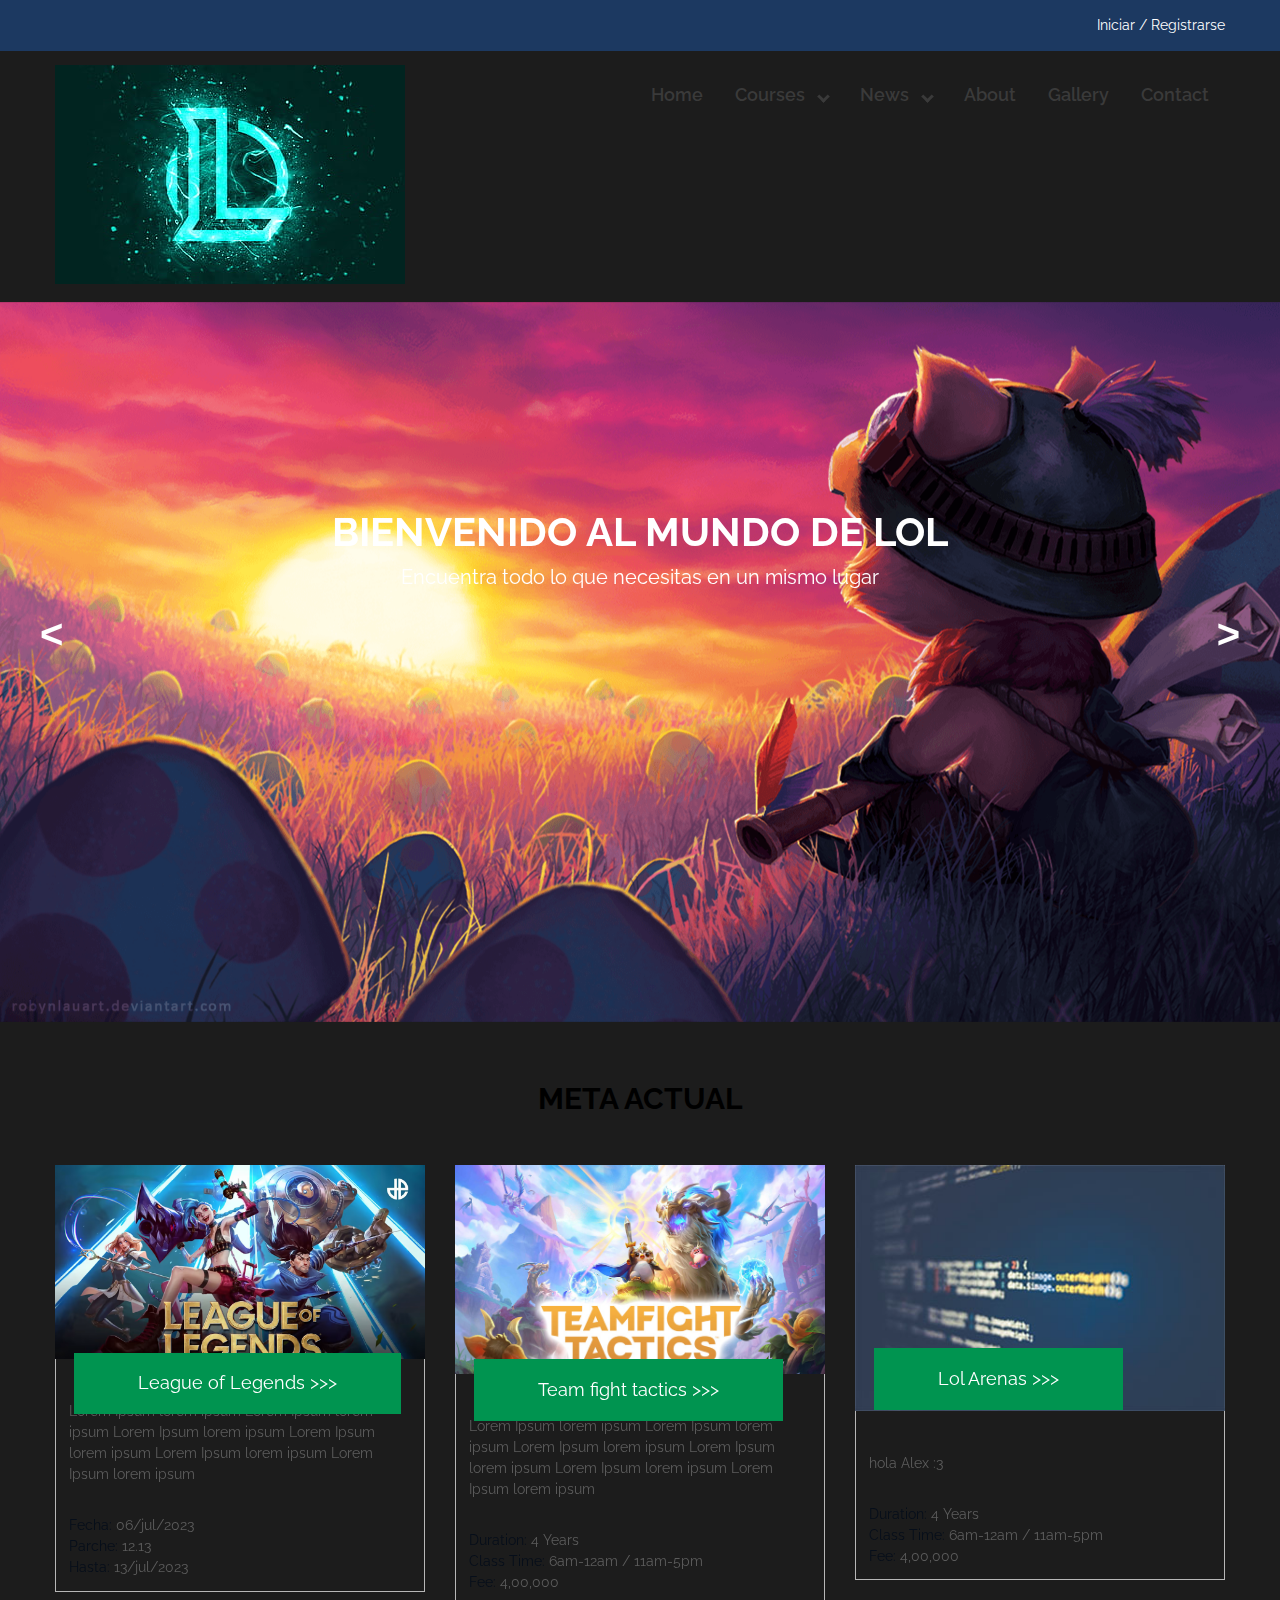
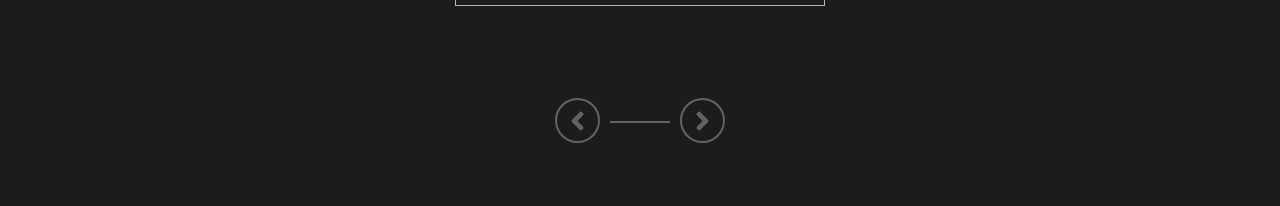
<file: index.html>
<!DOCTYPE html>
<html>
<head>
	<title>Mundo de LoL</title>
	<meta name="viewport" content="width=device-width">
	<meta name="viewport" content="width=device-width, initial-scale=1.0">
	<link rel="stylesheet" type="text/css" href="css/all.css">
	<link rel="stylesheet" type="text/css" href="css/all.min.css">
	<link rel="stylesheet" type="text/css" href="css/lightbox.css">
	<link rel="stylesheet" type="text/css" href="css/flexslider.css">
	<link rel="stylesheet" type="text/css" href="css/owl.carousel.css">
	<link rel="stylesheet" type="text/css" href="css/owl.theme.default.css">
	<link rel="stylesheet" type="text/css" href="css/jquery.rateyo.css"/>
	<!-- <link rel="stylesheet" type="text/css" href="css/jquery.mmenu.all.css" /> -->
	<!-- <link rel="stylesheet" type="text/css" href="css/meanmenu.min.css"> -->
	<link rel="stylesheet" type="text/css" href="inner-page-style.css">
	<link rel="stylesheet" type="text/css" href="style.css">
	<link href="https://fonts.googleapis.com/css?family=Raleway:400,500,600,700" rel="stylesheet">
</head>
<body>
	<div id="page" class="site" itemscope itemtype="http://schema.org/LocalBusiness">
		<header class="site-header">
			<div class="top-header">
				<div class="container">
					<div class="top-header-left">
						
						<!--elimine el numero de telefono y el correo-->
					</div>
					<div class="top-header-right">
						<!--elimine las demas cosas de contacto por redes-->
						</div>
						<div class="login-block">
							<a href="">Iniciar /</a>
							<a href="">Registrarse</a>
						</div>
					</div>
				</div>
			</div>
			<!-- Top header Close -->
			<div class="main-header">
				<div class="container">
					<div class="logo-wrap" itemprop="logo">
						<img src="images/logololcito123.jpg" alt="logololcito123">
						<!-- <h1>Education</h1> -->
					</div>
					<div class="nav-wrap">
						<nav class="nav-desktop">
							<ul class="menu-list">
								<li><a href="#">Home</a></li>
								<li class="menu-parent">Courses
									<ul class="sub-menu">
										<li><a href="#">Child</a></li>
										<li><a href="#">Child</a></li>
										<li class="menu-parent">Child
											<ul class="sub-menu">
												<li><a href="">Grand-child</a></li>
												<li><a href="">Grand-child</a></li>
											</ul>
										</li>
									</ul>
								</li>
								<li class="menu-parent">News
									<ul class="sub-menu">
										<li><a href="#">Child</a></li>
										<li><a href="#">Child</a></li>
									</ul>
								</li>
								<li><a href="">About</a></li>
								<li><a href="">Gallery</a></li>
								<li><a href="">Contact</a></li>
							</ul>
						</nav>
						<div id="bar">
							<i class="fas fa-bars"></i>
						</div>
						<div id="close">
							<i class="fas fa-times"></i>
						</div>
					</div>
				</div>
			</div>
		</header>
		<!-- Header Close -->
		<div class="banner">
			<div class="owl-four owl-carousel" itemprop="image">
				<img src="images/fondoteemo.png" alt="Image of Bannner">
				<img src="images/page-banner2.jpg" alt="Image of Bannner">
				<img src="images/page-banner3.jpg" alt="Image of Bannner">
			</div>
			<div class="container" itemprop="description">
				<h1>BIENVENIDO AL MUNDO DE LOL</h1>
				<h3>Encuentra todo lo que necesitas en un mismo lugar</h3>
			</div>
			 <div id="owl-four-nav" class="owl-nav"></div>
		</div>
		<!-- <div class="banner">
			<div class="owl-five owl-carousel owl-theme">
	            <div class="item-video">
            		<iframe width="100%" height="450" src="https://www.youtube.com/embed/ENVW3uZ3a-4" frameborder="0" allow="accelerometer; autoplay; encrypted-media; gyroscope; picture-in-picture" allowfullscreen>
            		</iframe>
	            </div>
	            <div class="item-video">
	            	<iframe width="100%" height="450" src="https://www.youtube.com/embed/0bfk90rWV9U" frameborder="0" allow="accelerometer; autoplay; encrypted-media; gyroscope; picture-in-picture" allowfullscreen></iframe>
	            </div>
	            <div class="item-video">
	            	<iframe width="100%" height="450" src="https://www.youtube.com/embed/ktvTqknDobU" frameborder="0" allow="accelerometer; autoplay; encrypted-media; gyroscope; picture-in-picture" allowfullscreen></iframe>
	            </div>
	            <div class="item-video">
            		<iframe width="100%" height="450" src="https://www.youtube.com/embed/ENVW3uZ3a-4" frameborder="0" allow="accelerometer; autoplay; encrypted-media; gyroscope; picture-in-picture" allowfullscreen>
            		</iframe>
	            </div>
	            <div class="item-video">
	            	<iframe width="100%" height="450" src="https://www.youtube.com/embed/0bfk90rWV9U" frameborder="0" allow="accelerometer; autoplay; encrypted-media; gyroscope; picture-in-picture" allowfullscreen></iframe>
	            </div>
	            <div class="item-video">
	            	<iframe width="100%" height="450" src="https://www.youtube.com/embed/ktvTqknDobU" frameborder="0" allow="accelerometer; autoplay; encrypted-media; gyroscope; picture-in-picture" allowfullscreen></iframe>
	            </div>
          </div>
		</div> -->
		<!-- Banner meta actual Close -->
		<div class="page-heading">
			<div class="container">
				<h2>META ACTUAL</h2>
			</div>
		</div>
		<!-- META ACTUAL End -->
		<div class="learn-courses">
			<div class="container">
				<div class="courses">
					<div class="owl-one owl-carousel">
						<div class="box-wrap" itemprop="event" itemscope itemtype=" http://schema.org/Course">
							<div class="img-wrap" itemprop="image"><img src="images/league-of-legends.avif" alt="courses picture"></div>
								<a href="#" class="learn-desining-banner" itemprop="name">League of Legends >>></a>
							<div class="box-body" itemprop="description">
								<p>Lorem Ipsum lorem ipsum Lorem Ipsum lorem ipsum Lorem Ipsum lorem ipsum Lorem Ipsum lorem ipsum Lorem Ipsum lorem ipsum Lorem Ipsum lorem ipsum</p>
								<section itemprop="time">
									<p><span>Fecha:</span> 06/jul/2023</p>
									<p><span>Parche:</span> 12.13</p>
									<p><span>Hasta:</span> 13/jul/2023</p>
								</section>
							</div>
						</div>

						<div class="box-wrap" itemprop="event" itemscope itemtype=" http://schema.org/Course">
							<div class="img-wrap"  itemprop="image"><img src="images/tft.jpeg" alt="courses picture"></div>
								<a href="#" class="learn-desining-banner" itemprop="name">Team fight tactics >>></a>
							<div class="box-body" itemprop="description">
								<p>Lorem Ipsum lorem ipsum Lorem Ipsum lorem ipsum Lorem Ipsum lorem ipsum Lorem Ipsum lorem ipsum Lorem Ipsum lorem ipsum Lorem Ipsum lorem ipsum</p>
								<section itemprop="time">
									<p><span>Duration:</span> 4 Years</p>
									<p><span>Class Time:</span> 6am-12am / 11am-5pm</p>
									<p><span>Fee:</span> 4,00,000</p>
								</section>
							</div>
						</div>

						<div class="box-wrap" itemprop="event" itemscope itemtype=" http://schema.org/Course">
							<div class="img-wrap"  itemprop="image"><img src="images/course-pic.jpg" alt="courses picture"></div>
								<a href="#" class="learn-desining-banner" itemprop="name">Lol Arenas >>></a>
							<div class="box-body" itemprop="description">
								<p>hola Alex :3</p>
								<section itemprop="time">
									<p><span>Duration:</span> 4 Years</p>
									<p><span>Class Time:</span> 6am-12am / 11am-5pm</p>
									<p><span>Fee:</span> 4,00,000</p>
								</section>
							</div>
						</div>

						<div class="box-wrap" itemprop="event" itemscope itemtype=" http://schema.org/Course">
							<div class="img-wrap"  itemprop="image"><img src="images/course-pic.jpg" alt="courses picture"></div>
								<a href="#" class="learn-desining-banner" itemprop="name">Learn Web Designing >>></a>
							<div class="box-body" itemprop="description">
								<p>Lorem Ipsum lorem ipsum Lorem Ipsum lorem ipsum Lorem Ipsum lorem ipsum Lorem Ipsum lorem ipsum Lorem Ipsum lorem ipsum Lorem Ipsum lorem ipsum</p>
								<section itemprop="time">
									<p><span>Duration:</span> 4 Years</p>
									<p><span>Class Time:</span> 6am-12am / 11am-5pm</p>
									<p><span>Fee:</span> 4,00,000</p>
								</section>
							</div>
						</div>
					</div>
				</div>
			</div>
		</div>
		<!-- Learn courses End -->
		
		<!-- Closed WhyUs section -->
		
	<script type="text/javascript" src="js/jquery-3.3.1.min.js"></script>
	<script type="text/javascript" src="js/lightbox.js"></script>
	<script type="text/javascript" src="js/all.js"></script>
	<script type="text/javascript" src="js/isotope.pkgd.min.js"></script>
	<script type="text/javascript" src="js/owl.carousel.js"></script>
	<script type="text/javascript" src="js/jquery.flexslider.js"></script>
	<script type="text/javascript" src="js/jquery.rateyo.js"></script>
	<!-- <script type="text/javascript" src="js/jquery.mmenu.all.js"></script> -->
	<!-- <script type="text/javascript" src="js/jquery.meanmenu.min.js"></script> -->
	<script type="text/javascript" src="js/custom.js"></script>
</body>
</html>
</file>
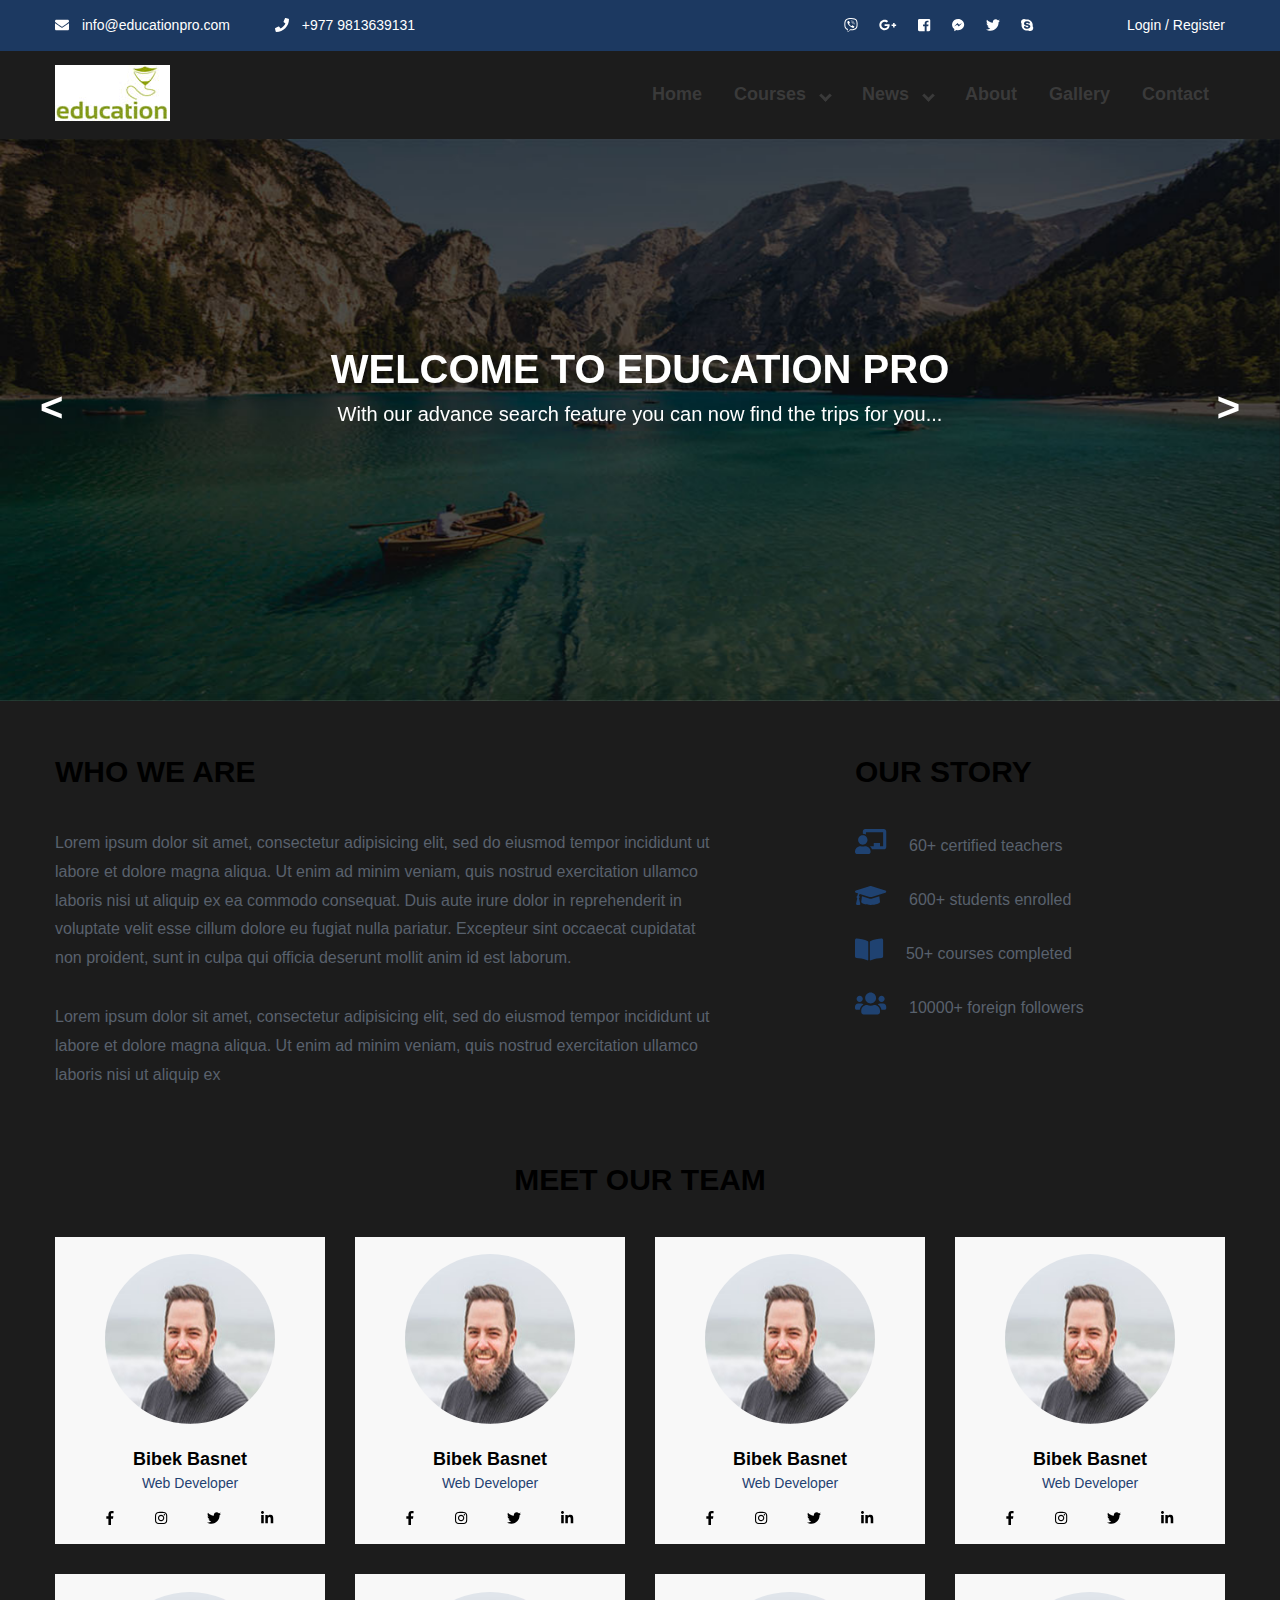
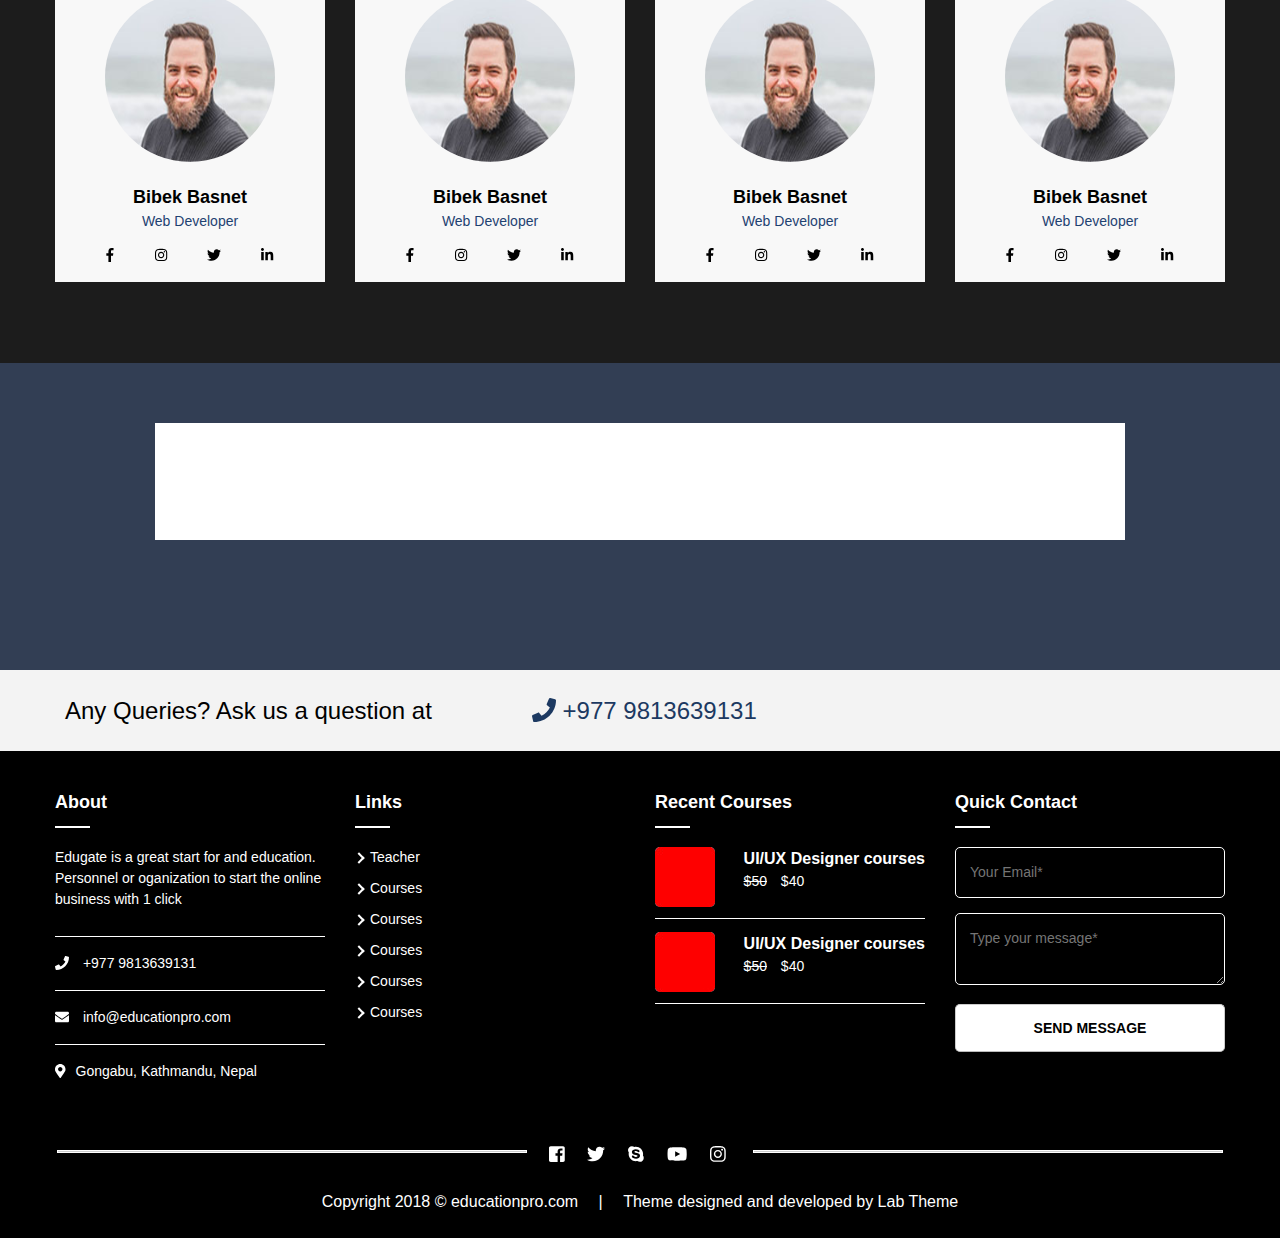
<file: about.html>
<!DOCTYPE html>
<html>
<head>
	<title>education</title>
	<meta name="viewport" content="width=device-width">
	<meta name="viewport" content="width=device-width, initial-scale=1.0">
	<link rel="stylesheet" type="text/css" href="css/all.css">
	<link rel="stylesheet" type="text/css" href="css/all.min.css">
	<link rel="stylesheet" type="text/css" href="css/flexslider.css">
	<link rel="stylesheet" type="text/css" href="css/owl.carousel.css">
	<link rel="stylesheet" type="text/css" href="css/owl.theme.default.css">
	<link rel="stylesheet" type="text/css" href="css/jquery.rateyo.css"/>
	<link rel="stylesheet" type="text/css" href="css/jquery.mmenu.all.css" />
	<link rel="stylesheet" type="text/css" href="inner-page-style.css">
	<link rel="stylesheet" type="text/css" href="style.css">
</head>
<body itemscope itemtype="http://schema.org/AboutPage">
	<div id="page" class="site">
		<header class="site-header">
			<div class="top-header">
				<div class="container">
					<div class="top-header-left">
						<div class="top-header-block">
							<a href="mailto:info@educationpro.com"><i class="fas fa-envelope"></i> info@educationpro.com</a>
						</div>
						<div class="top-header-block">
							<a href="tel:+9779813639131"><i class="fas fa-phone"></i> +977 9813639131</a>
						</div>
					</div>
					<div class="top-header-right">
						<div class="social-block">
							<ul class="social-list">
								<li><a href=""><i class="fab fa-viber"></i></a></li>
								<li><a href=""><i class="fab fa-google-plus-g"></i></a></li>
								<li><a href=""><i class="fab fa-facebook-square"></i></a></li>
								<li><a href=""><i class="fab fa-facebook-messenger"></i></a></li>
								<li><a href=""><i class="fab fa-twitter"></i></a></li>
								<li><a href=""><i class="fab fa-skype"></i></a></li>
							</ul>
						</div>
						<div class="login-block">
							<a href="">Login /</a>
							<a href="">Register</a>
						</div>
					</div>
				</div>
			</div>
			<!-- Top header Close -->
			<div class="main-header">
				<div class="container">
					<div class="logo-wrap">
						<img src="images/site-logo.jpg" alt="Logo Image">
					</div>
					<div class="nav-wrap">
						<nav class="nav-desktop">
							<ul class="menu-list">
								<li><a href="#">Home</a></li>
								<li class="menu-parent">Courses
									<ul class="sub-menu">
										<li><a href="#">Child</a></li>
										<li><a href="#">Child</a></li>
										<li class="menu-parent">Child
											<ul class="sub-menu">
												<li><a href="">Grand-child</a></li>
												<li><a href="">Grand-child</a></li>
											</ul>
										</li>
									</ul>
								</li>
								<li class="menu-parent">News
									<ul class="sub-menu">
										<li><a href="#">Child</a></li>
										<li><a href="#">Child</a></li>
									</ul>
								</li>
								<li><a href="">About</a></li>
								<li><a href="">Gallery</a></li>
								<li><a href="">Contact</a></li>
							</ul>
						</nav>
						<div id="bar">
							<i class="fas fa-bars"></i>
						</div>
						<div id="close">
							<i class="fas fa-times"></i>
						</div>
					</div>
				</div>
			</div>
		</header>
		<!-- Header Close -->
		<div class="banner">
			<div class="owl-four owl-carousel">
				<img src="images/page-banner.jpg" alt="Image of Bannner">
				<img src="images/page-banner2.jpg" alt="Image of Bannner">
				<img src="images/page-banner3.jpg" alt="Image of Bannner">
			</div>
			<div class="container">
				<h1>welcome to education pro</h1>
				<h3>With our advance search feature you can now find the trips for you...</h3>
			</div>
			 <div id="owl-four-nav" class="owl-nav"></div>
		</div>
		<!-- <div class="banner">
			<div class="owl-five owl-carousel owl-theme">
	            <div class="item-video">
            		<iframe width="100%" height="450" src="https://www.youtube.com/embed/ENVW3uZ3a-4" frameborder="0" allow="accelerometer; autoplay; encrypted-media; gyroscope; picture-in-picture" allowfullscreen>
            		</iframe>
	            </div>
	            <div class="item-video">
	            	<iframe width="100%" height="450" src="https://www.youtube.com/embed/0bfk90rWV9U" frameborder="0" allow="accelerometer; autoplay; encrypted-media; gyroscope; picture-in-picture" allowfullscreen></iframe>
	            </div>
	            <div class="item-video">
	            	<iframe width="100%" height="450" src="https://www.youtube.com/embed/ktvTqknDobU" frameborder="0" allow="accelerometer; autoplay; encrypted-media; gyroscope; picture-in-picture" allowfullscreen></iframe>
	            </div>
	            <div class="item-video">
            		<iframe width="100%" height="450" src="https://www.youtube.com/embed/ENVW3uZ3a-4" frameborder="0" allow="accelerometer; autoplay; encrypted-media; gyroscope; picture-in-picture" allowfullscreen>
            		</iframe>
	            </div>
	            <div class="item-video">
	            	<iframe width="100%" height="450" src="https://www.youtube.com/embed/0bfk90rWV9U" frameborder="0" allow="accelerometer; autoplay; encrypted-media; gyroscope; picture-in-picture" allowfullscreen></iframe>
	            </div>
	            <div class="item-video">
	            	<iframe width="100%" height="450" src="https://www.youtube.com/embed/ktvTqknDobU" frameborder="0" allow="accelerometer; autoplay; encrypted-media; gyroscope; picture-in-picture" allowfullscreen></iframe>
	            </div>
          </div>
		</div> -->

		<section class="about-upper-section" itemprop="mainContentofPage">
			<div class="container">
				<article class="who-we-are">
					<h2 class="top-heading">who we are</h2>
					<p>Lorem ipsum dolor sit amet, consectetur adipisicing elit, sed do eiusmod
					tempor incididunt ut labore et dolore magna aliqua. Ut enim ad minim veniam,
					quis nostrud exercitation ullamco laboris nisi ut aliquip ex ea commodo
					consequat. Duis aute irure dolor in reprehenderit in voluptate velit esse
					cillum dolore eu fugiat nulla pariatur. Excepteur sint occaecat cupidatat non
					proident, sunt in culpa qui officia deserunt mollit anim id est laborum.</p>

					<p>Lorem ipsum dolor sit amet, consectetur adipisicing elit, sed do eiusmod
					tempor incididunt ut labore et dolore magna aliqua. Ut enim ad minim veniam,
					quis nostrud exercitation ullamco laboris nisi ut aliquip ex</p>
				</article>
				<div class="our-story">
					<h2 class="top-heading">our story</h2>
					<ul>
						<li><i class="fas fa-chalkboard-teacher"></i> <a href="#">60+ certified teachers</a></li>
						<li><i class="fas fa-graduation-cap"></i> <a href="#">600+ students enrolled</a></li>
						<li><i class="fas fa-book-open"></i> <a href="#">50+ courses completed</a></li>
						<li><i class="fas fa-users"></i> <a href="#">10000+ foreign followers</a></li>

						<!-- For None link use below -->
						<!-- <li><i class="fas fa-chalkboard-teacher"></i> <p>60+ certified teachers</p></li>
						<li><i class="fas fa-graduation-cap"></i>  <p>600+ students enrolled</p></li>
						<li><i class="fas fa-book-open"></i>  <p>50+ courses completed</p></li>
						<li><i class="fas fa-users"></i>  <p>10000+ foreign followers</p></li> -->
					</ul>
				</div>
			</div>
		</section>

		<section class="team-members" itemprop="contributor">
			<div class="container">
				<h2 class="top-heading">meet our team</h2>
				<article class="developer-grid">
					<div class="developer-wrap">
						<img src="images/developer-img.jpg" alt="developer images">
						<h3>Bibek Basnet</h3>
						<p>Web Developer</p>
						<ul>
							<li><a href=""><i class="fab fa-facebook-f"></i></a></li>
							<li><a href=""><i class="fab fa-instagram"></i></a></li>
							<li><a href=""><i class="fab fa-twitter"></i></a></li>
							<li><a href=""><i class="fab fa-linkedin-in"></i></a></li>
						</ul>
					</div>

					<div class="developer-wrap">
						<img src="images/developer-img.jpg" alt="developer images">
						<h3>Bibek Basnet</h3>
						<p>Web Developer</p>
						<ul>
							<li><a href=""><i class="fab fa-facebook-f"></i></a></li>
							<li><a href=""><i class="fab fa-instagram"></i></a></li>
							<li><a href=""><i class="fab fa-twitter"></i></a></li>
							<li><a href=""><i class="fab fa-linkedin-in"></i></a></li>
						</ul>
					</div>

					<div class="developer-wrap">
						<img src="images/developer-img.jpg" alt="developer images">
						<h3>Bibek Basnet</h3>
						<p>Web Developer</p>
						<ul>
							<li><a href=""><i class="fab fa-facebook-f"></i></a></li>
							<li><a href=""><i class="fab fa-instagram"></i></a></li>
							<li><a href=""><i class="fab fa-twitter"></i></a></li>
							<li><a href=""><i class="fab fa-linkedin-in"></i></a></li>
						</ul>
					</div>

					<div class="developer-wrap">
						<img src="images/developer-img.jpg" alt="developer images">
						<h3>Bibek Basnet</h3>
						<p>Web Developer</p>
						<ul>
							<li><a href=""><i class="fab fa-facebook-f"></i></a></li>
							<li><a href=""><i class="fab fa-instagram"></i></a></li>
							<li><a href=""><i class="fab fa-twitter"></i></a></li>
							<li><a href=""><i class="fab fa-linkedin-in"></i></a></li>
						</ul>
					</div>

					<div class="developer-wrap">
						<img src="images/developer-img.jpg" alt="developer images">
						<h3>Bibek Basnet</h3>
						<p>Web Developer</p>
						<ul>
							<li><a href=""><i class="fab fa-facebook-f"></i></a></li>
							<li><a href=""><i class="fab fa-instagram"></i></a></li>
							<li><a href=""><i class="fab fa-twitter"></i></a></li>
							<li><a href=""><i class="fab fa-linkedin-in"></i></a></li>
						</ul>
					</div>

					<div class="developer-wrap">
						<img src="images/developer-img.jpg" alt="developer images">
						<h3>Bibek Basnet</h3>
						<p>Web Developer</p>
						<ul>
							<li><a href=""><i class="fab fa-facebook-f"></i></a></li>
							<li><a href=""><i class="fab fa-instagram"></i></a></li>
							<li><a href=""><i class="fab fa-twitter"></i></a></li>
							<li><a href=""><i class="fab fa-linkedin-in"></i></a></li>
						</ul>
					</div>

					<div class="developer-wrap">
						<img src="images/developer-img.jpg" alt="developer images">
						<h3>Bibek Basnet</h3>
						<p>Web Developer</p>
						<ul>
							<li><a href=""><i class="fab fa-facebook-f"></i></a></li>
							<li><a href=""><i class="fab fa-instagram"></i></a></li>
							<li><a href=""><i class="fab fa-twitter"></i></a></li>
							<li><a href=""><i class="fab fa-linkedin-in"></i></a></li>
						</ul>
					</div>

					<div class="developer-wrap">
						<img src="images/developer-img.jpg" alt="developer images">
						<h3>Bibek Basnet</h3>
						<p>Web Developer</p>
						<ul>
							<li><a href=""><i class="fab fa-facebook-f"></i></a></li>
							<li><a href=""><i class="fab fa-instagram"></i></a></li>
							<li><a href=""><i class="fab fa-twitter"></i></a></li>
							<li><a href=""><i class="fab fa-linkedin-in"></i></a></li>
						</ul>
					</div>
				</article>
			</div>
		</section>
		<!-- Team Members Closed  -->

		<section class="what-other-say">
			<div class="container">
				<div class="wrap-others-say">
					<h1>what other say about us</h1>
					<div id="carousel" class="flexslider">
						<ul class="slides">
							<li class="img-wrap">
								<figure>
									<img src="images/review-big-img.jpg" alt="Person Image">
									<figcaption class="hidden">
										<h3>Sagar Sapkota</h3>
										<h4>UI Designer</h4>
									</figcaption>
								</figure>
							</li>
							<li class="img-wrap">
								<figure>
									<img src="images/review-big-img.jpg" alt="Person Image">
									<figcaption class="hidden">
										<h3>Sagar Sapkota</h3>
										<h4>UI Designer</h4>
									</figcaption>
								</figure>
							</li>
							<li class="img-wrap">
								<figure>
									<img src="images/review-big-img.jpg" alt="Person Image">
									<figcaption class="hidden">
										<h3>Sagar Sapkota</h3>
										<h4>UI Designer</h4>
									</figcaption>
								</figure>
							</li>
							<li class="img-wrap">
								<figure>
									<img src="images/review-big-img.jpg" alt="Person Image">
									<figcaption class="hidden">
										<h3>Sagar Sapkota</h3>
										<h4>UI Designer</h4>
									</figcaption>
								</figure>
							</li>
							<li class="img-wrap">
								<figure>
									<img src="images/review-big-img.jpg" alt="Person Image">
									<figcaption class="hidden">
										<h3>Sagar Sapkota</h3>
										<h4>UI Designer</h4>
									</figcaption>
								</figure>
							</li>
							<li class="img-wrap">
								<figure>
									<img src="images/review-big-img.jpg" alt="Person Image">
									<figcaption class="hidden">
										<h3>Sagar Sapkota</h3>
										<h4>UI Designer</h4>
									</figcaption>
								</figure>
							</li>
							<li class="img-wrap">
								<figure>
									<img src="images/review-big-img.jpg" alt="Person Image">
									<figcaption class="hidden">
										<h3>Sagar Sapkota</h3>
										<h4>UI Designer</h4>
									</figcaption>
								</figure>
							</li>
							<li class="img-wrap">
								<figure>
									<img src="images/review-big-img.jpg" alt="Person Image">
									<figcaption class="fig">
										<h3 class="hidden">Sagar Sapkota</h3>
										<h4 class="hidden">UI Designer</h4>
									</figcaption>
								</figure>
							</li>
						</ul>
					</div>

					<div id="slider" class="flexslider">
	  					<ul class="slides">
						    <li>
						    	<div class="testimonial-holder">
						    		<strong class="title">Amazing service and amazing team. Thank you!</strong>
						    		<p>Lorem ipsum dolor sit amet, consectetur adipiscing elit. Phasellus tristique fer-<br/>mentum mauris, non tincidunt arcu venenatis vel. Nam et vehicula turpis. Ut nunc purus, mattis eu odio a, egestas facilisis nibh. Mauris magna diam, iaculis vitae sapien non, pharetra congue purus. Phasellus in odio purus.</p>
						    		<div class="rateYo"></div>
						    	</div>
						    </li>
						    <li>
						    	<div class="testimonial-holder">
						    		<strong class="title">Very Satisfaied with their service</strong>
						    		<p>Lorem ipsum dolor sit amet, consectetur adipiscing elit. Phasellus tristique fer-<br/>mentum mauris, non tincidunt arcu venenatis vel. Nam et vehicula turpis. Ut nunc purus, mattis eu odio a, egestas facilisis nibh. Mauris magna diam, iaculis vitae sapien non, pharetra congue purus. Phasellus in odio purus.</p>
						    		<div class="rateYo"></div>
						    	</div>
						    </li>
						    <li>
						    	<div class="testimonial-holder">
						    		<strong class="title">Quick, efficient and meets your expectations</strong>
						    		<p>Lorem ipsum dolor sit amet, consectetur adipiscing elit. Phasellus tristique fer-<br/>mentum mauris, non tincidunt arcu venenatis vel. Nam et vehicula turpis. Ut nunc purus, mattis eu odio a, egestas facilisis nibh. Mauris magna diam, iaculis vitae sapien non, pharetra congue purus. Phasellus in odio purus.</p>
						    		<div class="rateYo"></div>
						    	</div>
						    </li>
						    <li>
						    	<div class="testimonial-holder">
						    		<strong class="title">The website was according our imagination</strong>
						    		<p>Lorem ipsum dolor sit amet, consectetur adipiscing elit. Phasellus tristique fer-<br/>mentum mauris, non tincidunt arcu venenatis vel. Nam et vehicula turpis. Ut nunc purus, mattis eu odio a, egestas facilisis nibh. Mauris magna diam, iaculis vitae sapien non, pharetra congue purus. Phasellus in odio purus.</p>
						    		<div class="rateYo"></div>
						    	</div>
						    </li>
						    <li>
						    	<div class="testimonial-holder">
						    		<strong class="title">Amazing service and amazing team. Thank you!</strong>
						    		<p>Lorem ipsum dolor sit amet, consectetur adipiscing elit. Phasellus tristique fer-<br/>mentum mauris, non tincidunt arcu venenatis vel. Nam et vehicula turpis. Ut nunc purus, mattis eu odio a, egestas facilisis nibh. Mauris magna diam, iaculis vitae sapien non, pharetra congue purus. Phasellus in odio purus.</p>
						    		<div class="rateYo"></div>
						    	</div>
						    </li>
						    <li>
						    	<div class="testimonial-holder">
						    		<strong class="title">Very Satisfaied with their service</strong>
						    		<p>Lorem ipsum dolor sit amet, consectetur adipiscing elit. Phasellus tristique fer-<br/>mentum mauris, non tincidunt arcu venenatis vel. Nam et vehicula turpis. Ut nunc purus, mattis eu odio a, egestas facilisis nibh. Mauris magna diam, iaculis vitae sapien non, pharetra congue purus. Phasellus in odio purus.</p>
						    		<div class="rateYo"></div>
						    	</div>
						    </li>
						    <li>
						    	<div class="testimonial-holder">
						    		<strong class="title">Quick, efficient and meets your expectations</strong>
						    		<p>Lorem ipsum dolor sit amet, consectetur adipiscing elit. Phasellus tristique fer-<br/>mentum mauris, non tincidunt arcu venenatis vel. Nam et vehicula turpis. Ut nunc purus, mattis eu odio a, egestas facilisis nibh. Mauris magna diam, iaculis vitae sapien non, pharetra congue purus. Phasellus in odio purus.</p>
						    		<div class="rateYo"></div>
						    	</div>
						    </li>
						    <li>
						    	<div class="testimonial-holder">
						    		<strong class="title">The website was according our imagination</strong>
						    		<p>Lorem ipsum dolor sit amet, consectetur adipiscing elit. Phasellus tristique fer-<br/>mentum mauris, non tincidunt arcu venenatis vel. Nam et vehicula turpis. Ut nunc purus, mattis eu odio a, egestas facilisis nibh. Mauris magna diam, iaculis vitae sapien non, pharetra congue purus. Phasellus in odio purus.</p>
						    		<div class="rateYo"></div>
						    	</div>
						    </li>
	  					</ul>
					</div>

					<!-- <div id="sync2" class="owl-carousel owl-theme">
					  <div class="item">
					    <img src="images/review-big-img.jpg" alt="Person Image"></div>
					  <div class="item">
					    <img src="images/review-big-img.jpg" alt="Person Image"></div>
					  <div class="item">
					    <img src="images/review-big-img.jpg" alt="Person Image"></div>
					  <div class="item">
					    <img src="images/review-big-img.jpg" alt="Person Image"></div>
					  <div class="item">
					    <img src="images/review-big-img.jpg" alt="Person Image"></div>
					  <div class="item">
					    <img src="images/review-big-img.jpg" alt="Person Image"></div>
					  <div class="item">
					    <img src="images/review-big-img.jpg" alt="Person Image"></div>
					  <div class="item">
					    <img src="images/review-big-img.jpg" alt="Person Image"></div>
					</div> -->

					<!-- <div id="sync1" class="owl-carousel owl-theme">
					 	<div class="item">
					   		<strong class="title">Amazing service and amazing team. Thank you!</strong>
						    		<p>Lorem ipsum dolor sit amet, consectetur adipiscing elit. Phasellus tristique fer-<br/>mentum mauris, non tincidunt arcu venenatis vel. Nam et vehicula turpis. Ut nunc purus, mattis eu odio a, egestas facilisis nibh. Mauris magna diam, iaculis vitae sapien non, pharetra congue purus. Phasellus in odio purus.</p>
						    		<div class="rateYo"></div>
						</div>
					  <div class="item">
					    <strong class="title">Very Satisfaied with their service</strong>
						    		<p>Lorem ipsum dolor sit amet, consectetur adipiscing elit. Phasellus tristique fer-<br/>mentum mauris, non tincidunt arcu venenatis vel. Nam et vehicula turpis. Ut nunc purus, mattis eu odio a, egestas facilisis nibh. Mauris magna diam, iaculis vitae sapien non, pharetra congue purus. Phasellus in odio purus.</p>
						    		<div class="rateYo"></div></div>
					  <div class="item">
					    <strong class="title">Quick, efficient and meets your expectations</strong>
						    		<p>Lorem ipsum dolor sit amet, consectetur adipiscing elit. Phasellus tristique fer-<br/>mentum mauris, non tincidunt arcu venenatis vel. Nam et vehicula turpis. Ut nunc purus, mattis eu odio a, egestas facilisis nibh. Mauris magna diam, iaculis vitae sapien non, pharetra congue purus. Phasellus in odio purus.</p>
						    		<div class="rateYo"></div></div>
					  <div class="item">
					    <strong class="title">Very Satisfaied with their service</strong>
						    		<p>Lorem ipsum dolor sit amet, consectetur adipiscing elit. Phasellus tristique fer-<br/>mentum mauris, non tincidunt arcu venenatis vel. Nam et vehicula turpis. Ut nunc purus, mattis eu odio a, egestas facilisis nibh. Mauris magna diam, iaculis vitae sapien non, pharetra congue purus. Phasellus in odio purus.</p>
						    		<div class="rateYo"></div></div>
					  <div class="item">
					    <strong class="title">Very jhkhkh with their service</strong>
						    		<p>Lorem ipsum dolor sit amet, consectetur adipiscing elit. Phasellus tristique fer-<br/>mentum mauris, non tincidunt arcu venenatis vel. Nam et vehicula turpis. Ut nunc purus, mattis eu odio a, egestas facilisis nibh. Mauris magna diam, iaculis vitae sapien non, pharetra congue purus. Phasellus in odio purus.</p>
						    		<div class="rateYo"></div></div>
					  <div class="item">
					    <strong class="title">Very 7777 with their service</strong>
						    		<p>Lorem ipsum dolor sit amet, consectetur adipiscing elit. Phasellus tristique fer-<br/>mentum mauris, non tincidunt arcu venenatis vel. Nam et vehicula turpis. Ut nunc purus, mattis eu odio a, egestas facilisis nibh. Mauris magna diam, iaculis vitae sapien non, pharetra congue purus. Phasellus in odio purus.</p>
						    		<div class="rateYo"></div></div>
					  <div class="item">
					    <strong class="title">Very 888 with their service</strong>
						    		<p>Lorem ipsum dolor sit amet, consectetur adipiscing elit. Phasellus tristique fer-<br/>mentum mauris, non tincidunt arcu venenatis vel. Nam et vehicula turpis. Ut nunc purus, mattis eu odio a, egestas facilisis nibh. Mauris magna diam, iaculis vitae sapien non, pharetra congue purus. Phasellus in odio purus.</p>
						    		<div class="rateYo"></div></div>
					  <div class="item">
					    <strong class="title">Very 9999 with their service</strong>
						    		<p>Lorem ipsum dolor sit amet, consectetur adipiscing elit. Phasellus tristique fer-<br/>mentum mauris, non tincidunt arcu venenatis vel. Nam et vehicula turpis. Ut nunc purus, mattis eu odio a, egestas facilisis nibh. Mauris magna diam, iaculis vitae sapien non, pharetra congue purus. Phasellus in odio purus.</p>
						    		<div class="rateYo"></div></div>
					</div> -->
				</div>
			</div>
		</section>
		<!-- End of Others talk -->

		<section class="query-section">
			<div class="container">
				<p>Any Queries? Ask us a question at<a href="tel:+9779813639131"><i class="fas fa-phone"></i> +977 9813639131</a></p>
			</div>
		</section>
		<!-- End of Query Section -->
		<footer class="page-footer">
			<div class="footer-first-section">
				<div class="container">
					<div class="box-wrap">
						<header>
							<h1>about</h1>
						</header>
						<p>Edugate is a great start for and education. Personnel or oganization to start the online business with 1 click</p>

						<h4><a href="tel:+9779813639131"><i class="fas fa-phone"></i> +977 9813639131</a></h4>
						<h4><a href="mailto:info@educationpro.com"><i class="fas fa-envelope"></i> info@educationpro.com</a></h4>
						<h4><i class="fas fa-map-marker-alt"></i>Gongabu, Kathmandu, Nepal</h4>
					</div>

					<div class="box-wrap">
						<header>
							<h1>links</h1>
						</header>
						<ul>
							<li><a href="#">Teacher</a></li>
							<li><a href="#">Courses</a></li>
							<li><a href="#">Courses</a></li>
							<li><a href="#">Courses</a></li>
							<li><a href="#">Courses</a></li>
							<li><a href="#">Courses</a></li>
						</ul>
					</div>

					<div class="box-wrap">
						<header>
							<h1>recent courses</h1>
						</header>
						<div class="recent-course-wrap">
							<img src="images/ui-ux.jpg" alt="Ui/Ux Designing">
							<a href=""><div class="course-name">
								<h3>UI/UX Designer courses</h3>
								<p><span>$50</span> $40</p>
							</div></a>
						</div>
						<div class="recent-course-wrap">
							<img src="images/ui-ux.jpg" alt="Ui/Ux Designing">
							<a href=""><div class="course-name">
								<h3>UI/UX Designer courses</h3>
								<p><span>$50</span> $40</p>
							</div></a>
						</div>
					</div>

					<div class="box-wrap">
						<header>
							<h1>quick contact</h1>
						</header>
						<section class="quick-contact">
							<input type="email" name="email" placeholder="Your Email*">
							<textarea placeholder="Type your message*"></textarea>
							<button>send message</button>
						</section>
					</div>

				</div>
			</div>
			<!-- End of box-Wrap -->
			<div class="footer-second-section">
				<div class="container">
					<hr class="footer-line">
					<ul class="social-list">
						<li><a href=""><i class="fab fa-facebook-square"></i></a></li>
						<li><a href=""><i class="fab fa-twitter"></i></a></li>
						<li><a href=""><i class="fab fa-skype"></i></a></li>
						<li><a href=""><i class="fab fa-youtube"></i></a></li>
						<li><a href=""><i class="fab fa-instagram"></i></a></li>
					</ul>
					<hr class="footer-line">
				</div>
			</div>
			<div class="footer-last-section">
				<div class="container">
					<p>Copyright 2018 &copy; educationpro.com <span> | </span> Theme designed and developed by <a href="https://labtheme.com">Lab Theme</a></p>
				</div>
			</div>
		</footer>
	</div>
	<!-- <script src="https://ajax.googleapis.com/ajax/libs/jquery/3.3.1/jquery.min.js"></script> -->
	<script type="text/javascript" src="js/jquery-3.3.1.min.js"></script>
	<script type="text/javascript" src="js/lightbox.js"></script>
	<script type="text/javascript" src="js/all.js"></script>
	<script type="text/javascript" src="js/isotope.pkgd.min.js"></script>
	<script type="text/javascript" src="js/owl.carousel.js"></script>
	<script type="text/javascript" src="js/jquery.flexslider.js"></script>
	<script type="text/javascript" src="js/jquery.rateyo.js"></script>
	<script type="text/javascript" src="js/jquery.mmenu.all.js"></script>
	<script type="text/javascript" src="js/custom.js"></script>
</body>
</html>
</file>
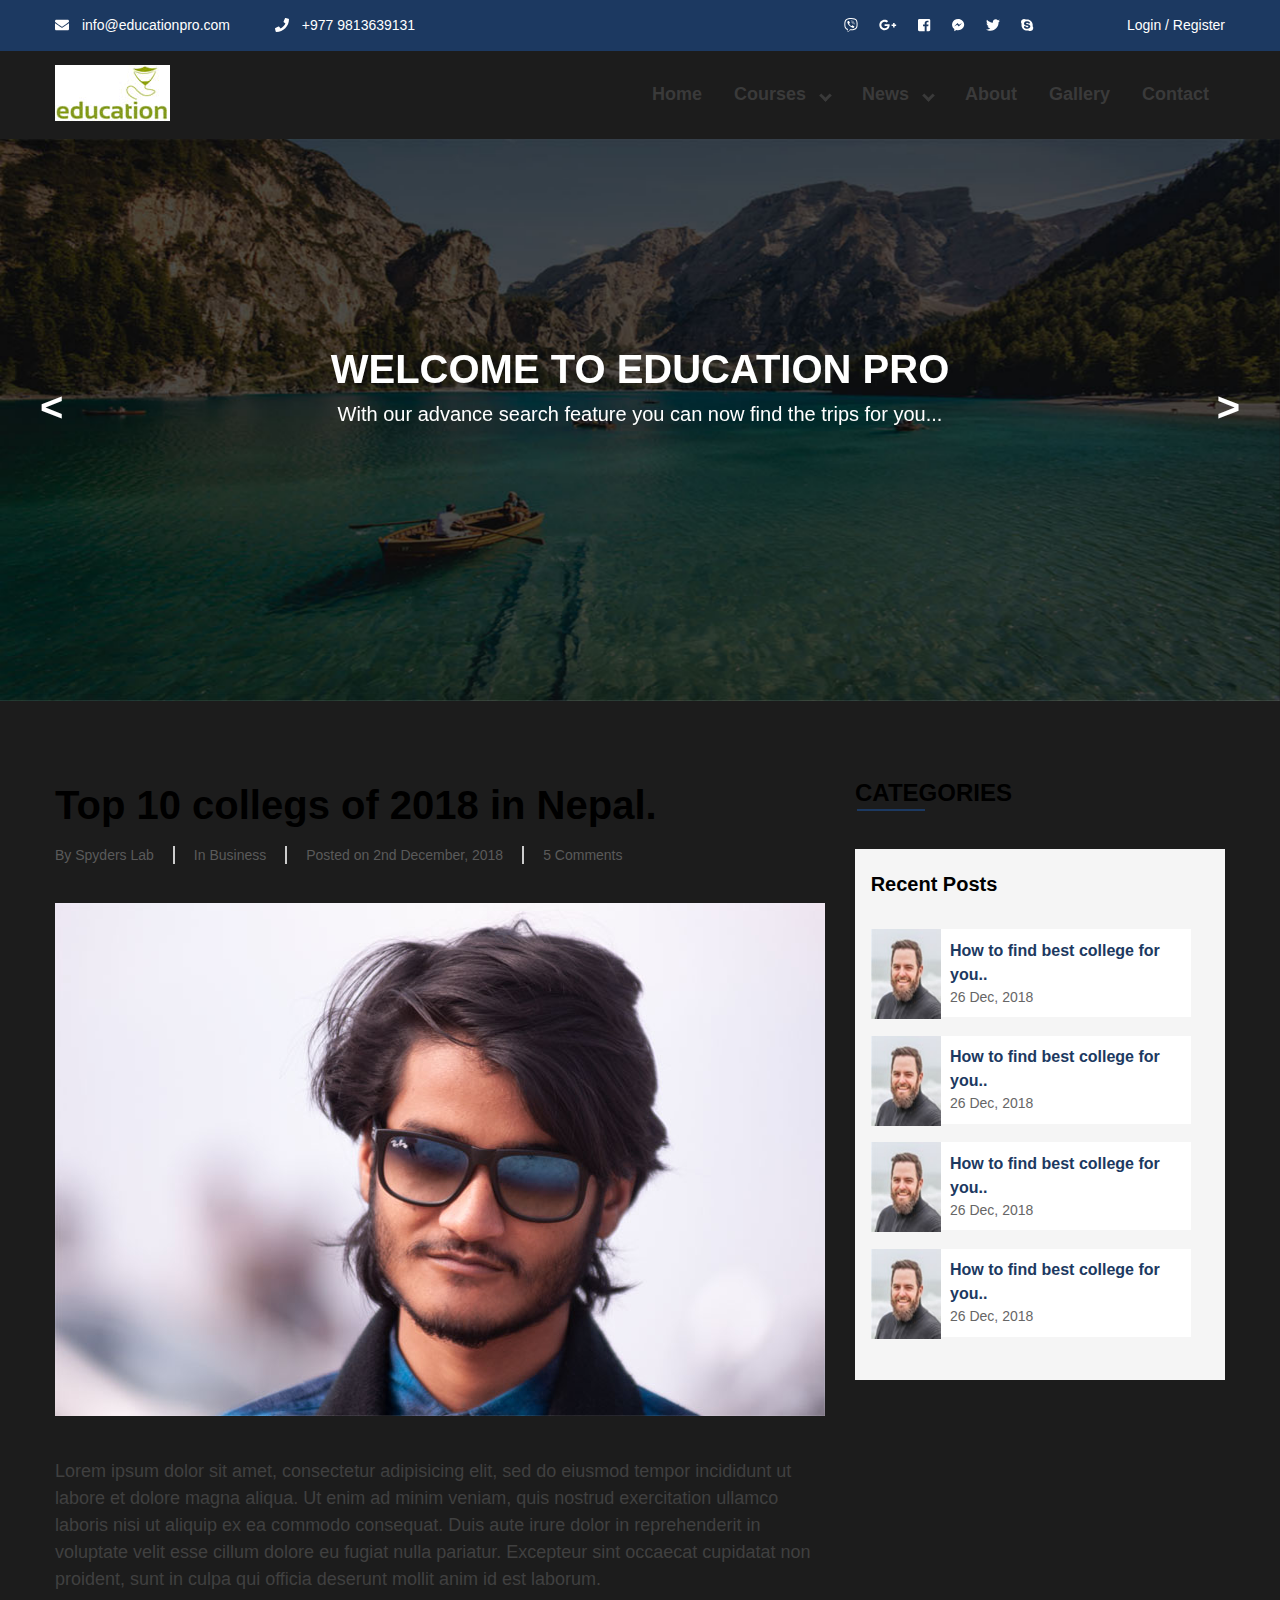
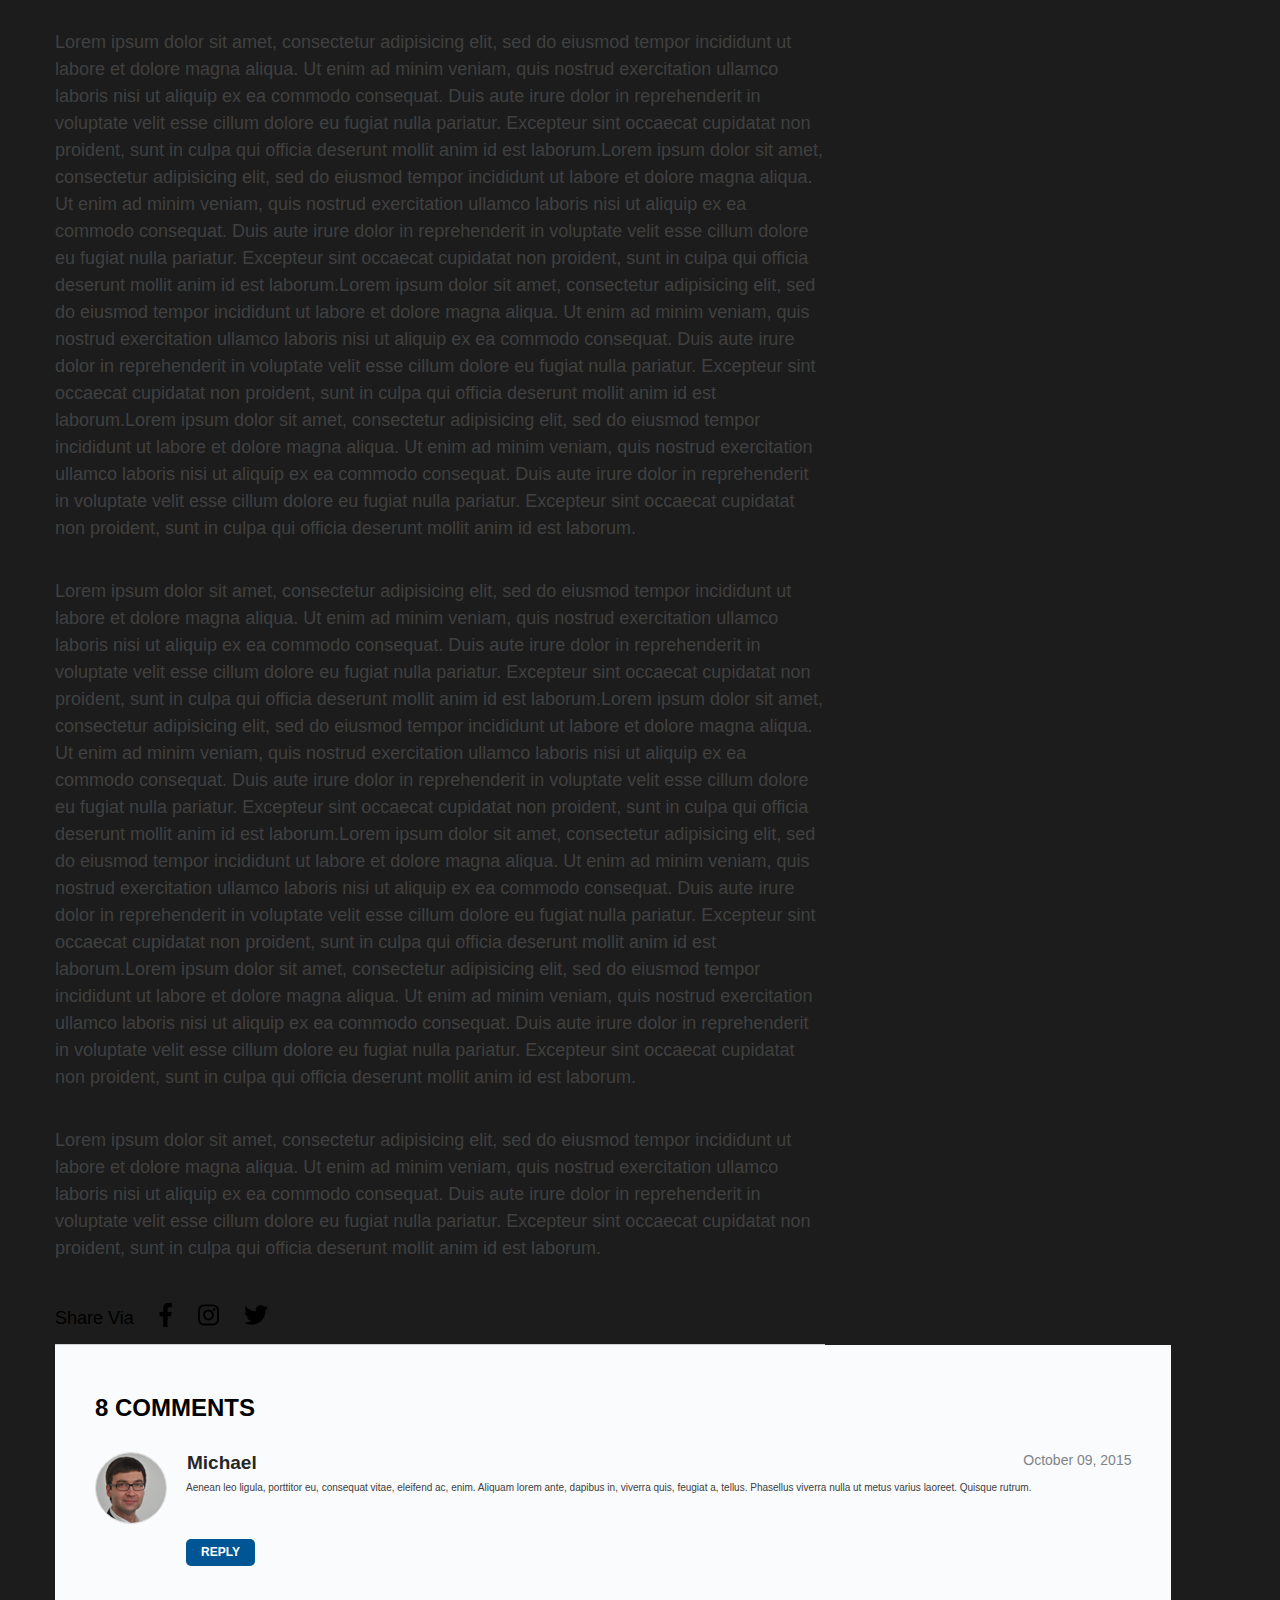
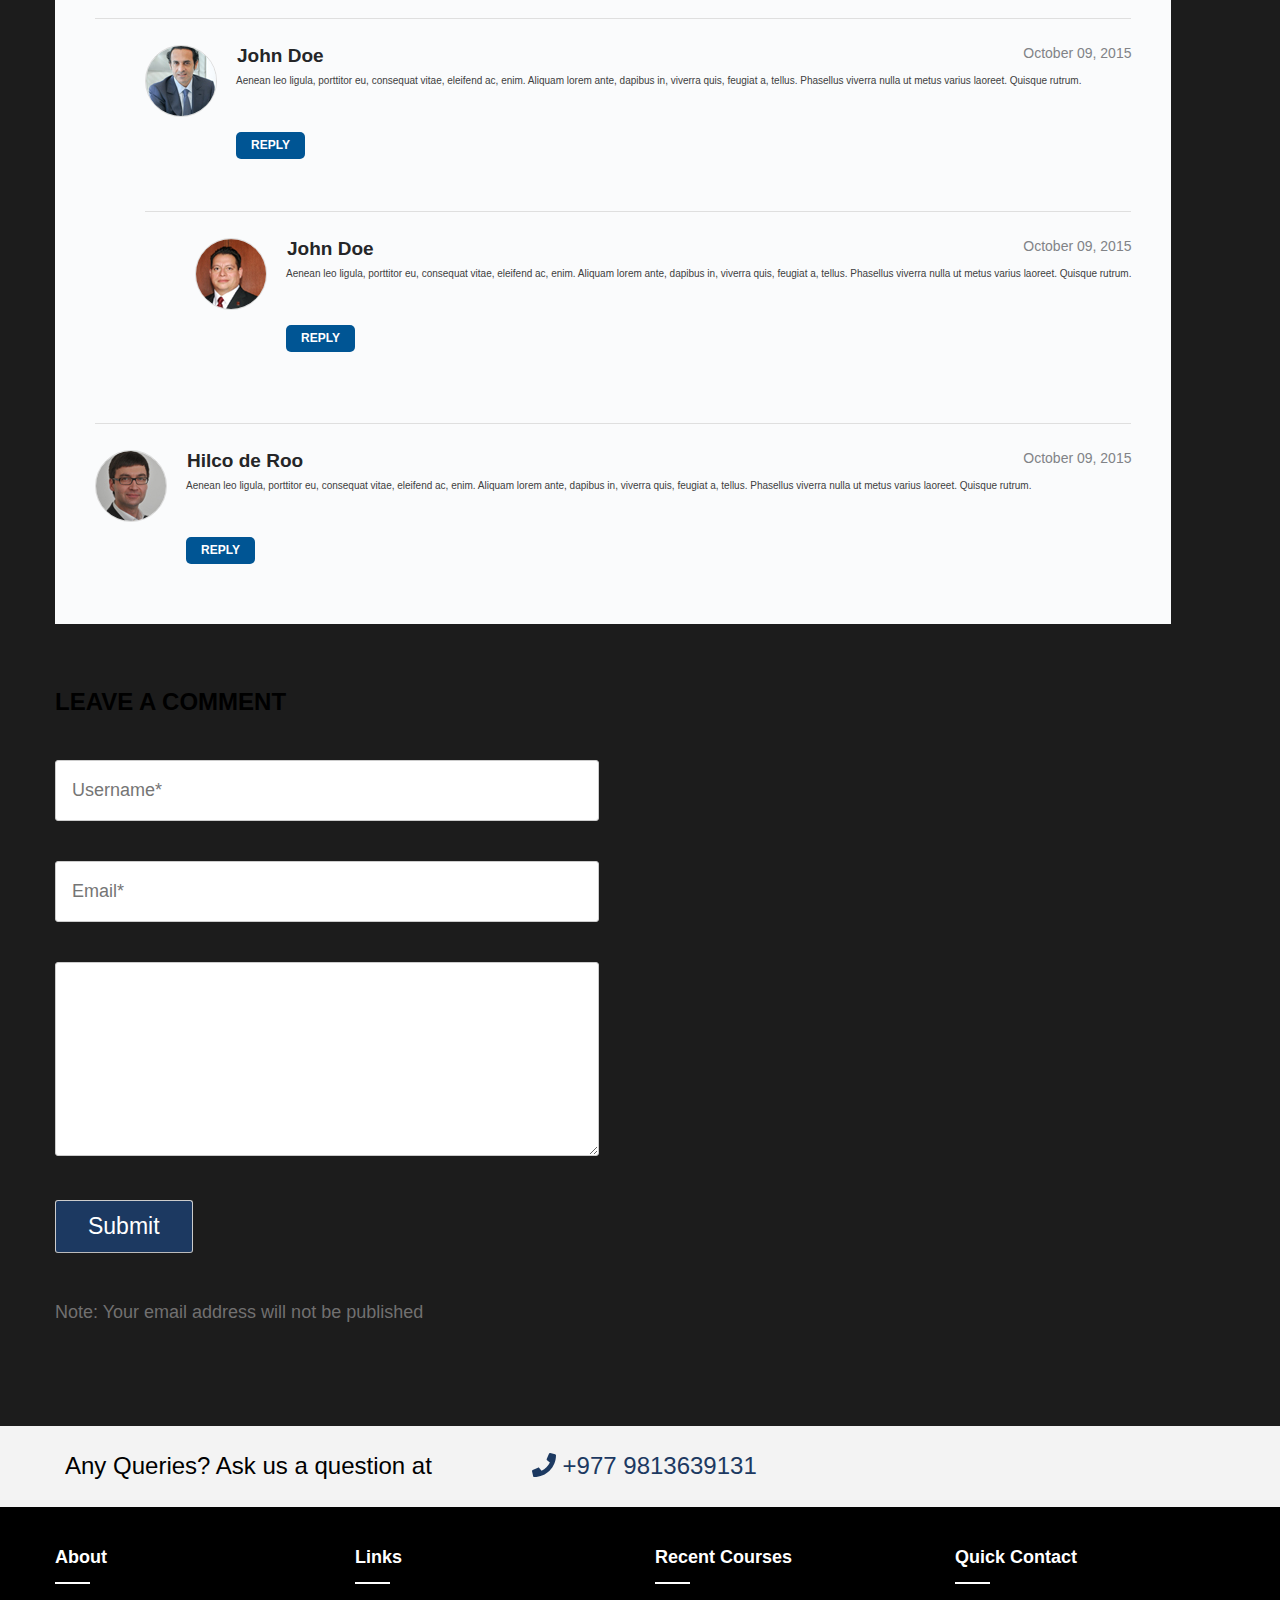
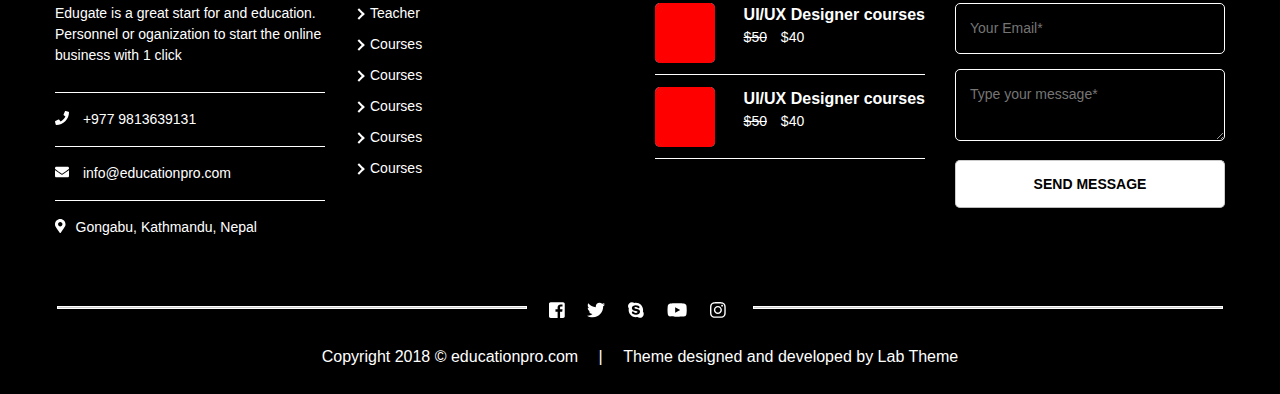
<file: blog-edu-single.html>
<!DOCTYPE html>
<html>
<head>
	<title>education</title>
	<meta name="viewport" content="width=device-width">
	<meta name="viewport" content="width=device-width, initial-scale=1.0">
	<link rel="stylesheet" type="text/css" href="css/all.css">
	<link rel="stylesheet" type="text/css" href="css/all.min.css">
	<link rel="stylesheet" type="text/css" href="css/owl.carousel.css">
	<link rel="stylesheet" type="text/css" href="css/owl.theme.default.css">
	<link rel="stylesheet" type="text/css" href="css/jquery.mmenu.all.css" />
	<link rel="stylesheet" type="text/css" href="inner-page-style.css">
	<link rel="stylesheet" type="text/css" href="style.css">
</head>
<body>
<!-- <body class="full-width"> -->
	<div id="page" class="site">
		<header class="site-header">
			<div class="top-header">
				<div class="container">
					<div class="top-header-left">
						<div class="top-header-block">
							<a href="mailto:info@educationpro.com"><i class="fas fa-envelope"></i> info@educationpro.com</a>
						</div>
						<div class="top-header-block">
							<a href="tel:+9779813639131"><i class="fas fa-phone"></i> +977 9813639131</a>
						</div>
					</div>
					<div class="top-header-right">
						<div class="social-block">
							<ul class="social-list">
								<li><a href=""><i class="fab fa-viber"></i></a></li>
								<li><a href=""><i class="fab fa-google-plus-g"></i></a></li>
								<li><a href=""><i class="fab fa-facebook-square"></i></a></li>
								<li><a href=""><i class="fab fa-facebook-messenger"></i></a></li>
								<li><a href=""><i class="fab fa-twitter"></i></a></li>
								<li><a href=""><i class="fab fa-skype"></i></a></li>
							</ul>
						</div>
						<div class="login-block">
							<a href="">Login /</a>
							<a href="">Register</a>
						</div>
					</div>
				</div>
			</div>
			<!-- Top header Close -->
			<div class="main-header">
				<div class="container">
					<div class="logo-wrap">
						<img src="images/site-logo.jpg" alt="Logo Image">
					</div>
					<div class="nav-wrap">
						<nav class="nav-desktop">
							<ul class="menu-list">
								<li><a href="#">Home</a></li>
								<li class="menu-parent">Courses
									<ul class="sub-menu">
										<li><a href="#">Child</a></li>
										<li><a href="#">Child</a></li>
										<li class="menu-parent">Child
											<ul class="sub-menu">
												<li><a href="">Grand-child</a></li>
												<li><a href="">Grand-child</a></li>
											</ul>
										</li>
									</ul>
								</li>
								<li class="menu-parent">News
									<ul class="sub-menu">
										<li><a href="#">Child</a></li>
										<li><a href="#">Child</a></li>
									</ul>
								</li>
								<li><a href="">About</a></li>
								<li><a href="">Gallery</a></li>
								<li><a href="">Contact</a></li>
							</ul>
						</nav>
						<div id="bar">
							<i class="fas fa-bars"></i>
						</div>
						<div id="close">
							<i class="fas fa-times"></i>
						</div>
					</div>
				</div>
			</div>
		</header>
		<!-- Header Close -->
		<div class="banner">
			<div class="owl-four owl-carousel">
				<img src="images/page-banner.jpg" alt="Image of Bannner">
				<img src="images/page-banner2.jpg" alt="Image of Bannner">
				<img src="images/page-banner3.jpg" alt="Image of Bannner">
			</div>
			<div class="container">
				<h1>welcome to education pro</h1>
				<h3>With our advance search feature you can now find the trips for you...</h3>
			</div>
			 <div id="owl-four-nav" class="owl-nav"></div>
		</div>
		<!-- <div class="banner">
			<div class="owl-five owl-carousel owl-theme">
	            <div class="item-video">
            		<iframe width="100%" height="450" src="https://www.youtube.com/embed/ENVW3uZ3a-4" frameborder="0" allow="accelerometer; autoplay; encrypted-media; gyroscope; picture-in-picture" allowfullscreen>
            		</iframe>
	            </div>
	            <div class="item-video">
	            	<iframe width="100%" height="450" src="https://www.youtube.com/embed/0bfk90rWV9U" frameborder="0" allow="accelerometer; autoplay; encrypted-media; gyroscope; picture-in-picture" allowfullscreen></iframe>
	            </div>
	            <div class="item-video">
	            	<iframe width="100%" height="450" src="https://www.youtube.com/embed/ktvTqknDobU" frameborder="0" allow="accelerometer; autoplay; encrypted-media; gyroscope; picture-in-picture" allowfullscreen></iframe>
	            </div>
	            <div class="item-video">
            		<iframe width="100%" height="450" src="https://www.youtube.com/embed/ENVW3uZ3a-4" frameborder="0" allow="accelerometer; autoplay; encrypted-media; gyroscope; picture-in-picture" allowfullscreen>
            		</iframe>
	            </div>
	            <div class="item-video">
	            	<iframe width="100%" height="450" src="https://www.youtube.com/embed/0bfk90rWV9U" frameborder="0" allow="accelerometer; autoplay; encrypted-media; gyroscope; picture-in-picture" allowfullscreen></iframe>
	            </div>
	            <div class="item-video">
	            	<iframe width="100%" height="450" src="https://www.youtube.com/embed/ktvTqknDobU" frameborder="0" allow="accelerometer; autoplay; encrypted-media; gyroscope; picture-in-picture" allowfullscreen></iframe>
	            </div>
          </div>
		</div> -->
		<!-- Banner Close -->
		<div class="page-content" itemscope itemtype=" http://schema.org/Blog">
			<div class="container">
				<article class="page-article" itemprop="blogPost">
					<h1 itemprop="about">Top 10 collegs of 2018 in Nepal.</h1>
					<span><a href="#" itemprop="author">By Spyders Lab</a><a href="#">In Business</a><a href="#">Posted on 2nd December, 2018</a><a href="#">5 Comments</a></span>
					<img itemprop="image" src="images/top-college-pic.jpg" alt="Image">
					<p>Lorem ipsum dolor sit amet, consectetur adipisicing elit, sed do eiusmod
					tempor incididunt ut labore et dolore magna aliqua. Ut enim ad minim veniam,
					quis nostrud exercitation ullamco laboris nisi ut aliquip ex ea commodo
					consequat. Duis aute irure dolor in reprehenderit in voluptate velit esse
					cillum dolore eu fugiat nulla pariatur. Excepteur sint occaecat cupidatat non
					proident, sunt in culpa qui officia deserunt mollit anim id est laborum.</p>

					<p>Lorem ipsum dolor sit amet, consectetur adipisicing elit, sed do eiusmod
					tempor incididunt ut labore et dolore magna aliqua. Ut enim ad minim veniam,
					quis nostrud exercitation ullamco laboris nisi ut aliquip ex ea commodo
					consequat. Duis aute irure dolor in reprehenderit in voluptate velit esse
					cillum dolore eu fugiat nulla pariatur. Excepteur sint occaecat cupidatat non
					proident, sunt in culpa qui officia deserunt mollit anim id est laborum.Lorem ipsum dolor sit amet, consectetur adipisicing elit, sed do eiusmod
					tempor incididunt ut labore et dolore magna aliqua. Ut enim ad minim veniam,
					quis nostrud exercitation ullamco laboris nisi ut aliquip ex ea commodo
					consequat. Duis aute irure dolor in reprehenderit in voluptate velit esse
					cillum dolore eu fugiat nulla pariatur. Excepteur sint occaecat cupidatat non
					proident, sunt in culpa qui officia deserunt mollit anim id est laborum.Lorem ipsum dolor sit amet, consectetur adipisicing elit, sed do eiusmod
					tempor incididunt ut labore et dolore magna aliqua. Ut enim ad minim veniam,
					quis nostrud exercitation ullamco laboris nisi ut aliquip ex ea commodo
					consequat. Duis aute irure dolor in reprehenderit in voluptate velit esse
					cillum dolore eu fugiat nulla pariatur. Excepteur sint occaecat cupidatat non
					proident, sunt in culpa qui officia deserunt mollit anim id est laborum.Lorem ipsum dolor sit amet, consectetur adipisicing elit, sed do eiusmod
					tempor incididunt ut labore et dolore magna aliqua. Ut enim ad minim veniam,
					quis nostrud exercitation ullamco laboris nisi ut aliquip ex ea commodo
					consequat. Duis aute irure dolor in reprehenderit in voluptate velit esse
					cillum dolore eu fugiat nulla pariatur. Excepteur sint occaecat cupidatat non
					proident, sunt in culpa qui officia deserunt mollit anim id est laborum.</p>

					<p>Lorem ipsum dolor sit amet, consectetur adipisicing elit, sed do eiusmod
					tempor incididunt ut labore et dolore magna aliqua. Ut enim ad minim veniam,
					quis nostrud exercitation ullamco laboris nisi ut aliquip ex ea commodo
					consequat. Duis aute irure dolor in reprehenderit in voluptate velit esse
					cillum dolore eu fugiat nulla pariatur. Excepteur sint occaecat cupidatat non
					proident, sunt in culpa qui officia deserunt mollit anim id est laborum.Lorem ipsum dolor sit amet, consectetur adipisicing elit, sed do eiusmod
					tempor incididunt ut labore et dolore magna aliqua. Ut enim ad minim veniam,
					quis nostrud exercitation ullamco laboris nisi ut aliquip ex ea commodo
					consequat. Duis aute irure dolor in reprehenderit in voluptate velit esse
					cillum dolore eu fugiat nulla pariatur. Excepteur sint occaecat cupidatat non
					proident, sunt in culpa qui officia deserunt mollit anim id est laborum.Lorem ipsum dolor sit amet, consectetur adipisicing elit, sed do eiusmod
					tempor incididunt ut labore et dolore magna aliqua. Ut enim ad minim veniam,
					quis nostrud exercitation ullamco laboris nisi ut aliquip ex ea commodo
					consequat. Duis aute irure dolor in reprehenderit in voluptate velit esse
					cillum dolore eu fugiat nulla pariatur. Excepteur sint occaecat cupidatat non
					proident, sunt in culpa qui officia deserunt mollit anim id est laborum.Lorem ipsum dolor sit amet, consectetur adipisicing elit, sed do eiusmod
					tempor incididunt ut labore et dolore magna aliqua. Ut enim ad minim veniam,
					quis nostrud exercitation ullamco laboris nisi ut aliquip ex ea commodo
					consequat. Duis aute irure dolor in reprehenderit in voluptate velit esse
					cillum dolore eu fugiat nulla pariatur. Excepteur sint occaecat cupidatat non
					proident, sunt in culpa qui officia deserunt mollit anim id est laborum.</p>

					<p>Lorem ipsum dolor sit amet, consectetur adipisicing elit, sed do eiusmod
					tempor incididunt ut labore et dolore magna aliqua. Ut enim ad minim veniam,
					quis nostrud exercitation ullamco laboris nisi ut aliquip ex ea commodo
					consequat. Duis aute irure dolor in reprehenderit in voluptate velit esse
					cillum dolore eu fugiat nulla pariatur. Excepteur sint occaecat cupidatat non
					proident, sunt in culpa qui officia deserunt mollit anim id est laborum.</p>

					<div class="share-section">
						<span>Share Via<a href=""><i class="fab fa-facebook-f"></i></a><a href=""><i class="fab fa-instagram"></i></a><a href=""><i class="fab fa-twitter"></i></a></span>
					</div>
				</article>
				
				<aside>
					<div class="categories-block">
						<h2>categories</h2>
					</div>
					<div class="recent-post">
						<h2>recent posts</h2>
						<div class="post">
							<div class="post-wrap">
								<div class="img-wrap">
									<img src="images/recent-post-img.jpg" alt="Post Images">
								</div>
								<a href="#"><div class="post-content">
									<h3>How to find best college for you..</h3>
									<p>26 Dec, 2018</p>
								</div></a>
							</div>

							<div class="post-wrap">
								<div class="img-wrap">
									<img src="images/recent-post-img.jpg" alt="Post Images">
								</div>
								<a href="#"><div class="post-content">
									<h3>How to find best college for you..</h3>
									<p>26 Dec, 2018</p>
								</div></a>
							</div>

							<div class="post-wrap">
								<div class="img-wrap">
									<img src="images/recent-post-img.jpg" alt="Post Images">
								</div>
								<a href="#"><div class="post-content">
									<h3>How to find best college for you..</h3>
									<p>26 Dec, 2018</p>
								</div></a>
							</div>

							<div class="post-wrap">
								<div class="img-wrap">
									<img src="images/recent-post-img.jpg" alt="Post Images">
								</div>
								<a href="#"><div class="post-content">
									<h3>How to find best college for you..</h3>
									<p>26 Dec, 2018</p>
								</div></a>
							</div>
						</div>
					</div>
					<!-- Recent Post Close -->
				</aside>
				<section class="comment-section">
					<div id="comments" class="comments-area comment" itemprop="comment">
								<h3 class="comments-title">8 Comments</h3>
								<ol class="comment-list">
									<li class="comment even thread-even depth-1 parent">
										<article class="comment-body">
											<footer class="comment-meta">
												<div class="comment-author vcard">
													<img class="avatar photo" src="images/comment-img1.jpg" alt="">
													<b class="fn"><a href="#">Michael</a></b>
												</div>
												<div class="comment-metadata">
													<a href="#"><time datetime="2013-10-02">October 09, 2015</time></a>
												</div><br>
											</footer>
											<div class="comment-content">
												<p>Aenean leo ligula, porttitor eu, consequat vitae, eleifend ac, enim. Aliquam lorem ante, dapibus in, viverra quis, feugiat a, tellus. Phasellus viverra nulla ut metus varius laoreet. Quisque rutrum.</p>
											</div>
											<div class="reply">
												<a href="#" class="comment-reply-link">Reply</a>
											</div>
										</article>
										<ol class="children">
											<li class="comment odd alt depth-2 parent">
												<article class="comment-body">
													<footer class="comment-meta">
														<div class="comment-author vcard">
															<img class="avatar photo" src="images/comment-img2.jpg" alt="">
															<b class="fn"><a href="#">John Doe</a></b>
														</div>
														<div class="comment-metadata">
															<a href="#"><time datetime="2013-10-02">October 09, 2015</time></a>
														</div><br>
													</footer>
													<div class="comment-content">
														<p>Aenean leo ligula, porttitor eu, consequat vitae, eleifend ac, enim. Aliquam lorem ante, dapibus in, viverra quis, feugiat a, tellus. Phasellus viverra nulla ut metus varius laoreet. Quisque rutrum. </p>
													</div>
													<div class="reply">
														<a href="#" class="comment-reply-link">Reply</a>
													</div>
												</article>
												<ol class="children">
													<li class="comment odd alt depth-2 parent">
														<article class="comment-body">
															<footer class="comment-meta">
																<div class="comment-author vcard">
																	<img class="avatar photo" src="images/comment-img3.jpg" alt="">
																	<b class="fn"><a href="#">John Doe</a></b>
																</div>
																<div class="comment-metadata">
																	<a href="#"><time datetime="2013-10-02">October 09, 2015</time></a>
																</div><br>
															</footer>
															<div class="comment-content">
																<p>Aenean leo ligula, porttitor eu, consequat vitae, eleifend ac, enim. Aliquam lorem ante, dapibus in, viverra quis, feugiat a, tellus. Phasellus viverra nulla ut metus varius laoreet. Quisque rutrum. </p>
															</div>
															<div class="reply">
																<a href="#" class="comment-reply-link">Reply</a>
															</div>
														</article>
													</li>
												</ol>
											</li>
										</ol>
									</li>
									<li class="comment even thread-even depth-1 parent">
										<article class="comment-body">
											<footer class="comment-meta">
												<div class="comment-author vcard">
													<img class="avatar photo" src="images/comment-img4.jpg" alt="">
													<b class="fn"><a href="#">Hilco de Roo</a></b>
												</div>
												<div class="comment-metadata">
													<a href="#"><time datetime="2013-10-02">October 09, 2015</time></a>
												</div><br>
											</footer>
											<div class="comment-content">
												<p>Aenean leo ligula, porttitor eu, consequat vitae, eleifend ac, enim. Aliquam lorem ante, dapibus in, viverra quis, feugiat a, tellus. Phasellus viverra nulla ut metus varius laoreet. Quisque rutrum. </p>
											</div>
											<div class="reply">
												<a href="#" class="comment-reply-link">Reply</a>
											</div>
										</article>
									</li>
								</ol>
					</div>
					<div class="comment-form">
						<h2>leave a comment</h2>
						<form>
							<input type="text" placeholder="Username*">
							<input type="email" placeholder="Email*">
							<textarea placeholder="Write a comment.....">
							</textarea>
							<input type="submit" value="Submit">
						</form>
						<p>Note: Your email address will not be published</p>
					</div>
				</section>
			</div>
		</div>
		<!-- Page-content closed -->
		<section class="query-section">
			<div class="container">
				<p>Any Queries? Ask us a question at<a href="tel:+9779813639131"><i class="fas fa-phone"></i> +977 9813639131</a></p>
			</div>
		</section>
		<!-- End of Query Section -->
		<footer class="page-footer">
			<div class="footer-first-section">
				<div class="container">
					<div class="box-wrap">
						<header>
							<h1>about</h1>
						</header>
						<p>Edugate is a great start for and education. Personnel or oganization to start the online business with 1 click</p>

						<h4><a href="tel:+9779813639131"><i class="fas fa-phone"></i> +977 9813639131</a></h4>
						<h4><a href="mailto:info@educationpro.com"><i class="fas fa-envelope"></i> info@educationpro.com</a></h4>
						<h4><i class="fas fa-map-marker-alt"></i>Gongabu, Kathmandu, Nepal</h4>
					</div>

					<div class="box-wrap">
						<header>
							<h1>links</h1>
						</header>
						<ul>
							<li><a href="#">Teacher</a></li>
							<li><a href="#">Courses</a></li>
							<li><a href="#">Courses</a></li>
							<li><a href="#">Courses</a></li>
							<li><a href="#">Courses</a></li>
							<li><a href="#">Courses</a></li>
						</ul>
					</div>

					<div class="box-wrap">
						<header>
							<h1>recent courses</h1>
						</header>
						<div class="recent-course-wrap">
							<img src="images/ui-ux.jpg" alt="Ui/Ux Designing">
							<a href=""><div class="course-name">
								<h3>UI/UX Designer courses</h3>
								<p><span>$50</span> $40</p>
							</div></a>
						</div>
						<div class="recent-course-wrap">
							<img src="images/ui-ux.jpg" alt="Ui/Ux Designing">
							<a href=""><div class="course-name">
								<h3>UI/UX Designer courses</h3>
								<p><span>$50</span> $40</p>
							</div></a>
						</div>
					</div>

					<div class="box-wrap">
						<header>
							<h1>quick contact</h1>
						</header>
						<section class="quick-contact">
							<input type="email" name="email" placeholder="Your Email*">
							<textarea placeholder="Type your message*"></textarea>
							<button>send message</button>
						</section>
					</div>

				</div>
			</div>
			<!-- End of box-Wrap -->
			<div class="footer-second-section">
				<div class="container">
					<hr class="footer-line">
					<ul class="social-list">
						<li><a href=""><i class="fab fa-facebook-square"></i></a></li>
						<li><a href=""><i class="fab fa-twitter"></i></a></li>
						<li><a href=""><i class="fab fa-skype"></i></a></li>
						<li><a href=""><i class="fab fa-youtube"></i></a></li>
						<li><a href=""><i class="fab fa-instagram"></i></a></li>
					</ul>
					<hr class="footer-line">
				</div>
			</div>
			<div class="footer-last-section">
				<div class="container">
					<p>Copyright 2018 &copy; educationpro.com <span> | </span> Theme designed and developed by <a href="https://labtheme.com">Lab Theme</a></p>
				</div>
			</div>
		</footer>
	</div>
	<script type="text/javascript" src="js/jquery-3.3.1.min.js"></script>
	<script type="text/javascript" src="js/lightbox.js"></script>
	<script type="text/javascript" src="js/all.js"></script>
	<script type="text/javascript" src="js/isotope.pkgd.min.js"></script>
	<script type="text/javascript" src="js/owl.carousel.js"></script>
	<script type="text/javascript" src="js/jquery.flexslider.js"></script>
	<script type="text/javascript" src="js/jquery.rateyo.js"></script>
	<script type="text/javascript" src="js/jquery.mmenu.all.js"></script>
	<script type="text/javascript" src="js/custom.js"></script>
</body>
</html>
</file>
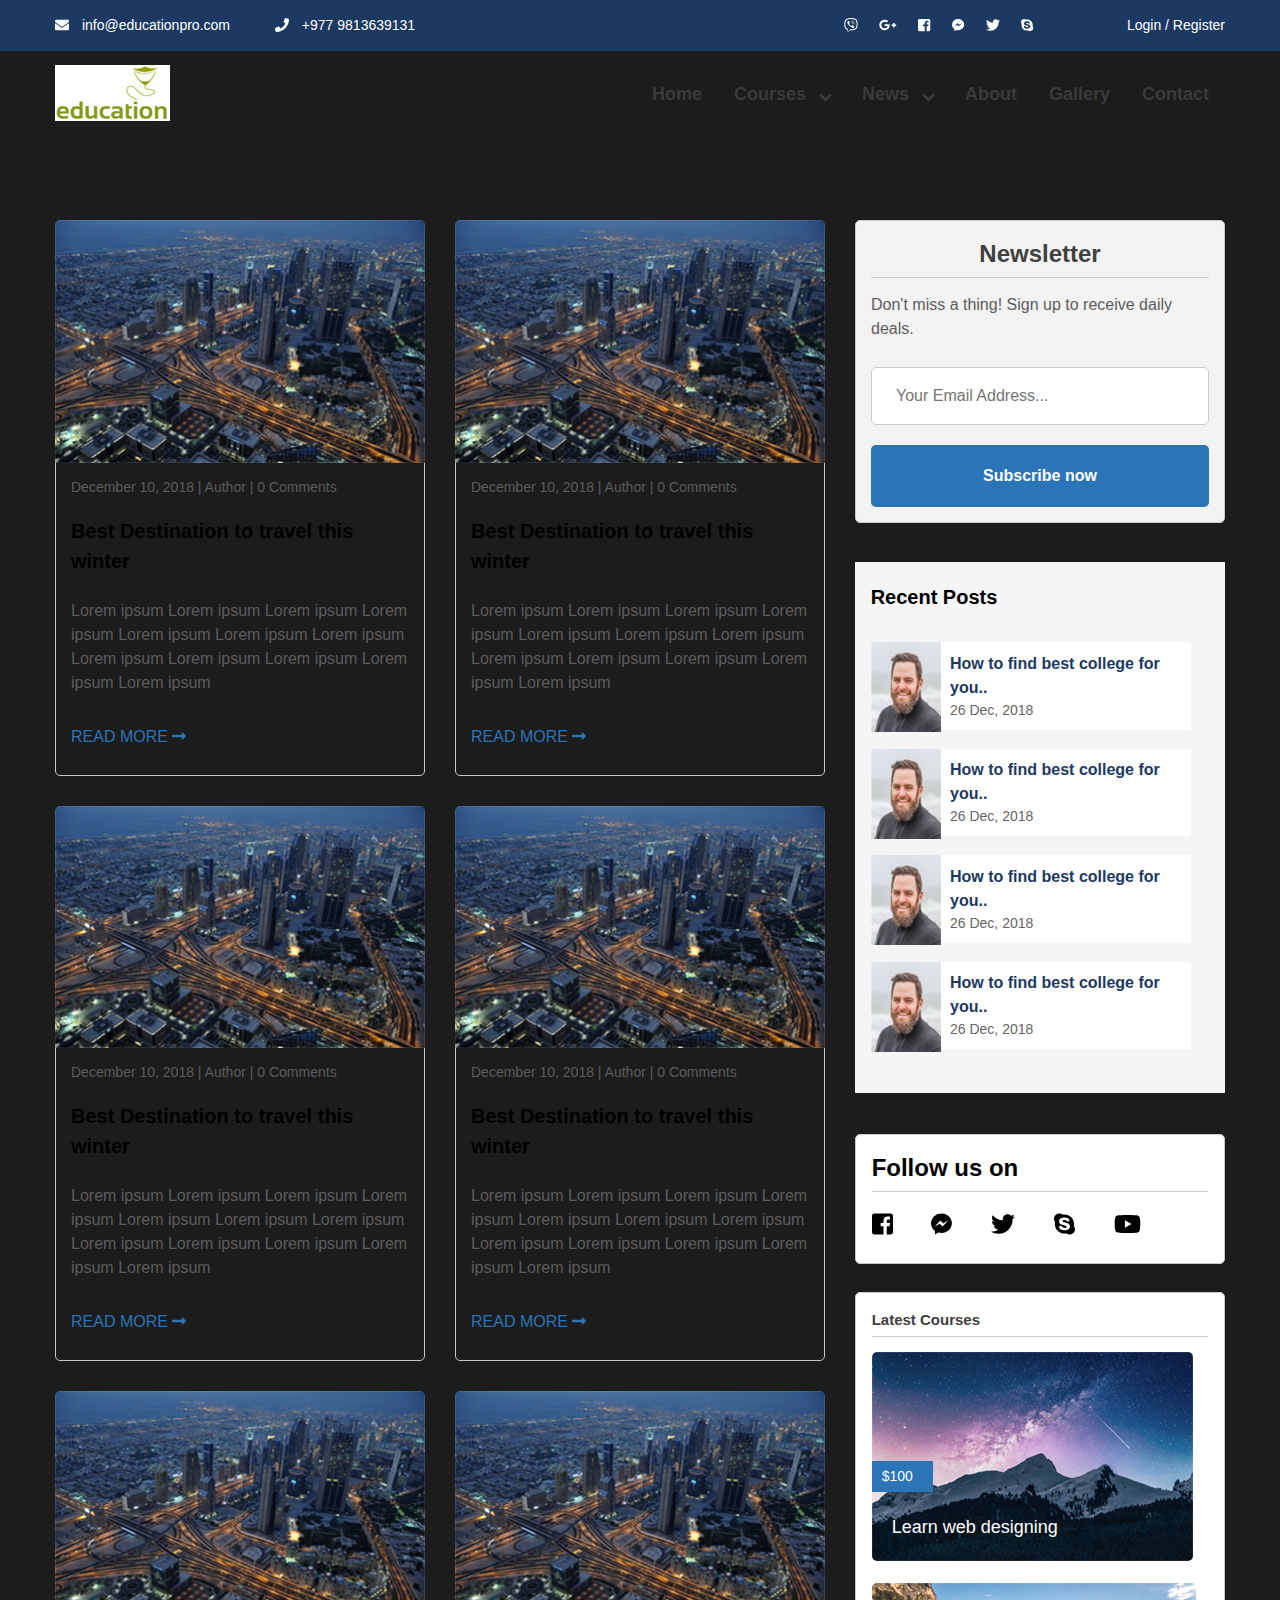
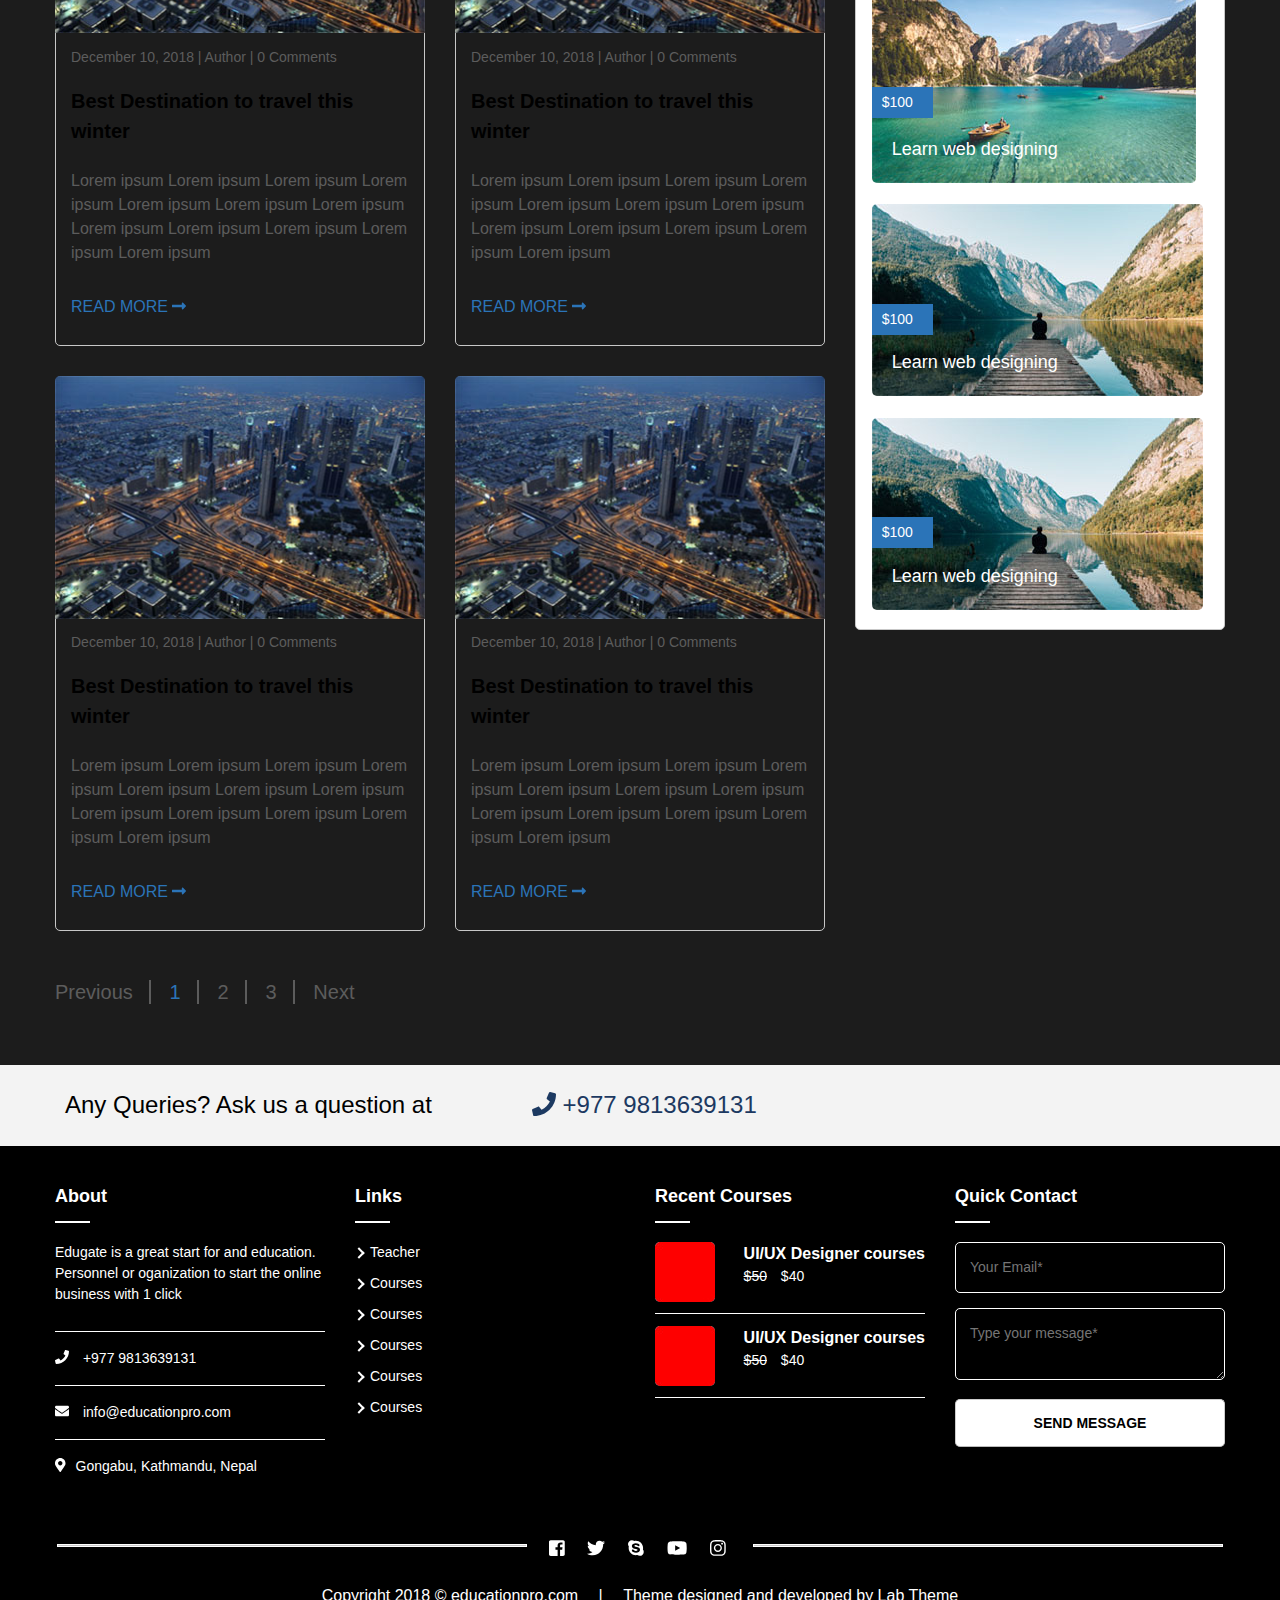
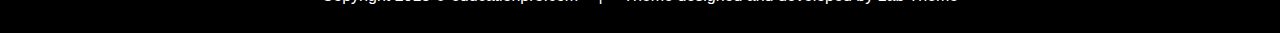
<file: blog.html>
<!DOCTYPE html>
<html>
<head>
	<title>.:Blog:.</title>
	<meta name="viewport" content="width=device-width">
	<meta name="viewport" content="width=device-width, initial-scale=1.0">
	<link rel="stylesheet" type="text/css" href="css/all.css">
	<link rel="stylesheet" type="text/css" href="css/all.min.css">
	<link rel="stylesheet" type="text/css" href="css/owl.carousel.css">
	<link rel="stylesheet" type="text/css" href="css/owl.theme.default.css">
	<link rel="stylesheet" type="text/css" href="css/jquery.mmenu.all.css" />
	<link rel="stylesheet" type="text/css" href="inner-page-style.css">
	<link rel="stylesheet" type="text/css" href="style.css">
</head>
<body>
<!-- <body class="full-width"> -->
	<div id="page" class="site">
		<header class="site-header">
			<div class="top-header">
				<div class="container">
					<div class="top-header-left">
						<div class="top-header-block">
							<a href="mailto:info@educationpro.com"><i class="fas fa-envelope"></i> info@educationpro.com</a>
						</div>
						<div class="top-header-block">
							<a href="tel:+9779813639131"><i class="fas fa-phone"></i> +977 9813639131</a>
						</div>
					</div>
					<div class="top-header-right">
						<div class="social-block">
							<ul class="social-list">
								<li><a href=""><i class="fab fa-viber"></i></a></li>
								<li><a href=""><i class="fab fa-google-plus-g"></i></a></li>
								<li><a href=""><i class="fab fa-facebook-square"></i></a></li>
								<li><a href=""><i class="fab fa-facebook-messenger"></i></a></li>
								<li><a href=""><i class="fab fa-twitter"></i></a></li>
								<li><a href=""><i class="fab fa-skype"></i></a></li>
							</ul>
						</div>
						<div class="login-block">
							<a href="">Login /</a>
							<a href="">Register</a>
						</div>
					</div>
				</div>
			</div>
			<!-- Top header Close -->
			<div class="main-header">
				<div class="container">
					<div class="logo-wrap">
						<img src="images/site-logo.jpg" alt="Logo Image">
					</div>
					<div class="nav-wrap">
						<nav class="nav-desktop">
							<ul class="menu-list">
								<li><a href="#">Home</a></li>
								<li class="menu-parent">Courses
									<ul class="sub-menu">
										<li><a href="#">Child</a></li>
										<li><a href="#">Child</a></li>
										<li class="menu-parent">Child
											<ul class="sub-menu">
												<li><a href="">Grand-child</a></li>
												<li><a href="">Grand-child</a></li>
											</ul>
										</li>
									</ul>
								</li>
								<li class="menu-parent">News
									<ul class="sub-menu">
										<li><a href="#">Child</a></li>
										<li><a href="#">Child</a></li>
									</ul>
								</li>
								<li><a href="">About</a></li>
								<li><a href="">Gallery</a></li>
								<li><a href="">Contact</a></li>
							</ul>
						</nav>
						<div id="bar">
							<i class="fas fa-bars"></i>
						</div>
						<div id="close">
							<i class="fas fa-times"></i>
						</div>
					</div>
				</div>
			</div>
		</header>
		<!-- Header Close -->	
		<div class="page-content">
			<div class="container">
				<div class="grid-container" itemscope itemtype=" http://schema.org/Event">
					<div class="grid-box-wrap">
						<div class="grid-img" itemprop="image">
							<img src="images/travel-img.jpg" alt="travel images">
						</div>
						<div class="grid-body">
							<h4 itemprop="date">December 10, 2018 | Author | 0 Comments</h4>
							<h1 itemprop="name">Best Destination to travel this winter</h1>
							<p itemprop="description">Lorem ipsum Lorem ipsum Lorem ipsum Lorem ipsum Lorem ipsum Lorem ipsum Lorem ipsum Lorem ipsum Lorem ipsum Lorem ipsum Lorem ipsum Lorem ipsum </p>

							<a href="#">read more <i class="fas fa-long-arrow-alt-right"></i></a>
						</div>
					</div>

					<div class="grid-box-wrap">
						<div class="grid-img" itemprop="image">
							<img src="images/travel-img.jpg" alt="travel images">
						</div>
						<div class="grid-body">
							<h4 itemprop="date">December 10, 2018 | Author | 0 Comments</h4>
							<h1 itemprop="name">Best Destination to travel this winter</h1>
							<p itemprop="description">Lorem ipsum Lorem ipsum Lorem ipsum Lorem ipsum Lorem ipsum Lorem ipsum Lorem ipsum Lorem ipsum Lorem ipsum Lorem ipsum Lorem ipsum Lorem ipsum </p>

							<a href="#">read more <i class="fas fa-long-arrow-alt-right"></i></a>
						</div>
					</div>

					<div class="grid-box-wrap">
						<div class="grid-img" itemprop="image">
							<img src="images/travel-img.jpg" alt="travel images">
						</div>
						<div class="grid-body">
							<h4 itemprop="date">December 10, 2018 | Author | 0 Comments</h4>
							<h1 itemprop="name">Best Destination to travel this winter</h1>
							<p itemprop="description">Lorem ipsum Lorem ipsum Lorem ipsum Lorem ipsum Lorem ipsum Lorem ipsum Lorem ipsum Lorem ipsum Lorem ipsum Lorem ipsum Lorem ipsum Lorem ipsum </p>

							<a href="#">read more <i class="fas fa-long-arrow-alt-right"></i></a>
						</div>
					</div>

					<div class="grid-box-wrap">
						<div class="grid-img" itemprop="image">
							<img src="images/travel-img.jpg" alt="travel images">
						</div>
						<div class="grid-body">
							<h4 itemprop="date">December 10, 2018 | Author | 0 Comments</h4>
							<h1 itemprop="name">Best Destination to travel this winter</h1>
							<p itemprop="description">Lorem ipsum Lorem ipsum Lorem ipsum Lorem ipsum Lorem ipsum Lorem ipsum Lorem ipsum Lorem ipsum Lorem ipsum Lorem ipsum Lorem ipsum Lorem ipsum </p>

							<a href="#">read more <i class="fas fa-long-arrow-alt-right"></i></a>
						</div>
					</div>

					<div class="grid-box-wrap">
						<div class="grid-img" itemprop="image">
							<img src="images/travel-img.jpg" alt="travel images">
						</div>
						<div class="grid-body">
							<h4 itemprop="date">December 10, 2018 | Author | 0 Comments</h4>
							<h1 itemprop="name">Best Destination to travel this winter</h1>
							<p itemprop="description">Lorem ipsum Lorem ipsum Lorem ipsum Lorem ipsum Lorem ipsum Lorem ipsum Lorem ipsum Lorem ipsum Lorem ipsum Lorem ipsum Lorem ipsum Lorem ipsum </p>

							<a href="#">read more <i class="fas fa-long-arrow-alt-right"></i></a>
						</div>
					</div>

					<div class="grid-box-wrap">
						<div class="grid-img">
							<img src="images/travel-img.jpg" alt="travel images">
						</div>
						<div class="grid-body">
							<h4>December 10, 2018 | Author | 0 Comments</h4>
							<h1>Best Destination to travel this winter</h1>
							<p>Lorem ipsum Lorem ipsum Lorem ipsum Lorem ipsum Lorem ipsum Lorem ipsum Lorem ipsum Lorem ipsum Lorem ipsum Lorem ipsum Lorem ipsum Lorem ipsum </p>

							<a href="#">read more <i class="fas fa-long-arrow-alt-right"></i></a>
						</div>
					</div>

					<div class="grid-box-wrap">
						<div class="grid-img" itemprop="image">
							<img src="images/travel-img.jpg" alt="travel images">
						</div>
						<div class="grid-body">
							<h4 itemprop="date">December 10, 2018 | Author | 0 Comments</h4>
							<h1 itemprop="name">Best Destination to travel this winter</h1>
							<p itemprop="description">Lorem ipsum Lorem ipsum Lorem ipsum Lorem ipsum Lorem ipsum Lorem ipsum Lorem ipsum Lorem ipsum Lorem ipsum Lorem ipsum Lorem ipsum Lorem ipsum </p>

							<a href="#">read more <i class="fas fa-long-arrow-alt-right"></i></a>
						</div>
					</div>

					<div class="grid-box-wrap">
						<div class="grid-img" itemprop="image">
							<img src="images/travel-img.jpg" alt="travel images">
						</div>
						<div class="grid-body">
							<h4 itemprop="date">December 10, 2018 | Author | 0 Comments</h4>
							<h1 itemprop="name">Best Destination to travel this winter</h1>
							<p itemprop="description">Lorem ipsum Lorem ipsum Lorem ipsum Lorem ipsum Lorem ipsum Lorem ipsum Lorem ipsum Lorem ipsum Lorem ipsum Lorem ipsum Lorem ipsum Lorem ipsum </p>

							<a href="#">read more <i class="fas fa-long-arrow-alt-right"></i></a>
						</div>
					</div>

				<nav class="navigation pagination">
					<div class="nav-links">
						<a href="#" class="page-numbers">Previous</a>
						<a href="#" class="page-numbers current">1</a>
						<a href="#" class="page-numbers">2</a>
						<a href="#" class="page-numbers">3</a>
						<a href="#" class="page-numbers">Next</a>
					</div>
				</nav>
				</div>
				<aside>
					<div class="news-letter">
						<h2>Newsletter</h2>
						<hr>
						<p>Don't miss a thing! Sign up to receive daily deals.</p>
						<input type="email" name="userEmail" placeholder="Your Email Address...">
						<a href="#">Subscribe now</a>
					</div>
					<!-- New Letter Ends -->
					<div class="recent-post">
						<h2>recent posts</h2>
						<div class="post">
							<div class="post-wrap">
								<div class="img-wrap">
									<img src="images/recent-post-img.jpg" alt="Post Images">
								</div>
								<a href="#"><div class="post-content">
									<h3>How to find best college for you..</h3>
									<p>26 Dec, 2018</p>
								</div></a>
							</div>

							<div class="post-wrap">
								<div class="img-wrap">
									<img src="images/recent-post-img.jpg" alt="Post Images">
								</div>
								<a href="#"><div class="post-content">
									<h3>How to find best college for you..</h3>
									<p>26 Dec, 2018</p>
								</div></a>
							</div>

							<div class="post-wrap">
								<div class="img-wrap">
									<img src="images/recent-post-img.jpg" alt="Post Images">
								</div>
								<a href="#"><div class="post-content">
									<h3>How to find best college for you..</h3>
									<p>26 Dec, 2018</p>
								</div></a>
							</div>

							<div class="post-wrap">
								<div class="img-wrap">
									<img src="images/recent-post-img.jpg" alt="Post Images">
								</div>
								<a href="#"><div class="post-content">
									<h3>How to find best college for you..</h3>
									<p>26 Dec, 2018</p>
								</div></a>
							</div>
						</div>
					</div>
					<!-- Recent Post Close -->
					<div class="follow-us">
						<h2>Follow us on</h2>
						<hr>
						<div class="socialmedia">
							<a href=""><i class="fab fa-facebook-square"></i></a>
							<a href=""><i class="fab fa-facebook-messenger"></i></a>
							<a href=""><i class="fab fa-twitter"></i></a>
							<a href=""><i class="fab fa-skype"></i></a>
							<a href=""><i class="fab fa-youtube"></i></a>
						</div>
					</div>
					<!-- Follow Us close -->
					<div class="latest-course">
						<h2>Latest Courses</h2>
						<hr>
						<div class="courses-wrap">
								<a href="#"><img src="images/course1-img.jpg" alt="Course Image">
								<span>$100</span>
								<p>Learn web designing</p></a>
						</div>

						<div class="courses-wrap">
								<a href="#"><img src="images/course2-img.jpg" alt="Course Image">
								<span>$100</span>
								<p>Learn web designing</p></a>
						</div>

						<div class="courses-wrap">
								<a href="#"><img src="images/course3-img.jpg" alt="Course Image">
								<span>$100</span>
								<p>Learn web designing</p></a>
						</div>

						<div class="courses-wrap">
								<a href="#"><img src="images/course3-img.jpg" alt="Course Image">
								<span>$100</span>
								<p>Learn web designing</p></a>
						</div>
					</div>
				</aside>
			</div>
		</div>
		<section class="query-section">
			<div class="container">
				<p>Any Queries? Ask us a question at<a href="tel:+9779813639131"><i class="fas fa-phone"></i> +977 9813639131</a></p>
			</div>
		</section>
		<!-- End of Query Section -->
		<footer class="page-footer">
			<div class="footer-first-section">
				<div class="container">
					<div class="box-wrap">
						<header>
							<h1>about</h1>
						</header>
						<p>Edugate is a great start for and education. Personnel or oganization to start the online business with 1 click</p>

						<h4><a href="tel:+9779813639131"><i class="fas fa-phone"></i> +977 9813639131</a></h4>
						<h4><a href="mailto:info@educationpro.com"><i class="fas fa-envelope"></i> info@educationpro.com</a></h4>
						<h4><i class="fas fa-map-marker-alt"></i>Gongabu, Kathmandu, Nepal</h4>
					</div>

					<div class="box-wrap">
						<header>
							<h1>links</h1>
						</header>
						<ul>
							<li><a href="#">Teacher</a></li>
							<li><a href="#">Courses</a></li>
							<li><a href="#">Courses</a></li>
							<li><a href="#">Courses</a></li>
							<li><a href="#">Courses</a></li>
							<li><a href="#">Courses</a></li>
						</ul>
					</div>

					<div class="box-wrap">
						<header>
							<h1>recent courses</h1>
						</header>
						<div class="recent-course-wrap">
							<img src="images/ui-ux.jpg" alt="Ui/Ux Designing">
							<a href=""><div class="course-name">
								<h3>UI/UX Designer courses</h3>
								<p><span>$50</span> $40</p>
							</div></a>
						</div>
						<div class="recent-course-wrap">
							<img src="images/ui-ux.jpg" alt="Ui/Ux Designing">
							<a href=""><div class="course-name">
								<h3>UI/UX Designer courses</h3>
								<p><span>$50</span> $40</p>
							</div></a>
						</div>
					</div>

					<div class="box-wrap">
						<header>
							<h1>quick contact</h1>
						</header>
						<section class="quick-contact">
							<input type="email" name="email" placeholder="Your Email*">
							<textarea placeholder="Type your message*"></textarea>
							<button>send message</button>
						</section>
					</div>

				</div>
			</div>
			<!-- End of box-Wrap -->
			<div class="footer-second-section">
				<div class="container">
					<hr class="footer-line">
					<ul class="social-list">
						<li><a href=""><i class="fab fa-facebook-square"></i></a></li>
						<li><a href=""><i class="fab fa-twitter"></i></a></li>
						<li><a href=""><i class="fab fa-skype"></i></a></li>
						<li><a href=""><i class="fab fa-youtube"></i></a></li>
						<li><a href=""><i class="fab fa-instagram"></i></a></li>
					</ul>
					<hr class="footer-line">
				</div>
			</div>
			<div class="footer-last-section">
				<div class="container">
					<p>Copyright 2018 &copy; educationpro.com <span> | </span> Theme designed and developed by <a href="https://labtheme.com">Lab Theme</a></p>
				</div>
			</div>
		</footer>
	</div>
	<script type="text/javascript" src="js/jquery-3.3.1.min.js"></script>
	<script type="text/javascript" src="js/lightbox.js"></script>
	<script type="text/javascript" src="js/all.js"></script>
	<script type="text/javascript" src="js/owl.carousel.js"></script>
	<script type="text/javascript" src="js/jquery.flexslider.js"></script>
	<script type="text/javascript" src="js/jquery.rateyo.js"></script>
	<script type="text/javascript" src="js/jquery.mmenu.all.js"></script>
	<script type="text/javascript" src="js/custom.js"></script>
</body>
</html>
</file>
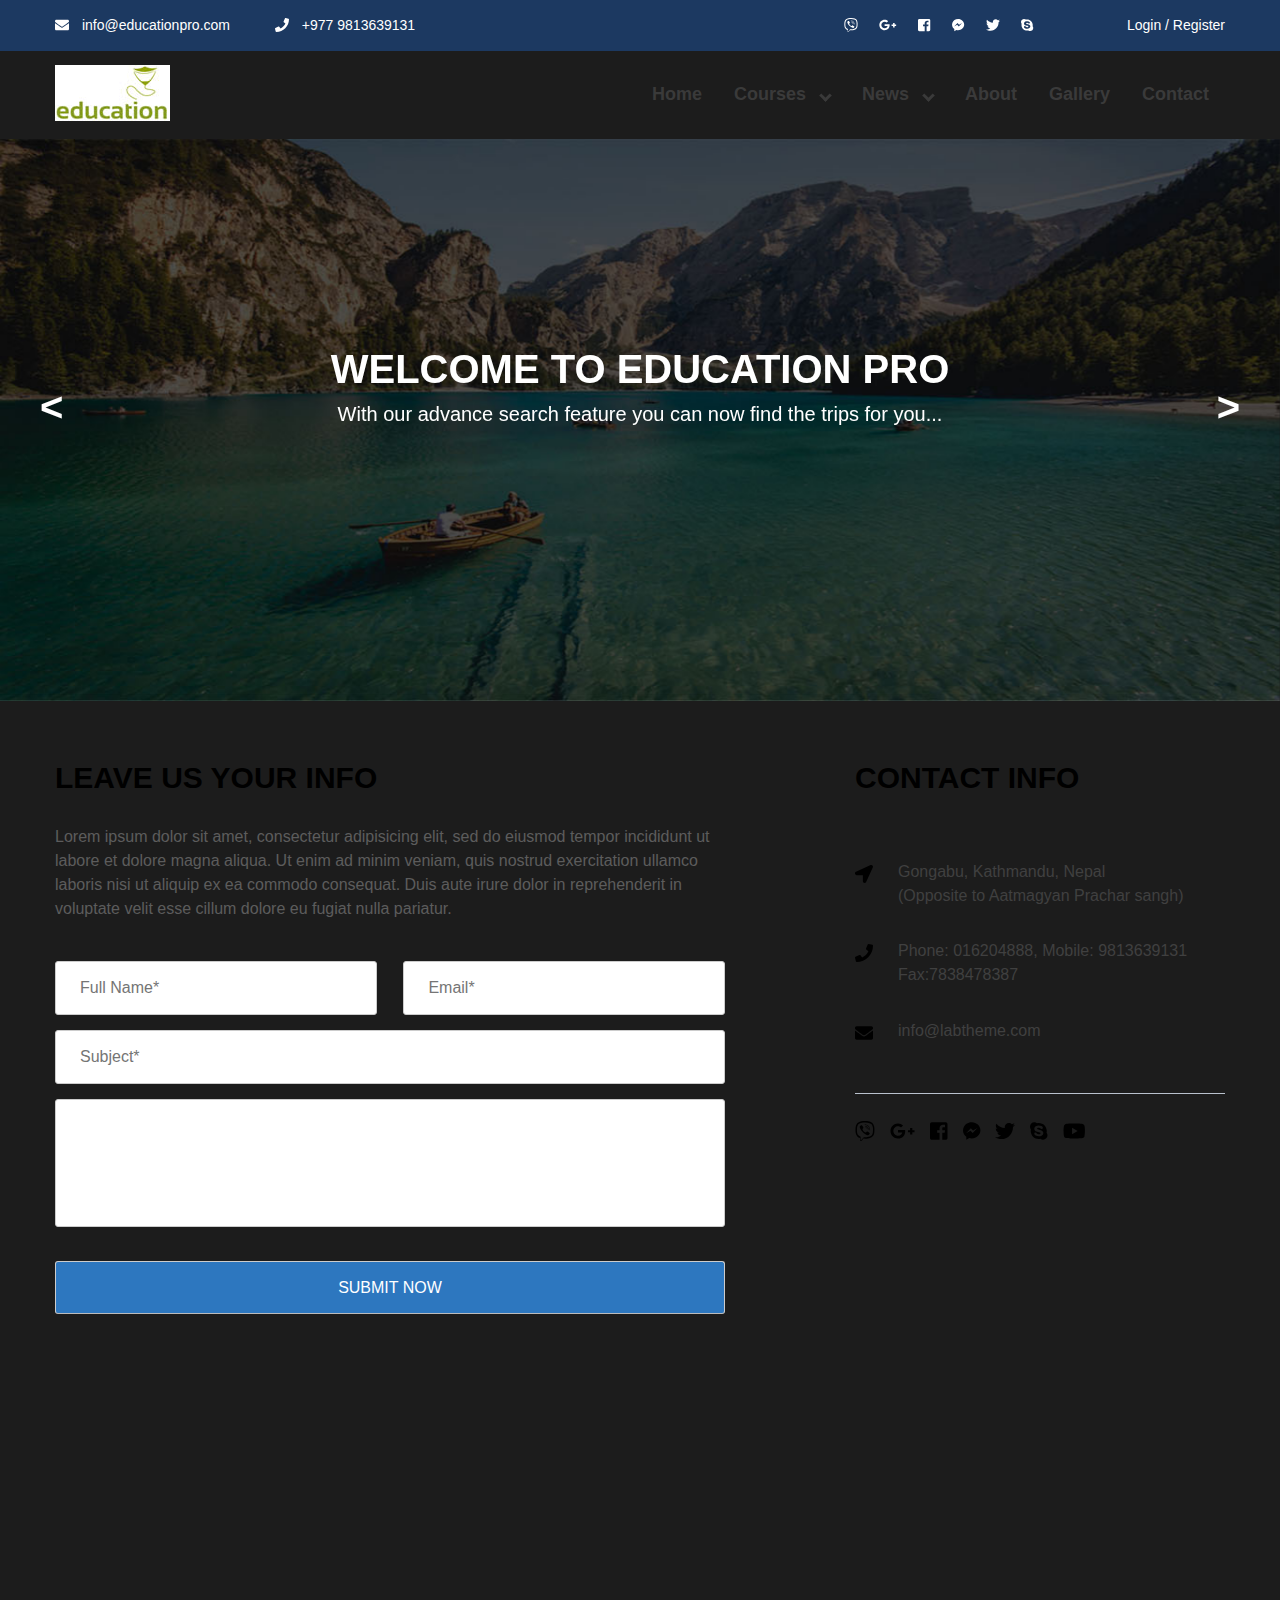
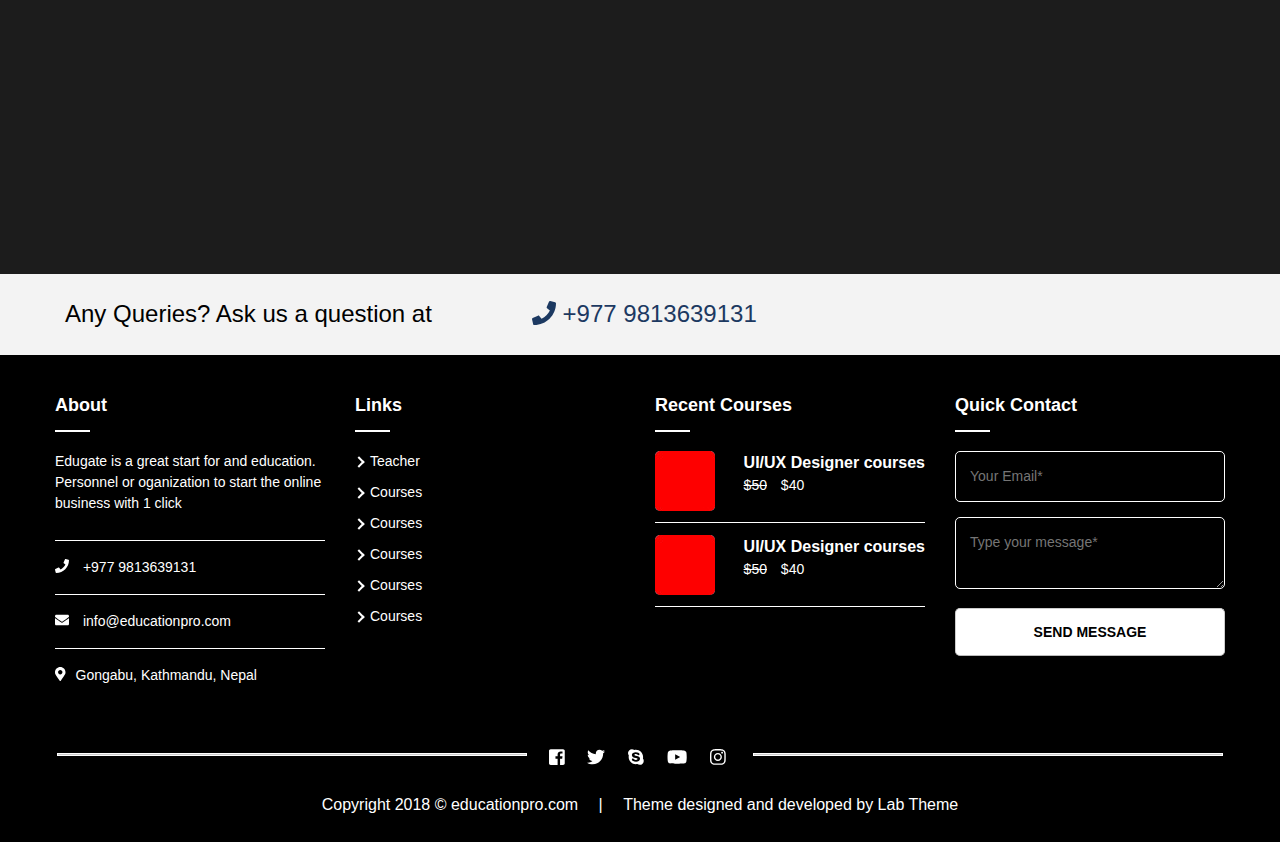
<file: contact.html>
<!DOCTYPE html>
<html>
<head>
	<title>education</title>
	<meta name="viewport" content="width=device-width">
	<meta name="viewport" content="width=device-width, initial-scale=1.0">
	<link rel="stylesheet" type="text/css" href="css/all.css">
	<link rel="stylesheet" type="text/css" href="css/all.min.css">
	<link rel="stylesheet" type="text/css" href="css/owl.carousel.css">
	<link rel="stylesheet" type="text/css" href="css/owl.theme.default.css">
	<link rel="stylesheet" type="text/css" href="css/jquery.mmenu.all.css" />
	<link rel="stylesheet" type="text/css" href="inner-page-style.css">
	<link rel="stylesheet" type="text/css" href="style.css">
</head>
<body>
	<div id="page" class="site">
		<header class="site-header">
			<div class="top-header">
				<div class="container">
					<div class="top-header-left">
						<div class="top-header-block">
							<a href="mailto:info@educationpro.com"><i class="fas fa-envelope"></i> info@educationpro.com</a>
						</div>
						<div class="top-header-block">
							<a href="tel:+9779813639131"><i class="fas fa-phone"></i> +977 9813639131</a>
						</div>
					</div>
					<div class="top-header-right">
						<div class="social-block">
							<ul class="social-list">
								<li><a href=""><i class="fab fa-viber"></i></a></li>
								<li><a href=""><i class="fab fa-google-plus-g"></i></a></li>
								<li><a href=""><i class="fab fa-facebook-square"></i></a></li>
								<li><a href=""><i class="fab fa-facebook-messenger"></i></a></li>
								<li><a href=""><i class="fab fa-twitter"></i></a></li>
								<li><a href=""><i class="fab fa-skype"></i></a></li>
							</ul>
						</div>
						<div class="login-block">
							<a href="">Login /</a>
							<a href="">Register</a>
						</div>
					</div>
				</div>
			</div>
			<!-- Top header Close -->
			<div class="main-header">
				<div class="container">
					<div class="logo-wrap">
						<img src="images/site-logo.jpg" alt="Logo Image">
					</div>
					<div class="nav-wrap">
						<nav class="nav-desktop">
							<ul class="menu-list">
								<li><a href="#">Home</a></li>
								<li class="menu-parent">Courses
									<ul class="sub-menu">
										<li><a href="#">Child</a></li>
										<li><a href="#">Child</a></li>
										<li class="menu-parent">Child
											<ul class="sub-menu">
												<li><a href="">Grand-child</a></li>
												<li><a href="">Grand-child</a></li>
											</ul>
										</li>
									</ul>
								</li>
								<li class="menu-parent">News
									<ul class="sub-menu">
										<li><a href="#">Child</a></li>
										<li><a href="#">Child</a></li>
									</ul>
								</li>
								<li><a href="">About</a></li>
								<li><a href="">Gallery</a></li>
								<li><a href="">Contact</a></li>
							</ul>
						</nav>
						<div id="bar">
							<i class="fas fa-bars"></i>
						</div>
						<div id="close">
							<i class="fas fa-times"></i>
						</div>
					</div>
				</div>
			</div>
		</header>
		<!-- Header Close -->
		<div class="banner">
			<div class="owl-four owl-carousel">
				<img src="images/page-banner.jpg" alt="Image of Bannner">
				<img src="images/page-banner2.jpg" alt="Image of Bannner">
				<img src="images/page-banner3.jpg" alt="Image of Bannner">
			</div>
			<div class="container">
				<h1>welcome to education pro</h1>
				<h3>With our advance search feature you can now find the trips for you...</h3>
			</div>
			 <div id="owl-four-nav" class="owl-nav"></div>
		</div>
		<!-- <div class="banner">
			<div class="owl-five owl-carousel owl-theme">
	            <div class="item-video">
            		<iframe width="100%" height="450" src="https://www.youtube.com/embed/ENVW3uZ3a-4" frameborder="0" allow="accelerometer; autoplay; encrypted-media; gyroscope; picture-in-picture" allowfullscreen>
            		</iframe>
	            </div>
	            <div class="item-video">
	            	<iframe width="100%" height="450" src="https://www.youtube.com/embed/0bfk90rWV9U" frameborder="0" allow="accelerometer; autoplay; encrypted-media; gyroscope; picture-in-picture" allowfullscreen></iframe>
	            </div>
	            <div class="item-video">
	            	<iframe width="100%" height="450" src="https://www.youtube.com/embed/ktvTqknDobU" frameborder="0" allow="accelerometer; autoplay; encrypted-media; gyroscope; picture-in-picture" allowfullscreen></iframe>
	            </div>
	            <div class="item-video">
            		<iframe width="100%" height="450" src="https://www.youtube.com/embed/ENVW3uZ3a-4" frameborder="0" allow="accelerometer; autoplay; encrypted-media; gyroscope; picture-in-picture" allowfullscreen>
            		</iframe>
	            </div>
	            <div class="item-video">
	            	<iframe width="100%" height="450" src="https://www.youtube.com/embed/0bfk90rWV9U" frameborder="0" allow="accelerometer; autoplay; encrypted-media; gyroscope; picture-in-picture" allowfullscreen></iframe>
	            </div>
	            <div class="item-video">
	            	<iframe width="100%" height="450" src="https://www.youtube.com/embed/ktvTqknDobU" frameborder="0" allow="accelerometer; autoplay; encrypted-media; gyroscope; picture-in-picture" allowfullscreen></iframe>
	            </div>
          </div>
		</div> -->
		<section class="contact-page-section">
			<div class="container">
				<div class="people-info-wrap">
					<h2>leave us your info</h2>
					<p>Lorem ipsum dolor sit amet, consectetur adipisicing elit, sed do eiusmod
					tempor incididunt ut labore et dolore magna aliqua. Ut enim ad minim veniam,
					quis nostrud exercitation ullamco laboris nisi ut aliquip ex ea commodo
					consequat. Duis aute irure dolor in reprehenderit in voluptate velit esse
					cillum dolore eu fugiat nulla pariatur.</p>
					<form>
						<span>
						<input type="text" placeholder="Full Name*" class="input- name">
						<input type="email" placeholder="Email*" class="input- email">
						</span>
						<input type="text" placeholder="Subject*" class="input- subject">
						<textarea placeholder="Messages*" class="input-">
							
						</textarea>
						<input type="submit" value="submit now">
					</form>
				</div>

				<div class="contact-info">
					<h2>contact info</h2>
					<ul class="contact-list">
						<li><i class="fas fa-location-arrow"></i> 
							<span>
								<p>Gongabu, Kathmandu, Nepal</p>
							    <p>(Opposite to Aatmagyan Prachar sangh)</p>
							</span>
						</li>
						<li><i class="fas fa-phone"></i>
							<span> 
								<p>Phone: 016204888, Mobile: 9813639131</p>
								<p>Fax:7838478387</p>
							</span>
						</li>
						<li><i class="fas fa-envelope"></i>
							<span>
								<p>info@labtheme.com</p>
							</span>
						</li>
					</ul>
					<ul class="contact-social">
						<li><a href=""><i class="fab fa-viber"></i></a></li>
						<li><a href=""><i class="fab fa-google-plus-g"></i></a></li>
						<li><a href=""><i class="fab fa-facebook-square"></i></a></li>
						<li><a href=""><i class="fab fa-facebook-messenger"></i></a></li>
						<li><a href=""><i class="fab fa-twitter"></i></a></li>
						<li><a href=""><i class="fab fa-skype"></i></a></li>
						<li><a href=""><i class="fab fa-youtube"></i></a></li>
					</ul>
				</div>
			</div>
		</section>

		<section class="map-section">
			<iframe src="https://www.google.com/maps/embed?pb=!1m18!1m12!1m3!1d3531.5733087899557!2d85.31323458697706!3d27.730457718152763!2m3!1f0!2f0!3f0!3m2!1i1024!2i768!4f13.1!3m3!1m2!1s0x39eb1920ba20a0d5%3A0x3ea7459e8ab1371f!2sSpyders+Lab!5e0!3m2!1sen!2snp!4v1547705422844" width="100%" height="500" frameborder="0" style="border:0" allowfullscreen></iframe>
		</section>

		<section class="query-section">
			<div class="container">
				<p>Any Queries? Ask us a question at<a href="tel:+9779813639131"><i class="fas fa-phone"></i> +977 9813639131</a></p>
			</div>
		</section>
		<!-- End of Query Section -->
		<footer class="page-footer">
			<div class="footer-first-section">
				<div class="container">
					<div class="box-wrap">
						<header>
							<h1>about</h1>
						</header>
						<p>Edugate is a great start for and education. Personnel or oganization to start the online business with 1 click</p>

						<h4><a href="tel:+9779813639131"><i class="fas fa-phone"></i> +977 9813639131</a></h4>
						<h4><a href="mailto:info@educationpro.com"><i class="fas fa-envelope"></i> info@educationpro.com</a></h4>
						<h4><i class="fas fa-map-marker-alt"></i>Gongabu, Kathmandu, Nepal</h4>
					</div>

					<div class="box-wrap">
						<header>
							<h1>links</h1>
						</header>
						<ul>
							<li><a href="#">Teacher</a></li>
							<li><a href="#">Courses</a></li>
							<li><a href="#">Courses</a></li>
							<li><a href="#">Courses</a></li>
							<li><a href="#">Courses</a></li>
							<li><a href="#">Courses</a></li>
						</ul>
					</div>

					<div class="box-wrap">
						<header>
							<h1>recent courses</h1>
						</header>
						<div class="recent-course-wrap">
							<img src="images/ui-ux.jpg" alt="Ui/Ux Designing">
							<a href=""><div class="course-name">
								<h3>UI/UX Designer courses</h3>
								<p><span>$50</span> $40</p>
							</div></a>
						</div>
						<div class="recent-course-wrap">
							<img src="images/ui-ux.jpg" alt="Ui/Ux Designing">
							<a href=""><div class="course-name">
								<h3>UI/UX Designer courses</h3>
								<p><span>$50</span> $40</p>
							</div></a>
						</div>
					</div>

					<div class="box-wrap">
						<header>
							<h1>quick contact</h1>
						</header>
						<section class="quick-contact">
							<input type="email" name="email" placeholder="Your Email*">
							<textarea placeholder="Type your message*"></textarea>
							<button>send message</button>
						</section>
					</div>

				</div>
			</div>
			<!-- End of box-Wrap -->
			<div class="footer-second-section">
				<div class="container">
					<hr class="footer-line">
					<ul class="social-list">
						<li><a href=""><i class="fab fa-facebook-square"></i></a></li>
						<li><a href=""><i class="fab fa-twitter"></i></a></li>
						<li><a href=""><i class="fab fa-skype"></i></a></li>
						<li><a href=""><i class="fab fa-youtube"></i></a></li>
						<li><a href=""><i class="fab fa-instagram"></i></a></li>
					</ul>
					<hr class="footer-line">
				</div>
			</div>
			<div class="footer-last-section">
				<div class="container">
					<p>Copyright 2018 &copy; educationpro.com <span> | </span> Theme designed and developed by <a href="https://labtheme.com">Lab Theme</a></p>
				</div>
			</div>
		</footer>
	</div>
	<script type="text/javascript" src="js/jquery-3.3.1.min.js"></script>
	<script type="text/javascript" src="js/lightbox.js"></script>
	<script type="text/javascript" src="js/all.js"></script>
	<script type="text/javascript" src="js/isotope.pkgd.min.js"></script>
	<script type="text/javascript" src="js/owl.carousel.js"></script>
	<script type="text/javascript" src="js/jquery.flexslider.js"></script>
	<script type="text/javascript" src="js/jquery.rateyo.js"></script>
	<script type="text/javascript" src="js/jquery.mmenu.all.js"></script>
	<script type="text/javascript" src="js/custom.js"></script>
</body>
</html>
</file>
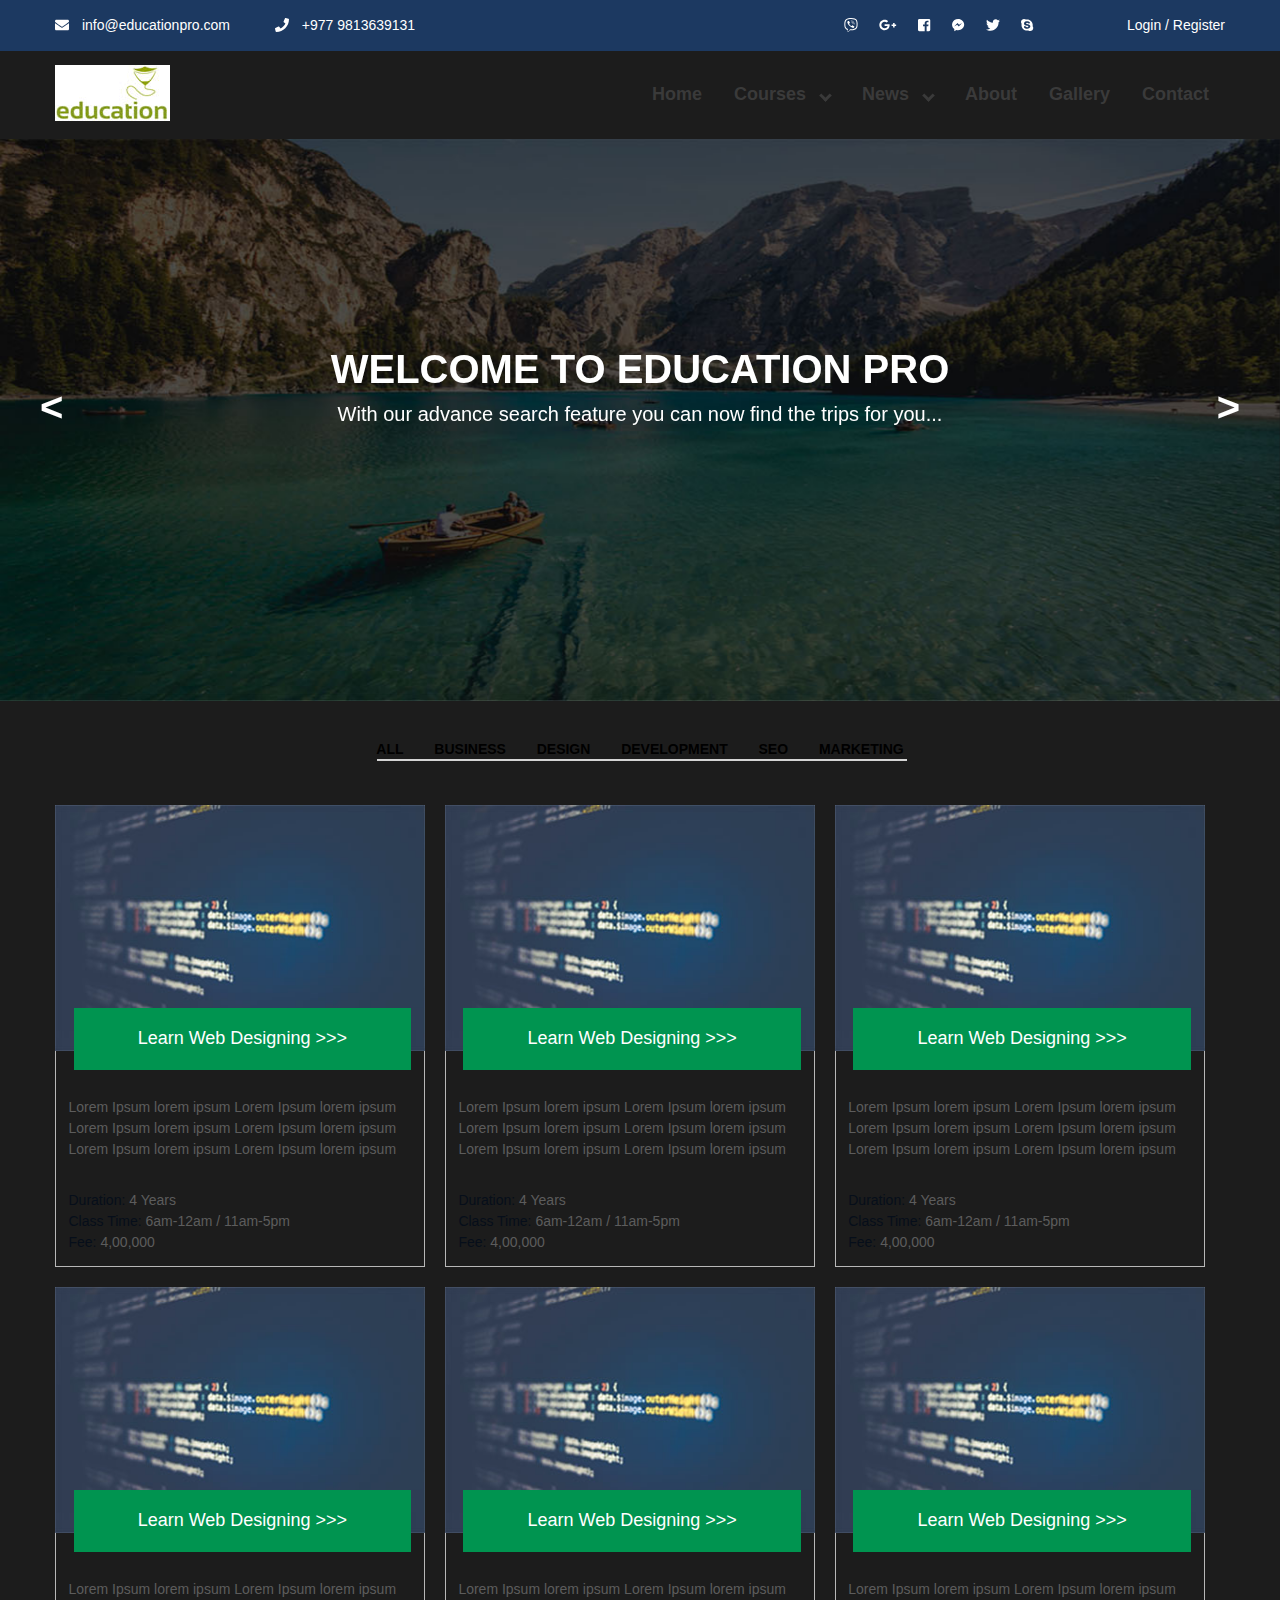
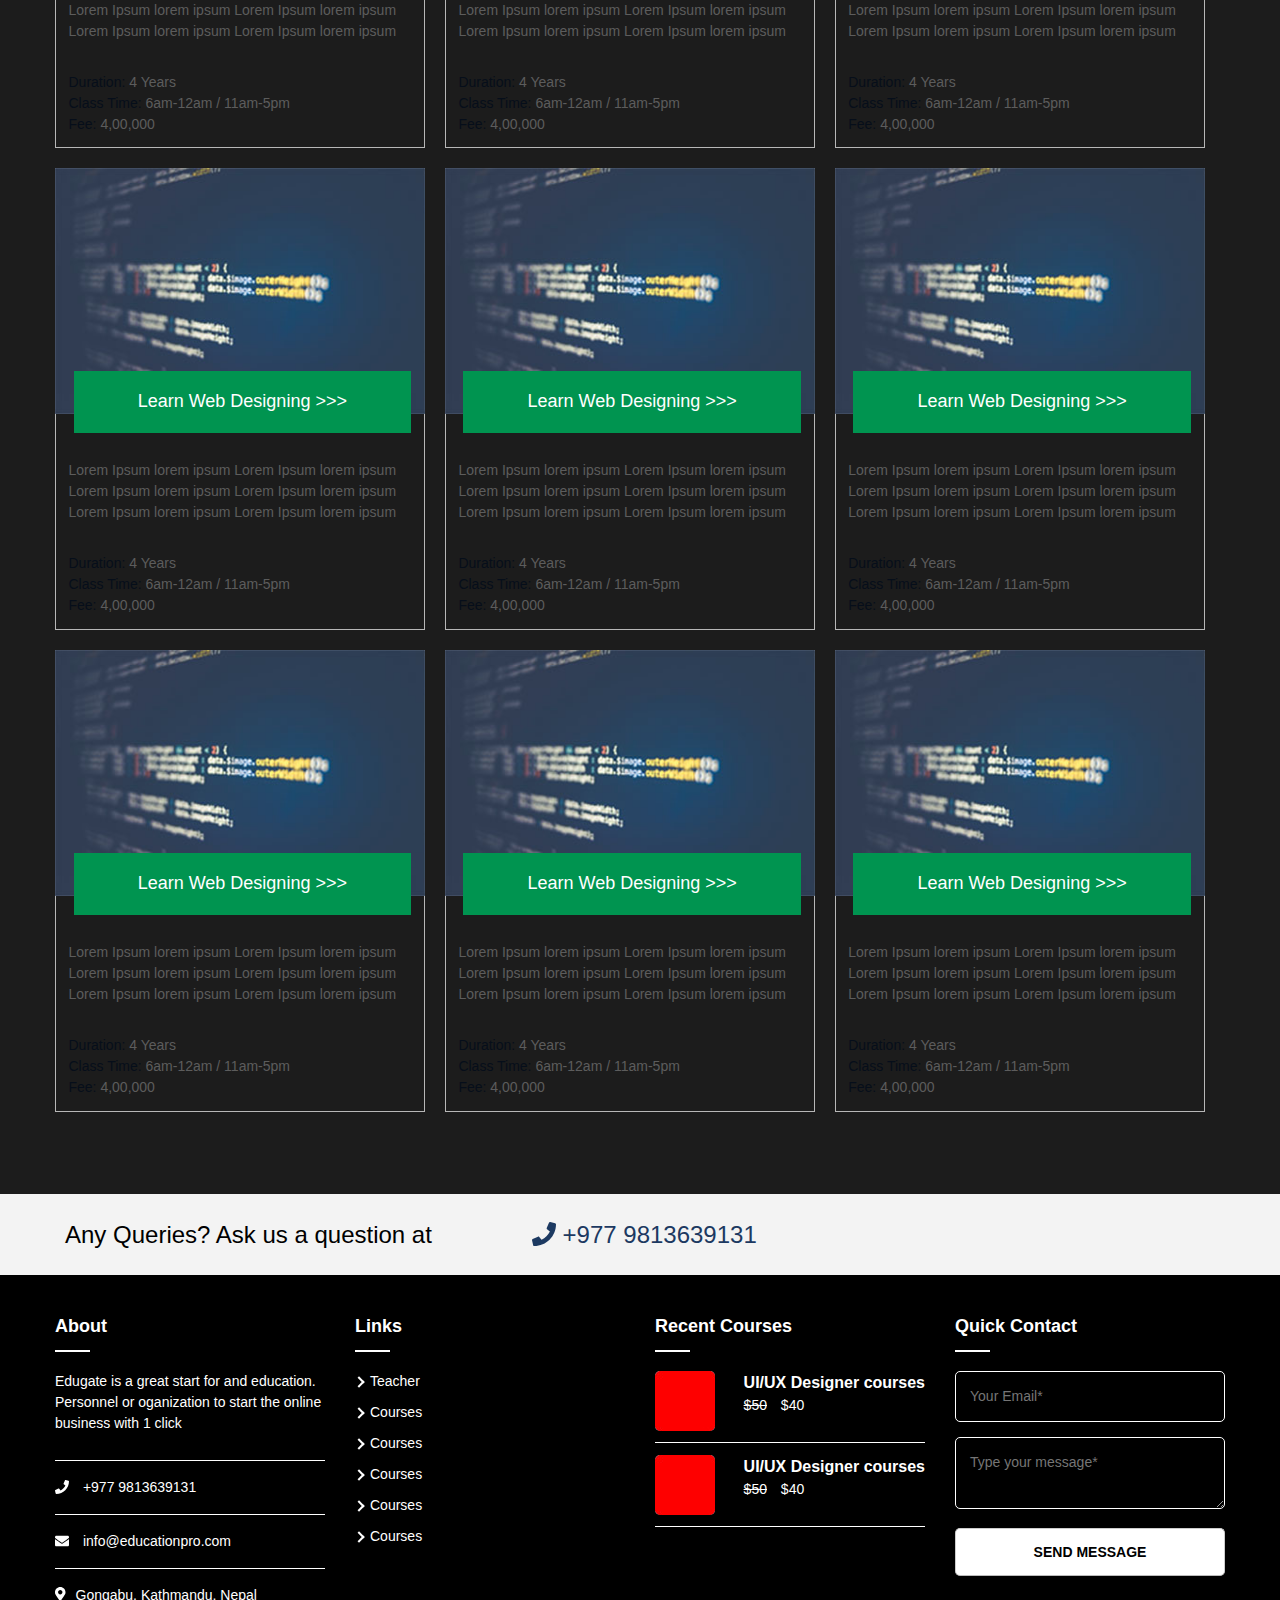
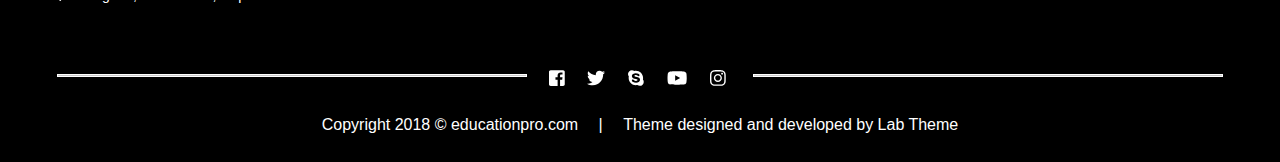
<file: course-listing.html>
<!DOCTYPE html>
<html>
<head>
	<title>education</title>
	<meta name="viewport" content="width=device-width">
	<meta name="viewport" content="width=device-width, initial-scale=1.0">
	<link rel="stylesheet" type="text/css" href="css/all.css">
	<link rel="stylesheet" type="text/css" href="css/all.min.css">
	<link rel="stylesheet" type="text/css" href="css/lightbox.css">
	<link rel="stylesheet" type="text/css" href="css/flexslider.css">
	<link rel="stylesheet" type="text/css" href="css/owl.carousel.css">
	<link rel="stylesheet" type="text/css" href="css/owl.theme.default.css">
	<link rel="stylesheet" type="text/css" href="css/jquery.rateyo.css"/>
	<link rel="stylesheet" type="text/css" href="css/jquery.mmenu.all.css" />
	<link rel="stylesheet" type="text/css" href="inner-page-style.css">
	<link rel="stylesheet" type="text/css" href="style.css">
</head>
<body>
	<div id="page" class="site">
		<header class="site-header">
			<div class="top-header">
				<div class="container">
					<div class="top-header-left">
						<div class="top-header-block">
							<a href="mailto:info@educationpro.com"><i class="fas fa-envelope"></i> info@educationpro.com</a>
						</div>
						<div class="top-header-block">
							<a href="tel:+9779813639131"><i class="fas fa-phone"></i> +977 9813639131</a>
						</div>
					</div>
					<div class="top-header-right">
						<div class="social-block">
							<ul class="social-list">
								<li><a href=""><i class="fab fa-viber"></i></a></li>
								<li><a href=""><i class="fab fa-google-plus-g"></i></a></li>
								<li><a href=""><i class="fab fa-facebook-square"></i></a></li>
								<li><a href=""><i class="fab fa-facebook-messenger"></i></a></li>
								<li><a href=""><i class="fab fa-twitter"></i></a></li>
								<li><a href=""><i class="fab fa-skype"></i></a></li>
							</ul>
						</div>
						<div class="login-block">
							<a href="">Login /</a>
							<a href="">Register</a>
						</div>
					</div>
				</div>
			</div>
			<!-- Top header Close -->
			<div class="main-header">
				<div class="container">
					<div class="logo-wrap">
						<img src="images/site-logo.jpg" alt="Logo Image">
					</div>
					<div class="nav-wrap">
						<nav class="nav-desktop">
							<ul class="menu-list">
								<li><a href="#">Home</a></li>
								<li class="menu-parent">Courses
									<ul class="sub-menu">
										<li><a href="#">Child</a></li>
										<li><a href="#">Child</a></li>
										<li class="menu-parent">Child
											<ul class="sub-menu">
												<li><a href="">Grand-child</a></li>
												<li><a href="">Grand-child</a></li>
											</ul>
										</li>
									</ul>
								</li>
								<li class="menu-parent">News
									<ul class="sub-menu">
										<li><a href="#">Child</a></li>
										<li><a href="#">Child</a></li>
									</ul>
								</li>
								<li><a href="">About</a></li>
								<li><a href="">Gallery</a></li>
								<li><a href="">Contact</a></li>
							</ul>
						</nav>
						<div id="bar">
							<i class="fas fa-bars"></i>
						</div>
						<div id="close">
							<i class="fas fa-times"></i>
						</div>
					</div>
				</div>
			</div>
		</header>
		<!-- Header Close -->
		<div class="banner">
			<div class="owl-four owl-carousel">
				<img src="images/page-banner.jpg" alt="Image of Bannner">
				<img src="images/page-banner2.jpg" alt="Image of Bannner">
				<img src="images/page-banner3.jpg" alt="Image of Bannner">
			</div>
			<div class="container">
				<h1>welcome to education pro</h1>
				<h3>With our advance search feature you can now find the trips for you...</h3>
			</div>
			 <div id="owl-four-nav" class="owl-nav"></div>
		</div>
		<!-- <div class="banner">
			<div class="owl-five owl-carousel owl-theme">
	            <div class="item-video">
            		<iframe width="100%" height="450" src="https://www.youtube.com/embed/ENVW3uZ3a-4" frameborder="0" allow="accelerometer; autoplay; encrypted-media; gyroscope; picture-in-picture" allowfullscreen>
            		</iframe>
	            </div>
	            <div class="item-video">
	            	<iframe width="100%" height="450" src="https://www.youtube.com/embed/0bfk90rWV9U" frameborder="0" allow="accelerometer; autoplay; encrypted-media; gyroscope; picture-in-picture" allowfullscreen></iframe>
	            </div>
	            <div class="item-video">
	            	<iframe width="100%" height="450" src="https://www.youtube.com/embed/ktvTqknDobU" frameborder="0" allow="accelerometer; autoplay; encrypted-media; gyroscope; picture-in-picture" allowfullscreen></iframe>
	            </div>
	            <div class="item-video">
            		<iframe width="100%" height="450" src="https://www.youtube.com/embed/ENVW3uZ3a-4" frameborder="0" allow="accelerometer; autoplay; encrypted-media; gyroscope; picture-in-picture" allowfullscreen>
            		</iframe>
	            </div>
	            <div class="item-video">
	            	<iframe width="100%" height="450" src="https://www.youtube.com/embed/0bfk90rWV9U" frameborder="0" allow="accelerometer; autoplay; encrypted-media; gyroscope; picture-in-picture" allowfullscreen></iframe>
	            </div>
	            <div class="item-video">
	            	<iframe width="100%" height="450" src="https://www.youtube.com/embed/ktvTqknDobU" frameborder="0" allow="accelerometer; autoplay; encrypted-media; gyroscope; picture-in-picture" allowfullscreen></iframe>
	            </div>
          </div>
		</div> -->
		<!-- Banner Close -->
		<section class="course-listing-page">
			<div class="container">
				<div id="filters" class="button-group">
					<button class="button" data-filter="*">all</button>
  					<button class="button" data-filter=".business">business</button>
  					<button class="button" data-filter=".design">design</button>
  					<button class="button" data-filter=".development">development</button>
  					<button class="button" data-filter=".seo">seo</button>
  					<button class="button" data-filter=".marketing">marketing</button>
				</div>

				<div class="grid" id="cGrid">
					<div class="grid-item business" data-category="business">
						<div class="img-wrap">
							<img src="images/course-pic.jpg" alt="courses picture">
						</div>
						<a href="#" class="learn-desining-banner-course">Learn Web Designing >>></a>
						<div class="box-body">
							<p>Lorem Ipsum lorem ipsum Lorem Ipsum lorem ipsum Lorem Ipsum lorem ipsum Lorem Ipsum lorem ipsum Lorem Ipsum lorem ipsum Lorem Ipsum lorem ipsum</p>
							<section>
								<p><span>Duration:</span> 4 Years</p>
								<p><span>Class Time:</span> 6am-12am / 11am-5pm</p>
								<p><span>Fee:</span> 4,00,000</p>
							</section>
						</div>
					</div>

					<div class="grid-item business" data-category="business">
						<div class="img-wrap">
							<img src="images/course-pic.jpg" alt="courses picture">
						</div>
						<a href="#" class="learn-desining-banner-course">Learn Web Designing >>></a>
						<div class="box-body">
							<p>Lorem Ipsum lorem ipsum Lorem Ipsum lorem ipsum Lorem Ipsum lorem ipsum Lorem Ipsum lorem ipsum Lorem Ipsum lorem ipsum Lorem Ipsum lorem ipsum</p>
							<section>
								<p><span>Duration:</span> 4 Years</p>
								<p><span>Class Time:</span> 6am-12am / 11am-5pm</p>
								<p><span>Fee:</span> 4,00,000</p>
							</section>
						</div>
					</div>

					<div class="grid-item design" data-category="design">
						<div class="img-wrap">
							<img src="images/course-pic.jpg" alt="courses picture">
						</div>
						<a href="#" class="learn-desining-banner-course">Learn Web Designing >>></a>
						<div class="box-body">
							<p>Lorem Ipsum lorem ipsum Lorem Ipsum lorem ipsum Lorem Ipsum lorem ipsum Lorem Ipsum lorem ipsum Lorem Ipsum lorem ipsum Lorem Ipsum lorem ipsum</p>
							<section>
								<p><span>Duration:</span> 4 Years</p>
								<p><span>Class Time:</span> 6am-12am / 11am-5pm</p>
								<p><span>Fee:</span> 4,00,000</p>
							</section>
						</div>
					</div>

					<div class="grid-item design" data-category="design">
						<div class="img-wrap">
							<img src="images/course-pic.jpg" alt="courses picture">
						</div>
						<a href="#" class="learn-desining-banner-course">Learn Web Designing >>></a>
						<div class="box-body">
							<p>Lorem Ipsum lorem ipsum Lorem Ipsum lorem ipsum Lorem Ipsum lorem ipsum Lorem Ipsum lorem ipsum Lorem Ipsum lorem ipsum Lorem Ipsum lorem ipsum</p>
							<section>
								<p><span>Duration:</span> 4 Years</p>
								<p><span>Class Time:</span> 6am-12am / 11am-5pm</p>
								<p><span>Fee:</span> 4,00,000</p>
							</section>
						</div>
					</div>

					<div class="grid-item development" data-category="development">
						<div class="img-wrap">
							<img src="images/course-pic.jpg" alt="courses picture">
						</div>
						<a href="#" class="learn-desining-banner-course">Learn Web Designing >>></a>
						<div class="box-body">
							<p>Lorem Ipsum lorem ipsum Lorem Ipsum lorem ipsum Lorem Ipsum lorem ipsum Lorem Ipsum lorem ipsum Lorem Ipsum lorem ipsum Lorem Ipsum lorem ipsum</p>
							<section>
								<p><span>Duration:</span> 4 Years</p>
								<p><span>Class Time:</span> 6am-12am / 11am-5pm</p>
								<p><span>Fee:</span> 4,00,000</p>
							</section>
						</div>
					</div>

					<div class="grid-item design" data-category="design">
						<div class="img-wrap">
							<img src="images/course-pic.jpg" alt="courses picture">
						</div>
						<a href="#" class="learn-desining-banner-course">Learn Web Designing >>></a>
						<div class="box-body">
							<p>Lorem Ipsum lorem ipsum Lorem Ipsum lorem ipsum Lorem Ipsum lorem ipsum Lorem Ipsum lorem ipsum Lorem Ipsum lorem ipsum Lorem Ipsum lorem ipsum</p>
							<section>
								<p><span>Duration:</span> 4 Years</p>
								<p><span>Class Time:</span> 6am-12am / 11am-5pm</p>
								<p><span>Fee:</span> 4,00,000</p>
							</section>
						</div>
					</div>

					<div class="grid-item seo" data-category="seo">
						<div class="img-wrap">
							<img src="images/course-pic.jpg" alt="courses picture">
						</div>
						<a href="#" class="learn-desining-banner-course">Learn Web Designing >>></a>
						<div class="box-body">
							<p>Lorem Ipsum lorem ipsum Lorem Ipsum lorem ipsum Lorem Ipsum lorem ipsum Lorem Ipsum lorem ipsum Lorem Ipsum lorem ipsum Lorem Ipsum lorem ipsum</p>
							<section>
								<p><span>Duration:</span> 4 Years</p>
								<p><span>Class Time:</span> 6am-12am / 11am-5pm</p>
								<p><span>Fee:</span> 4,00,000</p>
							</section>
						</div>
					</div>

					<div class="grid-item marketing" data-category="marketing">
						<div class="img-wrap">
							<img src="images/course-pic.jpg" alt="courses picture">
						</div>
						<a href="#" class="learn-desining-banner-course">Learn Web Designing >>></a>
						<div class="box-body">
							<p>Lorem Ipsum lorem ipsum Lorem Ipsum lorem ipsum Lorem Ipsum lorem ipsum Lorem Ipsum lorem ipsum Lorem Ipsum lorem ipsum Lorem Ipsum lorem ipsum</p>
							<section>
								<p><span>Duration:</span> 4 Years</p>
								<p><span>Class Time:</span> 6am-12am / 11am-5pm</p>
								<p><span>Fee:</span> 4,00,000</p>
							</section>
						</div>
					</div>
 
					<div class="grid-item seo" data-category="seo">
						<div class="img-wrap">
							<img src="images/course-pic.jpg" alt="courses picture">
						</div>
						<a href="#" class="learn-desining-banner-course">Learn Web Designing >>></a>
						<div class="box-body">
							<p>Lorem Ipsum lorem ipsum Lorem Ipsum lorem ipsum Lorem Ipsum lorem ipsum Lorem Ipsum lorem ipsum Lorem Ipsum lorem ipsum Lorem Ipsum lorem ipsum</p>
							<section>
								<p><span>Duration:</span> 4 Years</p>
								<p><span>Class Time:</span> 6am-12am / 11am-5pm</p>
								<p><span>Fee:</span> 4,00,000</p>
							</section>
						</div>
					</div>

					<div class="grid-item seo" data-category="seo">
						<div class="img-wrap">
							<img src="images/course-pic.jpg" alt="courses picture">
						</div>
						<a href="#" class="learn-desining-banner-course">Learn Web Designing >>></a>
						<div class="box-body">
							<p>Lorem Ipsum lorem ipsum Lorem Ipsum lorem ipsum Lorem Ipsum lorem ipsum Lorem Ipsum lorem ipsum Lorem Ipsum lorem ipsum Lorem Ipsum lorem ipsum</p>
							<section>
								<p><span>Duration:</span> 4 Years</p>
								<p><span>Class Time:</span> 6am-12am / 11am-5pm</p>
								<p><span>Fee:</span> 4,00,000</p>
							</section>
						</div>
					</div>

					<div class="grid-item seo" data-category="seo">
						<div class="img-wrap">
							<img src="images/course-pic.jpg" alt="courses picture">
						</div>
						<a href="#" class="learn-desining-banner-course">Learn Web Designing >>></a>
						<div class="box-body">
							<p>Lorem Ipsum lorem ipsum Lorem Ipsum lorem ipsum Lorem Ipsum lorem ipsum Lorem Ipsum lorem ipsum Lorem Ipsum lorem ipsum Lorem Ipsum lorem ipsum</p>
							<section>
								<p><span>Duration:</span> 4 Years</p>
								<p><span>Class Time:</span> 6am-12am / 11am-5pm</p>
								<p><span>Fee:</span> 4,00,000</p>
							</section>
						</div>
					</div>

					<div class="grid-item seo" data-category="seo">
						<div class="img-wrap">
							<img src="images/course-pic.jpg" alt="courses picture">
						</div>
						<a href="#" class="learn-desining-banner-course">Learn Web Designing >>></a>
						<div class="box-body">
							<p>Lorem Ipsum lorem ipsum Lorem Ipsum lorem ipsum Lorem Ipsum lorem ipsum Lorem Ipsum lorem ipsum Lorem Ipsum lorem ipsum Lorem Ipsum lorem ipsum</p>
							<section>
								<p><span>Duration:</span> 4 Years</p>
								<p><span>Class Time:</span> 6am-12am / 11am-5pm</p>
								<p><span>Fee:</span> 4,00,000</p>
							</section>
						</div>
					</div>
				</div>
			</div>
		</section>

		<section class="query-section">
			<div class="container">
				<p>Any Queries? Ask us a question at<a href="tel:+9779813639131"><i class="fas fa-phone"></i> +977 9813639131</a></p>
			</div>
		</section>
		<!-- End of Query Section -->
		<footer class="page-footer">
			<div class="footer-first-section">
				<div class="container">
					<div class="box-wrap">
						<header>
							<h1>about</h1>
						</header>
						<p>Edugate is a great start for and education. Personnel or oganization to start the online business with 1 click</p>

						<h4><a href="tel:+9779813639131"><i class="fas fa-phone"></i> +977 9813639131</a></h4>
						<h4><a href="mailto:info@educationpro.com"><i class="fas fa-envelope"></i> info@educationpro.com</a></h4>
						<h4><i class="fas fa-map-marker-alt"></i>Gongabu, Kathmandu, Nepal</h4>
					</div>

					<div class="box-wrap">
						<header>
							<h1>links</h1>
						</header>
						<ul>
							<li><a href="#">Teacher</a></li>
							<li><a href="#">Courses</a></li>
							<li><a href="#">Courses</a></li>
							<li><a href="#">Courses</a></li>
							<li><a href="#">Courses</a></li>
							<li><a href="#">Courses</a></li>
						</ul>
					</div>

					<div class="box-wrap">
						<header>
							<h1>recent courses</h1>
						</header>
						<div class="recent-course-wrap">
							<img src="images/ui-ux.jpg" alt="Ui/Ux Designing">
							<a href=""><div class="course-name">
								<h3>UI/UX Designer courses</h3>
								<p><span>$50</span> $40</p>
							</div></a>
						</div>
						<div class="recent-course-wrap">
							<img src="images/ui-ux.jpg" alt="Ui/Ux Designing">
							<a href=""><div class="course-name">
								<h3>UI/UX Designer courses</h3>
								<p><span>$50</span> $40</p>
							</div></a>
						</div>
					</div>

					<div class="box-wrap">
						<header>
							<h1>quick contact</h1>
						</header>
						<section class="quick-contact">
							<input type="email" name="email" placeholder="Your Email*">
							<textarea placeholder="Type your message*"></textarea>
							<button>send message</button>
						</section>
					</div>

				</div>
			</div>
			<!-- End of box-Wrap -->
			<div class="footer-second-section">
				<div class="container">
					<hr class="footer-line">
					<ul class="social-list">
						<li><a href=""><i class="fab fa-facebook-square"></i></a></li>
						<li><a href=""><i class="fab fa-twitter"></i></a></li>
						<li><a href=""><i class="fab fa-skype"></i></a></li>
						<li><a href=""><i class="fab fa-youtube"></i></a></li>
						<li><a href=""><i class="fab fa-instagram"></i></a></li>
					</ul>
					<hr class="footer-line">
				</div>
			</div>
			<div class="footer-last-section">
				<div class="container">
					<p>Copyright 2018 &copy; educationpro.com <span> | </span> Theme designed and developed by <a href="https://labtheme.com">Lab Theme</a></p>
				</div>
			</div>
		</footer>
	</div>
	<script type="text/javascript" src="js/jquery-3.3.1.min.js"></script>
	<script type="text/javascript" src="js/lightbox.js"></script>
	<script type="text/javascript" src="js/all.js"></script>
	<script type="text/javascript" src="js/isotope.pkgd.min.js"></script>
	<script type="text/javascript" src="js/owl.carousel.js"></script>
	<script type="text/javascript" src="js/jquery.flexslider.js"></script>
	<script type="text/javascript" src="js/jquery.rateyo.js"></script>
	<script type="text/javascript" src="js/jquery.mmenu.all.js"></script>
	<script type="text/javascript" src="js/custom.js"></script>
</body>
</html>
</file>
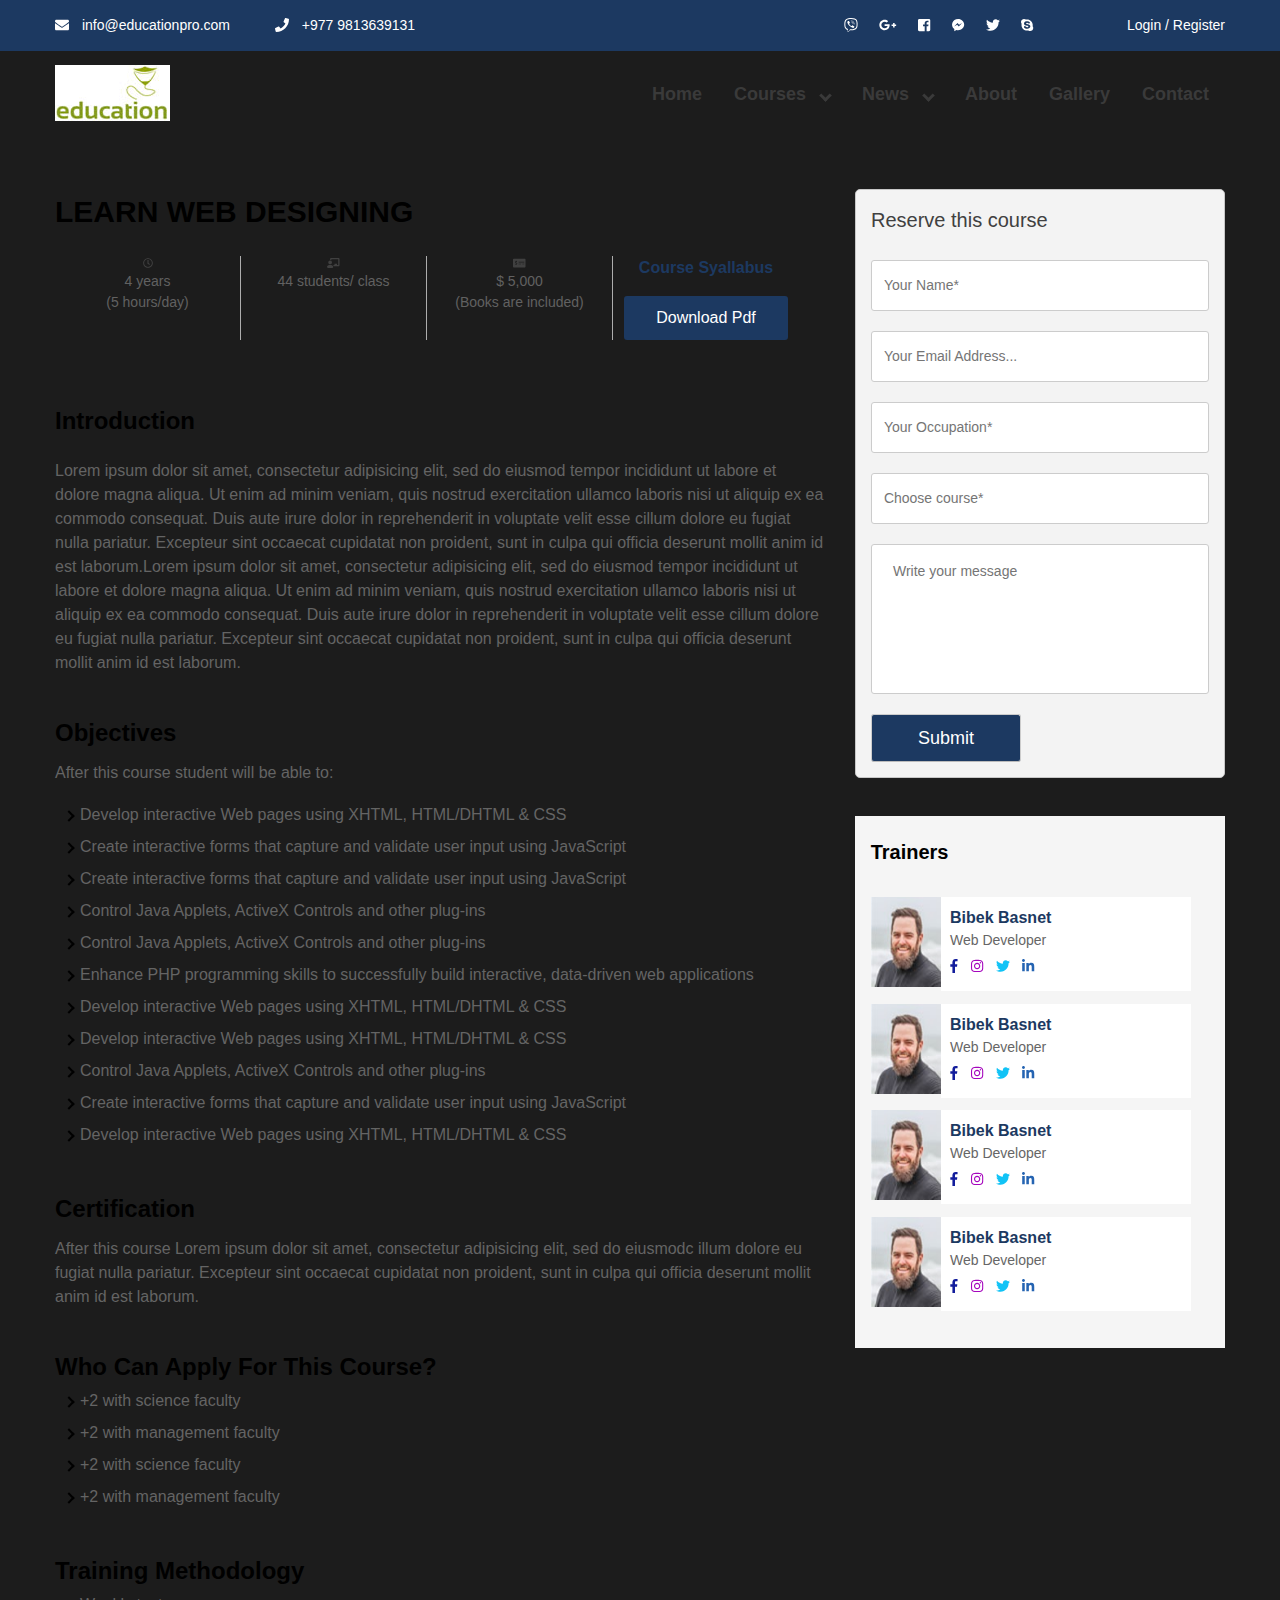
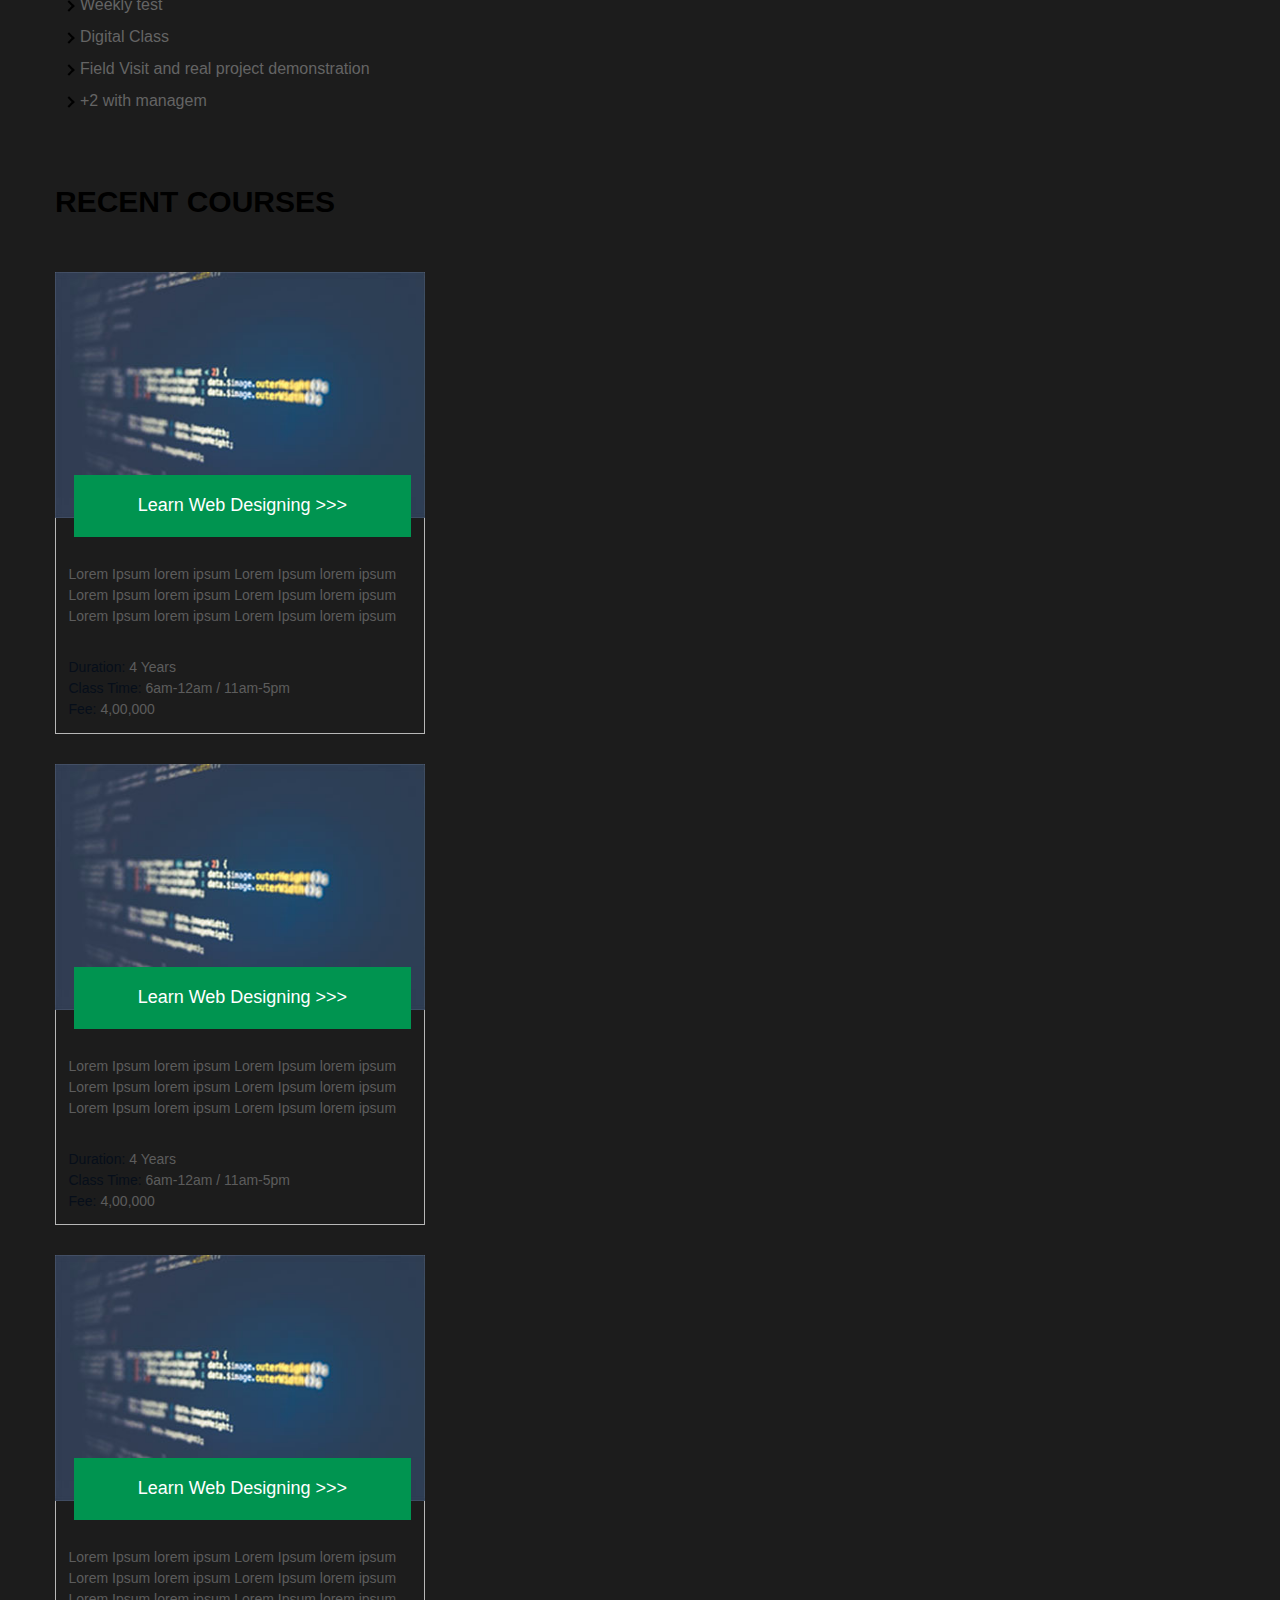
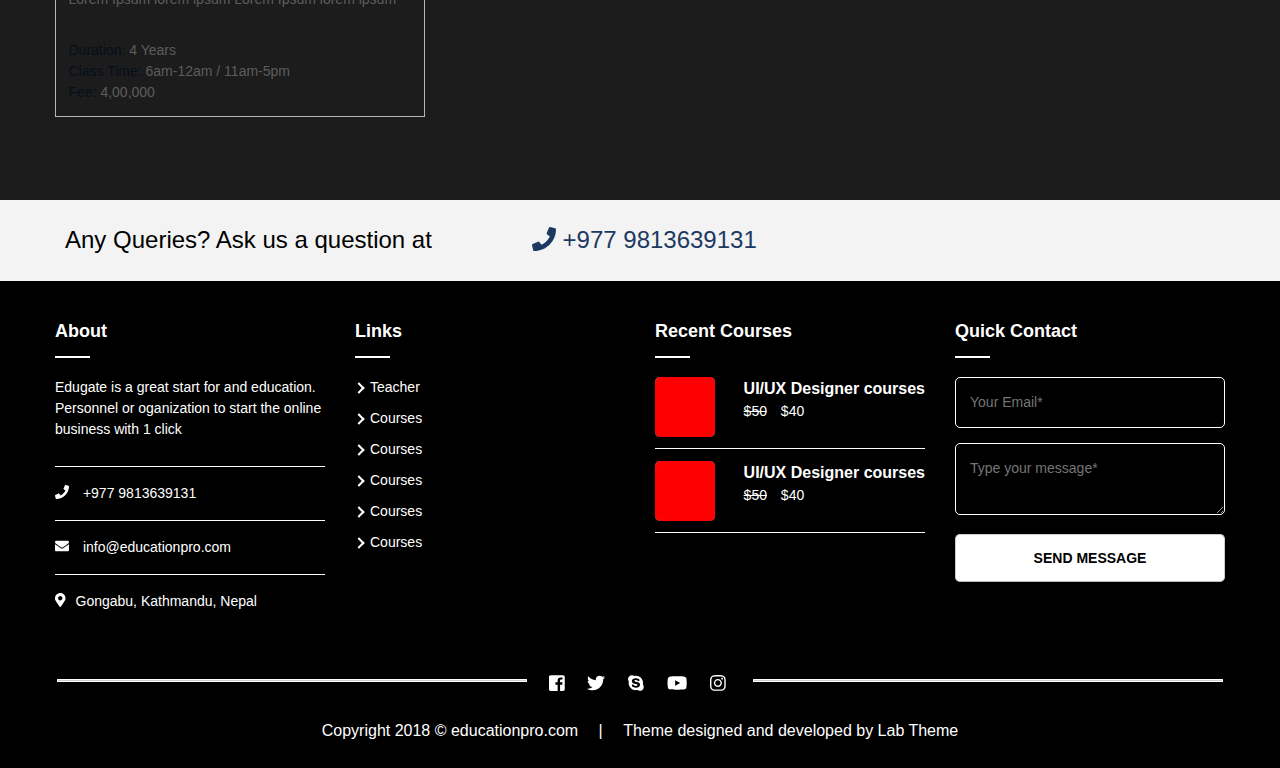
<file: course-single.html>
<!DOCTYPE html>
<html>
<head>
	<title>education</title>
	<meta name="viewport" content="width=device-width">
	<meta name="viewport" content="width=device-width, initial-scale=1.0">
	<link rel="stylesheet" type="text/css" href="css/all.css">
	<link rel="stylesheet" type="text/css" href="css/all.min.css">
	<link rel="stylesheet" type="text/css" href="css/lightbox.css">
	<link rel="stylesheet" type="text/css" href="css/flexslider.css">
	<link rel="stylesheet" type="text/css" href="css/owl.carousel.css">
	<link rel="stylesheet" type="text/css" href="css/owl.theme.default.css">
	<link rel="stylesheet" type="text/css" href="css/jquery.rateyo.css"/>
	<link rel="stylesheet" type="text/css" href="css/jquery.mmenu.all.css" />
	<link rel="stylesheet" type="text/css" href="inner-page-style.css">
	<link rel="stylesheet" type="text/css" href="style.css">
</head>
<body>
<!-- <body class="full-width"> -->
	<div id="page" class="site">
		<header class="site-header">
			<div class="top-header">
				<div class="container">
					<div class="top-header-left">
						<div class="top-header-block">
							<a href="mailto:info@educationpro.com"><i class="fas fa-envelope"></i> info@educationpro.com</a>
						</div>
						<div class="top-header-block">
							<a href="tel:+9779813639131"><i class="fas fa-phone"></i> +977 9813639131</a>
						</div>
					</div>
					<div class="top-header-right">
						<div class="social-block">
							<ul class="social-list">
								<li><a href=""><i class="fab fa-viber"></i></a></li>
								<li><a href=""><i class="fab fa-google-plus-g"></i></a></li>
								<li><a href=""><i class="fab fa-facebook-square"></i></a></li>
								<li><a href=""><i class="fab fa-facebook-messenger"></i></a></li>
								<li><a href=""><i class="fab fa-twitter"></i></a></li>
								<li><a href=""><i class="fab fa-skype"></i></a></li>
							</ul>
						</div>
						<div class="login-block">
							<a href="">Login /</a>
							<a href="">Register</a>
						</div>
					</div>
				</div>
			</div>
			<!-- Top header Close -->
			<div class="main-header">
				<div class="container">
					<div class="logo-wrap">
						<img src="images/site-logo.jpg" alt="Logo Image">
					</div>
					<div class="nav-wrap">
						<nav class="nav-desktop">
							<ul class="menu-list">
								<li><a href="#">Home</a></li>
								<li class="menu-parent">Courses
									<ul class="sub-menu">
										<li><a href="#">Child</a></li>
										<li><a href="#">Child</a></li>
										<li class="menu-parent">Child
											<ul class="sub-menu">
												<li><a href="">Grand-child</a></li>
												<li><a href="">Grand-child</a></li>
											</ul>
										</li>
									</ul>
								</li>
								<li class="menu-parent">News
									<ul class="sub-menu">
										<li><a href="#">Child</a></li>
										<li><a href="#">Child</a></li>
									</ul>
								</li>
								<li><a href="">About</a></li>
								<li><a href="">Gallery</a></li>
								<li><a href="">Contact</a></li>
							</ul>
						</nav>
						<div id="bar">
							<i class="fas fa-bars"></i>
						</div>
						<div id="close">
							<i class="fas fa-times"></i>
						</div>
					</div>
				</div>
			</div>
		</header>
		<!-- Header Close -->
		<section class="page-content" id="course-page">
			<div class="container">
				<main class="course-detail">
					<h2>learn web designing</h2>
					<header>
						<div class="course-box">
							<i class="far fa-clock"></i>
							<p>4 years</p>
							<p>(5 hours/day)</p>
						</div>

						<div class="course-box">
							<i class="fas fa-chalkboard-teacher"></i>
							<p>44 students/ class</p>
						</div>

						<div class="course-box">
							<i class="fas fa-money-check-alt"></i>
							<p>$ 5,000</p>
							<p>(Books are included)</p>
						</div>

						<div class="course-box">
							<h3>course syallabus</h3>
							<button>download pdf</button>
						</div>
					</header>
					<article>
						<section class="course-intro">
							<h3>Introduction</h3>

							<p>Lorem ipsum dolor sit amet, consectetur adipisicing elit, sed do eiusmod
							tempor incididunt ut labore et dolore magna aliqua. Ut enim ad minim veniam,
							quis nostrud exercitation ullamco laboris nisi ut aliquip ex ea commodo
							consequat. Duis aute irure dolor in reprehenderit in voluptate velit esse
							cillum dolore eu fugiat nulla pariatur. Excepteur sint occaecat cupidatat non
							proident, sunt in culpa qui officia deserunt mollit anim id est laborum.Lorem ipsum dolor sit amet, consectetur adipisicing elit, sed do eiusmod
							tempor incididunt ut labore et dolore magna aliqua. Ut enim ad minim veniam,
							quis nostrud exercitation ullamco laboris nisi ut aliquip ex ea commodo
							consequat. Duis aute irure dolor in reprehenderit in voluptate velit esse
							cillum dolore eu fugiat nulla pariatur. Excepteur sint occaecat cupidatat non
							proident, sunt in culpa qui officia deserunt mollit anim id est laborum.</p>
						</section>

						<section class="course-objective">
							<h3>Objectives</h3>
							<p>After this course student will be able to:</p>
							<ul>
								<li>Develop interactive Web pages using XHTML, HTML/DHTML & CSS</li>
								<li>Create interactive forms that capture and validate user input using JavaScript</li>
								<li>Create interactive forms that capture and validate user input using JavaScript</li>
								<li>Control Java Applets, ActiveX Controls and other plug-ins</li>
								<li>Control Java Applets, ActiveX Controls and other plug-ins</li>
								<li>Enhance PHP programming skills to successfully build interactive, data-driven web applications</li>
								<li>Develop interactive Web pages using XHTML, HTML/DHTML & CSS</li>
								<li>Develop interactive Web pages using XHTML, HTML/DHTML & CSS</li>
								<li>Control Java Applets, ActiveX Controls and other plug-ins</li>
								<li>Create interactive forms that capture and validate user input using JavaScript</li>
								<li>Develop interactive Web pages using XHTML, HTML/DHTML & CSS</li>
							</ul>

							<h3>Certification</h3>
							<p>After this course Lorem ipsum dolor sit amet, consectetur adipisicing elit, sed do eiusmodc illum dolore eu fugiat nulla pariatur. Excepteur sint occaecat cupidatat non proident, sunt in culpa qui officia deserunt mollit anim id est laborum.</p>

							<h3>Who can apply for this course?</h3>
							<ul>
								<li>+2 with science faculty</li>
								<li>+2 with management faculty</li>
								<li>+2 with science faculty</li>
								<li>+2 with management faculty</li>
							</ul>

							<h3>Training Methodology</h3>
							<ul>
								<li>Weekly test</li>
								<li>Digital Class</li>
								<li>Field Visit and real project demonstration</li>
								<li>+2 with managem</li>
							</ul>
						</section>
					</article>					
				</main>
				<aside>
					<div class="reserve-course">
						<h2>Reserve this course</h2>
						<form>
							<input type="text" placeholder="Your Name*" required>
							<input type="email" name="userEmail" placeholder="Your Email Address..." required>
							<input type="text" placeholder="Your Occupation*" required>
							<input type="text" placeholder="Choose course*" required>
							<textarea placeholder="Write your message"></textarea>
							<input type="submit" value="Submit">
						</form>
					</div>
					<!-- New Letter Ends -->
					<div class="recent-post">
						<h2>trainers</h2>
						<div class="post">
							<div class="post-wrap">
								<div class="img-wrap">
									<img src="images/recent-post-img.jpg" alt="Post Images">
								</div>
								<div class="post-content">
									<a href="#">
										<h3>Bibek Basnet</h3>
										<p>Web Developer</p>
									</a>
									<span>
										<a href="#"><i class="fab fa-facebook-f"></i></a>
										<a href="#"><i class="fab fa-instagram"></i></a>
										<a href="#"><i class="fab fa-twitter"></i></a>
										<a href="#"><i class="fab fa-linkedin-in"></i></a>
									</span>
								</div>
							</div>

							<div class="post-wrap">
								<div class="img-wrap">
									<img src="images/recent-post-img.jpg" alt="Post Images">
								</div>
								<div class="post-content">
									<a href="#">
										<h3>Bibek Basnet</h3>
										<p>Web Developer</p>
									</a>
									<span>
										<a href="#"><i class="fab fa-facebook-f"></i></a>
										<a href="#"><i class="fab fa-instagram"></i></a>
										<a href="#"><i class="fab fa-twitter"></i></a>
										<a href="#"><i class="fab fa-linkedin-in"></i></a>
									</span>
								</div>
							</div>

							<div class="post-wrap">
								<div class="img-wrap">
									<img src="images/recent-post-img.jpg" alt="Post Images">
								</div>
								<div class="post-content">
									<a href="#">
										<h3>Bibek Basnet</h3>
										<p>Web Developer</p>
									</a>
									<span>
										<a href="#"><i class="fab fa-facebook-f"></i></a>
										<a href="#"><i class="fab fa-instagram"></i></a>
										<a href="#"><i class="fab fa-twitter"></i></a>
										<a href="#"><i class="fab fa-linkedin-in"></i></a>
									</span>
								</div>
							</div>

							<div class="post-wrap">
								<div class="img-wrap">
									<img src="images/recent-post-img.jpg" alt="Post Images">
								</div>
								<div class="post-content">
									<a href="#">
										<h3>Bibek Basnet</h3>
										<p>Web Developer</p>
									</a>
									<span>
										<a href="#"><i class="fab fa-facebook-f"></i></a>
										<a href="#"><i class="fab fa-instagram"></i></a>
										<a href="#"><i class="fab fa-twitter"></i></a>
										<a href="#"><i class="fab fa-linkedin-in"></i></a>
									</span>
								</div>
							</div>
						</div>
					</div>
					<!-- Recent Post Close -->
				</aside>
			</div>
		</section>
		<section class="recent-course-single">
			<div class="container">
				<h2>recent courses</h2>
				<div class="grid">
					<div class="grid-item" data-category="business">
						<div class="img-wrap">
							<img src="images/course-pic.jpg" alt="courses picture">
						</div>
						<a href="#" class="learn-desining-banner-course">Learn Web Designing >>></a>
						<div class="box-body">
							<p>Lorem Ipsum lorem ipsum Lorem Ipsum lorem ipsum Lorem Ipsum lorem ipsum Lorem Ipsum lorem ipsum Lorem Ipsum lorem ipsum Lorem Ipsum lorem ipsum</p>
							<section>
								<p><span>Duration:</span> 4 Years</p>
								<p><span>Class Time:</span> 6am-12am / 11am-5pm</p>
								<p><span>Fee:</span> 4,00,000</p>
							</section>
						</div>
					</div>

					<div class="grid-item" data-category="business">
						<div class="img-wrap">
							<img src="images/course-pic.jpg" alt="courses picture">
						</div>
						<a href="#" class="learn-desining-banner-course">Learn Web Designing >>></a>
						<div class="box-body">
							<p>Lorem Ipsum lorem ipsum Lorem Ipsum lorem ipsum Lorem Ipsum lorem ipsum Lorem Ipsum lorem ipsum Lorem Ipsum lorem ipsum Lorem Ipsum lorem ipsum</p>
							<section>
								<p><span>Duration:</span> 4 Years</p>
								<p><span>Class Time:</span> 6am-12am / 11am-5pm</p>
								<p><span>Fee:</span> 4,00,000</p>
							</section>
						</div>
					</div>

					<div class="grid-item" data-category="design">
						<div class="img-wrap">
							<img src="images/course-pic.jpg" alt="courses picture">
						</div>
						<a href="#" class="learn-desining-banner-course">Learn Web Designing >>></a>
						<div class="box-body">
							<p>Lorem Ipsum lorem ipsum Lorem Ipsum lorem ipsum Lorem Ipsum lorem ipsum Lorem Ipsum lorem ipsum Lorem Ipsum lorem ipsum Lorem Ipsum lorem ipsum</p>
							<section>
								<p><span>Duration:</span> 4 Years</p>
								<p><span>Class Time:</span> 6am-12am / 11am-5pm</p>
								<p><span>Fee:</span> 4,00,000</p>
							</section>
						</div>
					</div>
			</div>
		</section>

		<section class="query-section">
			<div class="container">
				<p>Any Queries? Ask us a question at<a href="tel:+9779813639131"><i class="fas fa-phone"></i> +977 9813639131</a></p>
			</div>
		</section>
		<!-- End of Query Section -->
		<footer class="page-footer">
			<div class="footer-first-section">
				<div class="container">
					<div class="box-wrap">
						<header>
							<h1>about</h1>
						</header>
						<p>Edugate is a great start for and education. Personnel or oganization to start the online business with 1 click</p>

						<h4><a href="tel:+9779813639131"><i class="fas fa-phone"></i> +977 9813639131</a></h4>
						<h4><a href="mailto:info@educationpro.com"><i class="fas fa-envelope"></i> info@educationpro.com</a></h4>
						<h4><i class="fas fa-map-marker-alt"></i>Gongabu, Kathmandu, Nepal</h4>
					</div>

					<div class="box-wrap">
						<header>
							<h1>links</h1>
						</header>
						<ul>
							<li><a href="#">Teacher</a></li>
							<li><a href="#">Courses</a></li>
							<li><a href="#">Courses</a></li>
							<li><a href="#">Courses</a></li>
							<li><a href="#">Courses</a></li>
							<li><a href="#">Courses</a></li>
						</ul>
					</div>

					<div class="box-wrap">
						<header>
							<h1>recent courses</h1>
						</header>
						<div class="recent-course-wrap">
							<img src="images/ui-ux.jpg" alt="Ui/Ux Designing">
							<a href=""><div class="course-name">
								<h3>UI/UX Designer courses</h3>
								<p><span>$50</span> $40</p>
							</div></a>
						</div>
						<div class="recent-course-wrap">
							<img src="images/ui-ux.jpg" alt="Ui/Ux Designing">
							<a href=""><div class="course-name">
								<h3>UI/UX Designer courses</h3>
								<p><span>$50</span> $40</p>
							</div></a>
						</div>
					</div>

					<div class="box-wrap">
						<header>
							<h1>quick contact</h1>
						</header>
						<section class="quick-contact">
							<input type="email" name="email" placeholder="Your Email*">
							<textarea placeholder="Type your message*"></textarea>
							<button>send message</button>
						</section>
					</div>

				</div>
			</div>
			<!-- End of box-Wrap -->
			<div class="footer-second-section">
				<div class="container">
					<hr class="footer-line">
					<ul class="social-list">
						<li><a href=""><i class="fab fa-facebook-square"></i></a></li>
						<li><a href=""><i class="fab fa-twitter"></i></a></li>
						<li><a href=""><i class="fab fa-skype"></i></a></li>
						<li><a href=""><i class="fab fa-youtube"></i></a></li>
						<li><a href=""><i class="fab fa-instagram"></i></a></li>
					</ul>
					<hr class="footer-line">
				</div>
			</div>
			<div class="footer-last-section">
				<div class="container">
					<p>Copyright 2018 &copy; educationpro.com <span> | </span> Theme designed and developed by <a href="https://labtheme.com">Lab Theme</a></p>
				</div>
			</div>
		</footer>
	</div>
	<script type="text/javascript" src="js/jquery-3.3.1.min.js"></script>
	<script type="text/javascript" src="js/lightbox.js"></script>
	<script type="text/javascript" src="js/all.js"></script>
	<script type="text/javascript" src="js/isotope.pkgd.min.js"></script>
	<script type="text/javascript" src="js/owl.carousel.js"></script>
	<script type="text/javascript" src="js/jquery.flexslider.js"></script>
	<script type="text/javascript" src="js/jquery.rateyo.js"></script>
	<script type="text/javascript" src="js/jquery.mmenu.all.js"></script>
	<script type="text/javascript" src="js/custom.js"></script>
</body>
</html>
</file>
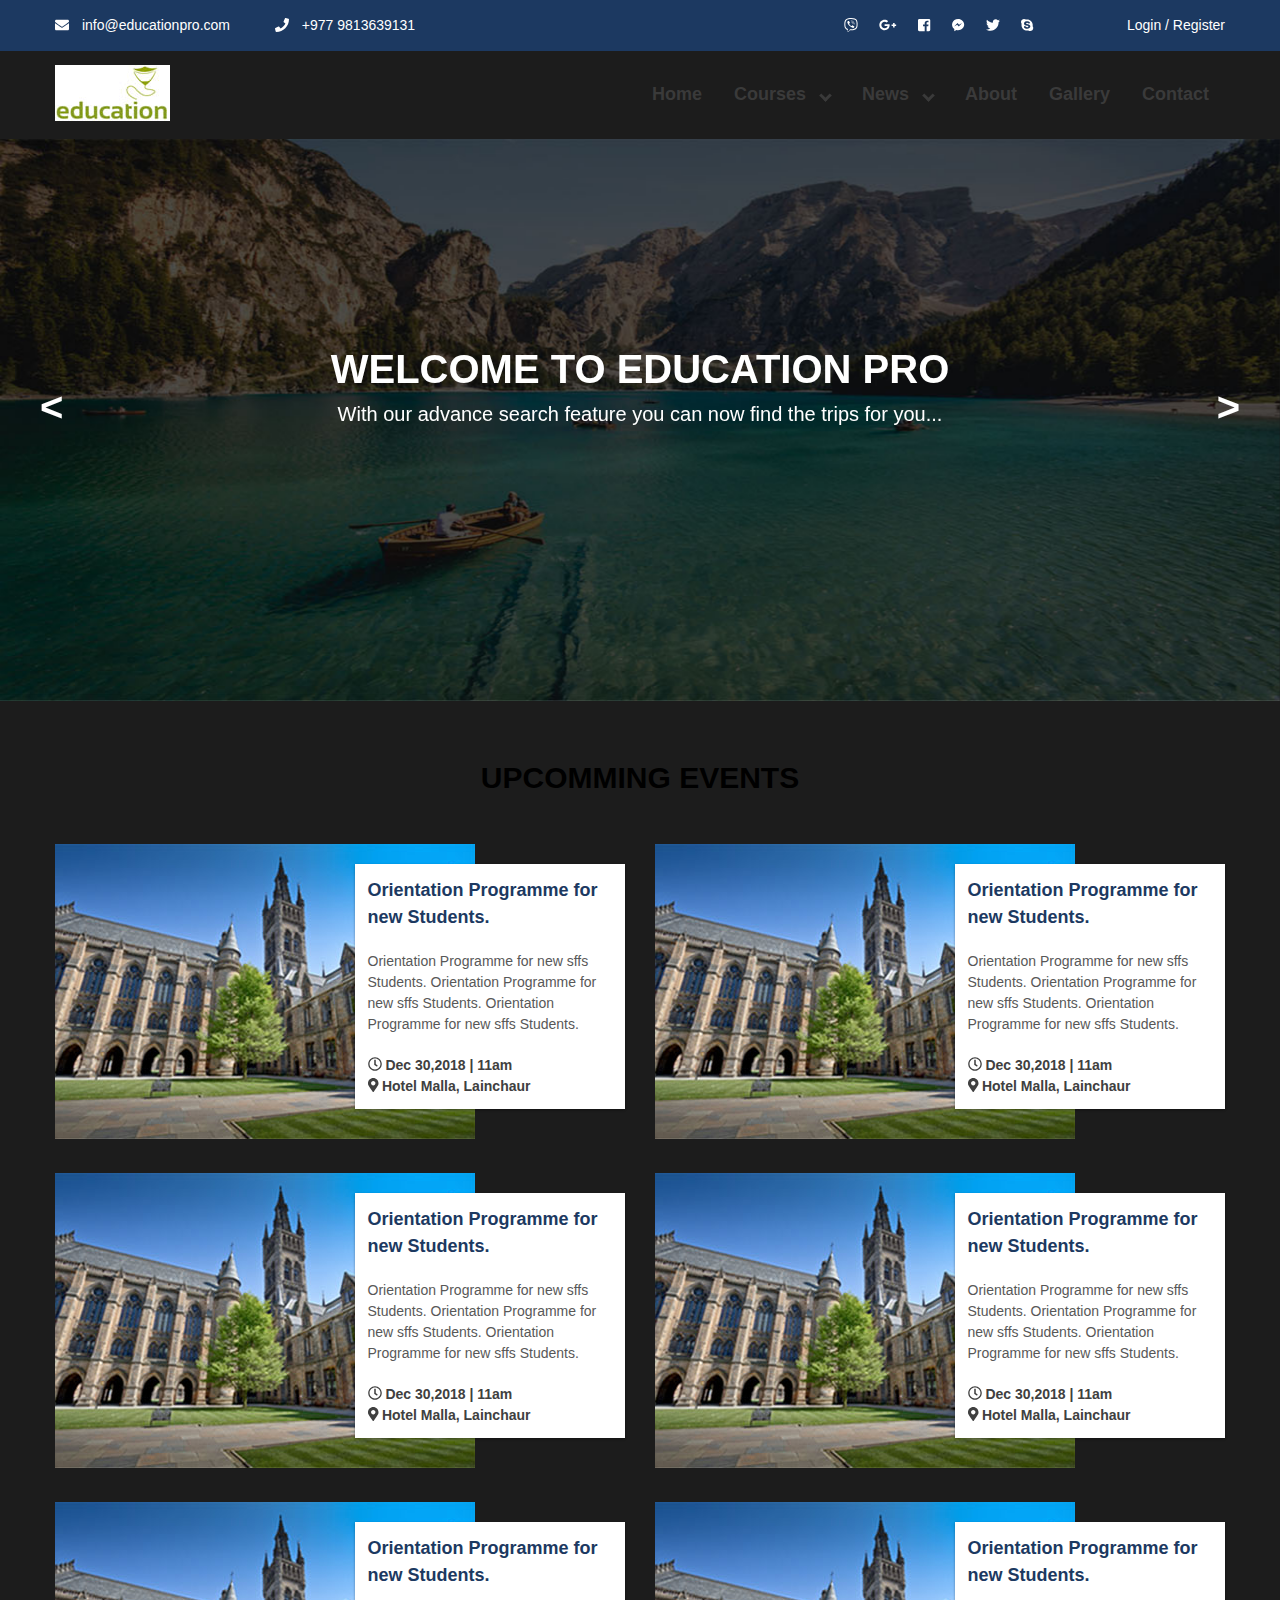
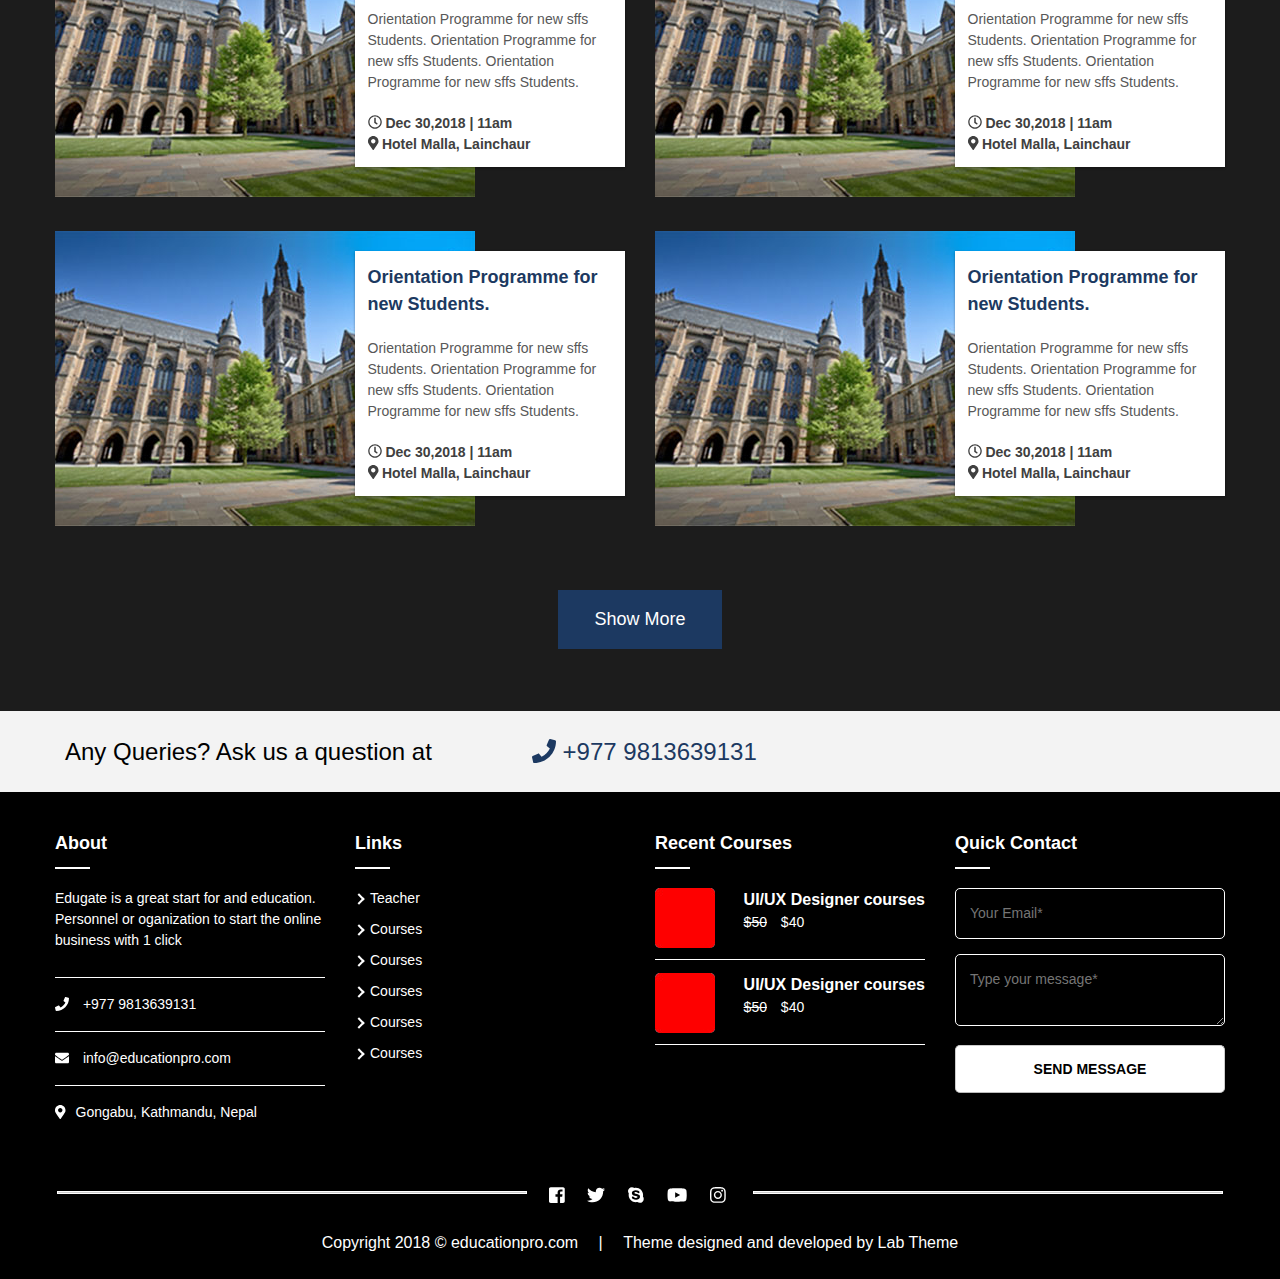
<file: events.html>
<!DOCTYPE html>
<html>
<head>
	<title>education</title>
	<meta name="viewport" content="width=device-width">
	<meta name="viewport" content="width=device-width, initial-scale=1.0">
	<link rel="stylesheet" type="text/css" href="css/all.css">
	<link rel="stylesheet" type="text/css" href="css/all.min.css">
	<link rel="stylesheet" type="text/css" href="css/lightbox.css">
	<link rel="stylesheet" type="text/css" href="css/flexslider.css">
	<link rel="stylesheet" type="text/css" href="css/owl.carousel.css">
	<link rel="stylesheet" type="text/css" href="css/owl.theme.default.css">
	<link rel="stylesheet" type="text/css" href="css/jquery.rateyo.css"/>
	<link rel="stylesheet" type="text/css" href="css/jquery.mmenu.all.css" />
	<link rel="stylesheet" type="text/css" href="inner-page-style.css">
	<link rel="stylesheet" type="text/css" href="style.css">
</head>
<body>
	<div id="page" class="site">
		<header class="site-header">
			<div class="top-header">
				<div class="container">
					<div class="top-header-left">
						<div class="top-header-block">
							<a href="mailto:info@educationpro.com"><i class="fas fa-envelope"></i> info@educationpro.com</a>
						</div>
						<div class="top-header-block">
							<a href="tel:+9779813639131"><i class="fas fa-phone"></i> +977 9813639131</a>
						</div>
					</div>
					<div class="top-header-right">
						<div class="social-block">
							<ul class="social-list">
								<li><a href=""><i class="fab fa-viber"></i></a></li>
								<li><a href=""><i class="fab fa-google-plus-g"></i></a></li>
								<li><a href=""><i class="fab fa-facebook-square"></i></a></li>
								<li><a href=""><i class="fab fa-facebook-messenger"></i></a></li>
								<li><a href=""><i class="fab fa-twitter"></i></a></li>
								<li><a href=""><i class="fab fa-skype"></i></a></li>
							</ul>
						</div>
						<div class="login-block">
							<a href="">Login /</a>
							<a href="">Register</a>
						</div>
					</div>
				</div>
			</div>
			<!-- Top header Close -->
			<div class="main-header">
				<div class="container">
					<div class="logo-wrap">
						<img src="images/site-logo.jpg" alt="Logo Image">
					</div>
					<div class="nav-wrap">
						<nav class="nav-desktop">
							<ul class="menu-list">
								<li><a href="#">Home</a></li>
								<li class="menu-parent">Courses
									<ul class="sub-menu">
										<li><a href="#">Child</a></li>
										<li><a href="#">Child</a></li>
										<li class="menu-parent">Child
											<ul class="sub-menu">
												<li><a href="">Grand-child</a></li>
												<li><a href="">Grand-child</a></li>
											</ul>
										</li>
									</ul>
								</li>
								<li class="menu-parent">News
									<ul class="sub-menu">
										<li><a href="#">Child</a></li>
										<li><a href="#">Child</a></li>
									</ul>
								</li>
								<li><a href="">About</a></li>
								<li><a href="">Gallery</a></li>
								<li><a href="">Contact</a></li>
							</ul>
						</nav>
						<div id="bar">
							<i class="fas fa-bars"></i>
						</div>
						<div id="close">
							<i class="fas fa-times"></i>
						</div>
					</div>
				</div>
			</div>
		</header>
		<!-- Header Close -->
		<div class="banner">
			<div class="owl-four owl-carousel">
				<img src="images/page-banner.jpg" alt="Image of Bannner">
				<img src="images/page-banner2.jpg" alt="Image of Bannner">
				<img src="images/page-banner3.jpg" alt="Image of Bannner">
			</div>
			<div class="container">
				<h1>welcome to education pro</h1>
				<h3>With our advance search feature you can now find the trips for you...</h3>
			</div>
			 <div id="owl-four-nav" class="owl-nav"></div>
		</div>
		<!-- <div class="banner">
			<div class="owl-five owl-carousel owl-theme">
	            <div class="item-video">
            		<iframe width="100%" height="450" src="https://www.youtube.com/embed/ENVW3uZ3a-4" frameborder="0" allow="accelerometer; autoplay; encrypted-media; gyroscope; picture-in-picture" allowfullscreen>
            		</iframe>
	            </div>
	            <div class="item-video">
	            	<iframe width="100%" height="450" src="https://www.youtube.com/embed/0bfk90rWV9U" frameborder="0" allow="accelerometer; autoplay; encrypted-media; gyroscope; picture-in-picture" allowfullscreen></iframe>
	            </div>
	            <div class="item-video">
	            	<iframe width="100%" height="450" src="https://www.youtube.com/embed/ktvTqknDobU" frameborder="0" allow="accelerometer; autoplay; encrypted-media; gyroscope; picture-in-picture" allowfullscreen></iframe>
	            </div>
	            <div class="item-video">
            		<iframe width="100%" height="450" src="https://www.youtube.com/embed/ENVW3uZ3a-4" frameborder="0" allow="accelerometer; autoplay; encrypted-media; gyroscope; picture-in-picture" allowfullscreen>
            		</iframe>
	            </div>
	            <div class="item-video">
	            	<iframe width="100%" height="450" src="https://www.youtube.com/embed/0bfk90rWV9U" frameborder="0" allow="accelerometer; autoplay; encrypted-media; gyroscope; picture-in-picture" allowfullscreen></iframe>
	            </div>
	            <div class="item-video">
	            	<iframe width="100%" height="450" src="https://www.youtube.com/embed/ktvTqknDobU" frameborder="0" allow="accelerometer; autoplay; encrypted-media; gyroscope; picture-in-picture" allowfullscreen></iframe>
	            </div>
          </div>
		</div> -->
		<!-- Banner Close -->
		<section class="page-heading">
			<div class="container">
				<h2>upcomming events</h2>
			</div>
		</section>
		<section class="upcomming events-section">
			<div class="container">
				<div class="event-wrap">
					<div class="img-wrap">
						<img src="images/events.jpg" alt="event images">
					</div>
					<div class="details">
						<a href=""><h3>Orientation Programme for new Students.</h3></a>
						<p>Orientation Programme for new sffs Students. Orientation Programme for new sffs Students. Orientation Programme for new sffs Students.</p>

						<h5><i class="far fa-clock"></i> Dec 30,2018 | 11am</h5>
						<h5><i class="fas fa-map-marker-alt"></i> Hotel Malla, Lainchaur</h5>
					</div>
				</div>

				<div class="event-wrap">
					<div class="img-wrap">
						<img src="images/events.jpg" alt="event images">
					</div>
					<div class="details">
						<a href=""><h3>Orientation Programme for new Students.</h3></a>
						<p>Orientation Programme for new sffs Students. Orientation Programme for new sffs Students. Orientation Programme for new sffs Students.</p>

						<h5><i class="far fa-clock"></i> Dec 30,2018 | 11am</h5>
						<h5><i class="fas fa-map-marker-alt"></i> Hotel Malla, Lainchaur</h5>
					</div>
				</div>

				<div class="event-wrap">
					<div class="img-wrap">
						<img src="images/events.jpg" alt="event images">
					</div>
					<div class="details">
						<a href=""><h3>Orientation Programme for new Students.</h3></a>
						<p>Orientation Programme for new sffs Students. Orientation Programme for new sffs Students. Orientation Programme for new sffs Students.</p>

						<h5><i class="far fa-clock"></i> Dec 30,2018 | 11am</h5>
						<h5><i class="fas fa-map-marker-alt"></i> Hotel Malla, Lainchaur</h5>
					</div>
				</div>

				<div class="event-wrap">
					<div class="img-wrap">
						<img src="images/events.jpg" alt="event images">
					</div>
					<div class="details">
						<a href=""><h3>Orientation Programme for new Students.</h3></a>
						<p>Orientation Programme for new sffs Students. Orientation Programme for new sffs Students. Orientation Programme for new sffs Students.</p>

						<h5><i class="far fa-clock"></i> Dec 30,2018 | 11am</h5>
						<h5><i class="fas fa-map-marker-alt"></i> Hotel Malla, Lainchaur</h5>
					</div>
				</div>

				<div class="event-wrap">
					<div class="img-wrap">
						<img src="images/events.jpg" alt="event images">
					</div>
					<div class="details">
						<a href=""><h3>Orientation Programme for new Students.</h3></a>
						<p>Orientation Programme for new sffs Students. Orientation Programme for new sffs Students. Orientation Programme for new sffs Students.</p>

						<h5><i class="far fa-clock"></i> Dec 30,2018 | 11am</h5>
						<h5><i class="fas fa-map-marker-alt"></i> Hotel Malla, Lainchaur</h5>
					</div>
				</div>

				<div class="event-wrap">
					<div class="img-wrap">
						<img src="images/events.jpg" alt="event images">
					</div>
					<div class="details">
						<a href=""><h3>Orientation Programme for new Students.</h3></a>
						<p>Orientation Programme for new sffs Students. Orientation Programme for new sffs Students. Orientation Programme for new sffs Students.</p>

						<h5><i class="far fa-clock"></i> Dec 30,2018 | 11am</h5>
						<h5><i class="fas fa-map-marker-alt"></i> Hotel Malla, Lainchaur</h5>
					</div>
				</div>

				<div class="event-wrap">
					<div class="img-wrap">
						<img src="images/events.jpg" alt="event images">
					</div>
					<div class="details">
						<a href=""><h3>Orientation Programme for new Students.</h3></a>
						<p>Orientation Programme for new sffs Students. Orientation Programme for new sffs Students. Orientation Programme for new sffs Students.</p>

						<h5><i class="far fa-clock"></i> Dec 30,2018 | 11am</h5>
						<h5><i class="fas fa-map-marker-alt"></i> Hotel Malla, Lainchaur</h5>
					</div>
				</div>

				<div class="event-wrap">
					<div class="img-wrap">
						<img src="images/events.jpg" alt="event images">
					</div>
					<div class="details">
						<a href=""><h3>Orientation Programme for new Students.</h3></a>
						<p>Orientation Programme for new sffs Students. Orientation Programme for new sffs Students. Orientation Programme for new sffs Students.</p>

						<h5><i class="far fa-clock"></i> Dec 30,2018 | 11am</h5>
						<h5><i class="fas fa-map-marker-alt"></i> Hotel Malla, Lainchaur</h5>
					</div>
				</div>
			</div>
		</section>
		<section class="button-section">
			<div class="container">
				<a href="#" class="button">show more</a>
			</div>
		</section>
		<!-- Upcomming Events Closed -->
		<section class="query-section">
			<div class="container">
				<p>Any Queries? Ask us a question at<a href="tel:+9779813639131"><i class="fas fa-phone"></i> +977 9813639131</a></p>
			</div>
		</section>
		<!-- End of Query Section -->
		<footer class="page-footer">
			<div class="footer-first-section">
				<div class="container">
					<div class="box-wrap">
						<header>
							<h1>about</h1>
						</header>
						<p>Edugate is a great start for and education. Personnel or oganization to start the online business with 1 click</p>

						<h4><a href="tel:+9779813639131"><i class="fas fa-phone"></i> +977 9813639131</a></h4>
						<h4><a href="mailto:info@educationpro.com"><i class="fas fa-envelope"></i> info@educationpro.com</a></h4>
						<h4><i class="fas fa-map-marker-alt"></i>Gongabu, Kathmandu, Nepal</h4>
					</div>

					<div class="box-wrap">
						<header>
							<h1>links</h1>
						</header>
						<ul>
							<li><a href="#">Teacher</a></li>
							<li><a href="#">Courses</a></li>
							<li><a href="#">Courses</a></li>
							<li><a href="#">Courses</a></li>
							<li><a href="#">Courses</a></li>
							<li><a href="#">Courses</a></li>
						</ul>
					</div>

					<div class="box-wrap">
						<header>
							<h1>recent courses</h1>
						</header>
						<div class="recent-course-wrap">
							<img src="images/ui-ux.jpg" alt="Ui/Ux Designing">
							<a href=""><div class="course-name">
								<h3>UI/UX Designer courses</h3>
								<p><span>$50</span> $40</p>
							</div></a>
						</div>
						<div class="recent-course-wrap">
							<img src="images/ui-ux.jpg" alt="Ui/Ux Designing">
							<a href=""><div class="course-name">
								<h3>UI/UX Designer courses</h3>
								<p><span>$50</span> $40</p>
							</div></a>
						</div>
					</div>

					<div class="box-wrap">
						<header>
							<h1>quick contact</h1>
						</header>
						<section class="quick-contact">
							<input type="email" name="email" placeholder="Your Email*">
							<textarea placeholder="Type your message*"></textarea>
							<button>send message</button>
						</section>
					</div>

				</div>
			</div>
			<!-- End of box-Wrap -->
			<div class="footer-second-section">
				<div class="container">
					<hr class="footer-line">
					<ul class="social-list">
						<li><a href=""><i class="fab fa-facebook-square"></i></a></li>
						<li><a href=""><i class="fab fa-twitter"></i></a></li>
						<li><a href=""><i class="fab fa-skype"></i></a></li>
						<li><a href=""><i class="fab fa-youtube"></i></a></li>
						<li><a href=""><i class="fab fa-instagram"></i></a></li>
					</ul>
					<hr class="footer-line">
				</div>
			</div>
			<div class="footer-last-section">
				<div class="container">
					<p>Copyright 2018 &copy; educationpro.com <span> | </span> Theme designed and developed by <a href="https://labtheme.com">Lab Theme</a></p>
				</div>
			</div>
		</footer>
	</div>
	<script type="text/javascript" src="js/jquery-3.3.1.min.js"></script>
	<script type="text/javascript" src="js/lightbox.js"></script>
	<script type="text/javascript" src="js/all.js"></script>
	<script type="text/javascript" src="js/owl.carousel.js"></script>
	<script type="text/javascript" src="js/jquery.flexslider.js"></script>
	<script type="text/javascript" src="js/jquery.rateyo.js"></script>
	<script type="text/javascript" src="js/jquery.mmenu.all.js"></script>
	<script type="text/javascript" src="js/custom.js"></script>
</body>
</html>
</file>
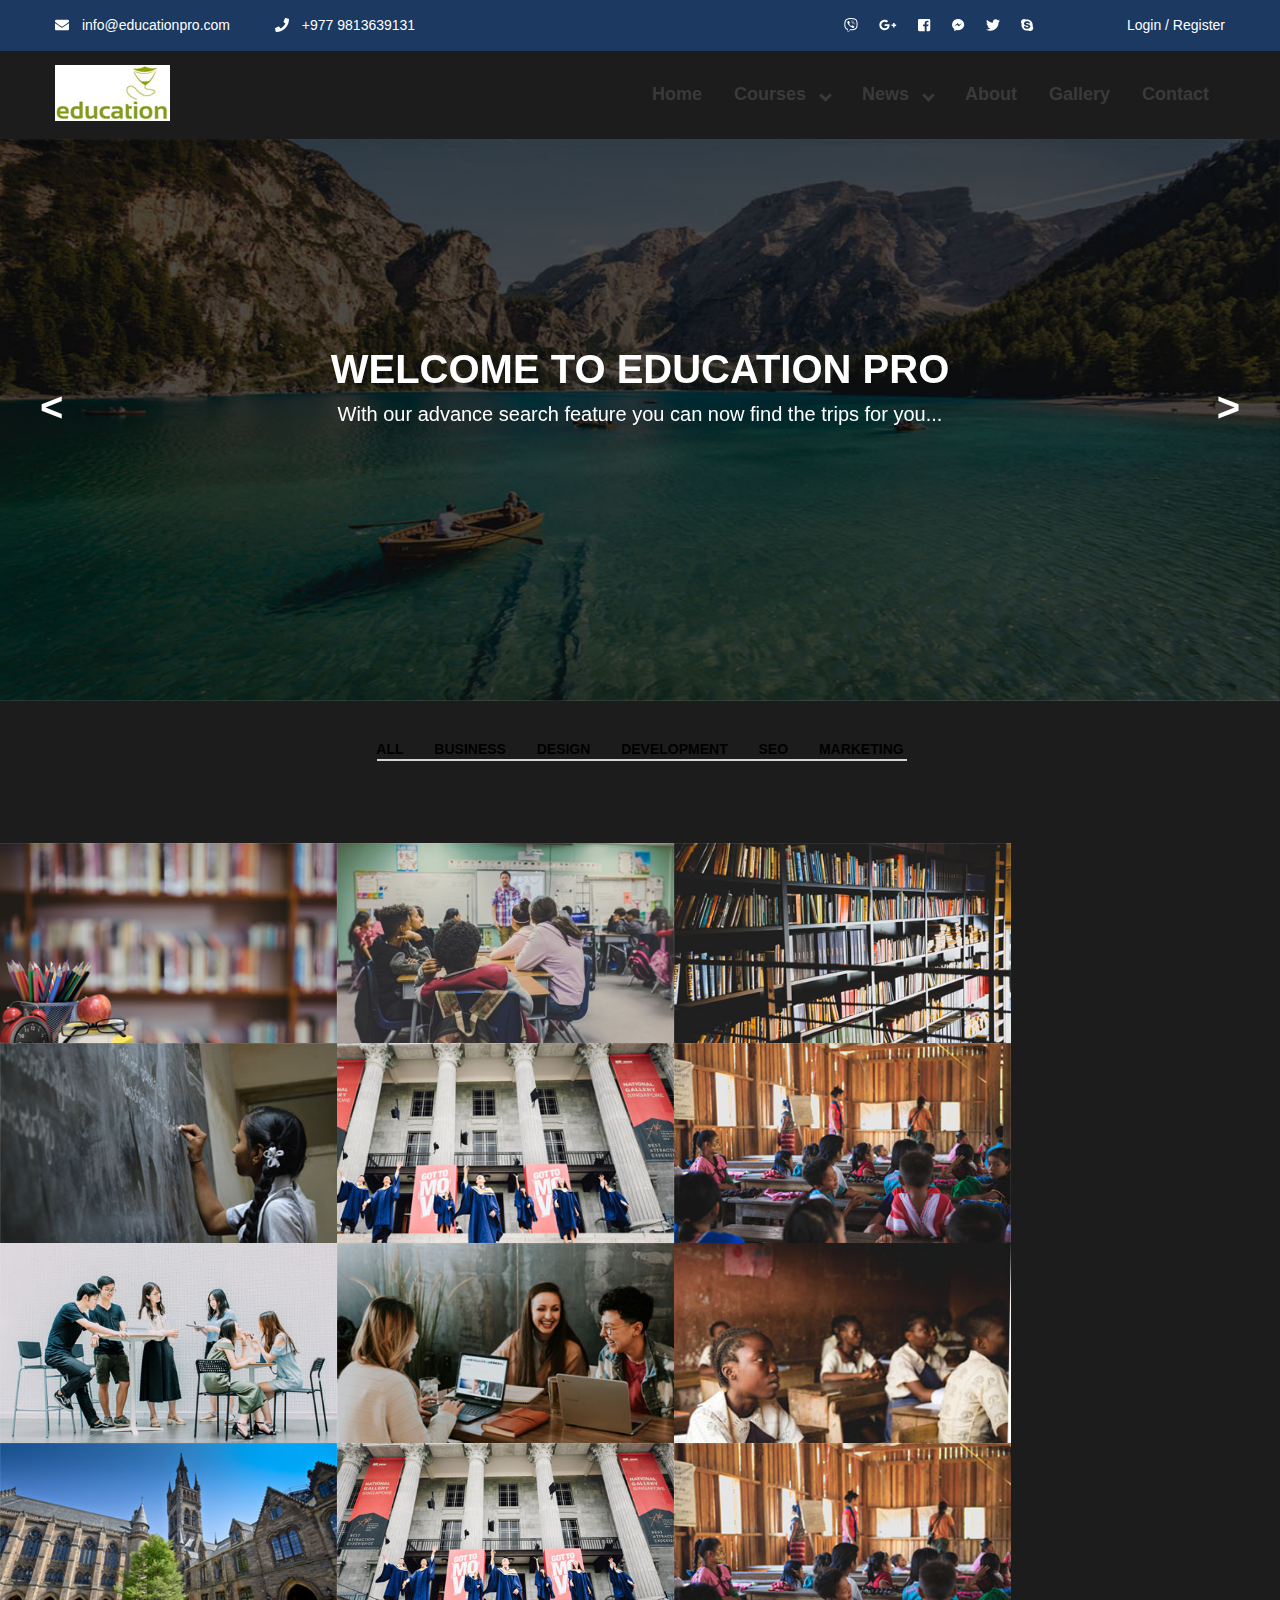
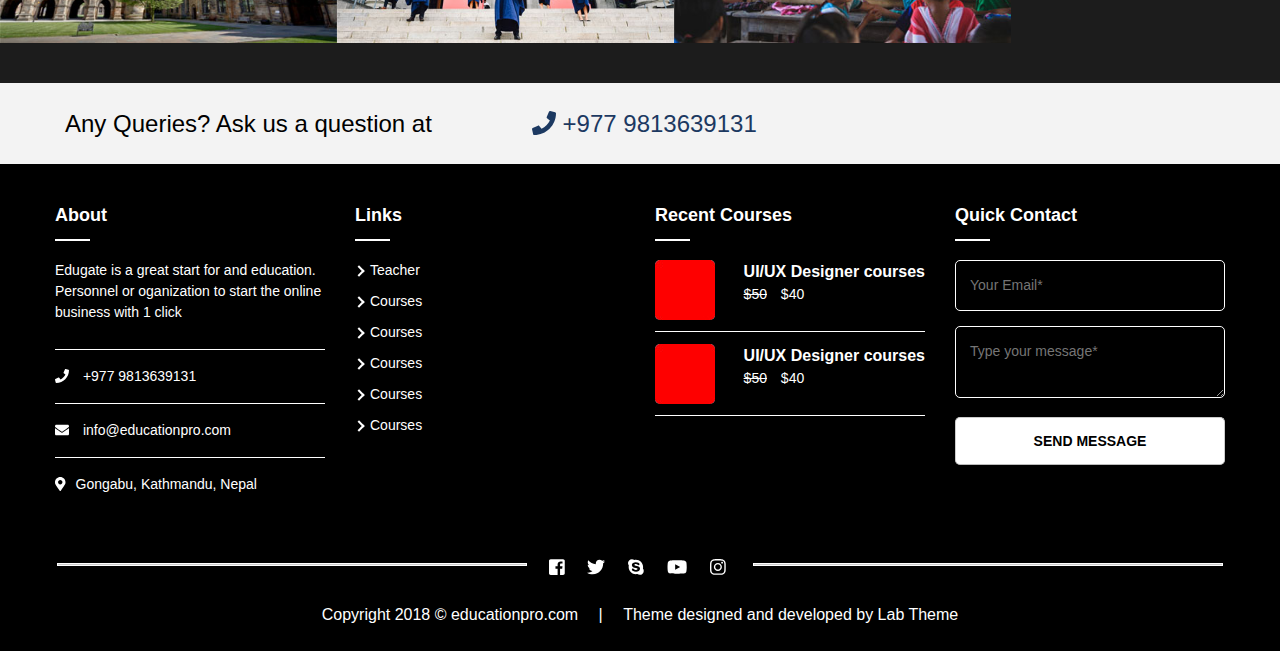
<file: gallery2.html>
<!DOCTYPE html>
<html>
<head>
	<title>education</title>
	<meta name="viewport" content="width=device-width">
	<meta name="viewport" content="width=device-width, initial-scale=1.0">
	<link rel="stylesheet" type="text/css" href="css/all.css">
	<link rel="stylesheet" type="text/css" href="css/all.min.css">
	<link rel="stylesheet" type="text/css" href="css/lightbox.css">
	<link rel="stylesheet" type="text/css" href="css/flexslider.css">
	<link rel="stylesheet" type="text/css" href="css/owl.carousel.css">
	<link rel="stylesheet" type="text/css" href="css/owl.theme.default.css">
	<link rel="stylesheet" type="text/css" href="css/jquery.rateyo.css"/>
	<link rel="stylesheet" type="text/css" href="css/jquery.mmenu.all.css" />
	<link rel="stylesheet" type="text/css" href="inner-page-style.css">
	<link rel="stylesheet" type="text/css" href="style.css">
</head>
<body>
	<div id="page" class="site">
		<header class="site-header">
			<div class="top-header">
				<div class="container">
					<div class="top-header-left">
						<div class="top-header-block">
							<a href="mailto:info@educationpro.com"><i class="fas fa-envelope"></i> info@educationpro.com</a>
						</div>
						<div class="top-header-block">
							<a href="tel:+9779813639131"><i class="fas fa-phone"></i> +977 9813639131</a>
						</div>
					</div>
					<div class="top-header-right">
						<div class="social-block">
							<ul class="social-list">
								<li><a href=""><i class="fab fa-viber"></i></a></li>
								<li><a href=""><i class="fab fa-google-plus-g"></i></a></li>
								<li><a href=""><i class="fab fa-facebook-square"></i></a></li>
								<li><a href=""><i class="fab fa-facebook-messenger"></i></a></li>
								<li><a href=""><i class="fab fa-twitter"></i></a></li>
								<li><a href=""><i class="fab fa-skype"></i></a></li>
							</ul>
						</div>
						<div class="login-block">
							<a href="">Login /</a>
							<a href="">Register</a>
						</div>
					</div>
				</div>
			</div>
			<!-- Top header Close -->
			<div class="main-header">
				<div class="container">
					<div class="logo-wrap">
						<img src="images/site-logo.jpg" alt="Logo Image">
					</div>
					<div class="nav-wrap">
						<nav class="nav-desktop">
							<ul class="menu-list">
								<li><a href="#">Home</a></li>
								<li class="menu-parent">Courses
									<ul class="sub-menu">
										<li><a href="#">Child</a></li>
										<li><a href="#">Child</a></li>
										<li class="menu-parent">Child
											<ul class="sub-menu">
												<li><a href="">Grand-child</a></li>
												<li><a href="">Grand-child</a></li>
											</ul>
										</li>
									</ul>
								</li>
								<li class="menu-parent">News
									<ul class="sub-menu">
										<li><a href="#">Child</a></li>
										<li><a href="#">Child</a></li>
									</ul>
								</li>
								<li><a href="">About</a></li>
								<li><a href="">Gallery</a></li>
								<li><a href="">Contact</a></li>
							</ul>
						</nav>
						<div id="bar">
							<i class="fas fa-bars"></i>
						</div>
						<div id="close">
							<i class="fas fa-times"></i>
						</div>
					</div>
				</div>
			</div>
		</header>
		<!-- Header Close -->
		<div class="banner">
			<div class="owl-four owl-carousel">
				<img src="images/page-banner.jpg" alt="Image of Bannner">
				<img src="images/page-banner2.jpg" alt="Image of Bannner">
				<img src="images/page-banner3.jpg" alt="Image of Bannner">
			</div>
			<div class="container">
				<h1>welcome to education pro</h1>
				<h3>With our advance search feature you can now find the trips for you...</h3>
			</div>
			 <div id="owl-four-nav" class="owl-nav"></div>
		</div>
		<!-- <div class="banner">
			<div class="owl-five owl-carousel owl-theme">
	            <div class="item-video">
            		<iframe width="100%" height="450" src="https://www.youtube.com/embed/ENVW3uZ3a-4" frameborder="0" allow="accelerometer; autoplay; encrypted-media; gyroscope; picture-in-picture" allowfullscreen>
            		</iframe>
	            </div>
	            <div class="item-video">
	            	<iframe width="100%" height="450" src="https://www.youtube.com/embed/0bfk90rWV9U" frameborder="0" allow="accelerometer; autoplay; encrypted-media; gyroscope; picture-in-picture" allowfullscreen></iframe>
	            </div>
	            <div class="item-video">
	            	<iframe width="100%" height="450" src="https://www.youtube.com/embed/ktvTqknDobU" frameborder="0" allow="accelerometer; autoplay; encrypted-media; gyroscope; picture-in-picture" allowfullscreen></iframe>
	            </div>
	            <div class="item-video">
            		<iframe width="100%" height="450" src="https://www.youtube.com/embed/ENVW3uZ3a-4" frameborder="0" allow="accelerometer; autoplay; encrypted-media; gyroscope; picture-in-picture" allowfullscreen>
            		</iframe>
	            </div>
	            <div class="item-video">
	            	<iframe width="100%" height="450" src="https://www.youtube.com/embed/0bfk90rWV9U" frameborder="0" allow="accelerometer; autoplay; encrypted-media; gyroscope; picture-in-picture" allowfullscreen></iframe>
	            </div>
	            <div class="item-video">
	            	<iframe width="100%" height="450" src="https://www.youtube.com/embed/ktvTqknDobU" frameborder="0" allow="accelerometer; autoplay; encrypted-media; gyroscope; picture-in-picture" allowfullscreen></iframe>
	            </div>
          </div>
		</div> -->
		<!-- Banner Close -->

		<section class="gallery-section2">
			<div class="container">
				<div id="filters" class="button-group">
					<button class="button" data-filter="*">all</button>
  					<button class="button" data-filter=".business">business</button>
  					<button class="button" data-filter=".design">design</button>
  					<button class="button" data-filter=".development">development</button>
  					<button class="button" data-filter=".seo">seo</button>
  					<button class="button" data-filter=".marketing">marketing</button>
				</div>
			</div>
				<section class="gallery-images-section gallery2" id="cGrid">
					<div class="gallery-img-wrap grid-item business" data-category="business">
						<a href="images/gallery-img1.jpg" data-lightbox="example-set" data-title="Click the right half of the image to move forward.">
							<img src="images/gallery-img1.jpg" alt="gallery-images">
						</a>
					</div>
					<div class="gallery-img-wrap grid-item business" data-category="business">
						<a href="images/gallery-img2.jpg" data-lightbox="example-set" data-title="Click the right half of the image to move forward.">
							<img src="images/gallery-img2.jpg" alt="gallery-images">
						</a>
					</div>
					<div class="gallery-img-wrap grid-item design" data-category="design">
						<a href="images/gallery-img3.jpg" data-lightbox="example-set" data-title="Click the right half of the image to move forward.">
							<img src="images/gallery-img3.jpg" alt="gallery-images">
						</a>
					</div>
					<div class="gallery-img-wrap grid-item design" data-category="design">
						<a href="images/gallery-img4.jpg" data-lightbox="example-set" data-title="Click the right half of the image to move forward.">
							<img src="images/gallery-img4.jpg" alt="gallery-images">
						</a>
					</div>
					<div class="gallery-img-wrap grid-item development" data-category="development">
						<a href="images/gallery-img5.jpg" data-lightbox="example-set" data-title="Click the right half of the image to move forward.">
							<img src="images/gallery-img5.jpg" alt="gallery-images">
						</a>
					</div>
					<div class="gallery-img-wrap grid-item design" data-category="design">
						<a href="images/gallery-img6.jpg" data-lightbox="example-set" data-title="Click the right half of the image to move forward.">
							<img src="images/gallery-img6.jpg" alt="gallery-images">
						</a>
					</div>
					<div class="gallery-img-wrap grid-item seo" data-category="seo">
						<a href="images/gallery-img7.jpg" data-lightbox="example-set" data-title="Click the right half of the image to move forward.">
							<img src="images/gallery-img7.jpg" alt="gallery-images">
						</a>
					</div>
					<div class="gallery-img-wrap grid-item marketing" data-category="marketing">
						<a href="images/gallery-img8.jpg" data-lightbox="example-set" data-title="Click the right half of the image to move forward.">
							<img src="images/gallery-img8.jpg" alt="gallery-images">
						</a>
					</div>
					<div class="gallery-img-wrap grid-item seo" data-category="seo">
						<a href="images/gallery-img9.jpg" data-lightbox="example-set" data-title="Click the right half of the image to move forward.">
							<img src="images/gallery-img9.jpg" alt="gallery-images">
						</a>
					</div>
					<div class="gallery-img-wrap grid-item seo" data-category="seo">
						<a href="images/gallery-img10.jpg" data-lightbox="example-set" data-title="Click the right half of the image to move forward.">
							<img src="images/gallery-img10.jpg" alt="gallery-images">
						</a>
					</div>
					<div class="gallery-img-wrap grid-item seo" data-category="seo">
						<a href="images/gallery-img11.jpg" data-lightbox="example-set" data-title="Click the right half of the image to move forward.">
							<img src="images/gallery-img11.jpg" alt="gallery-images">
						</a>
					</div>
					<div class="gallery-img-wrap grid-item seo" data-category="seo">
						<a href="images/gallery-img12.jpg" data-lightbox="example-set" data-title="Click the right half of the image to move forward.">
							<img src="images/gallery-img12.jpg" alt="gallery-images">
						</a>
					</div>
				</section>
				<!-- End of gallery Images -->				
		</section>
		<section class="query-section">
			<div class="container">
				<p>Any Queries? Ask us a question at<a href="tel:+9779813639131"><i class="fas fa-phone"></i> +977 9813639131</a></p>
			</div>
		</section>
		<!-- End of Query Section -->
		<footer class="page-footer">
			<div class="footer-first-section">
				<div class="container">
					<div class="box-wrap">
						<header>
							<h1>about</h1>
						</header>
						<p>Edugate is a great start for and education. Personnel or oganization to start the online business with 1 click</p>

						<h4><a href="tel:+9779813639131"><i class="fas fa-phone"></i> +977 9813639131</a></h4>
						<h4><a href="mailto:info@educationpro.com"><i class="fas fa-envelope"></i> info@educationpro.com</a></h4>
						<h4><i class="fas fa-map-marker-alt"></i>Gongabu, Kathmandu, Nepal</h4>
					</div>

					<div class="box-wrap">
						<header>
							<h1>links</h1>
						</header>
						<ul>
							<li><a href="#">Teacher</a></li>
							<li><a href="#">Courses</a></li>
							<li><a href="#">Courses</a></li>
							<li><a href="#">Courses</a></li>
							<li><a href="#">Courses</a></li>
							<li><a href="#">Courses</a></li>
						</ul>
					</div>

					<div class="box-wrap">
						<header>
							<h1>recent courses</h1>
						</header>
						<div class="recent-course-wrap">
							<img src="images/ui-ux.jpg" alt="Ui/Ux Designing">
							<a href=""><div class="course-name">
								<h3>UI/UX Designer courses</h3>
								<p><span>$50</span> $40</p>
							</div></a>
						</div>
						<div class="recent-course-wrap">
							<img src="images/ui-ux.jpg" alt="Ui/Ux Designing">
							<a href=""><div class="course-name">
								<h3>UI/UX Designer courses</h3>
								<p><span>$50</span> $40</p>
							</div></a>
						</div>
					</div>

					<div class="box-wrap">
						<header>
							<h1>quick contact</h1>
						</header>
						<section class="quick-contact">
							<input type="email" name="email" placeholder="Your Email*">
							<textarea placeholder="Type your message*"></textarea>
							<button>send message</button>
						</section>
					</div>

				</div>
			</div>
			<!-- End of box-Wrap -->
			<div class="footer-second-section">
				<div class="container">
					<hr class="footer-line">
					<ul class="social-list">
						<li><a href=""><i class="fab fa-facebook-square"></i></a></li>
						<li><a href=""><i class="fab fa-twitter"></i></a></li>
						<li><a href=""><i class="fab fa-skype"></i></a></li>
						<li><a href=""><i class="fab fa-youtube"></i></a></li>
						<li><a href=""><i class="fab fa-instagram"></i></a></li>
					</ul>
					<hr class="footer-line">
				</div>
			</div>
			<div class="footer-last-section">
				<div class="container">
					<p>Copyright 2018 &copy; educationpro.com <span> | </span> Theme designed and developed by <a href="https://labtheme.com">Lab Theme</a></p>
				</div>
			</div>
		</footer>
	</div>
	<script type="text/javascript" src="js/jquery-3.3.1.min.js"></script>
	<script type="text/javascript" src="js/lightbox.js"></script>
	<script type="text/javascript" src="js/all.js"></script>
	<script type="text/javascript" src="js/owl.carousel.js"></script>
	<script type="text/javascript" src="js/jquery.flexslider.js"></script>
	<script type="text/javascript" src="js/jquery.rateyo.js"></script>
	<script type="text/javascript" src="js/isotope.pkgd.min.js"></script>
	<script type="text/javascript" src="js/jquery.mmenu.all.js"></script>
	<script type="text/javascript" src="js/custom.js"></script>
</body>
</html>
</file>
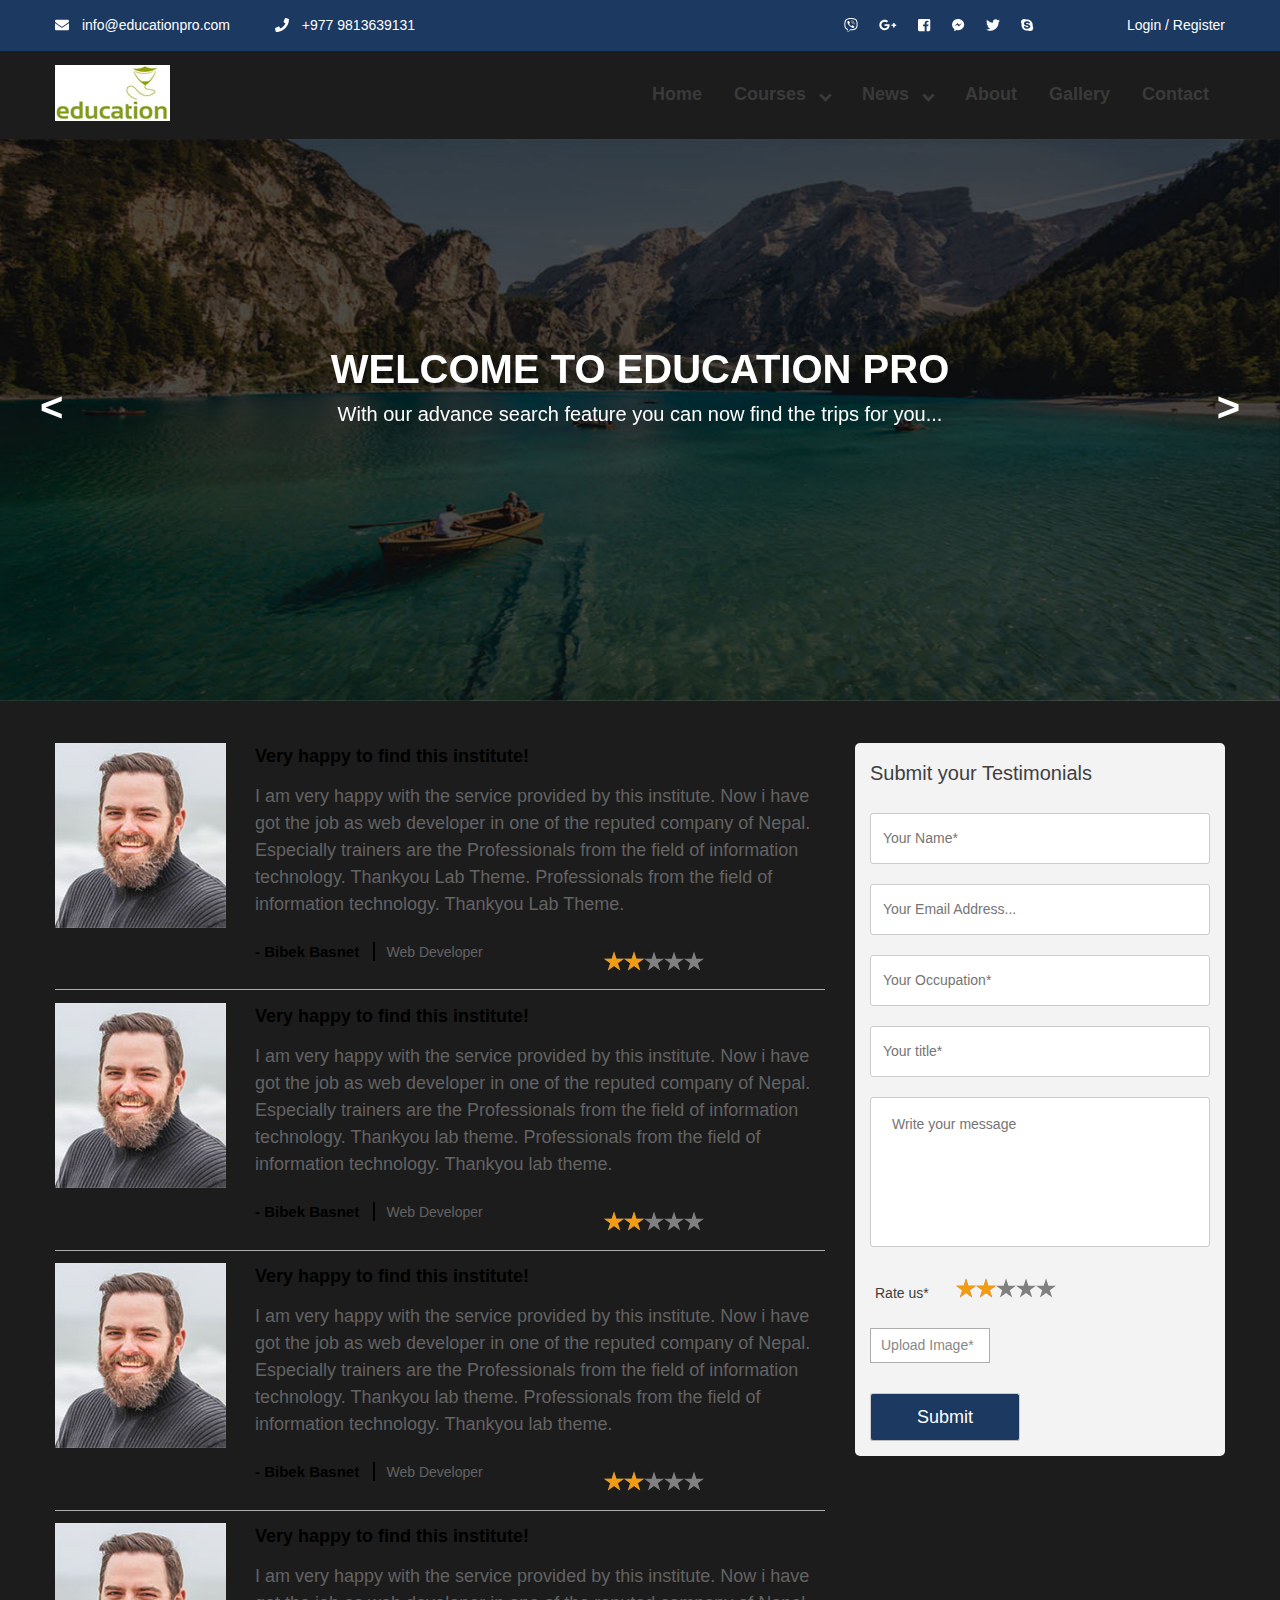
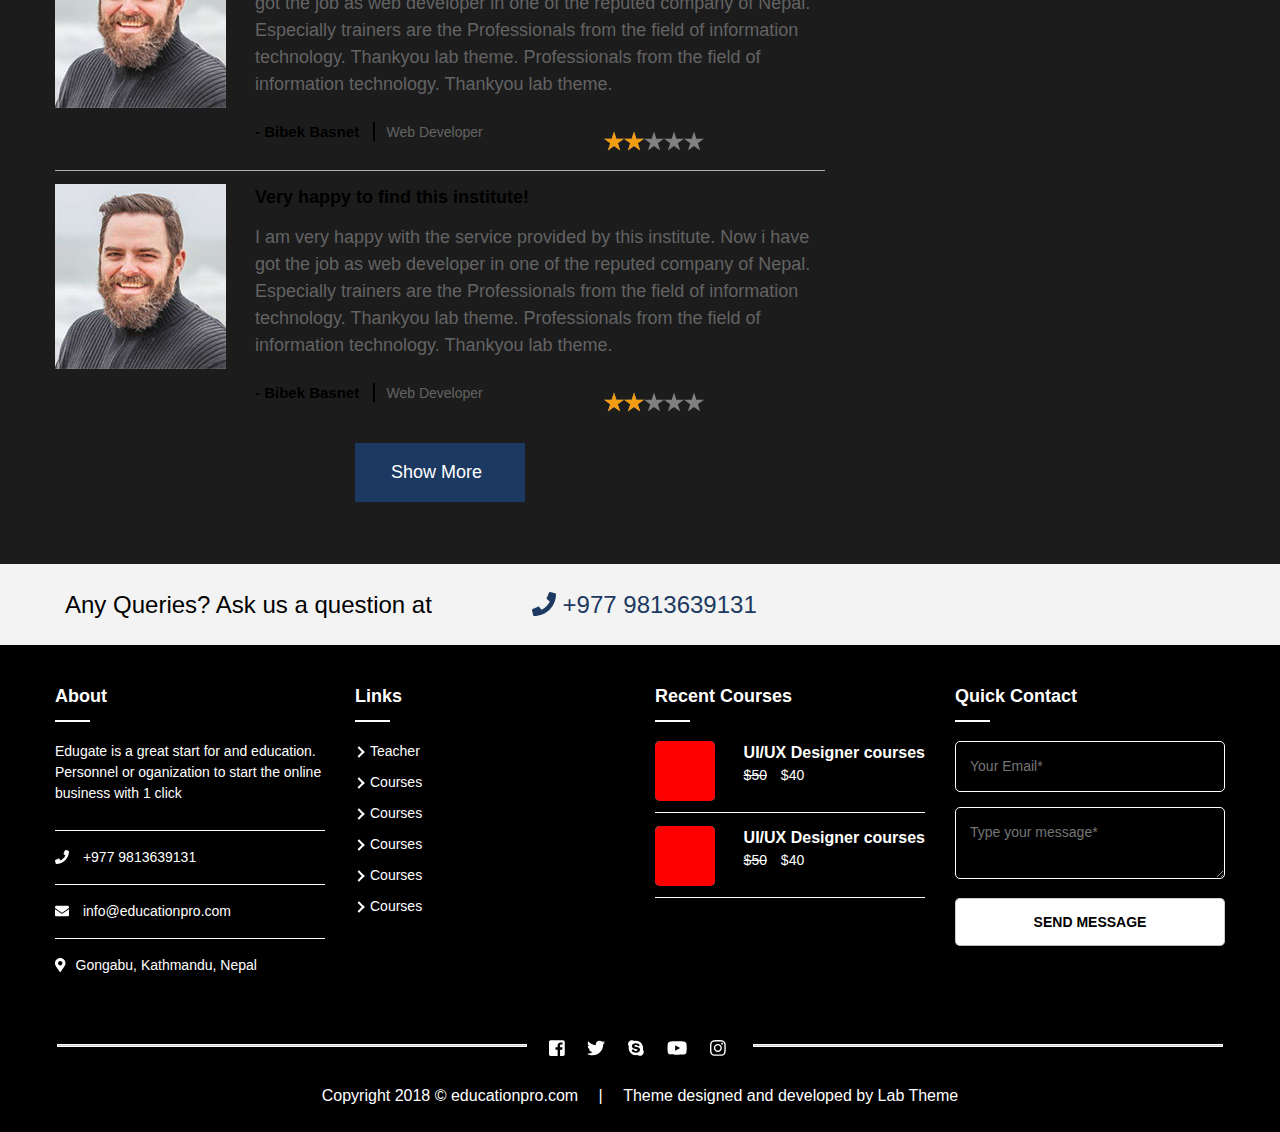
<file: testimonials.html>
<!DOCTYPE html>
<html>
<head>
	<title>education</title>
	<meta name="viewport" content="width=device-width">
	<meta name="viewport" content="width=device-width, initial-scale=1.0">
	<link rel="stylesheet" type="text/css" href="css/all.css">
	<link rel="stylesheet" type="text/css" href="css/all.min.css">
	<link rel="stylesheet" type="text/css" href="css/lightbox.css">
	<link rel="stylesheet" type="text/css" href="css/flexslider.css">
	<link rel="stylesheet" type="text/css" href="css/owl.carousel.css">
	<link rel="stylesheet" type="text/css" href="css/owl.theme.default.css">
	<link rel="stylesheet" type="text/css" href="css/jquery.rateyo.css"/>
	<link rel="stylesheet" type="text/css" href="css/jquery.mmenu.all.css" />
	<link rel="stylesheet" type="text/css" href="inner-page-style.css">
	<link rel="stylesheet" type="text/css" href="style.css">
</head>
<body>
	<div id="page" class="site">
		<header class="site-header">
			<div class="top-header">
				<div class="container">
					<div class="top-header-left">
						<div class="top-header-block">
							<a href="mailto:info@educationpro.com"><i class="fas fa-envelope"></i> info@educationpro.com</a>
						</div>
						<div class="top-header-block">
							<a href="tel:+9779813639131"><i class="fas fa-phone"></i> +977 9813639131</a>
						</div>
					</div>
					<div class="top-header-right">
						<div class="social-block">
							<ul class="social-list">
								<li><a href=""><i class="fab fa-viber"></i></a></li>
								<li><a href=""><i class="fab fa-google-plus-g"></i></a></li>
								<li><a href=""><i class="fab fa-facebook-square"></i></a></li>
								<li><a href=""><i class="fab fa-facebook-messenger"></i></a></li>
								<li><a href=""><i class="fab fa-twitter"></i></a></li>
								<li><a href=""><i class="fab fa-skype"></i></a></li>
							</ul>
						</div>
						<div class="login-block">
							<a href="">Login /</a>
							<a href="">Register</a>
						</div>
					</div>
				</div>
			</div>
			<!-- Top header Close -->
			<div class="main-header">
				<div class="container">
					<div class="logo-wrap">
						<img src="images/site-logo.jpg" alt="Logo Image">
					</div>
					<div class="nav-wrap">
						<nav class="nav-desktop">
							<ul class="menu-list">
								<li><a href="#">Home</a></li>
								<li class="menu-parent">Courses
									<ul class="sub-menu">
										<li><a href="#">Child</a></li>
										<li><a href="#">Child</a></li>
										<li class="menu-parent">Child
											<ul class="sub-menu">
												<li><a href="">Grand-child</a></li>
												<li><a href="">Grand-child</a></li>
											</ul>
										</li>
									</ul>
								</li>
								<li class="menu-parent">News
									<ul class="sub-menu">
										<li><a href="#">Child</a></li>
										<li><a href="#">Child</a></li>
									</ul>
								</li>
								<li><a href="">About</a></li>
								<li><a href="">Gallery</a></li>
								<li><a href="">Contact</a></li>
							</ul>
						</nav>
						<div id="bar">
							<i class="fas fa-bars"></i>
						</div>
						<div id="close">
							<i class="fas fa-times"></i>
						</div>
					</div>
				</div>
			</div>
		</header>
		<!-- Header Close -->
		<div class="banner">
			<div class="owl-four owl-carousel">
				<img src="images/page-banner.jpg" alt="Image of Bannner">
				<img src="images/page-banner2.jpg" alt="Image of Bannner">
				<img src="images/page-banner3.jpg" alt="Image of Bannner">
			</div>
			<div class="container">
				<h1>welcome to education pro</h1>
				<h3>With our advance search feature you can now find the trips for you...</h3>
			</div>
			 <div id="owl-four-nav" class="owl-nav"></div>
		</div>
		<!-- <div class="banner">
			<div class="owl-five owl-carousel owl-theme">
	            <div class="item-video">
            		<iframe width="100%" height="450" src="https://www.youtube.com/embed/ENVW3uZ3a-4" frameborder="0" allow="accelerometer; autoplay; encrypted-media; gyroscope; picture-in-picture" allowfullscreen>
            		</iframe>
	            </div>
	            <div class="item-video">
	            	<iframe width="100%" height="450" src="https://www.youtube.com/embed/0bfk90rWV9U" frameborder="0" allow="accelerometer; autoplay; encrypted-media; gyroscope; picture-in-picture" allowfullscreen></iframe>
	            </div>
	            <div class="item-video">
	            	<iframe width="100%" height="450" src="https://www.youtube.com/embed/ktvTqknDobU" frameborder="0" allow="accelerometer; autoplay; encrypted-media; gyroscope; picture-in-picture" allowfullscreen></iframe>
	            </div>
	            <div class="item-video">
            		<iframe width="100%" height="450" src="https://www.youtube.com/embed/ENVW3uZ3a-4" frameborder="0" allow="accelerometer; autoplay; encrypted-media; gyroscope; picture-in-picture" allowfullscreen>
            		</iframe>
	            </div>
	            <div class="item-video">
	            	<iframe width="100%" height="450" src="https://www.youtube.com/embed/0bfk90rWV9U" frameborder="0" allow="accelerometer; autoplay; encrypted-media; gyroscope; picture-in-picture" allowfullscreen></iframe>
	            </div>
	            <div class="item-video">
	            	<iframe width="100%" height="450" src="https://www.youtube.com/embed/ktvTqknDobU" frameborder="0" allow="accelerometer; autoplay; encrypted-media; gyroscope; picture-in-picture" allowfullscreen></iframe>
	            </div>
          </div>
		</div> -->
		<!-- Banner Close -->
		<section class="testimonial-page">
			<div class="container">
				<main class="customer-review">
					<div class="row">
						<div class="img">
							<img src="images/testimonial-customer.jpg" alt="Customer Picture">
						</div>
						<div class="rewiew-content">
							<header>
								<h3>Very happy to find this institute!</h3>
								<p>I am very happy with the service provided by this institute. Now i have got the job as web developer in one of the reputed company of Nepal. Especially trainers are the Professionals from the field of information technology. Thankyou Lab Theme. Professionals from the field of information technology. Thankyou Lab Theme.</p>
							</header>
							<footer>
								<span><h4>Bibek Basnet</h4> <p>Web Developer</p></span>
								<div class="rateYo"></div>
							</footer>
						</div>
					</div>

					<div class="row">
						<div class="img">
							<img src="images/testimonial-customer.jpg" alt="Customer Picture">
						</div>
						<div class="rewiew-content">
							<header>
								<h3>Very happy to find this institute!</h3>
								<p>I am very happy with the service provided by this institute. Now i have got the job as web developer in one of the reputed company of Nepal. Especially trainers are the Professionals from the field of information technology. Thankyou lab theme. Professionals from the field of information technology. Thankyou lab theme.</p>
							</header>
							<footer>
								<span><h4>Bibek Basnet</h4> <p>Web Developer</p></span>
								<div class="rateYo"></div>
							</footer>
						</div>
					</div>

					<div class="row">
						<div class="img">
							<img src="images/testimonial-customer.jpg" alt="Customer Picture">
						</div>
						<div class="rewiew-content">
							<header>
								<h3>Very happy to find this institute!</h3>
								<p>I am very happy with the service provided by this institute. Now i have got the job as web developer in one of the reputed company of Nepal. Especially trainers are the Professionals from the field of information technology. Thankyou lab theme. Professionals from the field of information technology. Thankyou lab theme.</p>
							</header>
							<footer>
								<span><h4>Bibek Basnet</h4> <p>Web Developer</p></span>
								<div class="rateYo"></div>
							</footer>
						</div>
					</div>

					<div class="row">
						<div class="img">
							<img src="images/testimonial-customer.jpg" alt="Customer Picture">
						</div>
						<div class="rewiew-content">
							<header>
								<h3>Very happy to find this institute!</h3>
								<p>I am very happy with the service provided by this institute. Now i have got the job as web developer in one of the reputed company of Nepal. Especially trainers are the Professionals from the field of information technology. Thankyou lab theme. Professionals from the field of information technology. Thankyou lab theme.</p>
							</header>
							<footer>
								<span><h4>Bibek Basnet</h4> <p>Web Developer</p></span>
								<div class="rateYo"></div>
							</footer>
						</div>
					</div>

					<div class="row">
						<div class="img">
							<img src="images/testimonial-customer.jpg" alt="Customer Picture">
						</div>
						<div class="rewiew-content">
							<header>
								<h3>Very happy to find this institute!</h3>
								<p>I am very happy with the service provided by this institute. Now i have got the job as web developer in one of the reputed company of Nepal. Especially trainers are the Professionals from the field of information technology. Thankyou lab theme. Professionals from the field of information technology. Thankyou lab theme.</p>
							</header>
							<footer>
								<span><h4>Bibek Basnet</h4> <p>Web Developer</p></span>
								<div class="rateYo"></div>
							</footer>
						</div>
					</div>

					<a href="#" class="button">show more</a>
				</main>
				<aside>
					<div class="submit-testimonials">
						<h2>Submit your Testimonials</h2>
						<form>
							<input type="text" placeholder="Your Name*" required>
							<input type="email" name="userEmail" placeholder="Your Email Address..." required>
							<input type="text" placeholder="Your Occupation*" required>
							<input type="text" placeholder="Your title*" required>
							<textarea placeholder="Write your message"></textarea>
							<span>
								<p>Rate us*</p> <div class="rateYo"></div>
							</span>
							<input id="file-upload" type="file" value="Upload Image*" accept="image/*" required>
							<label for="file-upload" class="custom-file-upload">Upload Image*</label>
							<input type="submit" value="Submit">
						</form>
					</div>
				</aside>
			</div>
		</section>

		<section class="query-section">
			<div class="container">
				<p>Any Queries? Ask us a question at<a href="tel:+9779813639131"><i class="fas fa-phone"></i> +977 9813639131</a></p>
			</div>
		</section>
		<!-- End of Query Section -->
		<footer class="page-footer">
			<div class="footer-first-section">
				<div class="container">
					<div class="box-wrap">
						<header>
							<h1>about</h1>
						</header>
						<p>Edugate is a great start for and education. Personnel or oganization to start the online business with 1 click</p>

						<h4><a href="tel:+9779813639131"><i class="fas fa-phone"></i> +977 9813639131</a></h4>
						<h4><a href="mailto:info@educationpro.com"><i class="fas fa-envelope"></i> info@educationpro.com</a></h4>
						<h4><i class="fas fa-map-marker-alt"></i>Gongabu, Kathmandu, Nepal</h4>
					</div>

					<div class="box-wrap">
						<header>
							<h1>links</h1>
						</header>
						<ul>
							<li><a href="#">Teacher</a></li>
							<li><a href="#">Courses</a></li>
							<li><a href="#">Courses</a></li>
							<li><a href="#">Courses</a></li>
							<li><a href="#">Courses</a></li>
							<li><a href="#">Courses</a></li>
						</ul>
					</div>

					<div class="box-wrap">
						<header>
							<h1>recent courses</h1>
						</header>
						<div class="recent-course-wrap">
							<img src="images/ui-ux.jpg" alt="Ui/Ux Designing">
							<a href=""><div class="course-name">
								<h3>UI/UX Designer courses</h3>
								<p><span>$50</span> $40</p>
							</div></a>
						</div>
						<div class="recent-course-wrap">
							<img src="images/ui-ux.jpg" alt="Ui/Ux Designing">
							<a href=""><div class="course-name">
								<h3>UI/UX Designer courses</h3>
								<p><span>$50</span> $40</p>
							</div></a>
						</div>
					</div>

					<div class="box-wrap">
						<header>
							<h1>quick contact</h1>
						</header>
						<section class="quick-contact">
							<input type="email" name="email" placeholder="Your Email*">
							<textarea placeholder="Type your message*"></textarea>
							<button>send message</button>
						</section>
					</div>

				</div>
			</div>
			<!-- End of box-Wrap -->
			<div class="footer-second-section">
				<div class="container">
					<hr class="footer-line">
					<ul class="social-list">
						<li><a href=""><i class="fab fa-facebook-square"></i></a></li>
						<li><a href=""><i class="fab fa-twitter"></i></a></li>
						<li><a href=""><i class="fab fa-skype"></i></a></li>
						<li><a href=""><i class="fab fa-youtube"></i></a></li>
						<li><a href=""><i class="fab fa-instagram"></i></a></li>
					</ul>
					<hr class="footer-line">
				</div>
			</div>
			<div class="footer-last-section">
				<div class="container">
					<p>Copyright 2018 &copy; educationpro.com <span> | </span> Theme designed and developed by <a href="https://labtheme.com">Lab Theme</a></p>
				</div>
			</div>
		</footer>
	</div>
	<script type="text/javascript" src="js/jquery-3.3.1.min.js"></script>
	<script type="text/javascript" src="js/lightbox.js"></script>
	<script type="text/javascript" src="js/all.js"></script>
	<script type="text/javascript" src="js/owl.carousel.js"></script>
	<script type="text/javascript" src="js/jquery.flexslider.js"></script>
	<script type="text/javascript" src="js/jquery.rateyo.js"></script>
	<script type="text/javascript" src="js/jquery.mmenu.all.js"></script>
	<script type="text/javascript" src="js/custom.js"></script>
</body>
</html>
</file>
<file: css/all.css>
.fa,
.fas,
.far,
.fal,
.fab {
  -moz-osx-font-smoothing: grayscale;
  -webkit-font-smoothing: antialiased;
  display: inline-block;
  font-style: normal;
  font-variant: normal;
  text-rendering: auto;
  line-height: 1; }

.fa-lg {
  font-size: 1.33333em;
  line-height: 0.75em;
  vertical-align: -.0667em; }

.fa-xs {
  font-size: .75em; }

.fa-sm {
  font-size: .875em; }

.fa-1x {
  font-size: 1em; }

.fa-2x {
  font-size: 2em; }

.fa-3x {
  font-size: 3em; }

.fa-4x {
  font-size: 4em; }

.fa-5x {
  font-size: 5em; }

.fa-6x {
  font-size: 6em; }

.fa-7x {
  font-size: 7em; }

.fa-8x {
  font-size: 8em; }

.fa-9x {
  font-size: 9em; }

.fa-10x {
  font-size: 10em; }

.fa-fw {
  text-align: center;
  width: 1.25em; }

.fa-ul {
  list-style-type: none;
  margin-left: 2.5em;
  padding-left: 0; }
  .fa-ul > li {
    position: relative; }

.fa-li {
  left: -2em;
  position: absolute;
  text-align: center;
  width: 2em;
  line-height: inherit; }

.fa-border {
  border: solid 0.08em #eee;
  border-radius: .1em;
  padding: .2em .25em .15em; }

.fa-pull-left {
  float: left; }

.fa-pull-right {
  float: right; }

.fa.fa-pull-left,
.fas.fa-pull-left,
.far.fa-pull-left,
.fal.fa-pull-left,
.fab.fa-pull-left {
  margin-right: .3em; }

.fa.fa-pull-right,
.fas.fa-pull-right,
.far.fa-pull-right,
.fal.fa-pull-right,
.fab.fa-pull-right {
  margin-left: .3em; }

.fa-spin {
  -webkit-animation: fa-spin 2s infinite linear;
          animation: fa-spin 2s infinite linear; }

.fa-pulse {
  -webkit-animation: fa-spin 1s infinite steps(8);
          animation: fa-spin 1s infinite steps(8); }

@-webkit-keyframes fa-spin {
  0% {
    -webkit-transform: rotate(0deg);
            transform: rotate(0deg); }
  100% {
    -webkit-transform: rotate(360deg);
            transform: rotate(360deg); } }

@keyframes fa-spin {
  0% {
    -webkit-transform: rotate(0deg);
            transform: rotate(0deg); }
  100% {
    -webkit-transform: rotate(360deg);
            transform: rotate(360deg); } }

.fa-rotate-90 {
  -ms-filter: "progid:DXImageTransform.Microsoft.BasicImage(rotation=1)";
  -webkit-transform: rotate(90deg);
          transform: rotate(90deg); }

.fa-rotate-180 {
  -ms-filter: "progid:DXImageTransform.Microsoft.BasicImage(rotation=2)";
  -webkit-transform: rotate(180deg);
          transform: rotate(180deg); }

.fa-rotate-270 {
  -ms-filter: "progid:DXImageTransform.Microsoft.BasicImage(rotation=3)";
  -webkit-transform: rotate(270deg);
          transform: rotate(270deg); }

.fa-flip-horizontal {
  -ms-filter: "progid:DXImageTransform.Microsoft.BasicImage(rotation=0, mirror=1)";
  -webkit-transform: scale(-1, 1);
          transform: scale(-1, 1); }

.fa-flip-vertical {
  -ms-filter: "progid:DXImageTransform.Microsoft.BasicImage(rotation=2, mirror=1)";
  -webkit-transform: scale(1, -1);
          transform: scale(1, -1); }

.fa-flip-horizontal.fa-flip-vertical {
  -ms-filter: "progid:DXImageTransform.Microsoft.BasicImage(rotation=2, mirror=1)";
  -webkit-transform: scale(-1, -1);
          transform: scale(-1, -1); }

:root .fa-rotate-90,
:root .fa-rotate-180,
:root .fa-rotate-270,
:root .fa-flip-horizontal,
:root .fa-flip-vertical {
  -webkit-filter: none;
          filter: none; }

.fa-stack {
  display: inline-block;
  height: 2em;
  line-height: 2em;
  position: relative;
  vertical-align: middle;
  width: 2.5em; }

.fa-stack-1x,
.fa-stack-2x {
  left: 0;
  position: absolute;
  text-align: center;
  width: 100%; }

.fa-stack-1x {
  line-height: inherit; }

.fa-stack-2x {
  font-size: 2em; }

.fa-inverse {
  color: #fff; }

/* Font Awesome uses the Unicode Private Use Area (PUA) to ensure screen
readers do not read off random characters that represent icons */
.fa-500px:before {
  content: "\f26e"; }

.fa-accessible-icon:before {
  content: "\f368"; }

.fa-accusoft:before {
  content: "\f369"; }

.fa-acquisitions-incorporated:before {
  content: "\f6af"; }

.fa-ad:before {
  content: "\f641"; }

.fa-address-book:before {
  content: "\f2b9"; }

.fa-address-card:before {
  content: "\f2bb"; }

.fa-adjust:before {
  content: "\f042"; }

.fa-adn:before {
  content: "\f170"; }

.fa-adobe:before {
  content: "\f778"; }

.fa-adversal:before {
  content: "\f36a"; }

.fa-affiliatetheme:before {
  content: "\f36b"; }

.fa-air-freshener:before {
  content: "\f5d0"; }

.fa-algolia:before {
  content: "\f36c"; }

.fa-align-center:before {
  content: "\f037"; }

.fa-align-justify:before {
  content: "\f039"; }

.fa-align-left:before {
  content: "\f036"; }

.fa-align-right:before {
  content: "\f038"; }

.fa-alipay:before {
  content: "\f642"; }

.fa-allergies:before {
  content: "\f461"; }

.fa-amazon:before {
  content: "\f270"; }

.fa-amazon-pay:before {
  content: "\f42c"; }

.fa-ambulance:before {
  content: "\f0f9"; }

.fa-american-sign-language-interpreting:before {
  content: "\f2a3"; }

.fa-amilia:before {
  content: "\f36d"; }

.fa-anchor:before {
  content: "\f13d"; }

.fa-android:before {
  content: "\f17b"; }

.fa-angellist:before {
  content: "\f209"; }

.fa-angle-double-down:before {
  content: "\f103"; }

.fa-angle-double-left:before {
  content: "\f100"; }

.fa-angle-double-right:before {
  content: "\f101"; }

.fa-angle-double-up:before {
  content: "\f102"; }

.fa-angle-down:before {
  content: "\f107"; }

.fa-angle-left:before {
  content: "\f104"; }

.fa-angle-right:before {
  content: "\f105"; }

.fa-angle-up:before {
  content: "\f106"; }

.fa-angry:before {
  content: "\f556"; }

.fa-angrycreative:before {
  content: "\f36e"; }

.fa-angular:before {
  content: "\f420"; }

.fa-ankh:before {
  content: "\f644"; }

.fa-app-store:before {
  content: "\f36f"; }

.fa-app-store-ios:before {
  content: "\f370"; }

.fa-apper:before {
  content: "\f371"; }

.fa-apple:before {
  content: "\f179"; }

.fa-apple-alt:before {
  content: "\f5d1"; }

.fa-apple-pay:before {
  content: "\f415"; }

.fa-archive:before {
  content: "\f187"; }

.fa-archway:before {
  content: "\f557"; }

.fa-arrow-alt-circle-down:before {
  content: "\f358"; }

.fa-arrow-alt-circle-left:before {
  content: "\f359"; }

.fa-arrow-alt-circle-right:before {
  content: "\f35a"; }

.fa-arrow-alt-circle-up:before {
  content: "\f35b"; }

.fa-arrow-circle-down:before {
  content: "\f0ab"; }

.fa-arrow-circle-left:before {
  content: "\f0a8"; }

.fa-arrow-circle-right:before {
  content: "\f0a9"; }

.fa-arrow-circle-up:before {
  content: "\f0aa"; }

.fa-arrow-down:before {
  content: "\f063"; }

.fa-arrow-left:before {
  content: "\f060"; }

.fa-arrow-right:before {
  content: "\f061"; }

.fa-arrow-up:before {
  content: "\f062"; }

.fa-arrows-alt:before {
  content: "\f0b2"; }

.fa-arrows-alt-h:before {
  content: "\f337"; }

.fa-arrows-alt-v:before {
  content: "\f338"; }

.fa-artstation:before {
  content: "\f77a"; }

.fa-assistive-listening-systems:before {
  content: "\f2a2"; }

.fa-asterisk:before {
  content: "\f069"; }

.fa-asymmetrik:before {
  content: "\f372"; }

.fa-at:before {
  content: "\f1fa"; }

.fa-atlas:before {
  content: "\f558"; }

.fa-atlassian:before {
  content: "\f77b"; }

.fa-atom:before {
  content: "\f5d2"; }

.fa-audible:before {
  content: "\f373"; }

.fa-audio-description:before {
  content: "\f29e"; }

.fa-autoprefixer:before {
  content: "\f41c"; }

.fa-avianex:before {
  content: "\f374"; }

.fa-aviato:before {
  content: "\f421"; }

.fa-award:before {
  content: "\f559"; }

.fa-aws:before {
  content: "\f375"; }

.fa-baby:before {
  content: "\f77c"; }

.fa-baby-carriage:before {
  content: "\f77d"; }

.fa-backspace:before {
  content: "\f55a"; }

.fa-backward:before {
  content: "\f04a"; }

.fa-balance-scale:before {
  content: "\f24e"; }

.fa-ban:before {
  content: "\f05e"; }

.fa-band-aid:before {
  content: "\f462"; }

.fa-bandcamp:before {
  content: "\f2d5"; }

.fa-barcode:before {
  content: "\f02a"; }

.fa-bars:before {
  content: "\f0c9"; }

.fa-baseball-ball:before {
  content: "\f433"; }

.fa-basketball-ball:before {
  content: "\f434"; }

.fa-bath:before {
  content: "\f2cd"; }

.fa-battery-empty:before {
  content: "\f244"; }

.fa-battery-full:before {
  content: "\f240"; }

.fa-battery-half:before {
  content: "\f242"; }

.fa-battery-quarter:before {
  content: "\f243"; }

.fa-battery-three-quarters:before {
  content: "\f241"; }

.fa-bed:before {
  content: "\f236"; }

.fa-beer:before {
  content: "\f0fc"; }

.fa-behance:before {
  content: "\f1b4"; }

.fa-behance-square:before {
  content: "\f1b5"; }

.fa-bell:before {
  content: "\f0f3"; }

.fa-bell-slash:before {
  content: "\f1f6"; }

.fa-bezier-curve:before {
  content: "\f55b"; }

.fa-bible:before {
  content: "\f647"; }

.fa-bicycle:before {
  content: "\f206"; }

.fa-bimobject:before {
  content: "\f378"; }

.fa-binoculars:before {
  content: "\f1e5"; }

.fa-biohazard:before {
  content: "\f780"; }

.fa-birthday-cake:before {
  content: "\f1fd"; }

.fa-bitbucket:before {
  content: "\f171"; }

.fa-bitcoin:before {
  content: "\f379"; }

.fa-bity:before {
  content: "\f37a"; }

.fa-black-tie:before {
  content: "\f27e"; }

.fa-blackberry:before {
  content: "\f37b"; }

.fa-blender:before {
  content: "\f517"; }

.fa-blender-phone:before {
  content: "\f6b6"; }

.fa-blind:before {
  content: "\f29d"; }

.fa-blog:before {
  content: "\f781"; }

.fa-blogger:before {
  content: "\f37c"; }

.fa-blogger-b:before {
  content: "\f37d"; }

.fa-bluetooth:before {
  content: "\f293"; }

.fa-bluetooth-b:before {
  content: "\f294"; }

.fa-bold:before {
  content: "\f032"; }

.fa-bolt:before {
  content: "\f0e7"; }

.fa-bomb:before {
  content: "\f1e2"; }

.fa-bone:before {
  content: "\f5d7"; }

.fa-bong:before {
  content: "\f55c"; }

.fa-book:before {
  content: "\f02d"; }

.fa-book-dead:before {
  content: "\f6b7"; }

.fa-book-open:before {
  content: "\f518"; }

.fa-book-reader:before {
  content: "\f5da"; }

.fa-bookmark:before {
  content: "\f02e"; }

.fa-bowling-ball:before {
  content: "\f436"; }

.fa-box:before {
  content: "\f466"; }

.fa-box-open:before {
  content: "\f49e"; }

.fa-boxes:before {
  content: "\f468"; }

.fa-braille:before {
  content: "\f2a1"; }

.fa-brain:before {
  content: "\f5dc"; }

.fa-briefcase:before {
  content: "\f0b1"; }

.fa-briefcase-medical:before {
  content: "\f469"; }

.fa-broadcast-tower:before {
  content: "\f519"; }

.fa-broom:before {
  content: "\f51a"; }

.fa-brush:before {
  content: "\f55d"; }

.fa-btc:before {
  content: "\f15a"; }

.fa-bug:before {
  content: "\f188"; }

.fa-building:before {
  content: "\f1ad"; }

.fa-bullhorn:before {
  content: "\f0a1"; }

.fa-bullseye:before {
  content: "\f140"; }

.fa-burn:before {
  content: "\f46a"; }

.fa-buromobelexperte:before {
  content: "\f37f"; }

.fa-bus:before {
  content: "\f207"; }

.fa-bus-alt:before {
  content: "\f55e"; }

.fa-business-time:before {
  content: "\f64a"; }

.fa-buysellads:before {
  content: "\f20d"; }

.fa-calculator:before {
  content: "\f1ec"; }

.fa-calendar:before {
  content: "\f133"; }

.fa-calendar-alt:before {
  content: "\f073"; }

.fa-calendar-check:before {
  content: "\f274"; }

.fa-calendar-day:before {
  content: "\f783"; }

.fa-calendar-minus:before {
  content: "\f272"; }

.fa-calendar-plus:before {
  content: "\f271"; }

.fa-calendar-times:before {
  content: "\f273"; }

.fa-calendar-week:before {
  content: "\f784"; }

.fa-camera:before {
  content: "\f030"; }

.fa-camera-retro:before {
  content: "\f083"; }

.fa-campground:before {
  content: "\f6bb"; }

.fa-canadian-maple-leaf:before {
  content: "\f785"; }

.fa-candy-cane:before {
  content: "\f786"; }

.fa-cannabis:before {
  content: "\f55f"; }

.fa-capsules:before {
  content: "\f46b"; }

.fa-car:before {
  content: "\f1b9"; }

.fa-car-alt:before {
  content: "\f5de"; }

.fa-car-battery:before {
  content: "\f5df"; }

.fa-car-crash:before {
  content: "\f5e1"; }

.fa-car-side:before {
  content: "\f5e4"; }

.fa-caret-down:before {
  content: "\f0d7"; }

.fa-caret-left:before {
  content: "\f0d9"; }

.fa-caret-right:before {
  content: "\f0da"; }

.fa-caret-square-down:before {
  content: "\f150"; }

.fa-caret-square-left:before {
  content: "\f191"; }

.fa-caret-square-right:before {
  content: "\f152"; }

.fa-caret-square-up:before {
  content: "\f151"; }

.fa-caret-up:before {
  content: "\f0d8"; }

.fa-carrot:before {
  content: "\f787"; }

.fa-cart-arrow-down:before {
  content: "\f218"; }

.fa-cart-plus:before {
  content: "\f217"; }

.fa-cash-register:before {
  content: "\f788"; }

.fa-cat:before {
  content: "\f6be"; }

.fa-cc-amazon-pay:before {
  content: "\f42d"; }

.fa-cc-amex:before {
  content: "\f1f3"; }

.fa-cc-apple-pay:before {
  content: "\f416"; }

.fa-cc-diners-club:before {
  content: "\f24c"; }

.fa-cc-discover:before {
  content: "\f1f2"; }

.fa-cc-jcb:before {
  content: "\f24b"; }

.fa-cc-mastercard:before {
  content: "\f1f1"; }

.fa-cc-paypal:before {
  content: "\f1f4"; }

.fa-cc-stripe:before {
  content: "\f1f5"; }

.fa-cc-visa:before {
  content: "\f1f0"; }

.fa-centercode:before {
  content: "\f380"; }

.fa-centos:before {
  content: "\f789"; }

.fa-certificate:before {
  content: "\f0a3"; }

.fa-chair:before {
  content: "\f6c0"; }

.fa-chalkboard:before {
  content: "\f51b"; }

.fa-chalkboard-teacher:before {
  content: "\f51c"; }

.fa-charging-station:before {
  content: "\f5e7"; }

.fa-chart-area:before {
  content: "\f1fe"; }

.fa-chart-bar:before {
  content: "\f080"; }

.fa-chart-line:before {
  content: "\f201"; }

.fa-chart-pie:before {
  content: "\f200"; }

.fa-check:before {
  content: "\f00c"; }

.fa-check-circle:before {
  content: "\f058"; }

.fa-check-double:before {
  content: "\f560"; }

.fa-check-square:before {
  content: "\f14a"; }

.fa-chess:before {
  content: "\f439"; }

.fa-chess-bishop:before {
  content: "\f43a"; }

.fa-chess-board:before {
  content: "\f43c"; }

.fa-chess-king:before {
  content: "\f43f"; }

.fa-chess-knight:before {
  content: "\f441"; }

.fa-chess-pawn:before {
  content: "\f443"; }

.fa-chess-queen:before {
  content: "\f445"; }

.fa-chess-rook:before {
  content: "\f447"; }

.fa-chevron-circle-down:before {
  content: "\f13a"; }

.fa-chevron-circle-left:before {
  content: "\f137"; }

.fa-chevron-circle-right:before {
  content: "\f138"; }

.fa-chevron-circle-up:before {
  content: "\f139"; }

.fa-chevron-down:before {
  content: "\f078"; }

.fa-chevron-left:before {
  content: "\f053"; }

.fa-chevron-right:before {
  content: "\f054"; }

.fa-chevron-up:before {
  content: "\f077"; }

.fa-child:before {
  content: "\f1ae"; }

.fa-chrome:before {
  content: "\f268"; }

.fa-church:before {
  content: "\f51d"; }

.fa-circle:before {
  content: "\f111"; }

.fa-circle-notch:before {
  content: "\f1ce"; }

.fa-city:before {
  content: "\f64f"; }

.fa-clipboard:before {
  content: "\f328"; }

.fa-clipboard-check:before {
  content: "\f46c"; }

.fa-clipboard-list:before {
  content: "\f46d"; }

.fa-clock:before {
  content: "\f017"; }

.fa-clone:before {
  content: "\f24d"; }

.fa-closed-captioning:before {
  content: "\f20a"; }

.fa-cloud:before {
  content: "\f0c2"; }

.fa-cloud-download-alt:before {
  content: "\f381"; }

.fa-cloud-meatball:before {
  content: "\f73b"; }

.fa-cloud-moon:before {
  content: "\f6c3"; }

.fa-cloud-moon-rain:before {
  content: "\f73c"; }

.fa-cloud-rain:before {
  content: "\f73d"; }

.fa-cloud-showers-heavy:before {
  content: "\f740"; }

.fa-cloud-sun:before {
  content: "\f6c4"; }

.fa-cloud-sun-rain:before {
  content: "\f743"; }

.fa-cloud-upload-alt:before {
  content: "\f382"; }

.fa-cloudscale:before {
  content: "\f383"; }

.fa-cloudsmith:before {
  content: "\f384"; }

.fa-cloudversify:before {
  content: "\f385"; }

.fa-cocktail:before {
  content: "\f561"; }

.fa-code:before {
  content: "\f121"; }

.fa-code-branch:before {
  content: "\f126"; }

.fa-codepen:before {
  content: "\f1cb"; }

.fa-codiepie:before {
  content: "\f284"; }

.fa-coffee:before {
  content: "\f0f4"; }

.fa-cog:before {
  content: "\f013"; }

.fa-cogs:before {
  content: "\f085"; }

.fa-coins:before {
  content: "\f51e"; }

.fa-columns:before {
  content: "\f0db"; }

.fa-comment:before {
  content: "\f075"; }

.fa-comment-alt:before {
  content: "\f27a"; }

.fa-comment-dollar:before {
  content: "\f651"; }

.fa-comment-dots:before {
  content: "\f4ad"; }

.fa-comment-slash:before {
  content: "\f4b3"; }

.fa-comments:before {
  content: "\f086"; }

.fa-comments-dollar:before {
  content: "\f653"; }

.fa-compact-disc:before {
  content: "\f51f"; }

.fa-compass:before {
  content: "\f14e"; }

.fa-compress:before {
  content: "\f066"; }

.fa-compress-arrows-alt:before {
  content: "\f78c"; }

.fa-concierge-bell:before {
  content: "\f562"; }

.fa-confluence:before {
  content: "\f78d"; }

.fa-connectdevelop:before {
  content: "\f20e"; }

.fa-contao:before {
  content: "\f26d"; }

.fa-cookie:before {
  content: "\f563"; }

.fa-cookie-bite:before {
  content: "\f564"; }

.fa-copy:before {
  content: "\f0c5"; }

.fa-copyright:before {
  content: "\f1f9"; }

.fa-couch:before {
  content: "\f4b8"; }

.fa-cpanel:before {
  content: "\f388"; }

.fa-creative-commons:before {
  content: "\f25e"; }

.fa-creative-commons-by:before {
  content: "\f4e7"; }

.fa-creative-commons-nc:before {
  content: "\f4e8"; }

.fa-creative-commons-nc-eu:before {
  content: "\f4e9"; }

.fa-creative-commons-nc-jp:before {
  content: "\f4ea"; }

.fa-creative-commons-nd:before {
  content: "\f4eb"; }

.fa-creative-commons-pd:before {
  content: "\f4ec"; }

.fa-creative-commons-pd-alt:before {
  content: "\f4ed"; }

.fa-creative-commons-remix:before {
  content: "\f4ee"; }

.fa-creative-commons-sa:before {
  content: "\f4ef"; }

.fa-creative-commons-sampling:before {
  content: "\f4f0"; }

.fa-creative-commons-sampling-plus:before {
  content: "\f4f1"; }

.fa-creative-commons-share:before {
  content: "\f4f2"; }

.fa-creative-commons-zero:before {
  content: "\f4f3"; }

.fa-credit-card:before {
  content: "\f09d"; }

.fa-critical-role:before {
  content: "\f6c9"; }

.fa-crop:before {
  content: "\f125"; }

.fa-crop-alt:before {
  content: "\f565"; }

.fa-cross:before {
  content: "\f654"; }

.fa-crosshairs:before {
  content: "\f05b"; }

.fa-crow:before {
  content: "\f520"; }

.fa-crown:before {
  content: "\f521"; }

.fa-css3:before {
  content: "\f13c"; }

.fa-css3-alt:before {
  content: "\f38b"; }

.fa-cube:before {
  content: "\f1b2"; }

.fa-cubes:before {
  content: "\f1b3"; }

.fa-cut:before {
  content: "\f0c4"; }

.fa-cuttlefish:before {
  content: "\f38c"; }

.fa-d-and-d:before {
  content: "\f38d"; }

.fa-d-and-d-beyond:before {
  content: "\f6ca"; }

.fa-dashcube:before {
  content: "\f210"; }

.fa-database:before {
  content: "\f1c0"; }

.fa-deaf:before {
  content: "\f2a4"; }

.fa-delicious:before {
  content: "\f1a5"; }

.fa-democrat:before {
  content: "\f747"; }

.fa-deploydog:before {
  content: "\f38e"; }

.fa-deskpro:before {
  content: "\f38f"; }

.fa-desktop:before {
  content: "\f108"; }

.fa-dev:before {
  content: "\f6cc"; }

.fa-deviantart:before {
  content: "\f1bd"; }

.fa-dharmachakra:before {
  content: "\f655"; }

.fa-dhl:before {
  content: "\f790"; }

.fa-diagnoses:before {
  content: "\f470"; }

.fa-diaspora:before {
  content: "\f791"; }

.fa-dice:before {
  content: "\f522"; }

.fa-dice-d20:before {
  content: "\f6cf"; }

.fa-dice-d6:before {
  content: "\f6d1"; }

.fa-dice-five:before {
  content: "\f523"; }

.fa-dice-four:before {
  content: "\f524"; }

.fa-dice-one:before {
  content: "\f525"; }

.fa-dice-six:before {
  content: "\f526"; }

.fa-dice-three:before {
  content: "\f527"; }

.fa-dice-two:before {
  content: "\f528"; }

.fa-digg:before {
  content: "\f1a6"; }

.fa-digital-ocean:before {
  content: "\f391"; }

.fa-digital-tachograph:before {
  content: "\f566"; }

.fa-directions:before {
  content: "\f5eb"; }

.fa-discord:before {
  content: "\f392"; }

.fa-discourse:before {
  content: "\f393"; }

.fa-divide:before {
  content: "\f529"; }

.fa-dizzy:before {
  content: "\f567"; }

.fa-dna:before {
  content: "\f471"; }

.fa-dochub:before {
  content: "\f394"; }

.fa-docker:before {
  content: "\f395"; }

.fa-dog:before {
  content: "\f6d3"; }

.fa-dollar-sign:before {
  content: "\f155"; }

.fa-dolly:before {
  content: "\f472"; }

.fa-dolly-flatbed:before {
  content: "\f474"; }

.fa-donate:before {
  content: "\f4b9"; }

.fa-door-closed:before {
  content: "\f52a"; }

.fa-door-open:before {
  content: "\f52b"; }

.fa-dot-circle:before {
  content: "\f192"; }

.fa-dove:before {
  content: "\f4ba"; }

.fa-download:before {
  content: "\f019"; }

.fa-draft2digital:before {
  content: "\f396"; }

.fa-drafting-compass:before {
  content: "\f568"; }

.fa-dragon:before {
  content: "\f6d5"; }

.fa-draw-polygon:before {
  content: "\f5ee"; }

.fa-dribbble:before {
  content: "\f17d"; }

.fa-dribbble-square:before {
  content: "\f397"; }

.fa-dropbox:before {
  content: "\f16b"; }

.fa-drum:before {
  content: "\f569"; }

.fa-drum-steelpan:before {
  content: "\f56a"; }

.fa-drumstick-bite:before {
  content: "\f6d7"; }

.fa-drupal:before {
  content: "\f1a9"; }

.fa-dumbbell:before {
  content: "\f44b"; }

.fa-dumpster:before {
  content: "\f793"; }

.fa-dumpster-fire:before {
  content: "\f794"; }

.fa-dungeon:before {
  content: "\f6d9"; }

.fa-dyalog:before {
  content: "\f399"; }

.fa-earlybirds:before {
  content: "\f39a"; }

.fa-ebay:before {
  content: "\f4f4"; }

.fa-edge:before {
  content: "\f282"; }

.fa-edit:before {
  content: "\f044"; }

.fa-eject:before {
  content: "\f052"; }

.fa-elementor:before {
  content: "\f430"; }

.fa-ellipsis-h:before {
  content: "\f141"; }

.fa-ellipsis-v:before {
  content: "\f142"; }

.fa-ello:before {
  content: "\f5f1"; }

.fa-ember:before {
  content: "\f423"; }

.fa-empire:before {
  content: "\f1d1"; }

.fa-envelope:before {
  content: "\f0e0"; }

.fa-envelope-open:before {
  content: "\f2b6"; }

.fa-envelope-open-text:before {
  content: "\f658"; }

.fa-envelope-square:before {
  content: "\f199"; }

.fa-envira:before {
  content: "\f299"; }

.fa-equals:before {
  content: "\f52c"; }

.fa-eraser:before {
  content: "\f12d"; }

.fa-erlang:before {
  content: "\f39d"; }

.fa-ethereum:before {
  content: "\f42e"; }

.fa-ethernet:before {
  content: "\f796"; }

.fa-etsy:before {
  content: "\f2d7"; }

.fa-euro-sign:before {
  content: "\f153"; }

.fa-exchange-alt:before {
  content: "\f362"; }

.fa-exclamation:before {
  content: "\f12a"; }

.fa-exclamation-circle:before {
  content: "\f06a"; }

.fa-exclamation-triangle:before {
  content: "\f071"; }

.fa-expand:before {
  content: "\f065"; }

.fa-expand-arrows-alt:before {
  content: "\f31e"; }

.fa-expeditedssl:before {
  content: "\f23e"; }

.fa-external-link-alt:before {
  content: "\f35d"; }

.fa-external-link-square-alt:before {
  content: "\f360"; }

.fa-eye:before {
  content: "\f06e"; }

.fa-eye-dropper:before {
  content: "\f1fb"; }

.fa-eye-slash:before {
  content: "\f070"; }

.fa-facebook:before {
  content: "\f09a"; }

.fa-facebook-f:before {
  content: "\f39e"; }

.fa-facebook-messenger:before {
  content: "\f39f"; }

.fa-facebook-square:before {
  content: "\f082"; }

.fa-fantasy-flight-games:before {
  content: "\f6dc"; }

.fa-fast-backward:before {
  content: "\f049"; }

.fa-fast-forward:before {
  content: "\f050"; }

.fa-fax:before {
  content: "\f1ac"; }

.fa-feather:before {
  content: "\f52d"; }

.fa-feather-alt:before {
  content: "\f56b"; }

.fa-fedex:before {
  content: "\f797"; }

.fa-fedora:before {
  content: "\f798"; }

.fa-female:before {
  content: "\f182"; }

.fa-fighter-jet:before {
  content: "\f0fb"; }

.fa-figma:before {
  content: "\f799"; }

.fa-file:before {
  content: "\f15b"; }

.fa-file-alt:before {
  content: "\f15c"; }

.fa-file-archive:before {
  content: "\f1c6"; }

.fa-file-audio:before {
  content: "\f1c7"; }

.fa-file-code:before {
  content: "\f1c9"; }

.fa-file-contract:before {
  content: "\f56c"; }

.fa-file-csv:before {
  content: "\f6dd"; }

.fa-file-download:before {
  content: "\f56d"; }

.fa-file-excel:before {
  content: "\f1c3"; }

.fa-file-export:before {
  content: "\f56e"; }

.fa-file-image:before {
  content: "\f1c5"; }

.fa-file-import:before {
  content: "\f56f"; }

.fa-file-invoice:before {
  content: "\f570"; }

.fa-file-invoice-dollar:before {
  content: "\f571"; }

.fa-file-medical:before {
  content: "\f477"; }

.fa-file-medical-alt:before {
  content: "\f478"; }

.fa-file-pdf:before {
  content: "\f1c1"; }

.fa-file-powerpoint:before {
  content: "\f1c4"; }

.fa-file-prescription:before {
  content: "\f572"; }

.fa-file-signature:before {
  content: "\f573"; }

.fa-file-upload:before {
  content: "\f574"; }

.fa-file-video:before {
  content: "\f1c8"; }

.fa-file-word:before {
  content: "\f1c2"; }

.fa-fill:before {
  content: "\f575"; }

.fa-fill-drip:before {
  content: "\f576"; }

.fa-film:before {
  content: "\f008"; }

.fa-filter:before {
  content: "\f0b0"; }

.fa-fingerprint:before {
  content: "\f577"; }

.fa-fire:before {
  content: "\f06d"; }

.fa-fire-alt:before {
  content: "\f7e4"; }

.fa-fire-extinguisher:before {
  content: "\f134"; }

.fa-firefox:before {
  content: "\f269"; }

.fa-first-aid:before {
  content: "\f479"; }

.fa-first-order:before {
  content: "\f2b0"; }

.fa-first-order-alt:before {
  content: "\f50a"; }

.fa-firstdraft:before {
  content: "\f3a1"; }

.fa-fish:before {
  content: "\f578"; }

.fa-fist-raised:before {
  content: "\f6de"; }

.fa-flag:before {
  content: "\f024"; }

.fa-flag-checkered:before {
  content: "\f11e"; }

.fa-flag-usa:before {
  content: "\f74d"; }

.fa-flask:before {
  content: "\f0c3"; }

.fa-flickr:before {
  content: "\f16e"; }

.fa-flipboard:before {
  content: "\f44d"; }

.fa-flushed:before {
  content: "\f579"; }

.fa-fly:before {
  content: "\f417"; }

.fa-folder:before {
  content: "\f07b"; }

.fa-folder-minus:before {
  content: "\f65d"; }

.fa-folder-open:before {
  content: "\f07c"; }

.fa-folder-plus:before {
  content: "\f65e"; }

.fa-font:before {
  content: "\f031"; }

.fa-font-awesome:before {
  content: "\f2b4"; }

.fa-font-awesome-alt:before {
  content: "\f35c"; }

.fa-font-awesome-flag:before {
  content: "\f425"; }

.fa-font-awesome-logo-full:before {
  content: "\f4e6"; }

.fa-fonticons:before {
  content: "\f280"; }

.fa-fonticons-fi:before {
  content: "\f3a2"; }

.fa-football-ball:before {
  content: "\f44e"; }

.fa-fort-awesome:before {
  content: "\f286"; }

.fa-fort-awesome-alt:before {
  content: "\f3a3"; }

.fa-forumbee:before {
  content: "\f211"; }

.fa-forward:before {
  content: "\f04e"; }

.fa-foursquare:before {
  content: "\f180"; }

.fa-free-code-camp:before {
  content: "\f2c5"; }

.fa-freebsd:before {
  content: "\f3a4"; }

.fa-frog:before {
  content: "\f52e"; }

.fa-frown:before {
  content: "\f119"; }

.fa-frown-open:before {
  content: "\f57a"; }

.fa-fulcrum:before {
  content: "\f50b"; }

.fa-funnel-dollar:before {
  content: "\f662"; }

.fa-futbol:before {
  content: "\f1e3"; }

.fa-galactic-republic:before {
  content: "\f50c"; }

.fa-galactic-senate:before {
  content: "\f50d"; }

.fa-gamepad:before {
  content: "\f11b"; }

.fa-gas-pump:before {
  content: "\f52f"; }

.fa-gavel:before {
  content: "\f0e3"; }

.fa-gem:before {
  content: "\f3a5"; }

.fa-genderless:before {
  content: "\f22d"; }

.fa-get-pocket:before {
  content: "\f265"; }

.fa-gg:before {
  content: "\f260"; }

.fa-gg-circle:before {
  content: "\f261"; }

.fa-ghost:before {
  content: "\f6e2"; }

.fa-gift:before {
  content: "\f06b"; }

.fa-gifts:before {
  content: "\f79c"; }

.fa-git:before {
  content: "\f1d3"; }

.fa-git-square:before {
  content: "\f1d2"; }

.fa-github:before {
  content: "\f09b"; }

.fa-github-alt:before {
  content: "\f113"; }

.fa-github-square:before {
  content: "\f092"; }

.fa-gitkraken:before {
  content: "\f3a6"; }

.fa-gitlab:before {
  content: "\f296"; }

.fa-gitter:before {
  content: "\f426"; }

.fa-glass-cheers:before {
  content: "\f79f"; }

.fa-glass-martini:before {
  content: "\f000"; }

.fa-glass-martini-alt:before {
  content: "\f57b"; }

.fa-glass-whiskey:before {
  content: "\f7a0"; }

.fa-glasses:before {
  content: "\f530"; }

.fa-glide:before {
  content: "\f2a5"; }

.fa-glide-g:before {
  content: "\f2a6"; }

.fa-globe:before {
  content: "\f0ac"; }

.fa-globe-africa:before {
  content: "\f57c"; }

.fa-globe-americas:before {
  content: "\f57d"; }

.fa-globe-asia:before {
  content: "\f57e"; }

.fa-globe-europe:before {
  content: "\f7a2"; }

.fa-gofore:before {
  content: "\f3a7"; }

.fa-golf-ball:before {
  content: "\f450"; }

.fa-goodreads:before {
  content: "\f3a8"; }

.fa-goodreads-g:before {
  content: "\f3a9"; }

.fa-google:before {
  content: "\f1a0"; }

.fa-google-drive:before {
  content: "\f3aa"; }

.fa-google-play:before {
  content: "\f3ab"; }

.fa-google-plus:before {
  content: "\f2b3"; }

.fa-google-plus-g:before {
  content: "\f0d5"; }

.fa-google-plus-square:before {
  content: "\f0d4"; }

.fa-google-wallet:before {
  content: "\f1ee"; }

.fa-gopuram:before {
  content: "\f664"; }

.fa-graduation-cap:before {
  content: "\f19d"; }

.fa-gratipay:before {
  content: "\f184"; }

.fa-grav:before {
  content: "\f2d6"; }

.fa-greater-than:before {
  content: "\f531"; }

.fa-greater-than-equal:before {
  content: "\f532"; }

.fa-grimace:before {
  content: "\f57f"; }

.fa-grin:before {
  content: "\f580"; }

.fa-grin-alt:before {
  content: "\f581"; }

.fa-grin-beam:before {
  content: "\f582"; }

.fa-grin-beam-sweat:before {
  content: "\f583"; }

.fa-grin-hearts:before {
  content: "\f584"; }

.fa-grin-squint:before {
  content: "\f585"; }

.fa-grin-squint-tears:before {
  content: "\f586"; }

.fa-grin-stars:before {
  content: "\f587"; }

.fa-grin-tears:before {
  content: "\f588"; }

.fa-grin-tongue:before {
  content: "\f589"; }

.fa-grin-tongue-squint:before {
  content: "\f58a"; }

.fa-grin-tongue-wink:before {
  content: "\f58b"; }

.fa-grin-wink:before {
  content: "\f58c"; }

.fa-grip-horizontal:before {
  content: "\f58d"; }

.fa-grip-lines:before {
  content: "\f7a4"; }

.fa-grip-lines-vertical:before {
  content: "\f7a5"; }

.fa-grip-vertical:before {
  content: "\f58e"; }

.fa-gripfire:before {
  content: "\f3ac"; }

.fa-grunt:before {
  content: "\f3ad"; }

.fa-guitar:before {
  content: "\f7a6"; }

.fa-gulp:before {
  content: "\f3ae"; }

.fa-h-square:before {
  content: "\f0fd"; }

.fa-hacker-news:before {
  content: "\f1d4"; }

.fa-hacker-news-square:before {
  content: "\f3af"; }

.fa-hackerrank:before {
  content: "\f5f7"; }

.fa-hammer:before {
  content: "\f6e3"; }

.fa-hamsa:before {
  content: "\f665"; }

.fa-hand-holding:before {
  content: "\f4bd"; }

.fa-hand-holding-heart:before {
  content: "\f4be"; }

.fa-hand-holding-usd:before {
  content: "\f4c0"; }

.fa-hand-lizard:before {
  content: "\f258"; }

.fa-hand-paper:before {
  content: "\f256"; }

.fa-hand-peace:before {
  content: "\f25b"; }

.fa-hand-point-down:before {
  content: "\f0a7"; }

.fa-hand-point-left:before {
  content: "\f0a5"; }

.fa-hand-point-right:before {
  content: "\f0a4"; }

.fa-hand-point-up:before {
  content: "\f0a6"; }

.fa-hand-pointer:before {
  content: "\f25a"; }

.fa-hand-rock:before {
  content: "\f255"; }

.fa-hand-scissors:before {
  content: "\f257"; }

.fa-hand-spock:before {
  content: "\f259"; }

.fa-hands:before {
  content: "\f4c2"; }

.fa-hands-helping:before {
  content: "\f4c4"; }

.fa-handshake:before {
  content: "\f2b5"; }

.fa-hanukiah:before {
  content: "\f6e6"; }

.fa-hashtag:before {
  content: "\f292"; }

.fa-hat-wizard:before {
  content: "\f6e8"; }

.fa-haykal:before {
  content: "\f666"; }

.fa-hdd:before {
  content: "\f0a0"; }

.fa-heading:before {
  content: "\f1dc"; }

.fa-headphones:before {
  content: "\f025"; }

.fa-headphones-alt:before {
  content: "\f58f"; }

.fa-headset:before {
  content: "\f590"; }

.fa-heart:before {
  content: "\f004"; }

.fa-heart-broken:before {
  content: "\f7a9"; }

.fa-heartbeat:before {
  content: "\f21e"; }

.fa-helicopter:before {
  content: "\f533"; }

.fa-highlighter:before {
  content: "\f591"; }

.fa-hiking:before {
  content: "\f6ec"; }

.fa-hippo:before {
  content: "\f6ed"; }

.fa-hips:before {
  content: "\f452"; }

.fa-hire-a-helper:before {
  content: "\f3b0"; }

.fa-history:before {
  content: "\f1da"; }

.fa-hockey-puck:before {
  content: "\f453"; }

.fa-holly-berry:before {
  content: "\f7aa"; }

.fa-home:before {
  content: "\f015"; }

.fa-hooli:before {
  content: "\f427"; }

.fa-hornbill:before {
  content: "\f592"; }

.fa-horse:before {
  content: "\f6f0"; }

.fa-horse-head:before {
  content: "\f7ab"; }

.fa-hospital:before {
  content: "\f0f8"; }

.fa-hospital-alt:before {
  content: "\f47d"; }

.fa-hospital-symbol:before {
  content: "\f47e"; }

.fa-hot-tub:before {
  content: "\f593"; }

.fa-hotel:before {
  content: "\f594"; }

.fa-hotjar:before {
  content: "\f3b1"; }

.fa-hourglass:before {
  content: "\f254"; }

.fa-hourglass-end:before {
  content: "\f253"; }

.fa-hourglass-half:before {
  content: "\f252"; }

.fa-hourglass-start:before {
  content: "\f251"; }

.fa-house-damage:before {
  content: "\f6f1"; }

.fa-houzz:before {
  content: "\f27c"; }

.fa-hryvnia:before {
  content: "\f6f2"; }

.fa-html5:before {
  content: "\f13b"; }

.fa-hubspot:before {
  content: "\f3b2"; }

.fa-i-cursor:before {
  content: "\f246"; }

.fa-icicles:before {
  content: "\f7ad"; }

.fa-id-badge:before {
  content: "\f2c1"; }

.fa-id-card:before {
  content: "\f2c2"; }

.fa-id-card-alt:before {
  content: "\f47f"; }

.fa-igloo:before {
  content: "\f7ae"; }

.fa-image:before {
  content: "\f03e"; }

.fa-images:before {
  content: "\f302"; }

.fa-imdb:before {
  content: "\f2d8"; }

.fa-inbox:before {
  content: "\f01c"; }

.fa-indent:before {
  content: "\f03c"; }

.fa-industry:before {
  content: "\f275"; }

.fa-infinity:before {
  content: "\f534"; }

.fa-info:before {
  content: "\f129"; }

.fa-info-circle:before {
  content: "\f05a"; }

.fa-instagram:before {
  content: "\f16d"; }

.fa-intercom:before {
  content: "\f7af"; }

.fa-internet-explorer:before {
  content: "\f26b"; }

.fa-invision:before {
  content: "\f7b0"; }

.fa-ioxhost:before {
  content: "\f208"; }

.fa-italic:before {
  content: "\f033"; }

.fa-itunes:before {
  content: "\f3b4"; }

.fa-itunes-note:before {
  content: "\f3b5"; }

.fa-java:before {
  content: "\f4e4"; }

.fa-jedi:before {
  content: "\f669"; }

.fa-jedi-order:before {
  content: "\f50e"; }

.fa-jenkins:before {
  content: "\f3b6"; }

.fa-jira:before {
  content: "\f7b1"; }

.fa-joget:before {
  content: "\f3b7"; }

.fa-joint:before {
  content: "\f595"; }

.fa-joomla:before {
  content: "\f1aa"; }

.fa-journal-whills:before {
  content: "\f66a"; }

.fa-js:before {
  content: "\f3b8"; }

.fa-js-square:before {
  content: "\f3b9"; }

.fa-jsfiddle:before {
  content: "\f1cc"; }

.fa-kaaba:before {
  content: "\f66b"; }

.fa-kaggle:before {
  content: "\f5fa"; }

.fa-key:before {
  content: "\f084"; }

.fa-keybase:before {
  content: "\f4f5"; }

.fa-keyboard:before {
  content: "\f11c"; }

.fa-keycdn:before {
  content: "\f3ba"; }

.fa-khanda:before {
  content: "\f66d"; }

.fa-kickstarter:before {
  content: "\f3bb"; }

.fa-kickstarter-k:before {
  content: "\f3bc"; }

.fa-kiss:before {
  content: "\f596"; }

.fa-kiss-beam:before {
  content: "\f597"; }

.fa-kiss-wink-heart:before {
  content: "\f598"; }

.fa-kiwi-bird:before {
  content: "\f535"; }

.fa-korvue:before {
  content: "\f42f"; }

.fa-landmark:before {
  content: "\f66f"; }

.fa-language:before {
  content: "\f1ab"; }

.fa-laptop:before {
  content: "\f109"; }

.fa-laptop-code:before {
  content: "\f5fc"; }

.fa-laravel:before {
  content: "\f3bd"; }

.fa-lastfm:before {
  content: "\f202"; }

.fa-lastfm-square:before {
  content: "\f203"; }

.fa-laugh:before {
  content: "\f599"; }

.fa-laugh-beam:before {
  content: "\f59a"; }

.fa-laugh-squint:before {
  content: "\f59b"; }

.fa-laugh-wink:before {
  content: "\f59c"; }

.fa-layer-group:before {
  content: "\f5fd"; }

.fa-leaf:before {
  content: "\f06c"; }

.fa-leanpub:before {
  content: "\f212"; }

.fa-lemon:before {
  content: "\f094"; }

.fa-less:before {
  content: "\f41d"; }

.fa-less-than:before {
  content: "\f536"; }

.fa-less-than-equal:before {
  content: "\f537"; }

.fa-level-down-alt:before {
  content: "\f3be"; }

.fa-level-up-alt:before {
  content: "\f3bf"; }

.fa-life-ring:before {
  content: "\f1cd"; }

.fa-lightbulb:before {
  content: "\f0eb"; }

.fa-line:before {
  content: "\f3c0"; }

.fa-link:before {
  content: "\f0c1"; }

.fa-linkedin:before {
  content: "\f08c"; }

.fa-linkedin-in:before {
  content: "\f0e1"; }

.fa-linode:before {
  content: "\f2b8"; }

.fa-linux:before {
  content: "\f17c"; }

.fa-lira-sign:before {
  content: "\f195"; }

.fa-list:before {
  content: "\f03a"; }

.fa-list-alt:before {
  content: "\f022"; }

.fa-list-ol:before {
  content: "\f0cb"; }

.fa-list-ul:before {
  content: "\f0ca"; }

.fa-location-arrow:before {
  content: "\f124"; }

.fa-lock:before {
  content: "\f023"; }

.fa-lock-open:before {
  content: "\f3c1"; }

.fa-long-arrow-alt-down:before {
  content: "\f309"; }

.fa-long-arrow-alt-left:before {
  content: "\f30a"; }

.fa-long-arrow-alt-right:before {
  content: "\f30b"; }

.fa-long-arrow-alt-up:before {
  content: "\f30c"; }

.fa-low-vision:before {
  content: "\f2a8"; }

.fa-luggage-cart:before {
  content: "\f59d"; }

.fa-lyft:before {
  content: "\f3c3"; }

.fa-magento:before {
  content: "\f3c4"; }

.fa-magic:before {
  content: "\f0d0"; }

.fa-magnet:before {
  content: "\f076"; }

.fa-mail-bulk:before {
  content: "\f674"; }

.fa-mailchimp:before {
  content: "\f59e"; }

.fa-male:before {
  content: "\f183"; }

.fa-mandalorian:before {
  content: "\f50f"; }

.fa-map:before {
  content: "\f279"; }

.fa-map-marked:before {
  content: "\f59f"; }

.fa-map-marked-alt:before {
  content: "\f5a0"; }

.fa-map-marker:before {
  content: "\f041"; }

.fa-map-marker-alt:before {
  content: "\f3c5"; }

.fa-map-pin:before {
  content: "\f276"; }

.fa-map-signs:before {
  content: "\f277"; }

.fa-markdown:before {
  content: "\f60f"; }

.fa-marker:before {
  content: "\f5a1"; }

.fa-mars:before {
  content: "\f222"; }

.fa-mars-double:before {
  content: "\f227"; }

.fa-mars-stroke:before {
  content: "\f229"; }

.fa-mars-stroke-h:before {
  content: "\f22b"; }

.fa-mars-stroke-v:before {
  content: "\f22a"; }

.fa-mask:before {
  content: "\f6fa"; }

.fa-mastodon:before {
  content: "\f4f6"; }

.fa-maxcdn:before {
  content: "\f136"; }

.fa-medal:before {
  content: "\f5a2"; }

.fa-medapps:before {
  content: "\f3c6"; }

.fa-medium:before {
  content: "\f23a"; }

.fa-medium-m:before {
  content: "\f3c7"; }

.fa-medkit:before {
  content: "\f0fa"; }

.fa-medrt:before {
  content: "\f3c8"; }

.fa-meetup:before {
  content: "\f2e0"; }

.fa-megaport:before {
  content: "\f5a3"; }

.fa-meh:before {
  content: "\f11a"; }

.fa-meh-blank:before {
  content: "\f5a4"; }

.fa-meh-rolling-eyes:before {
  content: "\f5a5"; }

.fa-memory:before {
  content: "\f538"; }

.fa-mendeley:before {
  content: "\f7b3"; }

.fa-menorah:before {
  content: "\f676"; }

.fa-mercury:before {
  content: "\f223"; }

.fa-meteor:before {
  content: "\f753"; }

.fa-microchip:before {
  content: "\f2db"; }

.fa-microphone:before {
  content: "\f130"; }

.fa-microphone-alt:before {
  content: "\f3c9"; }

.fa-microphone-alt-slash:before {
  content: "\f539"; }

.fa-microphone-slash:before {
  content: "\f131"; }

.fa-microscope:before {
  content: "\f610"; }

.fa-microsoft:before {
  content: "\f3ca"; }

.fa-minus:before {
  content: "\f068"; }

.fa-minus-circle:before {
  content: "\f056"; }

.fa-minus-square:before {
  content: "\f146"; }

.fa-mitten:before {
  content: "\f7b5"; }

.fa-mix:before {
  content: "\f3cb"; }

.fa-mixcloud:before {
  content: "\f289"; }

.fa-mizuni:before {
  content: "\f3cc"; }

.fa-mobile:before {
  content: "\f10b"; }

.fa-mobile-alt:before {
  content: "\f3cd"; }

.fa-modx:before {
  content: "\f285"; }

.fa-monero:before {
  content: "\f3d0"; }

.fa-money-bill:before {
  content: "\f0d6"; }

.fa-money-bill-alt:before {
  content: "\f3d1"; }

.fa-money-bill-wave:before {
  content: "\f53a"; }

.fa-money-bill-wave-alt:before {
  content: "\f53b"; }

.fa-money-check:before {
  content: "\f53c"; }

.fa-money-check-alt:before {
  content: "\f53d"; }

.fa-monument:before {
  content: "\f5a6"; }

.fa-moon:before {
  content: "\f186"; }

.fa-mortar-pestle:before {
  content: "\f5a7"; }

.fa-mosque:before {
  content: "\f678"; }

.fa-motorcycle:before {
  content: "\f21c"; }

.fa-mountain:before {
  content: "\f6fc"; }

.fa-mouse-pointer:before {
  content: "\f245"; }

.fa-mug-hot:before {
  content: "\f7b6"; }

.fa-music:before {
  content: "\f001"; }

.fa-napster:before {
  content: "\f3d2"; }

.fa-neos:before {
  content: "\f612"; }

.fa-network-wired:before {
  content: "\f6ff"; }

.fa-neuter:before {
  content: "\f22c"; }

.fa-newspaper:before {
  content: "\f1ea"; }

.fa-nimblr:before {
  content: "\f5a8"; }

.fa-nintendo-switch:before {
  content: "\f418"; }

.fa-node:before {
  content: "\f419"; }

.fa-node-js:before {
  content: "\f3d3"; }

.fa-not-equal:before {
  content: "\f53e"; }

.fa-notes-medical:before {
  content: "\f481"; }

.fa-npm:before {
  content: "\f3d4"; }

.fa-ns8:before {
  content: "\f3d5"; }

.fa-nutritionix:before {
  content: "\f3d6"; }

.fa-object-group:before {
  content: "\f247"; }

.fa-object-ungroup:before {
  content: "\f248"; }

.fa-odnoklassniki:before {
  content: "\f263"; }

.fa-odnoklassniki-square:before {
  content: "\f264"; }

.fa-oil-can:before {
  content: "\f613"; }

.fa-old-republic:before {
  content: "\f510"; }

.fa-om:before {
  content: "\f679"; }

.fa-opencart:before {
  content: "\f23d"; }

.fa-openid:before {
  content: "\f19b"; }

.fa-opera:before {
  content: "\f26a"; }

.fa-optin-monster:before {
  content: "\f23c"; }

.fa-osi:before {
  content: "\f41a"; }

.fa-otter:before {
  content: "\f700"; }

.fa-outdent:before {
  content: "\f03b"; }

.fa-page4:before {
  content: "\f3d7"; }

.fa-pagelines:before {
  content: "\f18c"; }

.fa-paint-brush:before {
  content: "\f1fc"; }

.fa-paint-roller:before {
  content: "\f5aa"; }

.fa-palette:before {
  content: "\f53f"; }

.fa-palfed:before {
  content: "\f3d8"; }

.fa-pallet:before {
  content: "\f482"; }

.fa-paper-plane:before {
  content: "\f1d8"; }

.fa-paperclip:before {
  content: "\f0c6"; }

.fa-parachute-box:before {
  content: "\f4cd"; }

.fa-paragraph:before {
  content: "\f1dd"; }

.fa-parking:before {
  content: "\f540"; }

.fa-passport:before {
  content: "\f5ab"; }

.fa-pastafarianism:before {
  content: "\f67b"; }

.fa-paste:before {
  content: "\f0ea"; }

.fa-patreon:before {
  content: "\f3d9"; }

.fa-pause:before {
  content: "\f04c"; }

.fa-pause-circle:before {
  content: "\f28b"; }

.fa-paw:before {
  content: "\f1b0"; }

.fa-paypal:before {
  content: "\f1ed"; }

.fa-peace:before {
  content: "\f67c"; }

.fa-pen:before {
  content: "\f304"; }

.fa-pen-alt:before {
  content: "\f305"; }

.fa-pen-fancy:before {
  content: "\f5ac"; }

.fa-pen-nib:before {
  content: "\f5ad"; }

.fa-pen-square:before {
  content: "\f14b"; }

.fa-pencil-alt:before {
  content: "\f303"; }

.fa-pencil-ruler:before {
  content: "\f5ae"; }

.fa-penny-arcade:before {
  content: "\f704"; }

.fa-people-carry:before {
  content: "\f4ce"; }

.fa-percent:before {
  content: "\f295"; }

.fa-percentage:before {
  content: "\f541"; }

.fa-periscope:before {
  content: "\f3da"; }

.fa-person-booth:before {
  content: "\f756"; }

.fa-phabricator:before {
  content: "\f3db"; }

.fa-phoenix-framework:before {
  content: "\f3dc"; }

.fa-phoenix-squadron:before {
  content: "\f511"; }

.fa-phone:before {
  content: "\f095"; }

.fa-phone-slash:before {
  content: "\f3dd"; }

.fa-phone-square:before {
  content: "\f098"; }

.fa-phone-volume:before {
  content: "\f2a0"; }

.fa-php:before {
  content: "\f457"; }

.fa-pied-piper:before {
  content: "\f2ae"; }

.fa-pied-piper-alt:before {
  content: "\f1a8"; }

.fa-pied-piper-hat:before {
  content: "\f4e5"; }

.fa-pied-piper-pp:before {
  content: "\f1a7"; }

.fa-piggy-bank:before {
  content: "\f4d3"; }

.fa-pills:before {
  content: "\f484"; }

.fa-pinterest:before {
  content: "\f0d2"; }

.fa-pinterest-p:before {
  content: "\f231"; }

.fa-pinterest-square:before {
  content: "\f0d3"; }

.fa-place-of-worship:before {
  content: "\f67f"; }

.fa-plane:before {
  content: "\f072"; }

.fa-plane-arrival:before {
  content: "\f5af"; }

.fa-plane-departure:before {
  content: "\f5b0"; }

.fa-play:before {
  content: "\f04b"; }

.fa-play-circle:before {
  content: "\f144"; }

.fa-playstation:before {
  content: "\f3df"; }

.fa-plug:before {
  content: "\f1e6"; }

.fa-plus:before {
  content: "\f067"; }

.fa-plus-circle:before {
  content: "\f055"; }

.fa-plus-square:before {
  content: "\f0fe"; }

.fa-podcast:before {
  content: "\f2ce"; }

.fa-poll:before {
  content: "\f681"; }

.fa-poll-h:before {
  content: "\f682"; }

.fa-poo:before {
  content: "\f2fe"; }

.fa-poo-storm:before {
  content: "\f75a"; }

.fa-poop:before {
  content: "\f619"; }

.fa-portrait:before {
  content: "\f3e0"; }

.fa-pound-sign:before {
  content: "\f154"; }

.fa-power-off:before {
  content: "\f011"; }

.fa-pray:before {
  content: "\f683"; }

.fa-praying-hands:before {
  content: "\f684"; }

.fa-prescription:before {
  content: "\f5b1"; }

.fa-prescription-bottle:before {
  content: "\f485"; }

.fa-prescription-bottle-alt:before {
  content: "\f486"; }

.fa-print:before {
  content: "\f02f"; }

.fa-procedures:before {
  content: "\f487"; }

.fa-product-hunt:before {
  content: "\f288"; }

.fa-project-diagram:before {
  content: "\f542"; }

.fa-pushed:before {
  content: "\f3e1"; }

.fa-puzzle-piece:before {
  content: "\f12e"; }

.fa-python:before {
  content: "\f3e2"; }

.fa-qq:before {
  content: "\f1d6"; }

.fa-qrcode:before {
  content: "\f029"; }

.fa-question:before {
  content: "\f128"; }

.fa-question-circle:before {
  content: "\f059"; }

.fa-quidditch:before {
  content: "\f458"; }

.fa-quinscape:before {
  content: "\f459"; }

.fa-quora:before {
  content: "\f2c4"; }

.fa-quote-left:before {
  content: "\f10d"; }

.fa-quote-right:before {
  content: "\f10e"; }

.fa-quran:before {
  content: "\f687"; }

.fa-r-project:before {
  content: "\f4f7"; }

.fa-radiation:before {
  content: "\f7b9"; }

.fa-radiation-alt:before {
  content: "\f7ba"; }

.fa-rainbow:before {
  content: "\f75b"; }

.fa-random:before {
  content: "\f074"; }

.fa-raspberry-pi:before {
  content: "\f7bb"; }

.fa-ravelry:before {
  content: "\f2d9"; }

.fa-react:before {
  content: "\f41b"; }

.fa-reacteurope:before {
  content: "\f75d"; }

.fa-readme:before {
  content: "\f4d5"; }

.fa-rebel:before {
  content: "\f1d0"; }

.fa-receipt:before {
  content: "\f543"; }

.fa-recycle:before {
  content: "\f1b8"; }

.fa-red-river:before {
  content: "\f3e3"; }

.fa-reddit:before {
  content: "\f1a1"; }

.fa-reddit-alien:before {
  content: "\f281"; }

.fa-reddit-square:before {
  content: "\f1a2"; }

.fa-redhat:before {
  content: "\f7bc"; }

.fa-redo:before {
  content: "\f01e"; }

.fa-redo-alt:before {
  content: "\f2f9"; }

.fa-registered:before {
  content: "\f25d"; }

.fa-renren:before {
  content: "\f18b"; }

.fa-reply:before {
  content: "\f3e5"; }

.fa-reply-all:before {
  content: "\f122"; }

.fa-replyd:before {
  content: "\f3e6"; }

.fa-republican:before {
  content: "\f75e"; }

.fa-researchgate:before {
  content: "\f4f8"; }

.fa-resolving:before {
  content: "\f3e7"; }

.fa-restroom:before {
  content: "\f7bd"; }

.fa-retweet:before {
  content: "\f079"; }

.fa-rev:before {
  content: "\f5b2"; }

.fa-ribbon:before {
  content: "\f4d6"; }

.fa-ring:before {
  content: "\f70b"; }

.fa-road:before {
  content: "\f018"; }

.fa-robot:before {
  content: "\f544"; }

.fa-rocket:before {
  content: "\f135"; }

.fa-rocketchat:before {
  content: "\f3e8"; }

.fa-rockrms:before {
  content: "\f3e9"; }

.fa-route:before {
  content: "\f4d7"; }

.fa-rss:before {
  content: "\f09e"; }

.fa-rss-square:before {
  content: "\f143"; }

.fa-ruble-sign:before {
  content: "\f158"; }

.fa-ruler:before {
  content: "\f545"; }

.fa-ruler-combined:before {
  content: "\f546"; }

.fa-ruler-horizontal:before {
  content: "\f547"; }

.fa-ruler-vertical:before {
  content: "\f548"; }

.fa-running:before {
  content: "\f70c"; }

.fa-rupee-sign:before {
  content: "\f156"; }

.fa-sad-cry:before {
  content: "\f5b3"; }

.fa-sad-tear:before {
  content: "\f5b4"; }

.fa-safari:before {
  content: "\f267"; }

.fa-sass:before {
  content: "\f41e"; }

.fa-satellite:before {
  content: "\f7bf"; }

.fa-satellite-dish:before {
  content: "\f7c0"; }

.fa-save:before {
  content: "\f0c7"; }

.fa-schlix:before {
  content: "\f3ea"; }

.fa-school:before {
  content: "\f549"; }

.fa-screwdriver:before {
  content: "\f54a"; }

.fa-scribd:before {
  content: "\f28a"; }

.fa-scroll:before {
  content: "\f70e"; }

.fa-sd-card:before {
  content: "\f7c2"; }

.fa-search:before {
  content: "\f002"; }

.fa-search-dollar:before {
  content: "\f688"; }

.fa-search-location:before {
  content: "\f689"; }

.fa-search-minus:before {
  content: "\f010"; }

.fa-search-plus:before {
  content: "\f00e"; }

.fa-searchengin:before {
  content: "\f3eb"; }

.fa-seedling:before {
  content: "\f4d8"; }

.fa-sellcast:before {
  content: "\f2da"; }

.fa-sellsy:before {
  content: "\f213"; }

.fa-server:before {
  content: "\f233"; }

.fa-servicestack:before {
  content: "\f3ec"; }

.fa-shapes:before {
  content: "\f61f"; }

.fa-share:before {
  content: "\f064"; }

.fa-share-alt:before {
  content: "\f1e0"; }

.fa-share-alt-square:before {
  content: "\f1e1"; }

.fa-share-square:before {
  content: "\f14d"; }

.fa-shekel-sign:before {
  content: "\f20b"; }

.fa-shield-alt:before {
  content: "\f3ed"; }

.fa-ship:before {
  content: "\f21a"; }

.fa-shipping-fast:before {
  content: "\f48b"; }

.fa-shirtsinbulk:before {
  content: "\f214"; }

.fa-shoe-prints:before {
  content: "\f54b"; }

.fa-shopping-bag:before {
  content: "\f290"; }

.fa-shopping-basket:before {
  content: "\f291"; }

.fa-shopping-cart:before {
  content: "\f07a"; }

.fa-shopware:before {
  content: "\f5b5"; }

.fa-shower:before {
  content: "\f2cc"; }

.fa-shuttle-van:before {
  content: "\f5b6"; }

.fa-sign:before {
  content: "\f4d9"; }

.fa-sign-in-alt:before {
  content: "\f2f6"; }

.fa-sign-language:before {
  content: "\f2a7"; }

.fa-sign-out-alt:before {
  content: "\f2f5"; }

.fa-signal:before {
  content: "\f012"; }

.fa-signature:before {
  content: "\f5b7"; }

.fa-sim-card:before {
  content: "\f7c4"; }

.fa-simplybuilt:before {
  content: "\f215"; }

.fa-sistrix:before {
  content: "\f3ee"; }

.fa-sitemap:before {
  content: "\f0e8"; }

.fa-sith:before {
  content: "\f512"; }

.fa-skating:before {
  content: "\f7c5"; }

.fa-sketch:before {
  content: "\f7c6"; }

.fa-skiing:before {
  content: "\f7c9"; }

.fa-skiing-nordic:before {
  content: "\f7ca"; }

.fa-skull:before {
  content: "\f54c"; }

.fa-skull-crossbones:before {
  content: "\f714"; }

.fa-skyatlas:before {
  content: "\f216"; }

.fa-skype:before {
  content: "\f17e"; }

.fa-slack:before {
  content: "\f198"; }

.fa-slack-hash:before {
  content: "\f3ef"; }

.fa-slash:before {
  content: "\f715"; }

.fa-sleigh:before {
  content: "\f7cc"; }

.fa-sliders-h:before {
  content: "\f1de"; }

.fa-slideshare:before {
  content: "\f1e7"; }

.fa-smile:before {
  content: "\f118"; }

.fa-smile-beam:before {
  content: "\f5b8"; }

.fa-smile-wink:before {
  content: "\f4da"; }

.fa-smog:before {
  content: "\f75f"; }

.fa-smoking:before {
  content: "\f48d"; }

.fa-smoking-ban:before {
  content: "\f54d"; }

.fa-sms:before {
  content: "\f7cd"; }

.fa-snapchat:before {
  content: "\f2ab"; }

.fa-snapchat-ghost:before {
  content: "\f2ac"; }

.fa-snapchat-square:before {
  content: "\f2ad"; }

.fa-snowboarding:before {
  content: "\f7ce"; }

.fa-snowflake:before {
  content: "\f2dc"; }

.fa-snowman:before {
  content: "\f7d0"; }

.fa-snowplow:before {
  content: "\f7d2"; }

.fa-socks:before {
  content: "\f696"; }

.fa-solar-panel:before {
  content: "\f5ba"; }

.fa-sort:before {
  content: "\f0dc"; }

.fa-sort-alpha-down:before {
  content: "\f15d"; }

.fa-sort-alpha-up:before {
  content: "\f15e"; }

.fa-sort-amount-down:before {
  content: "\f160"; }

.fa-sort-amount-up:before {
  content: "\f161"; }

.fa-sort-down:before {
  content: "\f0dd"; }

.fa-sort-numeric-down:before {
  content: "\f162"; }

.fa-sort-numeric-up:before {
  content: "\f163"; }

.fa-sort-up:before {
  content: "\f0de"; }

.fa-soundcloud:before {
  content: "\f1be"; }

.fa-sourcetree:before {
  content: "\f7d3"; }

.fa-spa:before {
  content: "\f5bb"; }

.fa-space-shuttle:before {
  content: "\f197"; }

.fa-speakap:before {
  content: "\f3f3"; }

.fa-spider:before {
  content: "\f717"; }

.fa-spinner:before {
  content: "\f110"; }

.fa-splotch:before {
  content: "\f5bc"; }

.fa-spotify:before {
  content: "\f1bc"; }

.fa-spray-can:before {
  content: "\f5bd"; }

.fa-square:before {
  content: "\f0c8"; }

.fa-square-full:before {
  content: "\f45c"; }

.fa-square-root-alt:before {
  content: "\f698"; }

.fa-squarespace:before {
  content: "\f5be"; }

.fa-stack-exchange:before {
  content: "\f18d"; }

.fa-stack-overflow:before {
  content: "\f16c"; }

.fa-stamp:before {
  content: "\f5bf"; }

.fa-star:before {
  content: "\f005"; }

.fa-star-and-crescent:before {
  content: "\f699"; }

.fa-star-half:before {
  content: "\f089"; }

.fa-star-half-alt:before {
  content: "\f5c0"; }

.fa-star-of-david:before {
  content: "\f69a"; }

.fa-star-of-life:before {
  content: "\f621"; }

.fa-staylinked:before {
  content: "\f3f5"; }

.fa-steam:before {
  content: "\f1b6"; }

.fa-steam-square:before {
  content: "\f1b7"; }

.fa-steam-symbol:before {
  content: "\f3f6"; }

.fa-step-backward:before {
  content: "\f048"; }

.fa-step-forward:before {
  content: "\f051"; }

.fa-stethoscope:before {
  content: "\f0f1"; }

.fa-sticker-mule:before {
  content: "\f3f7"; }

.fa-sticky-note:before {
  content: "\f249"; }

.fa-stop:before {
  content: "\f04d"; }

.fa-stop-circle:before {
  content: "\f28d"; }

.fa-stopwatch:before {
  content: "\f2f2"; }

.fa-store:before {
  content: "\f54e"; }

.fa-store-alt:before {
  content: "\f54f"; }

.fa-strava:before {
  content: "\f428"; }

.fa-stream:before {
  content: "\f550"; }

.fa-street-view:before {
  content: "\f21d"; }

.fa-strikethrough:before {
  content: "\f0cc"; }

.fa-stripe:before {
  content: "\f429"; }

.fa-stripe-s:before {
  content: "\f42a"; }

.fa-stroopwafel:before {
  content: "\f551"; }

.fa-studiovinari:before {
  content: "\f3f8"; }

.fa-stumbleupon:before {
  content: "\f1a4"; }

.fa-stumbleupon-circle:before {
  content: "\f1a3"; }

.fa-subscript:before {
  content: "\f12c"; }

.fa-subway:before {
  content: "\f239"; }

.fa-suitcase:before {
  content: "\f0f2"; }

.fa-suitcase-rolling:before {
  content: "\f5c1"; }

.fa-sun:before {
  content: "\f185"; }

.fa-superpowers:before {
  content: "\f2dd"; }

.fa-superscript:before {
  content: "\f12b"; }

.fa-supple:before {
  content: "\f3f9"; }

.fa-surprise:before {
  content: "\f5c2"; }

.fa-suse:before {
  content: "\f7d6"; }

.fa-swatchbook:before {
  content: "\f5c3"; }

.fa-swimmer:before {
  content: "\f5c4"; }

.fa-swimming-pool:before {
  content: "\f5c5"; }

.fa-synagogue:before {
  content: "\f69b"; }

.fa-sync:before {
  content: "\f021"; }

.fa-sync-alt:before {
  content: "\f2f1"; }

.fa-syringe:before {
  content: "\f48e"; }

.fa-table:before {
  content: "\f0ce"; }

.fa-table-tennis:before {
  content: "\f45d"; }

.fa-tablet:before {
  content: "\f10a"; }

.fa-tablet-alt:before {
  content: "\f3fa"; }

.fa-tablets:before {
  content: "\f490"; }

.fa-tachometer-alt:before {
  content: "\f3fd"; }

.fa-tag:before {
  content: "\f02b"; }

.fa-tags:before {
  content: "\f02c"; }

.fa-tape:before {
  content: "\f4db"; }

.fa-tasks:before {
  content: "\f0ae"; }

.fa-taxi:before {
  content: "\f1ba"; }

.fa-teamspeak:before {
  content: "\f4f9"; }

.fa-teeth:before {
  content: "\f62e"; }

.fa-teeth-open:before {
  content: "\f62f"; }

.fa-telegram:before {
  content: "\f2c6"; }

.fa-telegram-plane:before {
  content: "\f3fe"; }

.fa-temperature-high:before {
  content: "\f769"; }

.fa-temperature-low:before {
  content: "\f76b"; }

.fa-tencent-weibo:before {
  content: "\f1d5"; }

.fa-tenge:before {
  content: "\f7d7"; }

.fa-terminal:before {
  content: "\f120"; }

.fa-text-height:before {
  content: "\f034"; }

.fa-text-width:before {
  content: "\f035"; }

.fa-th:before {
  content: "\f00a"; }

.fa-th-large:before {
  content: "\f009"; }

.fa-th-list:before {
  content: "\f00b"; }

.fa-the-red-yeti:before {
  content: "\f69d"; }

.fa-theater-masks:before {
  content: "\f630"; }

.fa-themeco:before {
  content: "\f5c6"; }

.fa-themeisle:before {
  content: "\f2b2"; }

.fa-thermometer:before {
  content: "\f491"; }

.fa-thermometer-empty:before {
  content: "\f2cb"; }

.fa-thermometer-full:before {
  content: "\f2c7"; }

.fa-thermometer-half:before {
  content: "\f2c9"; }

.fa-thermometer-quarter:before {
  content: "\f2ca"; }

.fa-thermometer-three-quarters:before {
  content: "\f2c8"; }

.fa-think-peaks:before {
  content: "\f731"; }

.fa-thumbs-down:before {
  content: "\f165"; }

.fa-thumbs-up:before {
  content: "\f164"; }

.fa-thumbtack:before {
  content: "\f08d"; }

.fa-ticket-alt:before {
  content: "\f3ff"; }

.fa-times:before {
  content: "\f00d"; }

.fa-times-circle:before {
  content: "\f057"; }

.fa-tint:before {
  content: "\f043"; }

.fa-tint-slash:before {
  content: "\f5c7"; }

.fa-tired:before {
  content: "\f5c8"; }

.fa-toggle-off:before {
  content: "\f204"; }

.fa-toggle-on:before {
  content: "\f205"; }

.fa-toilet:before {
  content: "\f7d8"; }

.fa-toilet-paper:before {
  content: "\f71e"; }

.fa-toolbox:before {
  content: "\f552"; }

.fa-tools:before {
  content: "\f7d9"; }

.fa-tooth:before {
  content: "\f5c9"; }

.fa-torah:before {
  content: "\f6a0"; }

.fa-torii-gate:before {
  content: "\f6a1"; }

.fa-tractor:before {
  content: "\f722"; }

.fa-trade-federation:before {
  content: "\f513"; }

.fa-trademark:before {
  content: "\f25c"; }

.fa-traffic-light:before {
  content: "\f637"; }

.fa-train:before {
  content: "\f238"; }

.fa-tram:before {
  content: "\f7da"; }

.fa-transgender:before {
  content: "\f224"; }

.fa-transgender-alt:before {
  content: "\f225"; }

.fa-trash:before {
  content: "\f1f8"; }

.fa-trash-alt:before {
  content: "\f2ed"; }

.fa-tree:before {
  content: "\f1bb"; }

.fa-trello:before {
  content: "\f181"; }

.fa-tripadvisor:before {
  content: "\f262"; }

.fa-trophy:before {
  content: "\f091"; }

.fa-truck:before {
  content: "\f0d1"; }

.fa-truck-loading:before {
  content: "\f4de"; }

.fa-truck-monster:before {
  content: "\f63b"; }

.fa-truck-moving:before {
  content: "\f4df"; }

.fa-truck-pickup:before {
  content: "\f63c"; }

.fa-tshirt:before {
  content: "\f553"; }

.fa-tty:before {
  content: "\f1e4"; }

.fa-tumblr:before {
  content: "\f173"; }

.fa-tumblr-square:before {
  content: "\f174"; }

.fa-tv:before {
  content: "\f26c"; }

.fa-twitch:before {
  content: "\f1e8"; }

.fa-twitter:before {
  content: "\f099"; }

.fa-twitter-square:before {
  content: "\f081"; }

.fa-typo3:before {
  content: "\f42b"; }

.fa-uber:before {
  content: "\f402"; }

.fa-ubuntu:before {
  content: "\f7df"; }

.fa-uikit:before {
  content: "\f403"; }

.fa-umbrella:before {
  content: "\f0e9"; }

.fa-umbrella-beach:before {
  content: "\f5ca"; }

.fa-underline:before {
  content: "\f0cd"; }

.fa-undo:before {
  content: "\f0e2"; }

.fa-undo-alt:before {
  content: "\f2ea"; }

.fa-uniregistry:before {
  content: "\f404"; }

.fa-universal-access:before {
  content: "\f29a"; }

.fa-university:before {
  content: "\f19c"; }

.fa-unlink:before {
  content: "\f127"; }

.fa-unlock:before {
  content: "\f09c"; }

.fa-unlock-alt:before {
  content: "\f13e"; }

.fa-untappd:before {
  content: "\f405"; }

.fa-upload:before {
  content: "\f093"; }

.fa-ups:before {
  content: "\f7e0"; }

.fa-usb:before {
  content: "\f287"; }

.fa-user:before {
  content: "\f007"; }

.fa-user-alt:before {
  content: "\f406"; }

.fa-user-alt-slash:before {
  content: "\f4fa"; }

.fa-user-astronaut:before {
  content: "\f4fb"; }

.fa-user-check:before {
  content: "\f4fc"; }

.fa-user-circle:before {
  content: "\f2bd"; }

.fa-user-clock:before {
  content: "\f4fd"; }

.fa-user-cog:before {
  content: "\f4fe"; }

.fa-user-edit:before {
  content: "\f4ff"; }

.fa-user-friends:before {
  content: "\f500"; }

.fa-user-graduate:before {
  content: "\f501"; }

.fa-user-injured:before {
  content: "\f728"; }

.fa-user-lock:before {
  content: "\f502"; }

.fa-user-md:before {
  content: "\f0f0"; }

.fa-user-minus:before {
  content: "\f503"; }

.fa-user-ninja:before {
  content: "\f504"; }

.fa-user-plus:before {
  content: "\f234"; }

.fa-user-secret:before {
  content: "\f21b"; }

.fa-user-shield:before {
  content: "\f505"; }

.fa-user-slash:before {
  content: "\f506"; }

.fa-user-tag:before {
  content: "\f507"; }

.fa-user-tie:before {
  content: "\f508"; }

.fa-user-times:before {
  content: "\f235"; }

.fa-users:before {
  content: "\f0c0"; }

.fa-users-cog:before {
  content: "\f509"; }

.fa-usps:before {
  content: "\f7e1"; }

.fa-ussunnah:before {
  content: "\f407"; }

.fa-utensil-spoon:before {
  content: "\f2e5"; }

.fa-utensils:before {
  content: "\f2e7"; }

.fa-vaadin:before {
  content: "\f408"; }

.fa-vector-square:before {
  content: "\f5cb"; }

.fa-venus:before {
  content: "\f221"; }

.fa-venus-double:before {
  content: "\f226"; }

.fa-venus-mars:before {
  content: "\f228"; }

.fa-viacoin:before {
  content: "\f237"; }

.fa-viadeo:before {
  content: "\f2a9"; }

.fa-viadeo-square:before {
  content: "\f2aa"; }

.fa-vial:before {
  content: "\f492"; }

.fa-vials:before {
  content: "\f493"; }

.fa-viber:before {
  content: "\f409"; }

.fa-video:before {
  content: "\f03d"; }

.fa-video-slash:before {
  content: "\f4e2"; }

.fa-vihara:before {
  content: "\f6a7"; }

.fa-vimeo:before {
  content: "\f40a"; }

.fa-vimeo-square:before {
  content: "\f194"; }

.fa-vimeo-v:before {
  content: "\f27d"; }

.fa-vine:before {
  content: "\f1ca"; }

.fa-vk:before {
  content: "\f189"; }

.fa-vnv:before {
  content: "\f40b"; }

.fa-volleyball-ball:before {
  content: "\f45f"; }

.fa-volume-down:before {
  content: "\f027"; }

.fa-volume-mute:before {
  content: "\f6a9"; }

.fa-volume-off:before {
  content: "\f026"; }

.fa-volume-up:before {
  content: "\f028"; }

.fa-vote-yea:before {
  content: "\f772"; }

.fa-vr-cardboard:before {
  content: "\f729"; }

.fa-vuejs:before {
  content: "\f41f"; }

.fa-walking:before {
  content: "\f554"; }

.fa-wallet:before {
  content: "\f555"; }

.fa-warehouse:before {
  content: "\f494"; }

.fa-water:before {
  content: "\f773"; }

.fa-weebly:before {
  content: "\f5cc"; }

.fa-weibo:before {
  content: "\f18a"; }

.fa-weight:before {
  content: "\f496"; }

.fa-weight-hanging:before {
  content: "\f5cd"; }

.fa-weixin:before {
  content: "\f1d7"; }

.fa-whatsapp:before {
  content: "\f232"; }

.fa-whatsapp-square:before {
  content: "\f40c"; }

.fa-wheelchair:before {
  content: "\f193"; }

.fa-whmcs:before {
  content: "\f40d"; }

.fa-wifi:before {
  content: "\f1eb"; }

.fa-wikipedia-w:before {
  content: "\f266"; }

.fa-wind:before {
  content: "\f72e"; }

.fa-window-close:before {
  content: "\f410"; }

.fa-window-maximize:before {
  content: "\f2d0"; }

.fa-window-minimize:before {
  content: "\f2d1"; }

.fa-window-restore:before {
  content: "\f2d2"; }

.fa-windows:before {
  content: "\f17a"; }

.fa-wine-bottle:before {
  content: "\f72f"; }

.fa-wine-glass:before {
  content: "\f4e3"; }

.fa-wine-glass-alt:before {
  content: "\f5ce"; }

.fa-wix:before {
  content: "\f5cf"; }

.fa-wizards-of-the-coast:before {
  content: "\f730"; }

.fa-wolf-pack-battalion:before {
  content: "\f514"; }

.fa-won-sign:before {
  content: "\f159"; }

.fa-wordpress:before {
  content: "\f19a"; }

.fa-wordpress-simple:before {
  content: "\f411"; }

.fa-wpbeginner:before {
  content: "\f297"; }

.fa-wpexplorer:before {
  content: "\f2de"; }

.fa-wpforms:before {
  content: "\f298"; }

.fa-wpressr:before {
  content: "\f3e4"; }

.fa-wrench:before {
  content: "\f0ad"; }

.fa-x-ray:before {
  content: "\f497"; }

.fa-xbox:before {
  content: "\f412"; }

.fa-xing:before {
  content: "\f168"; }

.fa-xing-square:before {
  content: "\f169"; }

.fa-y-combinator:before {
  content: "\f23b"; }

.fa-yahoo:before {
  content: "\f19e"; }

.fa-yandex:before {
  content: "\f413"; }

.fa-yandex-international:before {
  content: "\f414"; }

.fa-yarn:before {
  content: "\f7e3"; }

.fa-yelp:before {
  content: "\f1e9"; }

.fa-yen-sign:before {
  content: "\f157"; }

.fa-yin-yang:before {
  content: "\f6ad"; }

.fa-yoast:before {
  content: "\f2b1"; }

.fa-youtube:before {
  content: "\f167"; }

.fa-youtube-square:before {
  content: "\f431"; }

.fa-zhihu:before {
  content: "\f63f"; }

.sr-only {
  border: 0;
  clip: rect(0, 0, 0, 0);
  height: 1px;
  margin: -1px;
  overflow: hidden;
  padding: 0;
  position: absolute;
  width: 1px; }

.sr-only-focusable:active, .sr-only-focusable:focus {
  clip: auto;
  height: auto;
  margin: 0;
  overflow: visible;
  position: static;
  width: auto; }
@font-face {
  font-family: 'Font Awesome 5 Brands';
  font-style: normal;
  font-weight: normal;
  src: url("../webfonts/fa-brands-400.eot");
  src: url("../webfonts/fa-brands-400.eot?#iefix") format("embedded-opentype"), url("../webfonts/fa-brands-400.woff2") format("woff2"), url("../webfonts/fa-brands-400.woff") format("woff"), url("../webfonts/fa-brands-400.ttf") format("truetype"), url("../webfonts/fa-brands-400.svg#fontawesome") format("svg"); }

.fab {
  font-family: 'Font Awesome 5 Brands'; }
@font-face {
  font-family: 'Font Awesome 5 Free';
  font-style: normal;
  font-weight: 400;
  src: url("../webfonts/fa-regular-400.eot");
  src: url("../webfonts/fa-regular-400.eot?#iefix") format("embedded-opentype"), url("../webfonts/fa-regular-400.woff2") format("woff2"), url("../webfonts/fa-regular-400.woff") format("woff"), url("../webfonts/fa-regular-400.ttf") format("truetype"), url("../webfonts/fa-regular-400.svg#fontawesome") format("svg"); }

.far {
  font-family: 'Font Awesome 5 Free';
  font-weight: 400; }
@font-face {
  font-family: 'Font Awesome 5 Free';
  font-style: normal;
  font-weight: 900;
  src: url("../webfonts/fa-solid-900.eot");
  src: url("../webfonts/fa-solid-900.eot?#iefix") format("embedded-opentype"), url("../webfonts/fa-solid-900.woff2") format("woff2"), url("../webfonts/fa-solid-900.woff") format("woff"), url("../webfonts/fa-solid-900.ttf") format("truetype"), url("../webfonts/fa-solid-900.svg#fontawesome") format("svg"); }

.fa,
.fas {
  font-family: 'Font Awesome 5 Free';
  font-weight: 900; }
</file>
<file: inner-page-style.css>
/*================================
	Font Size
==================================*/

/*font size of 14px*/

.course-listing-page .button-group button,
.gallery-section .button-group button,
.gallery-section2 .button-group button,
.learn-courses .box-body p, 
.course-listing-page .grid-item .box-body p,
.recent-course-single .grid-item .box-body p,
.details p,
.details h5,
.news-detail h2,
.news-detail p,
.footer-first-section .box-wrap p,
.footer-first-section .box-wrap h4,
.footer-first-section .box-wrap ul li a,
.footer-first-section .recent-course-wrap .course-name p,
.footer-first-section .quick-contact input,
.footer-first-section .quick-contact textarea,
.footer-first-section .quick-contact button, 
.grid-box-wrap .grid-body h4,
.page-content .post-content p,
.page-content .courses-wrap span,
.page-content .page-article a,
.team-members .developer-wrap p,
.course-detail .course-box p,
#course-page aside .reserve-course input[type="text"],
aside .reserve-course input[type="email"],
.testimonial-page aside .submit-testimonials input[type="text"],
.testimonial-page aside .submit-testimonials input[type="email"],
#course-page aside .reserve-course textarea,
.testimonial-page aside .submit-testimonials textarea,
.testimonial-page .submit-testimonials form .custom-file-upload,
.row .rewiew-content p,
.top-header .container,
.testimonial-holder,
.post-content span a svg,
.developer-wrap li a svg,
.submit-testimonials form span p,
figcaption h4
{
	font-size: 1.4rem;
}

/*Font size of 15px*/

.row .rewiew-content footer h4,
.row .rewiew-content footer h4::before,
.row .rewiew-content footer h4::after{
	font-size: 1.5rem;
}

/*Font size of 16px*/

.whyus-wrap p,
.footer-first-section .recent-course-wrap .course-name h3,
.footer-last-section .container p,
.grid-box-wrap .grid-body p,
.grid-box-wrap .grid-body a,
.page-content .container aside .news-letter p,
.page-content .container aside .news-letter input[type="email"],
.page-content .container aside .news-letter a,
.page-content .post-content h3,
.contact-page-section .people-info-wrap p,
.contact-page-section .people-info-wrap form .input-,
.people-info-wrap form input[type="submit"],
.about-upper-section .who-we-are p,
.about-upper-section .our-story a,
.course-detail .course-box h3,
.course-detail .course-box button,
.course-detail p,
.course-objective li,
.contact-list li span
{
	font-size: 1.6rem;
}

/*font size of 18px*/

.nav-menu a,
.learn-courses .learn-desining-banner,
.course-listing-page .grid-item .learn-desining-banner-course,
.recent-course-single .grid-item .learn-desining-banner-course,
.featured-points li,
.read-more-btn,
.details h3,
.news-detail h1,
.footer-first-section .box-wrap header h1,
.page-content .courses-wrap p,
.page-content .page-article p,
.page-content .share-section span,
.comment-form input[type="text"],
.comment-form input[type="email"],
.comment-form textarea,
.comment-form p,
.button-section .button, .customer-review .button,
.team-members .developer-wrap h3,
#course-page aside .reserve-course input[type="submit"],
.testimonial-page aside .submit-testimonials input[type="submit"],
.row .rewiew-content header h3,
.row .rewiew-content header p,
.footer-second-section .social-list li a svg,
.contact-list li svg,
figcaption h3 
{
	font-size: 1.8rem;
}

/*font size of 20px*/

.banner .container h3,
.grid-box-wrap .grid-body h1,
.page-content .container aside .recent-post h2,
.navigation.pagination .page-numbers,
.contact-page-section .contact-social li a,
#course-page .reserve-course h2,
.testimonial-page aside .submit-testimonials h2
{
	font-size: 2rem;
}


/*Font size of 24px*/
.query-section .container p,
.page-content .container aside .news-letter h2,
.page-content .follow-us h2,
.page-content .follow-us a,
.page-content .share-section span a,
.page-content .categories-block h2,
.comments-title,
.comment-form h2,
.course-detail h3
{
	font-size: 2.4rem;
}

/*font size of 25px*/

.featured-points ul svg,
.about-upper-section .our-story svg
{
	font-size: 2.5rem;
}


/*Font Size Of 30px*/

.page-heading .container h2,
.whyus-wrap h1,
.wrap-others-say h1,
.contact-page-section .people-info-wrap h2,
.contact-page-section .contact-info h2,
.top-heading,
#course-page .course-detail h2,
.recent-course-single h2
{
	font-size: 3rem;
}

/*Font Size of 40px*/

.banner .container h1,
.banner .owl-nav .owl-prev, 
.banner .owl-nav .owl-next,
.page-content .page-article h1
{
	font-size: 4rem;
}

/*================================
	Font Family
==================================*/

.top-header a,
.nav-menu a,
.banner .container,
.page-heading .container h2,
.course-listing-page .button-group button,
.gallery-section .button-group button,
.gallery-section2 .button-group button,
.learn-courses .learn-desining-banner,
.course-listing-page .grid-item .learn-desining-banner-course,
.recent-course-single .grid-item .learn-desining-banner-course,
.learn-courses .box-body p, 
.course-listing-page .grid-item .box-body p,
.recent-course-single .grid-item .box-body p,
.learn-courses .box-body section p,
.featured-points li,
.whyus-wrap h1,
.whyus-wrap p,
.read-more-btn,
.details h3,
.details p,
.wrap-others-say h1,
.news-detail h1,
.news-detail h2,
.news-detail p,
.query-section .container p,
.footer-first-section .box-wrap header h1,
.footer-first-section .box-wrap p,
.footer-first-section .box-wrap h4 a,
.footer-first-section .box-wrap ul li a,
.footer-first-section .recent-course-wrap,
.footer-last-section .container p,
.grid-box-wrap .grid-body h4,
.grid-box-wrap .grid-body h1,
.grid-box-wrap .grid-body p,
.grid-box-wrap .grid-body a,
.page-content .container aside, 
.testimonial-page .container aside,
.navigation.pagination .page-numbers,
.page-content .page-article,
.comment-section,
.comment-form,
.button-section .button, 
.customer-review .button,
.contact-page-section,
.about-upper-section,
.team-members .container,
#course-page,
.course-detail .course-box button,
#course-page aside .reserve-course input, 
#course-page aside .reserve-course textarea,
.testimonial-page aside .submit-testimonials input,
.testimonial-page aside .submit-testimonials textarea,
.recent-course-single h2,
.testimonial-page .container,
.customer-review .row .rewiew-content
{
	font-family: 'Raleway', sans-serif;
}

/*================================
	Color
==================================*/

/*====Black Text Color==========*/

.page-heading .container h2,
.course-listing-page .button-group button,
.gallery-section .button-group button,
.gallery-section2 .button-group button,
.query-section .container p,
.footer-first-section .quick-contact button,
.grid-box-wrap .grid-body h1,
.page-content .container aside .recent-post h2,
.page-content .follow-us,
.page-content .follow-us a,
.page-content .page-article h1,
.page-content .share-section span,
.page-content .share-section span a,
.page-content .categories-block h2,
.comments-title,
.comment-form h2,
.contact-page-section .people-info-wrap h2,
.contact-page-section .contact-info h2,
.contact-page-section .contact-list li svg,
.contact-page-section .contact-social li a,
.top-heading,
.team-members .developer-wrap h3,
.team-members .developer-wrap ul svg,
#course-page .course-detail h2,
.course-detail h3,
.recent-course-single h2,
.row .rewiew-content header h3,
.row .rewiew-content footer h4,
figcaption h4   
{
	color: #000;
}

/*======Black Background Color==========*/
.page-footer,
.footer-first-section .quick-contact input,
.footer-first-section .quick-contact textarea
{
	background: #000;
}


/*====White Text Color==========*/
.top-header .container a,
.banner .container,
.banner .owl-nav .owl-prev, 
.banner .owl-nav .owl-next,
.learn-courses .learn-desining-banner,
.course-listing-page .grid-item .learn-desining-banner-course,
.recent-course-single .grid-item .learn-desining-banner-course,
.whyUs-section,
.whyUs-section .whyus-wrap a,
.read-more-btn,
.page-footer,
.footer-first-section .box-wrap a,
.footer-first-section .box-wrap ul li a,
.footer-first-section .quick-contact input,
.footer-first-section .quick-contact textarea,
.page-footer .footer-second-section .social-list li a,
.footer-last-section .container p a,
.page-content .container aside .news-letter a,
.page-content .courses-wrap span,
.page-content .courses-wrap p,
.reply a,
.comment-form input[type="submit"],
.button-section .button, 
.customer-review .button,
.people-info-wrap form input[type="submit"],
.course-detail .course-box button,
#course-page aside .reserve-course input[type="submit"],
.testimonial-page aside .submit-testimonials input[type="submit"]
{
	color: #fff;
}

/*======White Background Color========*/
.sub-menu,
.nav-menu .sub-menu .sub-menu-g,
.whyus-wrap h1::after,
.event-wrap .details,
.what-other-say .wrap-others-say,
.news-detail,
.footer-first-section .quick-contact button,
.page-content .post-wrap .post-content,
.page-content .follow-us,
.page-content .latest-course,
.testimonial-page .submit-testimonials form .custom-file-upload 
{
	background: #fff;
}


/*======Dark BLue Color For BackGround============*/

.top-header,
.course-listing-page .grid-item .learn-desining-banner-course, 
.recent-course-single .grid-item .learn-desining-banner-course,
.comment-form input[type="submit"],
.button-section .button, .customer-review .button,
.course-detail .course-box button,
#course-page aside .reserve-course input[type="submit"],
.testimonial-page aside .submit-testimonials input[type="submit"]
{
	background: #1c3961;
}

/*======Dark BLue Color For Text============*/

.details h3,
.news-detail h1,
.query-section .container p a,
.page-content .post-content h3,
.course-detail .course-box i,
.course-detail .course-box h3,
figcaption h3
{
	color: #1c3961;
}


/*==========================================*/
.learn-courses .box-body p, 
.course-listing-page .grid-item .box-body p,
.recent-course-single .grid-item .box-body p,
.grid-box-wrap .grid-body h4,
.grid-box-wrap .grid-body p,
.page-content .container aside .news-letter p,
.navigation.pagination .page-numbers,
.contact-page-section .people-info-wrap p
{
	color: #5c5c5c;
}

/*===========================================*/
.about-upper-section .who-we-are p,
.about-upper-section .our-story a,
.about-upper-section .our-story p
{
	color: #59616d;
}

/*===========================================*/
.course-detail p,
.course-objective li
{
	color: #646464;
}

/*===========================================*/
.row .rewiew-content p,
.learn-courses .owl-carousel .owl-nav, 
.latest-news .owl-carousel .owl-nav
{
	color:  #636363;
}

/*===========================================*/
.news-detail h2,
.news-detail p,
.details p
{
	color: #585858;
}

/*=============================================*/
.grid-box-wrap .grid-body a,
.navigation.pagination .page-numbers.current,
.navigation.pagination .page-numbers:hover
{
	color: #2b74b8;
}
/*===========================================*/
.page-content .container aside .news-letter a,
.page-content .courses-wrap span
{
	background: #2b74b8; 
}

/*===============================================*/
.about-upper-section .our-story svg,
.team-members .developer-wrap p
{
	color: #1f4271;
}


/*==========================================*/

.learn-courses .learn-desining-banner,
.course-listing-page .grid-item .learn-desining-banner-course,
.recent-course-single .grid-item .learn-desining-banner-course,
.learn-desining-banner
{
	background: #009450;
}

/*=================================================*/

.page-content .container aside .news-letter,
#course-page aside .reserve-course,
.testimonial-page aside .submit-testimonials,
.query-section
{
	background: #f3f3f3;
}
</file>
<file: css/all.min.css>
.fa,.fab,.fal,.far,.fas{-moz-osx-font-smoothing:grayscale;-webkit-font-smoothing:antialiased;display:inline-block;font-style:normal;font-variant:normal;text-rendering:auto;line-height:1}.fa-lg{font-size:1.33333em;line-height:.75em;vertical-align:-.0667em}.fa-xs{font-size:.75em}.fa-sm{font-size:.875em}.fa-1x{font-size:1em}.fa-2x{font-size:2em}.fa-3x{font-size:3em}.fa-4x{font-size:4em}.fa-5x{font-size:5em}.fa-6x{font-size:6em}.fa-7x{font-size:7em}.fa-8x{font-size:8em}.fa-9x{font-size:9em}.fa-10x{font-size:10em}.fa-fw{text-align:center;width:1.25em}.fa-ul{list-style-type:none;margin-left:2.5em;padding-left:0}.fa-ul>li{position:relative}.fa-li{left:-2em;position:absolute;text-align:center;width:2em;line-height:inherit}.fa-border{border:.08em solid #eee;border-radius:.1em;padding:.2em .25em .15em}.fa-pull-left{float:left}.fa-pull-right{float:right}.fa.fa-pull-left,.fab.fa-pull-left,.fal.fa-pull-left,.far.fa-pull-left,.fas.fa-pull-left{margin-right:.3em}.fa.fa-pull-right,.fab.fa-pull-right,.fal.fa-pull-right,.far.fa-pull-right,.fas.fa-pull-right{margin-left:.3em}.fa-spin{animation:fa-spin 2s infinite linear}.fa-pulse{animation:fa-spin 1s infinite steps(8)}@keyframes fa-spin{0%{transform:rotate(0deg)}to{transform:rotate(1turn)}}.fa-rotate-90{-ms-filter:"progid:DXImageTransform.Microsoft.BasicImage(rotation=1)";transform:rotate(90deg)}.fa-rotate-180{-ms-filter:"progid:DXImageTransform.Microsoft.BasicImage(rotation=2)";transform:rotate(180deg)}.fa-rotate-270{-ms-filter:"progid:DXImageTransform.Microsoft.BasicImage(rotation=3)";transform:rotate(270deg)}.fa-flip-horizontal{-ms-filter:"progid:DXImageTransform.Microsoft.BasicImage(rotation=0, mirror=1)";transform:scaleX(-1)}.fa-flip-vertical{transform:scaleY(-1)}.fa-flip-horizontal.fa-flip-vertical,.fa-flip-vertical{-ms-filter:"progid:DXImageTransform.Microsoft.BasicImage(rotation=2, mirror=1)"}.fa-flip-horizontal.fa-flip-vertical{transform:scale(-1)}:root .fa-flip-horizontal,:root .fa-flip-vertical,:root .fa-rotate-90,:root .fa-rotate-180,:root .fa-rotate-270{filter:none}.fa-stack{display:inline-block;height:2em;line-height:2em;position:relative;vertical-align:middle;width:2.5em}.fa-stack-1x,.fa-stack-2x{left:0;position:absolute;text-align:center;width:100%}.fa-stack-1x{line-height:inherit}.fa-stack-2x{font-size:2em}.fa-inverse{color:#fff}.fa-500px:before{content:"\f26e"}.fa-accessible-icon:before{content:"\f368"}.fa-accusoft:before{content:"\f369"}.fa-acquisitions-incorporated:before{content:"\f6af"}.fa-ad:before{content:"\f641"}.fa-address-book:before{content:"\f2b9"}.fa-address-card:before{content:"\f2bb"}.fa-adjust:before{content:"\f042"}.fa-adn:before{content:"\f170"}.fa-adobe:before{content:"\f778"}.fa-adversal:before{content:"\f36a"}.fa-affiliatetheme:before{content:"\f36b"}.fa-air-freshener:before{content:"\f5d0"}.fa-algolia:before{content:"\f36c"}.fa-align-center:before{content:"\f037"}.fa-align-justify:before{content:"\f039"}.fa-align-left:before{content:"\f036"}.fa-align-right:before{content:"\f038"}.fa-alipay:before{content:"\f642"}.fa-allergies:before{content:"\f461"}.fa-amazon:before{content:"\f270"}.fa-amazon-pay:before{content:"\f42c"}.fa-ambulance:before{content:"\f0f9"}.fa-american-sign-language-interpreting:before{content:"\f2a3"}.fa-amilia:before{content:"\f36d"}.fa-anchor:before{content:"\f13d"}.fa-android:before{content:"\f17b"}.fa-angellist:before{content:"\f209"}.fa-angle-double-down:before{content:"\f103"}.fa-angle-double-left:before{content:"\f100"}.fa-angle-double-right:before{content:"\f101"}.fa-angle-double-up:before{content:"\f102"}.fa-angle-down:before{content:"\f107"}.fa-angle-left:before{content:"\f104"}.fa-angle-right:before{content:"\f105"}.fa-angle-up:before{content:"\f106"}.fa-angry:before{content:"\f556"}.fa-angrycreative:before{content:"\f36e"}.fa-angular:before{content:"\f420"}.fa-ankh:before{content:"\f644"}.fa-app-store:before{content:"\f36f"}.fa-app-store-ios:before{content:"\f370"}.fa-apper:before{content:"\f371"}.fa-apple:before{content:"\f179"}.fa-apple-alt:before{content:"\f5d1"}.fa-apple-pay:before{content:"\f415"}.fa-archive:before{content:"\f187"}.fa-archway:before{content:"\f557"}.fa-arrow-alt-circle-down:before{content:"\f358"}.fa-arrow-alt-circle-left:before{content:"\f359"}.fa-arrow-alt-circle-right:before{content:"\f35a"}.fa-arrow-alt-circle-up:before{content:"\f35b"}.fa-arrow-circle-down:before{content:"\f0ab"}.fa-arrow-circle-left:before{content:"\f0a8"}.fa-arrow-circle-right:before{content:"\f0a9"}.fa-arrow-circle-up:before{content:"\f0aa"}.fa-arrow-down:before{content:"\f063"}.fa-arrow-left:before{content:"\f060"}.fa-arrow-right:before{content:"\f061"}.fa-arrow-up:before{content:"\f062"}.fa-arrows-alt:before{content:"\f0b2"}.fa-arrows-alt-h:before{content:"\f337"}.fa-arrows-alt-v:before{content:"\f338"}.fa-artstation:before{content:"\f77a"}.fa-assistive-listening-systems:before{content:"\f2a2"}.fa-asterisk:before{content:"\f069"}.fa-asymmetrik:before{content:"\f372"}.fa-at:before{content:"\f1fa"}.fa-atlas:before{content:"\f558"}.fa-atlassian:before{content:"\f77b"}.fa-atom:before{content:"\f5d2"}.fa-audible:before{content:"\f373"}.fa-audio-description:before{content:"\f29e"}.fa-autoprefixer:before{content:"\f41c"}.fa-avianex:before{content:"\f374"}.fa-aviato:before{content:"\f421"}.fa-award:before{content:"\f559"}.fa-aws:before{content:"\f375"}.fa-baby:before{content:"\f77c"}.fa-baby-carriage:before{content:"\f77d"}.fa-backspace:before{content:"\f55a"}.fa-backward:before{content:"\f04a"}.fa-balance-scale:before{content:"\f24e"}.fa-ban:before{content:"\f05e"}.fa-band-aid:before{content:"\f462"}.fa-bandcamp:before{content:"\f2d5"}.fa-barcode:before{content:"\f02a"}.fa-bars:before{content:"\f0c9"}.fa-baseball-ball:before{content:"\f433"}.fa-basketball-ball:before{content:"\f434"}.fa-bath:before{content:"\f2cd"}.fa-battery-empty:before{content:"\f244"}.fa-battery-full:before{content:"\f240"}.fa-battery-half:before{content:"\f242"}.fa-battery-quarter:before{content:"\f243"}.fa-battery-three-quarters:before{content:"\f241"}.fa-bed:before{content:"\f236"}.fa-beer:before{content:"\f0fc"}.fa-behance:before{content:"\f1b4"}.fa-behance-square:before{content:"\f1b5"}.fa-bell:before{content:"\f0f3"}.fa-bell-slash:before{content:"\f1f6"}.fa-bezier-curve:before{content:"\f55b"}.fa-bible:before{content:"\f647"}.fa-bicycle:before{content:"\f206"}.fa-bimobject:before{content:"\f378"}.fa-binoculars:before{content:"\f1e5"}.fa-biohazard:before{content:"\f780"}.fa-birthday-cake:before{content:"\f1fd"}.fa-bitbucket:before{content:"\f171"}.fa-bitcoin:before{content:"\f379"}.fa-bity:before{content:"\f37a"}.fa-black-tie:before{content:"\f27e"}.fa-blackberry:before{content:"\f37b"}.fa-blender:before{content:"\f517"}.fa-blender-phone:before{content:"\f6b6"}.fa-blind:before{content:"\f29d"}.fa-blog:before{content:"\f781"}.fa-blogger:before{content:"\f37c"}.fa-blogger-b:before{content:"\f37d"}.fa-bluetooth:before{content:"\f293"}.fa-bluetooth-b:before{content:"\f294"}.fa-bold:before{content:"\f032"}.fa-bolt:before{content:"\f0e7"}.fa-bomb:before{content:"\f1e2"}.fa-bone:before{content:"\f5d7"}.fa-bong:before{content:"\f55c"}.fa-book:before{content:"\f02d"}.fa-book-dead:before{content:"\f6b7"}.fa-book-open:before{content:"\f518"}.fa-book-reader:before{content:"\f5da"}.fa-bookmark:before{content:"\f02e"}.fa-bowling-ball:before{content:"\f436"}.fa-box:before{content:"\f466"}.fa-box-open:before{content:"\f49e"}.fa-boxes:before{content:"\f468"}.fa-braille:before{content:"\f2a1"}.fa-brain:before{content:"\f5dc"}.fa-briefcase:before{content:"\f0b1"}.fa-briefcase-medical:before{content:"\f469"}.fa-broadcast-tower:before{content:"\f519"}.fa-broom:before{content:"\f51a"}.fa-brush:before{content:"\f55d"}.fa-btc:before{content:"\f15a"}.fa-bug:before{content:"\f188"}.fa-building:before{content:"\f1ad"}.fa-bullhorn:before{content:"\f0a1"}.fa-bullseye:before{content:"\f140"}.fa-burn:before{content:"\f46a"}.fa-buromobelexperte:before{content:"\f37f"}.fa-bus:before{content:"\f207"}.fa-bus-alt:before{content:"\f55e"}.fa-business-time:before{content:"\f64a"}.fa-buysellads:before{content:"\f20d"}.fa-calculator:before{content:"\f1ec"}.fa-calendar:before{content:"\f133"}.fa-calendar-alt:before{content:"\f073"}.fa-calendar-check:before{content:"\f274"}.fa-calendar-day:before{content:"\f783"}.fa-calendar-minus:before{content:"\f272"}.fa-calendar-plus:before{content:"\f271"}.fa-calendar-times:before{content:"\f273"}.fa-calendar-week:before{content:"\f784"}.fa-camera:before{content:"\f030"}.fa-camera-retro:before{content:"\f083"}.fa-campground:before{content:"\f6bb"}.fa-canadian-maple-leaf:before{content:"\f785"}.fa-candy-cane:before{content:"\f786"}.fa-cannabis:before{content:"\f55f"}.fa-capsules:before{content:"\f46b"}.fa-car:before{content:"\f1b9"}.fa-car-alt:before{content:"\f5de"}.fa-car-battery:before{content:"\f5df"}.fa-car-crash:before{content:"\f5e1"}.fa-car-side:before{content:"\f5e4"}.fa-caret-down:before{content:"\f0d7"}.fa-caret-left:before{content:"\f0d9"}.fa-caret-right:before{content:"\f0da"}.fa-caret-square-down:before{content:"\f150"}.fa-caret-square-left:before{content:"\f191"}.fa-caret-square-right:before{content:"\f152"}.fa-caret-square-up:before{content:"\f151"}.fa-caret-up:before{content:"\f0d8"}.fa-carrot:before{content:"\f787"}.fa-cart-arrow-down:before{content:"\f218"}.fa-cart-plus:before{content:"\f217"}.fa-cash-register:before{content:"\f788"}.fa-cat:before{content:"\f6be"}.fa-cc-amazon-pay:before{content:"\f42d"}.fa-cc-amex:before{content:"\f1f3"}.fa-cc-apple-pay:before{content:"\f416"}.fa-cc-diners-club:before{content:"\f24c"}.fa-cc-discover:before{content:"\f1f2"}.fa-cc-jcb:before{content:"\f24b"}.fa-cc-mastercard:before{content:"\f1f1"}.fa-cc-paypal:before{content:"\f1f4"}.fa-cc-stripe:before{content:"\f1f5"}.fa-cc-visa:before{content:"\f1f0"}.fa-centercode:before{content:"\f380"}.fa-centos:before{content:"\f789"}.fa-certificate:before{content:"\f0a3"}.fa-chair:before{content:"\f6c0"}.fa-chalkboard:before{content:"\f51b"}.fa-chalkboard-teacher:before{content:"\f51c"}.fa-charging-station:before{content:"\f5e7"}.fa-chart-area:before{content:"\f1fe"}.fa-chart-bar:before{content:"\f080"}.fa-chart-line:before{content:"\f201"}.fa-chart-pie:before{content:"\f200"}.fa-check:before{content:"\f00c"}.fa-check-circle:before{content:"\f058"}.fa-check-double:before{content:"\f560"}.fa-check-square:before{content:"\f14a"}.fa-chess:before{content:"\f439"}.fa-chess-bishop:before{content:"\f43a"}.fa-chess-board:before{content:"\f43c"}.fa-chess-king:before{content:"\f43f"}.fa-chess-knight:before{content:"\f441"}.fa-chess-pawn:before{content:"\f443"}.fa-chess-queen:before{content:"\f445"}.fa-chess-rook:before{content:"\f447"}.fa-chevron-circle-down:before{content:"\f13a"}.fa-chevron-circle-left:before{content:"\f137"}.fa-chevron-circle-right:before{content:"\f138"}.fa-chevron-circle-up:before{content:"\f139"}.fa-chevron-down:before{content:"\f078"}.fa-chevron-left:before{content:"\f053"}.fa-chevron-right:before{content:"\f054"}.fa-chevron-up:before{content:"\f077"}.fa-child:before{content:"\f1ae"}.fa-chrome:before{content:"\f268"}.fa-church:before{content:"\f51d"}.fa-circle:before{content:"\f111"}.fa-circle-notch:before{content:"\f1ce"}.fa-city:before{content:"\f64f"}.fa-clipboard:before{content:"\f328"}.fa-clipboard-check:before{content:"\f46c"}.fa-clipboard-list:before{content:"\f46d"}.fa-clock:before{content:"\f017"}.fa-clone:before{content:"\f24d"}.fa-closed-captioning:before{content:"\f20a"}.fa-cloud:before{content:"\f0c2"}.fa-cloud-download-alt:before{content:"\f381"}.fa-cloud-meatball:before{content:"\f73b"}.fa-cloud-moon:before{content:"\f6c3"}.fa-cloud-moon-rain:before{content:"\f73c"}.fa-cloud-rain:before{content:"\f73d"}.fa-cloud-showers-heavy:before{content:"\f740"}.fa-cloud-sun:before{content:"\f6c4"}.fa-cloud-sun-rain:before{content:"\f743"}.fa-cloud-upload-alt:before{content:"\f382"}.fa-cloudscale:before{content:"\f383"}.fa-cloudsmith:before{content:"\f384"}.fa-cloudversify:before{content:"\f385"}.fa-cocktail:before{content:"\f561"}.fa-code:before{content:"\f121"}.fa-code-branch:before{content:"\f126"}.fa-codepen:before{content:"\f1cb"}.fa-codiepie:before{content:"\f284"}.fa-coffee:before{content:"\f0f4"}.fa-cog:before{content:"\f013"}.fa-cogs:before{content:"\f085"}.fa-coins:before{content:"\f51e"}.fa-columns:before{content:"\f0db"}.fa-comment:before{content:"\f075"}.fa-comment-alt:before{content:"\f27a"}.fa-comment-dollar:before{content:"\f651"}.fa-comment-dots:before{content:"\f4ad"}.fa-comment-slash:before{content:"\f4b3"}.fa-comments:before{content:"\f086"}.fa-comments-dollar:before{content:"\f653"}.fa-compact-disc:before{content:"\f51f"}.fa-compass:before{content:"\f14e"}.fa-compress:before{content:"\f066"}.fa-compress-arrows-alt:before{content:"\f78c"}.fa-concierge-bell:before{content:"\f562"}.fa-confluence:before{content:"\f78d"}.fa-connectdevelop:before{content:"\f20e"}.fa-contao:before{content:"\f26d"}.fa-cookie:before{content:"\f563"}.fa-cookie-bite:before{content:"\f564"}.fa-copy:before{content:"\f0c5"}.fa-copyright:before{content:"\f1f9"}.fa-couch:before{content:"\f4b8"}.fa-cpanel:before{content:"\f388"}.fa-creative-commons:before{content:"\f25e"}.fa-creative-commons-by:before{content:"\f4e7"}.fa-creative-commons-nc:before{content:"\f4e8"}.fa-creative-commons-nc-eu:before{content:"\f4e9"}.fa-creative-commons-nc-jp:before{content:"\f4ea"}.fa-creative-commons-nd:before{content:"\f4eb"}.fa-creative-commons-pd:before{content:"\f4ec"}.fa-creative-commons-pd-alt:before{content:"\f4ed"}.fa-creative-commons-remix:before{content:"\f4ee"}.fa-creative-commons-sa:before{content:"\f4ef"}.fa-creative-commons-sampling:before{content:"\f4f0"}.fa-creative-commons-sampling-plus:before{content:"\f4f1"}.fa-creative-commons-share:before{content:"\f4f2"}.fa-creative-commons-zero:before{content:"\f4f3"}.fa-credit-card:before{content:"\f09d"}.fa-critical-role:before{content:"\f6c9"}.fa-crop:before{content:"\f125"}.fa-crop-alt:before{content:"\f565"}.fa-cross:before{content:"\f654"}.fa-crosshairs:before{content:"\f05b"}.fa-crow:before{content:"\f520"}.fa-crown:before{content:"\f521"}.fa-css3:before{content:"\f13c"}.fa-css3-alt:before{content:"\f38b"}.fa-cube:before{content:"\f1b2"}.fa-cubes:before{content:"\f1b3"}.fa-cut:before{content:"\f0c4"}.fa-cuttlefish:before{content:"\f38c"}.fa-d-and-d:before{content:"\f38d"}.fa-d-and-d-beyond:before{content:"\f6ca"}.fa-dashcube:before{content:"\f210"}.fa-database:before{content:"\f1c0"}.fa-deaf:before{content:"\f2a4"}.fa-delicious:before{content:"\f1a5"}.fa-democrat:before{content:"\f747"}.fa-deploydog:before{content:"\f38e"}.fa-deskpro:before{content:"\f38f"}.fa-desktop:before{content:"\f108"}.fa-dev:before{content:"\f6cc"}.fa-deviantart:before{content:"\f1bd"}.fa-dharmachakra:before{content:"\f655"}.fa-dhl:before{content:"\f790"}.fa-diagnoses:before{content:"\f470"}.fa-diaspora:before{content:"\f791"}.fa-dice:before{content:"\f522"}.fa-dice-d20:before{content:"\f6cf"}.fa-dice-d6:before{content:"\f6d1"}.fa-dice-five:before{content:"\f523"}.fa-dice-four:before{content:"\f524"}.fa-dice-one:before{content:"\f525"}.fa-dice-six:before{content:"\f526"}.fa-dice-three:before{content:"\f527"}.fa-dice-two:before{content:"\f528"}.fa-digg:before{content:"\f1a6"}.fa-digital-ocean:before{content:"\f391"}.fa-digital-tachograph:before{content:"\f566"}.fa-directions:before{content:"\f5eb"}.fa-discord:before{content:"\f392"}.fa-discourse:before{content:"\f393"}.fa-divide:before{content:"\f529"}.fa-dizzy:before{content:"\f567"}.fa-dna:before{content:"\f471"}.fa-dochub:before{content:"\f394"}.fa-docker:before{content:"\f395"}.fa-dog:before{content:"\f6d3"}.fa-dollar-sign:before{content:"\f155"}.fa-dolly:before{content:"\f472"}.fa-dolly-flatbed:before{content:"\f474"}.fa-donate:before{content:"\f4b9"}.fa-door-closed:before{content:"\f52a"}.fa-door-open:before{content:"\f52b"}.fa-dot-circle:before{content:"\f192"}.fa-dove:before{content:"\f4ba"}.fa-download:before{content:"\f019"}.fa-draft2digital:before{content:"\f396"}.fa-drafting-compass:before{content:"\f568"}.fa-dragon:before{content:"\f6d5"}.fa-draw-polygon:before{content:"\f5ee"}.fa-dribbble:before{content:"\f17d"}.fa-dribbble-square:before{content:"\f397"}.fa-dropbox:before{content:"\f16b"}.fa-drum:before{content:"\f569"}.fa-drum-steelpan:before{content:"\f56a"}.fa-drumstick-bite:before{content:"\f6d7"}.fa-drupal:before{content:"\f1a9"}.fa-dumbbell:before{content:"\f44b"}.fa-dumpster:before{content:"\f793"}.fa-dumpster-fire:before{content:"\f794"}.fa-dungeon:before{content:"\f6d9"}.fa-dyalog:before{content:"\f399"}.fa-earlybirds:before{content:"\f39a"}.fa-ebay:before{content:"\f4f4"}.fa-edge:before{content:"\f282"}.fa-edit:before{content:"\f044"}.fa-eject:before{content:"\f052"}.fa-elementor:before{content:"\f430"}.fa-ellipsis-h:before{content:"\f141"}.fa-ellipsis-v:before{content:"\f142"}.fa-ello:before{content:"\f5f1"}.fa-ember:before{content:"\f423"}.fa-empire:before{content:"\f1d1"}.fa-envelope:before{content:"\f0e0"}.fa-envelope-open:before{content:"\f2b6"}.fa-envelope-open-text:before{content:"\f658"}.fa-envelope-square:before{content:"\f199"}.fa-envira:before{content:"\f299"}.fa-equals:before{content:"\f52c"}.fa-eraser:before{content:"\f12d"}.fa-erlang:before{content:"\f39d"}.fa-ethereum:before{content:"\f42e"}.fa-ethernet:before{content:"\f796"}.fa-etsy:before{content:"\f2d7"}.fa-euro-sign:before{content:"\f153"}.fa-exchange-alt:before{content:"\f362"}.fa-exclamation:before{content:"\f12a"}.fa-exclamation-circle:before{content:"\f06a"}.fa-exclamation-triangle:before{content:"\f071"}.fa-expand:before{content:"\f065"}.fa-expand-arrows-alt:before{content:"\f31e"}.fa-expeditedssl:before{content:"\f23e"}.fa-external-link-alt:before{content:"\f35d"}.fa-external-link-square-alt:before{content:"\f360"}.fa-eye:before{content:"\f06e"}.fa-eye-dropper:before{content:"\f1fb"}.fa-eye-slash:before{content:"\f070"}.fa-facebook:before{content:"\f09a"}.fa-facebook-f:before{content:"\f39e"}.fa-facebook-messenger:before{content:"\f39f"}.fa-facebook-square:before{content:"\f082"}.fa-fantasy-flight-games:before{content:"\f6dc"}.fa-fast-backward:before{content:"\f049"}.fa-fast-forward:before{content:"\f050"}.fa-fax:before{content:"\f1ac"}.fa-feather:before{content:"\f52d"}.fa-feather-alt:before{content:"\f56b"}.fa-fedex:before{content:"\f797"}.fa-fedora:before{content:"\f798"}.fa-female:before{content:"\f182"}.fa-fighter-jet:before{content:"\f0fb"}.fa-figma:before{content:"\f799"}.fa-file:before{content:"\f15b"}.fa-file-alt:before{content:"\f15c"}.fa-file-archive:before{content:"\f1c6"}.fa-file-audio:before{content:"\f1c7"}.fa-file-code:before{content:"\f1c9"}.fa-file-contract:before{content:"\f56c"}.fa-file-csv:before{content:"\f6dd"}.fa-file-download:before{content:"\f56d"}.fa-file-excel:before{content:"\f1c3"}.fa-file-export:before{content:"\f56e"}.fa-file-image:before{content:"\f1c5"}.fa-file-import:before{content:"\f56f"}.fa-file-invoice:before{content:"\f570"}.fa-file-invoice-dollar:before{content:"\f571"}.fa-file-medical:before{content:"\f477"}.fa-file-medical-alt:before{content:"\f478"}.fa-file-pdf:before{content:"\f1c1"}.fa-file-powerpoint:before{content:"\f1c4"}.fa-file-prescription:before{content:"\f572"}.fa-file-signature:before{content:"\f573"}.fa-file-upload:before{content:"\f574"}.fa-file-video:before{content:"\f1c8"}.fa-file-word:before{content:"\f1c2"}.fa-fill:before{content:"\f575"}.fa-fill-drip:before{content:"\f576"}.fa-film:before{content:"\f008"}.fa-filter:before{content:"\f0b0"}.fa-fingerprint:before{content:"\f577"}.fa-fire:before{content:"\f06d"}.fa-fire-alt:before{content:"\f7e4"}.fa-fire-extinguisher:before{content:"\f134"}.fa-firefox:before{content:"\f269"}.fa-first-aid:before{content:"\f479"}.fa-first-order:before{content:"\f2b0"}.fa-first-order-alt:before{content:"\f50a"}.fa-firstdraft:before{content:"\f3a1"}.fa-fish:before{content:"\f578"}.fa-fist-raised:before{content:"\f6de"}.fa-flag:before{content:"\f024"}.fa-flag-checkered:before{content:"\f11e"}.fa-flag-usa:before{content:"\f74d"}.fa-flask:before{content:"\f0c3"}.fa-flickr:before{content:"\f16e"}.fa-flipboard:before{content:"\f44d"}.fa-flushed:before{content:"\f579"}.fa-fly:before{content:"\f417"}.fa-folder:before{content:"\f07b"}.fa-folder-minus:before{content:"\f65d"}.fa-folder-open:before{content:"\f07c"}.fa-folder-plus:before{content:"\f65e"}.fa-font:before{content:"\f031"}.fa-font-awesome:before{content:"\f2b4"}.fa-font-awesome-alt:before{content:"\f35c"}.fa-font-awesome-flag:before{content:"\f425"}.fa-font-awesome-logo-full:before{content:"\f4e6"}.fa-fonticons:before{content:"\f280"}.fa-fonticons-fi:before{content:"\f3a2"}.fa-football-ball:before{content:"\f44e"}.fa-fort-awesome:before{content:"\f286"}.fa-fort-awesome-alt:before{content:"\f3a3"}.fa-forumbee:before{content:"\f211"}.fa-forward:before{content:"\f04e"}.fa-foursquare:before{content:"\f180"}.fa-free-code-camp:before{content:"\f2c5"}.fa-freebsd:before{content:"\f3a4"}.fa-frog:before{content:"\f52e"}.fa-frown:before{content:"\f119"}.fa-frown-open:before{content:"\f57a"}.fa-fulcrum:before{content:"\f50b"}.fa-funnel-dollar:before{content:"\f662"}.fa-futbol:before{content:"\f1e3"}.fa-galactic-republic:before{content:"\f50c"}.fa-galactic-senate:before{content:"\f50d"}.fa-gamepad:before{content:"\f11b"}.fa-gas-pump:before{content:"\f52f"}.fa-gavel:before{content:"\f0e3"}.fa-gem:before{content:"\f3a5"}.fa-genderless:before{content:"\f22d"}.fa-get-pocket:before{content:"\f265"}.fa-gg:before{content:"\f260"}.fa-gg-circle:before{content:"\f261"}.fa-ghost:before{content:"\f6e2"}.fa-gift:before{content:"\f06b"}.fa-gifts:before{content:"\f79c"}.fa-git:before{content:"\f1d3"}.fa-git-square:before{content:"\f1d2"}.fa-github:before{content:"\f09b"}.fa-github-alt:before{content:"\f113"}.fa-github-square:before{content:"\f092"}.fa-gitkraken:before{content:"\f3a6"}.fa-gitlab:before{content:"\f296"}.fa-gitter:before{content:"\f426"}.fa-glass-cheers:before{content:"\f79f"}.fa-glass-martini:before{content:"\f000"}.fa-glass-martini-alt:before{content:"\f57b"}.fa-glass-whiskey:before{content:"\f7a0"}.fa-glasses:before{content:"\f530"}.fa-glide:before{content:"\f2a5"}.fa-glide-g:before{content:"\f2a6"}.fa-globe:before{content:"\f0ac"}.fa-globe-africa:before{content:"\f57c"}.fa-globe-americas:before{content:"\f57d"}.fa-globe-asia:before{content:"\f57e"}.fa-globe-europe:before{content:"\f7a2"}.fa-gofore:before{content:"\f3a7"}.fa-golf-ball:before{content:"\f450"}.fa-goodreads:before{content:"\f3a8"}.fa-goodreads-g:before{content:"\f3a9"}.fa-google:before{content:"\f1a0"}.fa-google-drive:before{content:"\f3aa"}.fa-google-play:before{content:"\f3ab"}.fa-google-plus:before{content:"\f2b3"}.fa-google-plus-g:before{content:"\f0d5"}.fa-google-plus-square:before{content:"\f0d4"}.fa-google-wallet:before{content:"\f1ee"}.fa-gopuram:before{content:"\f664"}.fa-graduation-cap:before{content:"\f19d"}.fa-gratipay:before{content:"\f184"}.fa-grav:before{content:"\f2d6"}.fa-greater-than:before{content:"\f531"}.fa-greater-than-equal:before{content:"\f532"}.fa-grimace:before{content:"\f57f"}.fa-grin:before{content:"\f580"}.fa-grin-alt:before{content:"\f581"}.fa-grin-beam:before{content:"\f582"}.fa-grin-beam-sweat:before{content:"\f583"}.fa-grin-hearts:before{content:"\f584"}.fa-grin-squint:before{content:"\f585"}.fa-grin-squint-tears:before{content:"\f586"}.fa-grin-stars:before{content:"\f587"}.fa-grin-tears:before{content:"\f588"}.fa-grin-tongue:before{content:"\f589"}.fa-grin-tongue-squint:before{content:"\f58a"}.fa-grin-tongue-wink:before{content:"\f58b"}.fa-grin-wink:before{content:"\f58c"}.fa-grip-horizontal:before{content:"\f58d"}.fa-grip-lines:before{content:"\f7a4"}.fa-grip-lines-vertical:before{content:"\f7a5"}.fa-grip-vertical:before{content:"\f58e"}.fa-gripfire:before{content:"\f3ac"}.fa-grunt:before{content:"\f3ad"}.fa-guitar:before{content:"\f7a6"}.fa-gulp:before{content:"\f3ae"}.fa-h-square:before{content:"\f0fd"}.fa-hacker-news:before{content:"\f1d4"}.fa-hacker-news-square:before{content:"\f3af"}.fa-hackerrank:before{content:"\f5f7"}.fa-hammer:before{content:"\f6e3"}.fa-hamsa:before{content:"\f665"}.fa-hand-holding:before{content:"\f4bd"}.fa-hand-holding-heart:before{content:"\f4be"}.fa-hand-holding-usd:before{content:"\f4c0"}.fa-hand-lizard:before{content:"\f258"}.fa-hand-paper:before{content:"\f256"}.fa-hand-peace:before{content:"\f25b"}.fa-hand-point-down:before{content:"\f0a7"}.fa-hand-point-left:before{content:"\f0a5"}.fa-hand-point-right:before{content:"\f0a4"}.fa-hand-point-up:before{content:"\f0a6"}.fa-hand-pointer:before{content:"\f25a"}.fa-hand-rock:before{content:"\f255"}.fa-hand-scissors:before{content:"\f257"}.fa-hand-spock:before{content:"\f259"}.fa-hands:before{content:"\f4c2"}.fa-hands-helping:before{content:"\f4c4"}.fa-handshake:before{content:"\f2b5"}.fa-hanukiah:before{content:"\f6e6"}.fa-hashtag:before{content:"\f292"}.fa-hat-wizard:before{content:"\f6e8"}.fa-haykal:before{content:"\f666"}.fa-hdd:before{content:"\f0a0"}.fa-heading:before{content:"\f1dc"}.fa-headphones:before{content:"\f025"}.fa-headphones-alt:before{content:"\f58f"}.fa-headset:before{content:"\f590"}.fa-heart:before{content:"\f004"}.fa-heart-broken:before{content:"\f7a9"}.fa-heartbeat:before{content:"\f21e"}.fa-helicopter:before{content:"\f533"}.fa-highlighter:before{content:"\f591"}.fa-hiking:before{content:"\f6ec"}.fa-hippo:before{content:"\f6ed"}.fa-hips:before{content:"\f452"}.fa-hire-a-helper:before{content:"\f3b0"}.fa-history:before{content:"\f1da"}.fa-hockey-puck:before{content:"\f453"}.fa-holly-berry:before{content:"\f7aa"}.fa-home:before{content:"\f015"}.fa-hooli:before{content:"\f427"}.fa-hornbill:before{content:"\f592"}.fa-horse:before{content:"\f6f0"}.fa-horse-head:before{content:"\f7ab"}.fa-hospital:before{content:"\f0f8"}.fa-hospital-alt:before{content:"\f47d"}.fa-hospital-symbol:before{content:"\f47e"}.fa-hot-tub:before{content:"\f593"}.fa-hotel:before{content:"\f594"}.fa-hotjar:before{content:"\f3b1"}.fa-hourglass:before{content:"\f254"}.fa-hourglass-end:before{content:"\f253"}.fa-hourglass-half:before{content:"\f252"}.fa-hourglass-start:before{content:"\f251"}.fa-house-damage:before{content:"\f6f1"}.fa-houzz:before{content:"\f27c"}.fa-hryvnia:before{content:"\f6f2"}.fa-html5:before{content:"\f13b"}.fa-hubspot:before{content:"\f3b2"}.fa-i-cursor:before{content:"\f246"}.fa-icicles:before{content:"\f7ad"}.fa-id-badge:before{content:"\f2c1"}.fa-id-card:before{content:"\f2c2"}.fa-id-card-alt:before{content:"\f47f"}.fa-igloo:before{content:"\f7ae"}.fa-image:before{content:"\f03e"}.fa-images:before{content:"\f302"}.fa-imdb:before{content:"\f2d8"}.fa-inbox:before{content:"\f01c"}.fa-indent:before{content:"\f03c"}.fa-industry:before{content:"\f275"}.fa-infinity:before{content:"\f534"}.fa-info:before{content:"\f129"}.fa-info-circle:before{content:"\f05a"}.fa-instagram:before{content:"\f16d"}.fa-intercom:before{content:"\f7af"}.fa-internet-explorer:before{content:"\f26b"}.fa-invision:before{content:"\f7b0"}.fa-ioxhost:before{content:"\f208"}.fa-italic:before{content:"\f033"}.fa-itunes:before{content:"\f3b4"}.fa-itunes-note:before{content:"\f3b5"}.fa-java:before{content:"\f4e4"}.fa-jedi:before{content:"\f669"}.fa-jedi-order:before{content:"\f50e"}.fa-jenkins:before{content:"\f3b6"}.fa-jira:before{content:"\f7b1"}.fa-joget:before{content:"\f3b7"}.fa-joint:before{content:"\f595"}.fa-joomla:before{content:"\f1aa"}.fa-journal-whills:before{content:"\f66a"}.fa-js:before{content:"\f3b8"}.fa-js-square:before{content:"\f3b9"}.fa-jsfiddle:before{content:"\f1cc"}.fa-kaaba:before{content:"\f66b"}.fa-kaggle:before{content:"\f5fa"}.fa-key:before{content:"\f084"}.fa-keybase:before{content:"\f4f5"}.fa-keyboard:before{content:"\f11c"}.fa-keycdn:before{content:"\f3ba"}.fa-khanda:before{content:"\f66d"}.fa-kickstarter:before{content:"\f3bb"}.fa-kickstarter-k:before{content:"\f3bc"}.fa-kiss:before{content:"\f596"}.fa-kiss-beam:before{content:"\f597"}.fa-kiss-wink-heart:before{content:"\f598"}.fa-kiwi-bird:before{content:"\f535"}.fa-korvue:before{content:"\f42f"}.fa-landmark:before{content:"\f66f"}.fa-language:before{content:"\f1ab"}.fa-laptop:before{content:"\f109"}.fa-laptop-code:before{content:"\f5fc"}.fa-laravel:before{content:"\f3bd"}.fa-lastfm:before{content:"\f202"}.fa-lastfm-square:before{content:"\f203"}.fa-laugh:before{content:"\f599"}.fa-laugh-beam:before{content:"\f59a"}.fa-laugh-squint:before{content:"\f59b"}.fa-laugh-wink:before{content:"\f59c"}.fa-layer-group:before{content:"\f5fd"}.fa-leaf:before{content:"\f06c"}.fa-leanpub:before{content:"\f212"}.fa-lemon:before{content:"\f094"}.fa-less:before{content:"\f41d"}.fa-less-than:before{content:"\f536"}.fa-less-than-equal:before{content:"\f537"}.fa-level-down-alt:before{content:"\f3be"}.fa-level-up-alt:before{content:"\f3bf"}.fa-life-ring:before{content:"\f1cd"}.fa-lightbulb:before{content:"\f0eb"}.fa-line:before{content:"\f3c0"}.fa-link:before{content:"\f0c1"}.fa-linkedin:before{content:"\f08c"}.fa-linkedin-in:before{content:"\f0e1"}.fa-linode:before{content:"\f2b8"}.fa-linux:before{content:"\f17c"}.fa-lira-sign:before{content:"\f195"}.fa-list:before{content:"\f03a"}.fa-list-alt:before{content:"\f022"}.fa-list-ol:before{content:"\f0cb"}.fa-list-ul:before{content:"\f0ca"}.fa-location-arrow:before{content:"\f124"}.fa-lock:before{content:"\f023"}.fa-lock-open:before{content:"\f3c1"}.fa-long-arrow-alt-down:before{content:"\f309"}.fa-long-arrow-alt-left:before{content:"\f30a"}.fa-long-arrow-alt-right:before{content:"\f30b"}.fa-long-arrow-alt-up:before{content:"\f30c"}.fa-low-vision:before{content:"\f2a8"}.fa-luggage-cart:before{content:"\f59d"}.fa-lyft:before{content:"\f3c3"}.fa-magento:before{content:"\f3c4"}.fa-magic:before{content:"\f0d0"}.fa-magnet:before{content:"\f076"}.fa-mail-bulk:before{content:"\f674"}.fa-mailchimp:before{content:"\f59e"}.fa-male:before{content:"\f183"}.fa-mandalorian:before{content:"\f50f"}.fa-map:before{content:"\f279"}.fa-map-marked:before{content:"\f59f"}.fa-map-marked-alt:before{content:"\f5a0"}.fa-map-marker:before{content:"\f041"}.fa-map-marker-alt:before{content:"\f3c5"}.fa-map-pin:before{content:"\f276"}.fa-map-signs:before{content:"\f277"}.fa-markdown:before{content:"\f60f"}.fa-marker:before{content:"\f5a1"}.fa-mars:before{content:"\f222"}.fa-mars-double:before{content:"\f227"}.fa-mars-stroke:before{content:"\f229"}.fa-mars-stroke-h:before{content:"\f22b"}.fa-mars-stroke-v:before{content:"\f22a"}.fa-mask:before{content:"\f6fa"}.fa-mastodon:before{content:"\f4f6"}.fa-maxcdn:before{content:"\f136"}.fa-medal:before{content:"\f5a2"}.fa-medapps:before{content:"\f3c6"}.fa-medium:before{content:"\f23a"}.fa-medium-m:before{content:"\f3c7"}.fa-medkit:before{content:"\f0fa"}.fa-medrt:before{content:"\f3c8"}.fa-meetup:before{content:"\f2e0"}.fa-megaport:before{content:"\f5a3"}.fa-meh:before{content:"\f11a"}.fa-meh-blank:before{content:"\f5a4"}.fa-meh-rolling-eyes:before{content:"\f5a5"}.fa-memory:before{content:"\f538"}.fa-mendeley:before{content:"\f7b3"}.fa-menorah:before{content:"\f676"}.fa-mercury:before{content:"\f223"}.fa-meteor:before{content:"\f753"}.fa-microchip:before{content:"\f2db"}.fa-microphone:before{content:"\f130"}.fa-microphone-alt:before{content:"\f3c9"}.fa-microphone-alt-slash:before{content:"\f539"}.fa-microphone-slash:before{content:"\f131"}.fa-microscope:before{content:"\f610"}.fa-microsoft:before{content:"\f3ca"}.fa-minus:before{content:"\f068"}.fa-minus-circle:before{content:"\f056"}.fa-minus-square:before{content:"\f146"}.fa-mitten:before{content:"\f7b5"}.fa-mix:before{content:"\f3cb"}.fa-mixcloud:before{content:"\f289"}.fa-mizuni:before{content:"\f3cc"}.fa-mobile:before{content:"\f10b"}.fa-mobile-alt:before{content:"\f3cd"}.fa-modx:before{content:"\f285"}.fa-monero:before{content:"\f3d0"}.fa-money-bill:before{content:"\f0d6"}.fa-money-bill-alt:before{content:"\f3d1"}.fa-money-bill-wave:before{content:"\f53a"}.fa-money-bill-wave-alt:before{content:"\f53b"}.fa-money-check:before{content:"\f53c"}.fa-money-check-alt:before{content:"\f53d"}.fa-monument:before{content:"\f5a6"}.fa-moon:before{content:"\f186"}.fa-mortar-pestle:before{content:"\f5a7"}.fa-mosque:before{content:"\f678"}.fa-motorcycle:before{content:"\f21c"}.fa-mountain:before{content:"\f6fc"}.fa-mouse-pointer:before{content:"\f245"}.fa-mug-hot:before{content:"\f7b6"}.fa-music:before{content:"\f001"}.fa-napster:before{content:"\f3d2"}.fa-neos:before{content:"\f612"}.fa-network-wired:before{content:"\f6ff"}.fa-neuter:before{content:"\f22c"}.fa-newspaper:before{content:"\f1ea"}.fa-nimblr:before{content:"\f5a8"}.fa-nintendo-switch:before{content:"\f418"}.fa-node:before{content:"\f419"}.fa-node-js:before{content:"\f3d3"}.fa-not-equal:before{content:"\f53e"}.fa-notes-medical:before{content:"\f481"}.fa-npm:before{content:"\f3d4"}.fa-ns8:before{content:"\f3d5"}.fa-nutritionix:before{content:"\f3d6"}.fa-object-group:before{content:"\f247"}.fa-object-ungroup:before{content:"\f248"}.fa-odnoklassniki:before{content:"\f263"}.fa-odnoklassniki-square:before{content:"\f264"}.fa-oil-can:before{content:"\f613"}.fa-old-republic:before{content:"\f510"}.fa-om:before{content:"\f679"}.fa-opencart:before{content:"\f23d"}.fa-openid:before{content:"\f19b"}.fa-opera:before{content:"\f26a"}.fa-optin-monster:before{content:"\f23c"}.fa-osi:before{content:"\f41a"}.fa-otter:before{content:"\f700"}.fa-outdent:before{content:"\f03b"}.fa-page4:before{content:"\f3d7"}.fa-pagelines:before{content:"\f18c"}.fa-paint-brush:before{content:"\f1fc"}.fa-paint-roller:before{content:"\f5aa"}.fa-palette:before{content:"\f53f"}.fa-palfed:before{content:"\f3d8"}.fa-pallet:before{content:"\f482"}.fa-paper-plane:before{content:"\f1d8"}.fa-paperclip:before{content:"\f0c6"}.fa-parachute-box:before{content:"\f4cd"}.fa-paragraph:before{content:"\f1dd"}.fa-parking:before{content:"\f540"}.fa-passport:before{content:"\f5ab"}.fa-pastafarianism:before{content:"\f67b"}.fa-paste:before{content:"\f0ea"}.fa-patreon:before{content:"\f3d9"}.fa-pause:before{content:"\f04c"}.fa-pause-circle:before{content:"\f28b"}.fa-paw:before{content:"\f1b0"}.fa-paypal:before{content:"\f1ed"}.fa-peace:before{content:"\f67c"}.fa-pen:before{content:"\f304"}.fa-pen-alt:before{content:"\f305"}.fa-pen-fancy:before{content:"\f5ac"}.fa-pen-nib:before{content:"\f5ad"}.fa-pen-square:before{content:"\f14b"}.fa-pencil-alt:before{content:"\f303"}.fa-pencil-ruler:before{content:"\f5ae"}.fa-penny-arcade:before{content:"\f704"}.fa-people-carry:before{content:"\f4ce"}.fa-percent:before{content:"\f295"}.fa-percentage:before{content:"\f541"}.fa-periscope:before{content:"\f3da"}.fa-person-booth:before{content:"\f756"}.fa-phabricator:before{content:"\f3db"}.fa-phoenix-framework:before{content:"\f3dc"}.fa-phoenix-squadron:before{content:"\f511"}.fa-phone:before{content:"\f095"}.fa-phone-slash:before{content:"\f3dd"}.fa-phone-square:before{content:"\f098"}.fa-phone-volume:before{content:"\f2a0"}.fa-php:before{content:"\f457"}.fa-pied-piper:before{content:"\f2ae"}.fa-pied-piper-alt:before{content:"\f1a8"}.fa-pied-piper-hat:before{content:"\f4e5"}.fa-pied-piper-pp:before{content:"\f1a7"}.fa-piggy-bank:before{content:"\f4d3"}.fa-pills:before{content:"\f484"}.fa-pinterest:before{content:"\f0d2"}.fa-pinterest-p:before{content:"\f231"}.fa-pinterest-square:before{content:"\f0d3"}.fa-place-of-worship:before{content:"\f67f"}.fa-plane:before{content:"\f072"}.fa-plane-arrival:before{content:"\f5af"}.fa-plane-departure:before{content:"\f5b0"}.fa-play:before{content:"\f04b"}.fa-play-circle:before{content:"\f144"}.fa-playstation:before{content:"\f3df"}.fa-plug:before{content:"\f1e6"}.fa-plus:before{content:"\f067"}.fa-plus-circle:before{content:"\f055"}.fa-plus-square:before{content:"\f0fe"}.fa-podcast:before{content:"\f2ce"}.fa-poll:before{content:"\f681"}.fa-poll-h:before{content:"\f682"}.fa-poo:before{content:"\f2fe"}.fa-poo-storm:before{content:"\f75a"}.fa-poop:before{content:"\f619"}.fa-portrait:before{content:"\f3e0"}.fa-pound-sign:before{content:"\f154"}.fa-power-off:before{content:"\f011"}.fa-pray:before{content:"\f683"}.fa-praying-hands:before{content:"\f684"}.fa-prescription:before{content:"\f5b1"}.fa-prescription-bottle:before{content:"\f485"}.fa-prescription-bottle-alt:before{content:"\f486"}.fa-print:before{content:"\f02f"}.fa-procedures:before{content:"\f487"}.fa-product-hunt:before{content:"\f288"}.fa-project-diagram:before{content:"\f542"}.fa-pushed:before{content:"\f3e1"}.fa-puzzle-piece:before{content:"\f12e"}.fa-python:before{content:"\f3e2"}.fa-qq:before{content:"\f1d6"}.fa-qrcode:before{content:"\f029"}.fa-question:before{content:"\f128"}.fa-question-circle:before{content:"\f059"}.fa-quidditch:before{content:"\f458"}.fa-quinscape:before{content:"\f459"}.fa-quora:before{content:"\f2c4"}.fa-quote-left:before{content:"\f10d"}.fa-quote-right:before{content:"\f10e"}.fa-quran:before{content:"\f687"}.fa-r-project:before{content:"\f4f7"}.fa-radiation:before{content:"\f7b9"}.fa-radiation-alt:before{content:"\f7ba"}.fa-rainbow:before{content:"\f75b"}.fa-random:before{content:"\f074"}.fa-raspberry-pi:before{content:"\f7bb"}.fa-ravelry:before{content:"\f2d9"}.fa-react:before{content:"\f41b"}.fa-reacteurope:before{content:"\f75d"}.fa-readme:before{content:"\f4d5"}.fa-rebel:before{content:"\f1d0"}.fa-receipt:before{content:"\f543"}.fa-recycle:before{content:"\f1b8"}.fa-red-river:before{content:"\f3e3"}.fa-reddit:before{content:"\f1a1"}.fa-reddit-alien:before{content:"\f281"}.fa-reddit-square:before{content:"\f1a2"}.fa-redhat:before{content:"\f7bc"}.fa-redo:before{content:"\f01e"}.fa-redo-alt:before{content:"\f2f9"}.fa-registered:before{content:"\f25d"}.fa-renren:before{content:"\f18b"}.fa-reply:before{content:"\f3e5"}.fa-reply-all:before{content:"\f122"}.fa-replyd:before{content:"\f3e6"}.fa-republican:before{content:"\f75e"}.fa-researchgate:before{content:"\f4f8"}.fa-resolving:before{content:"\f3e7"}.fa-restroom:before{content:"\f7bd"}.fa-retweet:before{content:"\f079"}.fa-rev:before{content:"\f5b2"}.fa-ribbon:before{content:"\f4d6"}.fa-ring:before{content:"\f70b"}.fa-road:before{content:"\f018"}.fa-robot:before{content:"\f544"}.fa-rocket:before{content:"\f135"}.fa-rocketchat:before{content:"\f3e8"}.fa-rockrms:before{content:"\f3e9"}.fa-route:before{content:"\f4d7"}.fa-rss:before{content:"\f09e"}.fa-rss-square:before{content:"\f143"}.fa-ruble-sign:before{content:"\f158"}.fa-ruler:before{content:"\f545"}.fa-ruler-combined:before{content:"\f546"}.fa-ruler-horizontal:before{content:"\f547"}.fa-ruler-vertical:before{content:"\f548"}.fa-running:before{content:"\f70c"}.fa-rupee-sign:before{content:"\f156"}.fa-sad-cry:before{content:"\f5b3"}.fa-sad-tear:before{content:"\f5b4"}.fa-safari:before{content:"\f267"}.fa-sass:before{content:"\f41e"}.fa-satellite:before{content:"\f7bf"}.fa-satellite-dish:before{content:"\f7c0"}.fa-save:before{content:"\f0c7"}.fa-schlix:before{content:"\f3ea"}.fa-school:before{content:"\f549"}.fa-screwdriver:before{content:"\f54a"}.fa-scribd:before{content:"\f28a"}.fa-scroll:before{content:"\f70e"}.fa-sd-card:before{content:"\f7c2"}.fa-search:before{content:"\f002"}.fa-search-dollar:before{content:"\f688"}.fa-search-location:before{content:"\f689"}.fa-search-minus:before{content:"\f010"}.fa-search-plus:before{content:"\f00e"}.fa-searchengin:before{content:"\f3eb"}.fa-seedling:before{content:"\f4d8"}.fa-sellcast:before{content:"\f2da"}.fa-sellsy:before{content:"\f213"}.fa-server:before{content:"\f233"}.fa-servicestack:before{content:"\f3ec"}.fa-shapes:before{content:"\f61f"}.fa-share:before{content:"\f064"}.fa-share-alt:before{content:"\f1e0"}.fa-share-alt-square:before{content:"\f1e1"}.fa-share-square:before{content:"\f14d"}.fa-shekel-sign:before{content:"\f20b"}.fa-shield-alt:before{content:"\f3ed"}.fa-ship:before{content:"\f21a"}.fa-shipping-fast:before{content:"\f48b"}.fa-shirtsinbulk:before{content:"\f214"}.fa-shoe-prints:before{content:"\f54b"}.fa-shopping-bag:before{content:"\f290"}.fa-shopping-basket:before{content:"\f291"}.fa-shopping-cart:before{content:"\f07a"}.fa-shopware:before{content:"\f5b5"}.fa-shower:before{content:"\f2cc"}.fa-shuttle-van:before{content:"\f5b6"}.fa-sign:before{content:"\f4d9"}.fa-sign-in-alt:before{content:"\f2f6"}.fa-sign-language:before{content:"\f2a7"}.fa-sign-out-alt:before{content:"\f2f5"}.fa-signal:before{content:"\f012"}.fa-signature:before{content:"\f5b7"}.fa-sim-card:before{content:"\f7c4"}.fa-simplybuilt:before{content:"\f215"}.fa-sistrix:before{content:"\f3ee"}.fa-sitemap:before{content:"\f0e8"}.fa-sith:before{content:"\f512"}.fa-skating:before{content:"\f7c5"}.fa-sketch:before{content:"\f7c6"}.fa-skiing:before{content:"\f7c9"}.fa-skiing-nordic:before{content:"\f7ca"}.fa-skull:before{content:"\f54c"}.fa-skull-crossbones:before{content:"\f714"}.fa-skyatlas:before{content:"\f216"}.fa-skype:before{content:"\f17e"}.fa-slack:before{content:"\f198"}.fa-slack-hash:before{content:"\f3ef"}.fa-slash:before{content:"\f715"}.fa-sleigh:before{content:"\f7cc"}.fa-sliders-h:before{content:"\f1de"}.fa-slideshare:before{content:"\f1e7"}.fa-smile:before{content:"\f118"}.fa-smile-beam:before{content:"\f5b8"}.fa-smile-wink:before{content:"\f4da"}.fa-smog:before{content:"\f75f"}.fa-smoking:before{content:"\f48d"}.fa-smoking-ban:before{content:"\f54d"}.fa-sms:before{content:"\f7cd"}.fa-snapchat:before{content:"\f2ab"}.fa-snapchat-ghost:before{content:"\f2ac"}.fa-snapchat-square:before{content:"\f2ad"}.fa-snowboarding:before{content:"\f7ce"}.fa-snowflake:before{content:"\f2dc"}.fa-snowman:before{content:"\f7d0"}.fa-snowplow:before{content:"\f7d2"}.fa-socks:before{content:"\f696"}.fa-solar-panel:before{content:"\f5ba"}.fa-sort:before{content:"\f0dc"}.fa-sort-alpha-down:before{content:"\f15d"}.fa-sort-alpha-up:before{content:"\f15e"}.fa-sort-amount-down:before{content:"\f160"}.fa-sort-amount-up:before{content:"\f161"}.fa-sort-down:before{content:"\f0dd"}.fa-sort-numeric-down:before{content:"\f162"}.fa-sort-numeric-up:before{content:"\f163"}.fa-sort-up:before{content:"\f0de"}.fa-soundcloud:before{content:"\f1be"}.fa-sourcetree:before{content:"\f7d3"}.fa-spa:before{content:"\f5bb"}.fa-space-shuttle:before{content:"\f197"}.fa-speakap:before{content:"\f3f3"}.fa-spider:before{content:"\f717"}.fa-spinner:before{content:"\f110"}.fa-splotch:before{content:"\f5bc"}.fa-spotify:before{content:"\f1bc"}.fa-spray-can:before{content:"\f5bd"}.fa-square:before{content:"\f0c8"}.fa-square-full:before{content:"\f45c"}.fa-square-root-alt:before{content:"\f698"}.fa-squarespace:before{content:"\f5be"}.fa-stack-exchange:before{content:"\f18d"}.fa-stack-overflow:before{content:"\f16c"}.fa-stamp:before{content:"\f5bf"}.fa-star:before{content:"\f005"}.fa-star-and-crescent:before{content:"\f699"}.fa-star-half:before{content:"\f089"}.fa-star-half-alt:before{content:"\f5c0"}.fa-star-of-david:before{content:"\f69a"}.fa-star-of-life:before{content:"\f621"}.fa-staylinked:before{content:"\f3f5"}.fa-steam:before{content:"\f1b6"}.fa-steam-square:before{content:"\f1b7"}.fa-steam-symbol:before{content:"\f3f6"}.fa-step-backward:before{content:"\f048"}.fa-step-forward:before{content:"\f051"}.fa-stethoscope:before{content:"\f0f1"}.fa-sticker-mule:before{content:"\f3f7"}.fa-sticky-note:before{content:"\f249"}.fa-stop:before{content:"\f04d"}.fa-stop-circle:before{content:"\f28d"}.fa-stopwatch:before{content:"\f2f2"}.fa-store:before{content:"\f54e"}.fa-store-alt:before{content:"\f54f"}.fa-strava:before{content:"\f428"}.fa-stream:before{content:"\f550"}.fa-street-view:before{content:"\f21d"}.fa-strikethrough:before{content:"\f0cc"}.fa-stripe:before{content:"\f429"}.fa-stripe-s:before{content:"\f42a"}.fa-stroopwafel:before{content:"\f551"}.fa-studiovinari:before{content:"\f3f8"}.fa-stumbleupon:before{content:"\f1a4"}.fa-stumbleupon-circle:before{content:"\f1a3"}.fa-subscript:before{content:"\f12c"}.fa-subway:before{content:"\f239"}.fa-suitcase:before{content:"\f0f2"}.fa-suitcase-rolling:before{content:"\f5c1"}.fa-sun:before{content:"\f185"}.fa-superpowers:before{content:"\f2dd"}.fa-superscript:before{content:"\f12b"}.fa-supple:before{content:"\f3f9"}.fa-surprise:before{content:"\f5c2"}.fa-suse:before{content:"\f7d6"}.fa-swatchbook:before{content:"\f5c3"}.fa-swimmer:before{content:"\f5c4"}.fa-swimming-pool:before{content:"\f5c5"}.fa-synagogue:before{content:"\f69b"}.fa-sync:before{content:"\f021"}.fa-sync-alt:before{content:"\f2f1"}.fa-syringe:before{content:"\f48e"}.fa-table:before{content:"\f0ce"}.fa-table-tennis:before{content:"\f45d"}.fa-tablet:before{content:"\f10a"}.fa-tablet-alt:before{content:"\f3fa"}.fa-tablets:before{content:"\f490"}.fa-tachometer-alt:before{content:"\f3fd"}.fa-tag:before{content:"\f02b"}.fa-tags:before{content:"\f02c"}.fa-tape:before{content:"\f4db"}.fa-tasks:before{content:"\f0ae"}.fa-taxi:before{content:"\f1ba"}.fa-teamspeak:before{content:"\f4f9"}.fa-teeth:before{content:"\f62e"}.fa-teeth-open:before{content:"\f62f"}.fa-telegram:before{content:"\f2c6"}.fa-telegram-plane:before{content:"\f3fe"}.fa-temperature-high:before{content:"\f769"}.fa-temperature-low:before{content:"\f76b"}.fa-tencent-weibo:before{content:"\f1d5"}.fa-tenge:before{content:"\f7d7"}.fa-terminal:before{content:"\f120"}.fa-text-height:before{content:"\f034"}.fa-text-width:before{content:"\f035"}.fa-th:before{content:"\f00a"}.fa-th-large:before{content:"\f009"}.fa-th-list:before{content:"\f00b"}.fa-the-red-yeti:before{content:"\f69d"}.fa-theater-masks:before{content:"\f630"}.fa-themeco:before{content:"\f5c6"}.fa-themeisle:before{content:"\f2b2"}.fa-thermometer:before{content:"\f491"}.fa-thermometer-empty:before{content:"\f2cb"}.fa-thermometer-full:before{content:"\f2c7"}.fa-thermometer-half:before{content:"\f2c9"}.fa-thermometer-quarter:before{content:"\f2ca"}.fa-thermometer-three-quarters:before{content:"\f2c8"}.fa-think-peaks:before{content:"\f731"}.fa-thumbs-down:before{content:"\f165"}.fa-thumbs-up:before{content:"\f164"}.fa-thumbtack:before{content:"\f08d"}.fa-ticket-alt:before{content:"\f3ff"}.fa-times:before{content:"\f00d"}.fa-times-circle:before{content:"\f057"}.fa-tint:before{content:"\f043"}.fa-tint-slash:before{content:"\f5c7"}.fa-tired:before{content:"\f5c8"}.fa-toggle-off:before{content:"\f204"}.fa-toggle-on:before{content:"\f205"}.fa-toilet:before{content:"\f7d8"}.fa-toilet-paper:before{content:"\f71e"}.fa-toolbox:before{content:"\f552"}.fa-tools:before{content:"\f7d9"}.fa-tooth:before{content:"\f5c9"}.fa-torah:before{content:"\f6a0"}.fa-torii-gate:before{content:"\f6a1"}.fa-tractor:before{content:"\f722"}.fa-trade-federation:before{content:"\f513"}.fa-trademark:before{content:"\f25c"}.fa-traffic-light:before{content:"\f637"}.fa-train:before{content:"\f238"}.fa-tram:before{content:"\f7da"}.fa-transgender:before{content:"\f224"}.fa-transgender-alt:before{content:"\f225"}.fa-trash:before{content:"\f1f8"}.fa-trash-alt:before{content:"\f2ed"}.fa-tree:before{content:"\f1bb"}.fa-trello:before{content:"\f181"}.fa-tripadvisor:before{content:"\f262"}.fa-trophy:before{content:"\f091"}.fa-truck:before{content:"\f0d1"}.fa-truck-loading:before{content:"\f4de"}.fa-truck-monster:before{content:"\f63b"}.fa-truck-moving:before{content:"\f4df"}.fa-truck-pickup:before{content:"\f63c"}.fa-tshirt:before{content:"\f553"}.fa-tty:before{content:"\f1e4"}.fa-tumblr:before{content:"\f173"}.fa-tumblr-square:before{content:"\f174"}.fa-tv:before{content:"\f26c"}.fa-twitch:before{content:"\f1e8"}.fa-twitter:before{content:"\f099"}.fa-twitter-square:before{content:"\f081"}.fa-typo3:before{content:"\f42b"}.fa-uber:before{content:"\f402"}.fa-ubuntu:before{content:"\f7df"}.fa-uikit:before{content:"\f403"}.fa-umbrella:before{content:"\f0e9"}.fa-umbrella-beach:before{content:"\f5ca"}.fa-underline:before{content:"\f0cd"}.fa-undo:before{content:"\f0e2"}.fa-undo-alt:before{content:"\f2ea"}.fa-uniregistry:before{content:"\f404"}.fa-universal-access:before{content:"\f29a"}.fa-university:before{content:"\f19c"}.fa-unlink:before{content:"\f127"}.fa-unlock:before{content:"\f09c"}.fa-unlock-alt:before{content:"\f13e"}.fa-untappd:before{content:"\f405"}.fa-upload:before{content:"\f093"}.fa-ups:before{content:"\f7e0"}.fa-usb:before{content:"\f287"}.fa-user:before{content:"\f007"}.fa-user-alt:before{content:"\f406"}.fa-user-alt-slash:before{content:"\f4fa"}.fa-user-astronaut:before{content:"\f4fb"}.fa-user-check:before{content:"\f4fc"}.fa-user-circle:before{content:"\f2bd"}.fa-user-clock:before{content:"\f4fd"}.fa-user-cog:before{content:"\f4fe"}.fa-user-edit:before{content:"\f4ff"}.fa-user-friends:before{content:"\f500"}.fa-user-graduate:before{content:"\f501"}.fa-user-injured:before{content:"\f728"}.fa-user-lock:before{content:"\f502"}.fa-user-md:before{content:"\f0f0"}.fa-user-minus:before{content:"\f503"}.fa-user-ninja:before{content:"\f504"}.fa-user-plus:before{content:"\f234"}.fa-user-secret:before{content:"\f21b"}.fa-user-shield:before{content:"\f505"}.fa-user-slash:before{content:"\f506"}.fa-user-tag:before{content:"\f507"}.fa-user-tie:before{content:"\f508"}.fa-user-times:before{content:"\f235"}.fa-users:before{content:"\f0c0"}.fa-users-cog:before{content:"\f509"}.fa-usps:before{content:"\f7e1"}.fa-ussunnah:before{content:"\f407"}.fa-utensil-spoon:before{content:"\f2e5"}.fa-utensils:before{content:"\f2e7"}.fa-vaadin:before{content:"\f408"}.fa-vector-square:before{content:"\f5cb"}.fa-venus:before{content:"\f221"}.fa-venus-double:before{content:"\f226"}.fa-venus-mars:before{content:"\f228"}.fa-viacoin:before{content:"\f237"}.fa-viadeo:before{content:"\f2a9"}.fa-viadeo-square:before{content:"\f2aa"}.fa-vial:before{content:"\f492"}.fa-vials:before{content:"\f493"}.fa-viber:before{content:"\f409"}.fa-video:before{content:"\f03d"}.fa-video-slash:before{content:"\f4e2"}.fa-vihara:before{content:"\f6a7"}.fa-vimeo:before{content:"\f40a"}.fa-vimeo-square:before{content:"\f194"}.fa-vimeo-v:before{content:"\f27d"}.fa-vine:before{content:"\f1ca"}.fa-vk:before{content:"\f189"}.fa-vnv:before{content:"\f40b"}.fa-volleyball-ball:before{content:"\f45f"}.fa-volume-down:before{content:"\f027"}.fa-volume-mute:before{content:"\f6a9"}.fa-volume-off:before{content:"\f026"}.fa-volume-up:before{content:"\f028"}.fa-vote-yea:before{content:"\f772"}.fa-vr-cardboard:before{content:"\f729"}.fa-vuejs:before{content:"\f41f"}.fa-walking:before{content:"\f554"}.fa-wallet:before{content:"\f555"}.fa-warehouse:before{content:"\f494"}.fa-water:before{content:"\f773"}.fa-weebly:before{content:"\f5cc"}.fa-weibo:before{content:"\f18a"}.fa-weight:before{content:"\f496"}.fa-weight-hanging:before{content:"\f5cd"}.fa-weixin:before{content:"\f1d7"}.fa-whatsapp:before{content:"\f232"}.fa-whatsapp-square:before{content:"\f40c"}.fa-wheelchair:before{content:"\f193"}.fa-whmcs:before{content:"\f40d"}.fa-wifi:before{content:"\f1eb"}.fa-wikipedia-w:before{content:"\f266"}.fa-wind:before{content:"\f72e"}.fa-window-close:before{content:"\f410"}.fa-window-maximize:before{content:"\f2d0"}.fa-window-minimize:before{content:"\f2d1"}.fa-window-restore:before{content:"\f2d2"}.fa-windows:before{content:"\f17a"}.fa-wine-bottle:before{content:"\f72f"}.fa-wine-glass:before{content:"\f4e3"}.fa-wine-glass-alt:before{content:"\f5ce"}.fa-wix:before{content:"\f5cf"}.fa-wizards-of-the-coast:before{content:"\f730"}.fa-wolf-pack-battalion:before{content:"\f514"}.fa-won-sign:before{content:"\f159"}.fa-wordpress:before{content:"\f19a"}.fa-wordpress-simple:before{content:"\f411"}.fa-wpbeginner:before{content:"\f297"}.fa-wpexplorer:before{content:"\f2de"}.fa-wpforms:before{content:"\f298"}.fa-wpressr:before{content:"\f3e4"}.fa-wrench:before{content:"\f0ad"}.fa-x-ray:before{content:"\f497"}.fa-xbox:before{content:"\f412"}.fa-xing:before{content:"\f168"}.fa-xing-square:before{content:"\f169"}.fa-y-combinator:before{content:"\f23b"}.fa-yahoo:before{content:"\f19e"}.fa-yandex:before{content:"\f413"}.fa-yandex-international:before{content:"\f414"}.fa-yarn:before{content:"\f7e3"}.fa-yelp:before{content:"\f1e9"}.fa-yen-sign:before{content:"\f157"}.fa-yin-yang:before{content:"\f6ad"}.fa-yoast:before{content:"\f2b1"}.fa-youtube:before{content:"\f167"}.fa-youtube-square:before{content:"\f431"}.fa-zhihu:before{content:"\f63f"}.sr-only{border:0;clip:rect(0,0,0,0);height:1px;margin:-1px;overflow:hidden;padding:0;position:absolute;width:1px}.sr-only-focusable:active,.sr-only-focusable:focus{clip:auto;height:auto;margin:0;overflow:visible;position:static;width:auto}@font-face{font-family:"Font Awesome 5 Brands";font-style:normal;font-weight:normal;src:url(../webfonts/fa-brands-400.eot);src:url(../webfonts/fa-brands-400.eot?#iefix) format("embedded-opentype"),url(../webfonts/fa-brands-400.woff2) format("woff2"),url(../webfonts/fa-brands-400.woff) format("woff"),url(../webfonts/fa-brands-400.ttf) format("truetype"),url(../webfonts/fa-brands-400.svg#fontawesome) format("svg")}.fab{font-family:"Font Awesome 5 Brands"}@font-face{font-family:"Font Awesome 5 Free";font-style:normal;font-weight:400;src:url(../webfonts/fa-regular-400.eot);src:url(../webfonts/fa-regular-400.eot?#iefix) format("embedded-opentype"),url(../webfonts/fa-regular-400.woff2) format("woff2"),url(../webfonts/fa-regular-400.woff) format("woff"),url(../webfonts/fa-regular-400.ttf) format("truetype"),url(../webfonts/fa-regular-400.svg#fontawesome) format("svg")}.far{font-weight:400}@font-face{font-family:"Font Awesome 5 Free";font-style:normal;font-weight:900;src:url(../webfonts/fa-solid-900.eot);src:url(../webfonts/fa-solid-900.eot?#iefix) format("embedded-opentype"),url(../webfonts/fa-solid-900.woff2) format("woff2"),url(../webfonts/fa-solid-900.woff) format("woff"),url(../webfonts/fa-solid-900.ttf) format("truetype"),url(../webfonts/fa-solid-900.svg#fontawesome) format("svg")}.fa,.far,.fas{font-family:"Font Awesome 5 Free"}.fa,.fas{font-weight:900}
</file>
